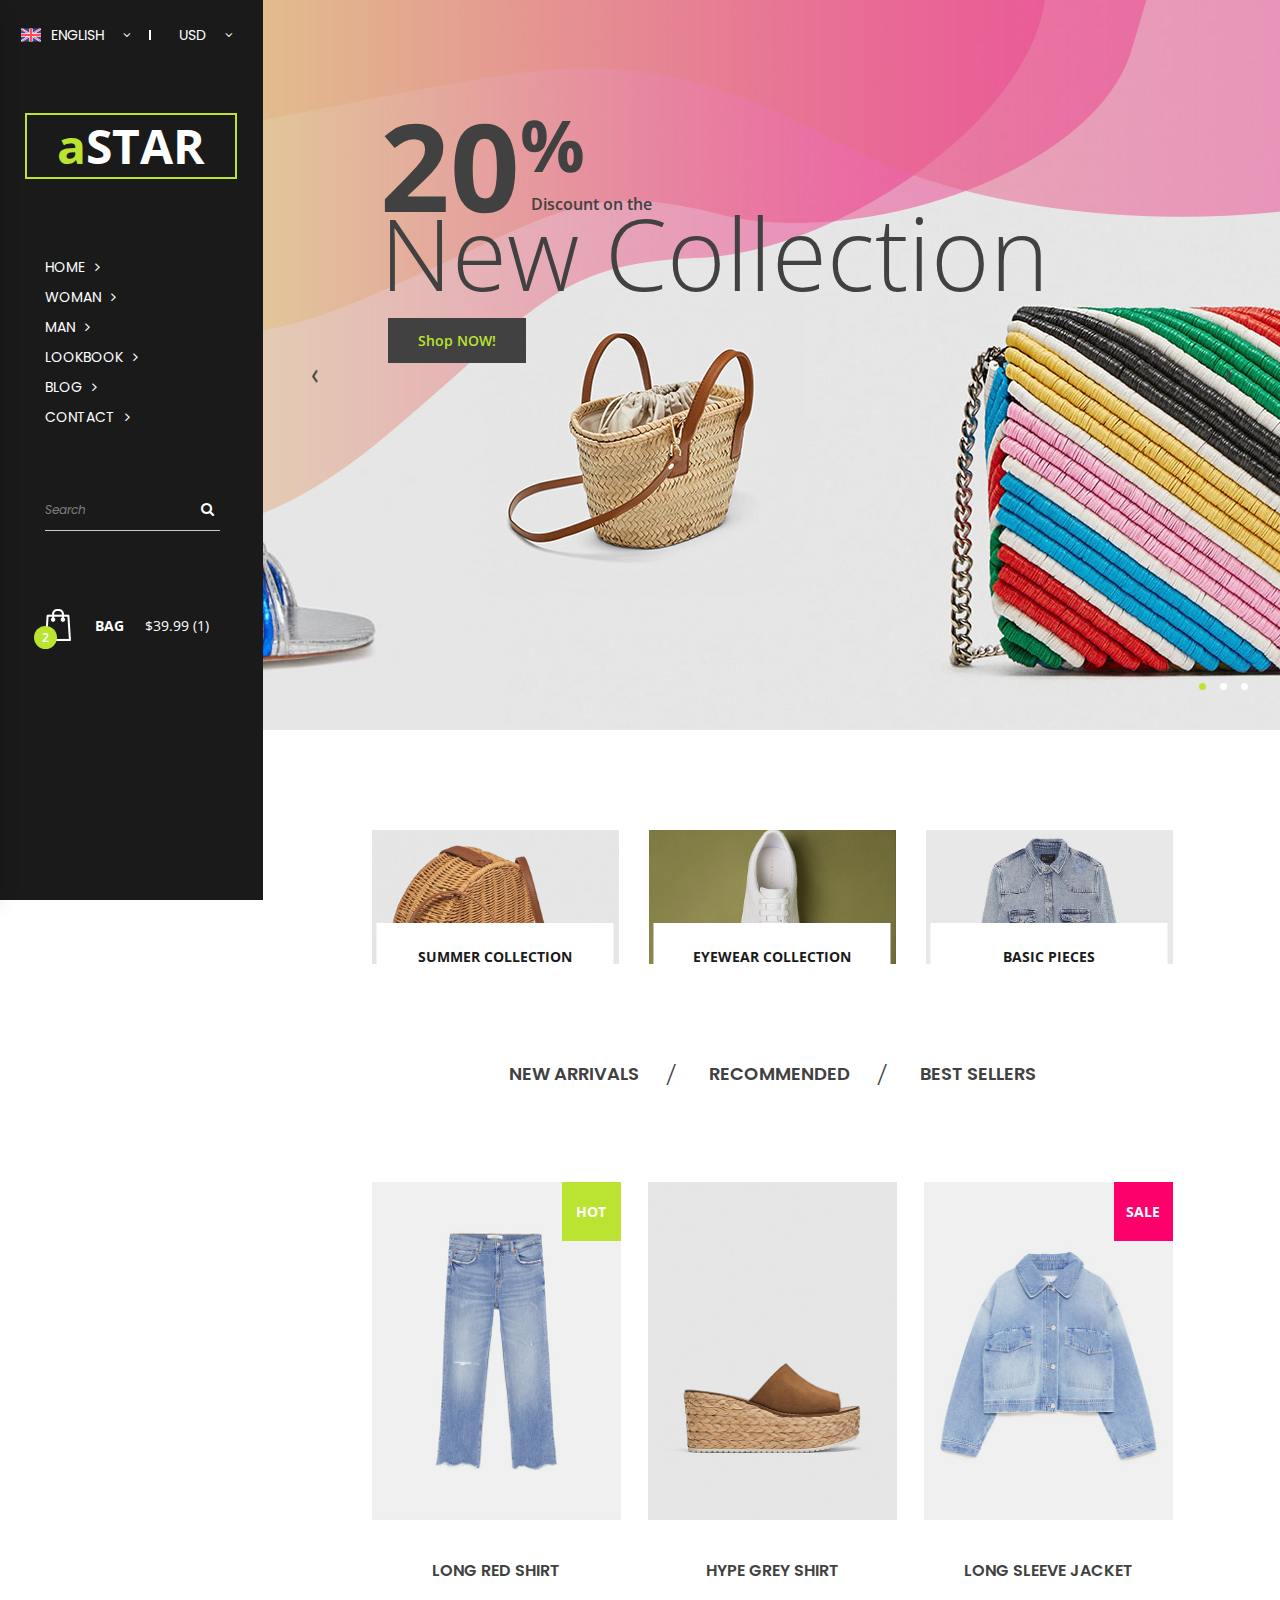
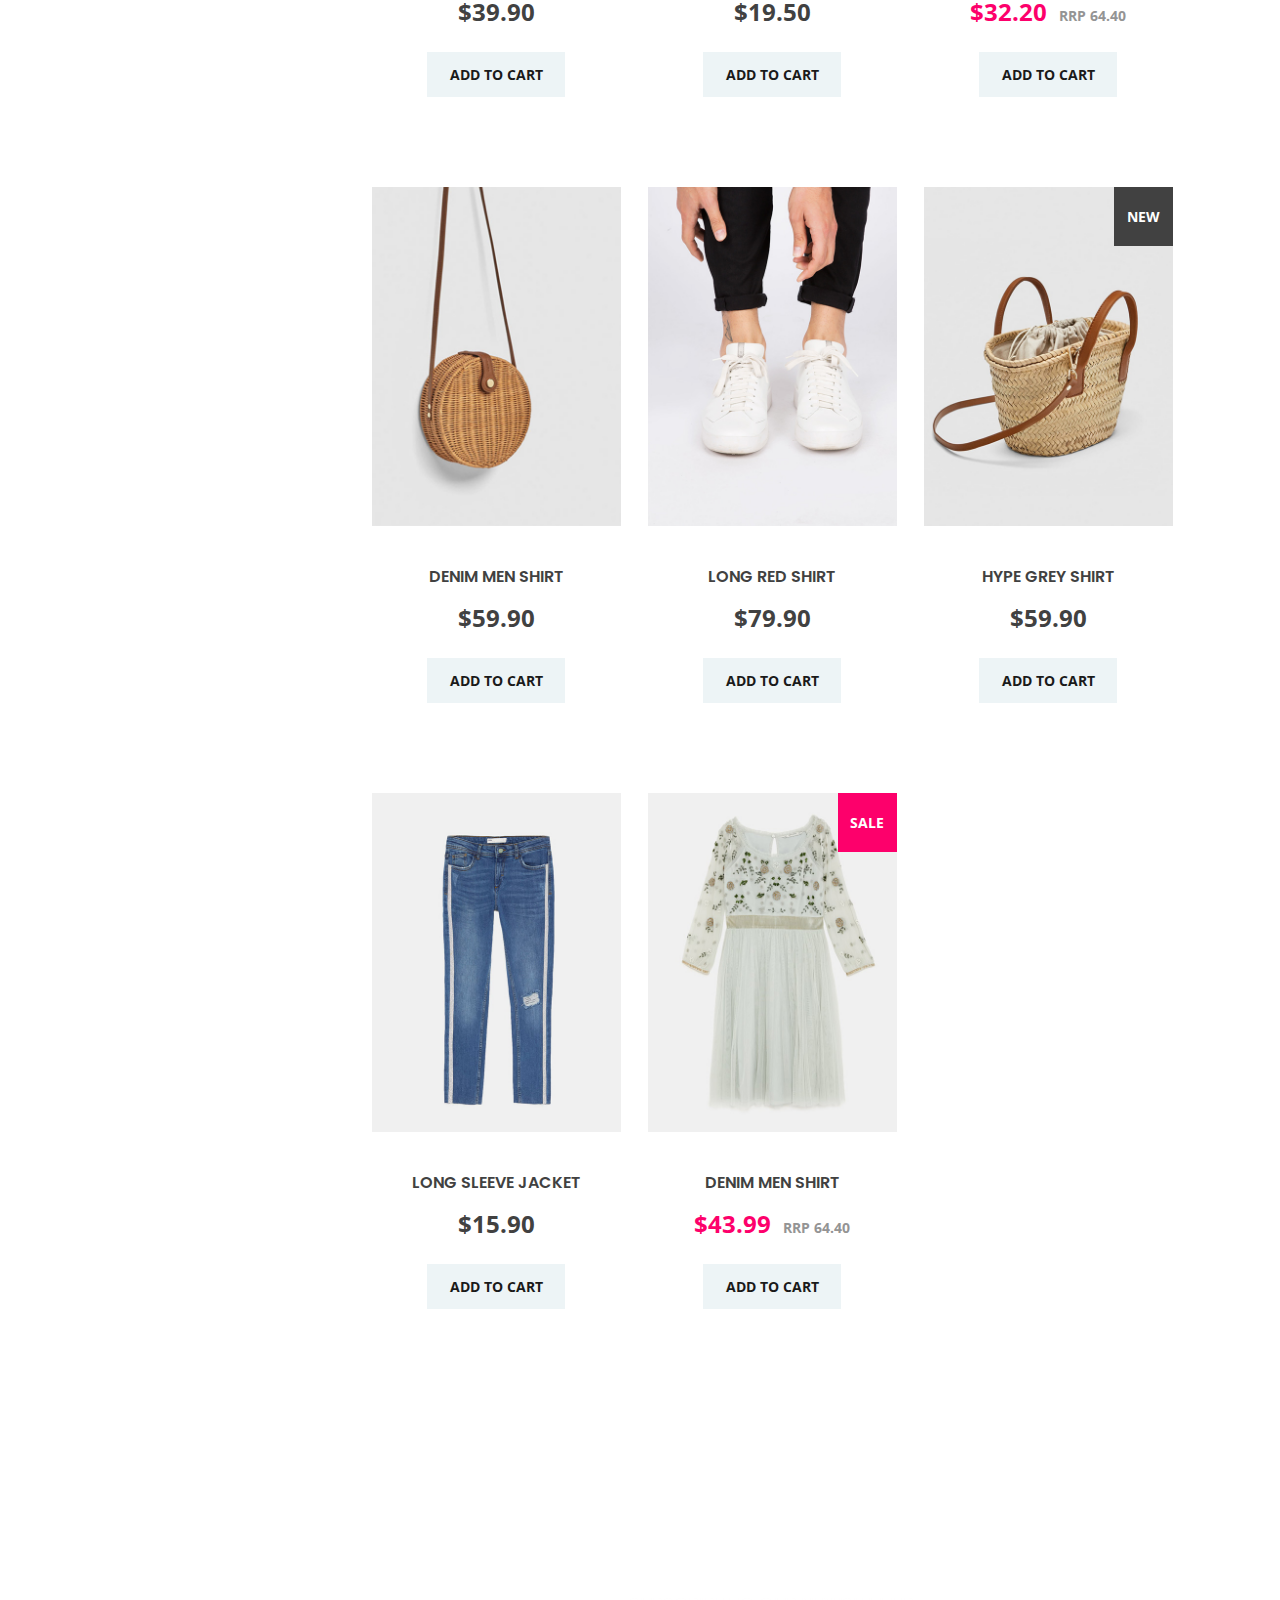
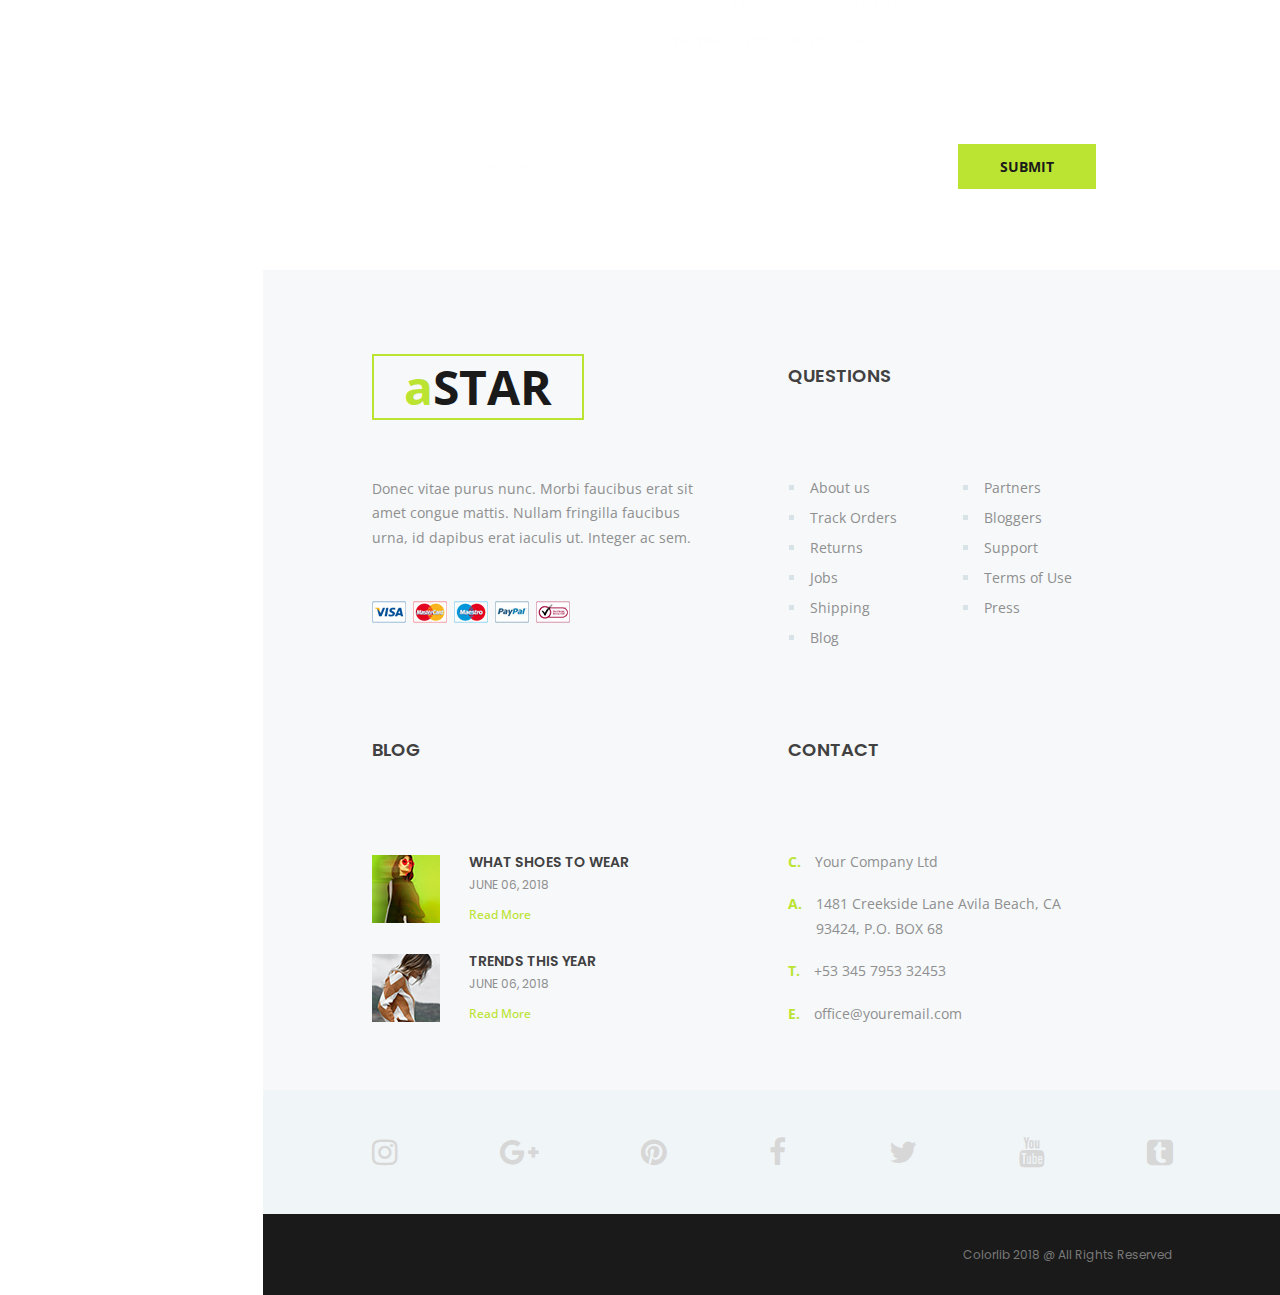
<file: index.html>
<!DOCTYPE html>
<html lang="en">
<head>
<title>aStar</title>
<meta charset="utf-8">
<meta http-equiv="X-UA-Compatible" content="IE=edge">
<meta name="description" content="aStar Fashion Template Project">
<meta name="viewport" content="width=device-width, initial-scale=1">
<link rel="stylesheet" type="text/css" href="styles/bootstrap-4.1.3/bootstrap.css">
<link href="plugins/font-awesome-4.7.0/css/font-awesome.min.css" rel="stylesheet" type="text/css">
<link rel="stylesheet" type="text/css" href="plugins/OwlCarousel2-2.2.1/owl.carousel.css">
<link rel="stylesheet" type="text/css" href="plugins/OwlCarousel2-2.2.1/owl.theme.default.css">
<link rel="stylesheet" type="text/css" href="plugins/OwlCarousel2-2.2.1/animate.css">
<link rel="stylesheet" type="text/css" href="styles/main_styles.css">
<link rel="stylesheet" type="text/css" href="styles/responsive.css">
</head>
<body>

<div class="super_container">

	<!-- Header -->

	<header class="header">
		<div class="header_content d-flex flex-row align-items-center justify-content-start">
			
			<!-- Hamburger -->
			<div class="hamburger menu_mm"><i class="fa fa-bars menu_mm" aria-hidden="true"></i></div>

			<!-- Logo -->
			<div class="header_logo">
				<a href="#"><div>a<span>star</span></div></a>
			</div>

			<!-- Navigation -->
			<nav class="header_nav">
				<ul class="d-flex flex-row align-items-center justify-content-start">
					<li><a href="index.html">home</a></li>
					<li><a href="#">woman</a></li>
					<li><a href="#">man</a></li>
					<li><a href="#">lookbook</a></li>
					<li><a href="#">blog</a></li>
					<li><a href="#">contact</a></li>
				</ul>
			</nav>

			<!-- Header Extra -->
			<div class="header_extra ml-auto d-flex flex-row align-items-center justify-content-start">

				<!-- Language -->
				<div class="info_languages has_children">
					<div class="language_flag"><img src="images/flag_1.svg" alt="https://www.flaticon.com/authors/freepik"></div>
					<div class="dropdown_text">english</div>
					<div class="dropdown_arrow"><i class="fa fa-angle-down" aria-hidden="true"></i></div>
					
					<!-- Language Dropdown Menu -->
					 <ul>
					 	<li><a href="#">
				 			<div class="language_flag"><img src="images/flag_2.svg" alt="https://www.flaticon.com/authors/freepik"></div>
							<div class="dropdown_text">french</div>
					 	</a></li>
					 	<li><a href="#">
				 			<div class="language_flag"><img src="images/flag_3.svg" alt="https://www.flaticon.com/authors/freepik"></div>
							<div class="dropdown_text">japanese</div>
					 	</a></li>
					 	<li><a href="#">
				 			<div class="language_flag"><img src="images/flag_4.svg" alt="https://www.flaticon.com/authors/freepik"></div>
							<div class="dropdown_text">russian</div>
					 	</a></li>
					 	<li><a href="#">
				 			<div class="language_flag"><img src="images/flag_5.svg" alt="https://www.flaticon.com/authors/freepik"></div>
							<div class="dropdown_text">spanish</div>
					 	</a></li>
					 </ul>

				</div>

				<!-- Currency -->
				<div class="info_currencies has_children">
					<div class="dropdown_text">usd</div>
					<div class="dropdown_arrow"><i class="fa fa-angle-down" aria-hidden="true"></i></div>

					<!-- Currencies Dropdown Menu -->
					 <ul>
					 	<li><a href="#"><div class="dropdown_text">EUR</div></a></li>
					 	<li><a href="#"><div class="dropdown_text">YEN</div></a></li>
					 	<li><a href="#"><div class="dropdown_text">GBP</div></a></li>
					 	<li><a href="#"><div class="dropdown_text">CAD</div></a></li>
					 </ul>

				</div>

				<!-- Cart -->
				<div class="cart d-flex flex-row align-items-center justify-content-start">
					<div class="cart_icon"><a href="cart.html">
						<img src="images/bag.png" alt="">
						<div class="cart_num">2</div>
					</a></div>
				</div>

			</div>

		</div>
	</header>

	<!-- Menu -->

	<div class="menu d-flex flex-column align-items-start justify-content-start menu_mm trans_400">
		<div class="menu_close_container"><div class="menu_close"><div></div><div></div></div></div>
		<div class="menu_top d-flex flex-row align-items-center justify-content-start">

			<!-- Language -->
			<div class="info_languages has_children">
				<div class="language_flag"><img src="images/flag_1.svg" alt="https://www.flaticon.com/authors/freepik"></div>
				<div class="dropdown_text">english</div>
				<div class="dropdown_arrow"><i class="fa fa-angle-down" aria-hidden="true"></i></div>
				
				<!-- Language Dropdown Menu -->
				 <ul>
				 	<li><a href="#">
			 			<div class="language_flag"><img src="images/flag_2.svg" alt="https://www.flaticon.com/authors/freepik"></div>
						<div class="dropdown_text">french</div>
				 	</a></li>
				 	<li><a href="#">
			 			<div class="language_flag"><img src="images/flag_3.svg" alt="https://www.flaticon.com/authors/freepik"></div>
						<div class="dropdown_text">japanese</div>
				 	</a></li>
				 	<li><a href="#">
			 			<div class="language_flag"><img src="images/flag_4.svg" alt="https://www.flaticon.com/authors/freepik"></div>
						<div class="dropdown_text">russian</div>
				 	</a></li>
				 	<li><a href="#">
			 			<div class="language_flag"><img src="images/flag_5.svg" alt="https://www.flaticon.com/authors/freepik"></div>
						<div class="dropdown_text">spanish</div>
				 	</a></li>
				 </ul>

			</div>

			<!-- Currency -->
			<div class="info_currencies has_children">
				<div class="dropdown_text">usd</div>
				<div class="dropdown_arrow"><i class="fa fa-angle-down" aria-hidden="true"></i></div>

				<!-- Currencies Dropdown Menu -->
				 <ul>
				 	<li><a href="#"><div class="dropdown_text">EUR</div></a></li>
				 	<li><a href="#"><div class="dropdown_text">YEN</div></a></li>
				 	<li><a href="#"><div class="dropdown_text">GBP</div></a></li>
				 	<li><a href="#"><div class="dropdown_text">CAD</div></a></li>
				 </ul>

			</div>

		</div>
		<div class="menu_search">
			<form action="#" class="header_search_form menu_mm">
				<input type="search" class="search_input menu_mm" placeholder="Search" required="required">
				<button class="header_search_button d-flex flex-column align-items-center justify-content-center menu_mm">
					<i class="fa fa-search menu_mm" aria-hidden="true"></i>
				</button>
			</form>
		</div>
		<nav class="menu_nav">
			<ul class="menu_mm">
				<li class="menu_mm"><a href="index.html">home</a></li>
				<li class="menu_mm"><a href="#">woman</a></li>
				<li class="menu_mm"><a href="#">man</a></li>
				<li class="menu_mm"><a href="#">lookbook</a></li>
				<li class="menu_mm"><a href="blog.html">blog</a></li>
				<li class="menu_mm"><a href="contact.html">contact</a></li>
			</ul>
		</nav>
		<div class="menu_extra">
			<div class="menu_social">
				<ul>
					<li><a href="#"><i class="fa fa-pinterest" aria-hidden="true"></i></a></li>
					<li><a href="#"><i class="fa fa-facebook" aria-hidden="true"></i></a></li>
					<li><a href="#"><i class="fa fa-instagram" aria-hidden="true"></i></a></li>
					<li><a href="#"><i class="fa fa-twitter" aria-hidden="true"></i></a></li>
				</ul>
			</div>
		</div>
	</div>
	
	<!-- Sidebar -->

	<div class="sidebar">
		
		<!-- Info -->
		<div class="info">
			<div class="info_content d-flex flex-row align-items-center justify-content-start">
				
				<!-- Language -->
				<div class="info_languages has_children">
					<div class="language_flag"><img src="images/flag_1.svg" alt="https://www.flaticon.com/authors/freepik"></div>
					<div class="dropdown_text">english</div>
					<div class="dropdown_arrow"><i class="fa fa-angle-down" aria-hidden="true"></i></div>
					
					<!-- Language Dropdown Menu -->
					 <ul>
					 	<li><a href="#">
				 			<div class="language_flag"><img src="images/flag_2.svg" alt="https://www.flaticon.com/authors/freepik"></div>
							<div class="dropdown_text">french</div>
					 	</a></li>
					 	<li><a href="#">
				 			<div class="language_flag"><img src="images/flag_3.svg" alt="https://www.flaticon.com/authors/freepik"></div>
							<div class="dropdown_text">japanese</div>
					 	</a></li>
					 	<li><a href="#">
				 			<div class="language_flag"><img src="images/flag_4.svg" alt="https://www.flaticon.com/authors/freepik"></div>
							<div class="dropdown_text">russian</div>
					 	</a></li>
					 	<li><a href="#">
				 			<div class="language_flag"><img src="images/flag_5.svg" alt="https://www.flaticon.com/authors/freepik"></div>
							<div class="dropdown_text">spanish</div>
					 	</a></li>
					 </ul>

				</div>

				<!-- Currency -->
				<div class="info_currencies has_children">
					<div class="dropdown_text">usd</div>
					<div class="dropdown_arrow"><i class="fa fa-angle-down" aria-hidden="true"></i></div>

					<!-- Currencies Dropdown Menu -->
					 <ul>
					 	<li><a href="#"><div class="dropdown_text">EUR</div></a></li>
					 	<li><a href="#"><div class="dropdown_text">YEN</div></a></li>
					 	<li><a href="#"><div class="dropdown_text">GBP</div></a></li>
					 	<li><a href="#"><div class="dropdown_text">CAD</div></a></li>
					 </ul>

				</div>

			</div>
		</div>

		<!-- Logo -->
		<div class="sidebar_logo">
			<a href="#"><div>a<span>star</span></div></a>
		</div>

		<!-- Sidebar Navigation -->
		<nav class="sidebar_nav">
			<ul>
				<li><a href="index.html">home<i class="fa fa-angle-right" aria-hidden="true"></i></a></li>
				<li><a href="#">woman<i class="fa fa-angle-right" aria-hidden="true"></i></a></li>
				<li><a href="#">man<i class="fa fa-angle-right" aria-hidden="true"></i></a></li>
				<li><a href="#">lookbook<i class="fa fa-angle-right" aria-hidden="true"></i></a></li>
				<li><a href="blog.html">blog<i class="fa fa-angle-right" aria-hidden="true"></i></a></li>
				<li><a href="#">contact<i class="fa fa-angle-right" aria-hidden="true"></i></a></li>
			</ul>
		</nav>

		<!-- Search -->
		<div class="search">
			<form action="#" class="search_form" id="sidebar_search_form">
				<input type="text" class="search_input" placeholder="Search" required="required">
				<button class="search_button"><i class="fa fa-search" aria-hidden="true"></i></button>
			</form>
		</div>

		<!-- Cart -->
		<div class="cart d-flex flex-row align-items-center justify-content-start">
			<div class="cart_icon"><a href="cart.html">
				<img src="images/bag.png" alt="">
				<div class="cart_num">2</div>
			</a></div>
			<div class="cart_text">bag</div>
			<div class="cart_price">$39.99 (1)</div>
		</div>
	</div>

	<!-- Home -->

	<div class="home">
		
		<!-- Home Slider -->
		<div class="home_slider_container">
			<div class="owl-carousel owl-theme home_slider">
				
				<!-- Slide -->
				<div class="owl-item">
					<div class="background_image" style="background-image:url(images/home_slider_1.jpg)"></div>
					<div class="home_content_container">
						<div class="home_content">
							<div class="home_discount d-flex flex-row align-items-end justify-content-start">
								<div class="home_discount_num">20</div>
								<div class="home_discount_text">Discount on the</div>
							</div>
							<div class="home_title">New Collection</div>
							<div class="button button_1 home_button trans_200"><a href="categories.html">Shop NOW!</a></div>
						</div>
					</div>
				</div>

				<!-- Slide -->
				<div class="owl-item">
					<div class="background_image" style="background-image:url(images/home_slider_1.jpg)"></div>
					<div class="home_content_container">
						<div class="home_content">
							<div class="home_discount d-flex flex-row align-items-end justify-content-start">
								<div class="home_discount_num">20</div>
								<div class="home_discount_text">Discount on the</div>
							</div>
							<div class="home_title">New Collection</div>
							<div class="button button_1 home_button trans_200"><a href="categories.html">Shop NOW!</a></div>
						</div>
					</div>
				</div>

				<!-- Slide -->
				<div class="owl-item">
					<div class="background_image" style="background-image:url(images/home_slider_1.jpg)"></div>
					<div class="home_content_container">
						<div class="home_content">
							<div class="home_discount d-flex flex-row align-items-end justify-content-start">
								<div class="home_discount_num">20</div>
								<div class="home_discount_text">Discount on the</div>
							</div>
							<div class="home_title">New Collection</div>
							<div class="button button_1 home_button trans_200"><a href="categories.html">Shop NOW!</a></div>
						</div>
					</div>
				</div>

			</div>
				
			<!-- Home Slider Navigation -->
			<div class="home_slider_nav home_slider_prev trans_200"><div class=" d-flex flex-column align-items-center justify-content-center"><img src="images/prev.png" alt=""></div></div>
			<div class="home_slider_nav home_slider_next trans_200"><div class=" d-flex flex-column align-items-center justify-content-center"><img src="images/next.png" alt=""></div></div>

		</div>
	</div>

	<!-- Boxes -->
	
	<div class="boxes">
		<div class="section_container">
			<div class="container">
				<div class="row">
					
					<!-- Box -->
					<div class="col-lg-4 box_col">
						<div class="box">
							<div class="box_image"><img src="images/box_1.jpg" alt=""></div>
							<div class="box_title trans_200"><a href="categories.html">summer collection</a></div>
						</div>
					</div>

					<!-- Box -->
					<div class="col-lg-4 box_col">
						<div class="box">
							<div class="box_image"><img src="images/box_2.jpg" alt=""></div>
							<div class="box_title trans_200"><a href="categories.html">eyewear collection</a></div>
						</div>
					</div>

					<!-- Box -->
					<div class="col-lg-4 box_col">
						<div class="box">
							<div class="box_image"><img src="images/box_3.jpg" alt=""></div>
							<div class="box_title trans_200"><a href="categories.html">basic pieces</a></div>
						</div>
					</div>

				</div>
			</div>
		</div>
	</div>

	<!-- Categories -->

	<div class="categories">
		<div class="section_container">
			<div class="container">
				<div class="row">
					<div class="col text-center">
						<div class="categories_list_container">
							<ul class="categories_list d-flex flex-row align-items-center justify-content-start">
								<li><a href="categories.html">new arrivals</a></li>
								<li><a href="categories.html">recommended</a></li>
								<li><a href="categories.html">best sellers</a></li>
							</ul>
						</div>
					</div>
				</div>
			</div>
		</div>
	</div>

	<!-- Products -->

	<div class="products">
		<div class="section_container">
			<div class="container">
				<div class="row">
					<div class="col">
						<div class="products_container grid">
							
							<!-- Product -->
							<div class="product grid-item hot">
								<div class="product_inner">
									<div class="product_image">
										<img src="images/product_1.jpg" alt="">
										<div class="product_tag">hot</div>
									</div>
									<div class="product_content text-center">
										<div class="product_title"><a href="product.html">long red shirt</a></div>
										<div class="product_price">$39.90</div>
										<div class="product_button ml-auto mr-auto trans_200"><a href="#">add to cart</a></div>
									</div>
								</div>	
							</div>

							<!-- Product -->
							<div class="product grid-item">
								<div class="product_inner">
									<div class="product_image"><img src="images/product_2.jpg" alt=""></div>
									<div class="product_content text-center">
										<div class="product_title"><a href="product.html">hype grey shirt</a></div>
										<div class="product_price">$19.50</div>
										<div class="product_button ml-auto mr-auto trans_200"><a href="#">add to cart</a></div>
									</div>
								</div>	
							</div>

							<!-- Product -->
							<div class="product grid-item sale">
								<div class="product_inner">
									<div class="product_image">
										<img src="images/product_3.jpg" alt="">
										<div class="product_tag">sale</div>
									</div>
									<div class="product_content text-center">
										<div class="product_title"><a href="product.html">long sleeve jacket</a></div>
										<div class="product_price">$32.20<span>RRP 64.40</span></div>
										<div class="product_button ml-auto mr-auto trans_200"><a href="#">add to cart</a></div>
									</div>
								</div>	
							</div>

							<!-- Product -->
							<div class="product grid-item">
								<div class="product_inner">
									<div class="product_image">
										<img src="images/product_4.jpg" alt="">
									</div>
									<div class="product_content text-center">
										<div class="product_title"><a href="product.html">denim men shirt</a></div>
										<div class="product_price">$59.90</div>
										<div class="product_button ml-auto mr-auto trans_200"><a href="#">add to cart</a></div>
									</div>
								</div>	
							</div>

							<!-- Product -->
							<div class="product grid-item">
								<div class="product_inner">
									<div class="product_image">
										<img src="images/product_5.jpg" alt="">
									</div>
									<div class="product_content text-center">
										<div class="product_title"><a href="product.html">long red shirt</a></div>
										<div class="product_price">$79.90</div>
										<div class="product_button ml-auto mr-auto trans_200"><a href="#">add to cart</a></div>
									</div>
								</div>	
							</div>

							<!-- Product -->
							<div class="product grid-item new">
								<div class="product_inner">
									<div class="product_image">
										<img src="images/product_6.jpg" alt="">
										<div class="product_tag">new</div>
									</div>
									<div class="product_content text-center">
										<div class="product_title"><a href="product.html">hype grey shirt</a></div>
										<div class="product_price">$59.90</div>
										<div class="product_button ml-auto mr-auto trans_200"><a href="#">add to cart</a></div>
									</div>
								</div>	
							</div>

							<!-- Product -->
							<div class="product grid-item">
								<div class="product_inner">
									<div class="product_image">
										<img src="images/product_7.jpg" alt="">
									</div>
									<div class="product_content text-center">
										<div class="product_title"><a href="product.html">long sleeve jacket</a></div>
										<div class="product_price">$15.90</div>
										<div class="product_button ml-auto mr-auto trans_200"><a href="#">add to cart</a></div>
									</div>
								</div>	
							</div>

							<!-- Product -->
							<div class="product grid-item sale">
								<div class="product_inner">
									<div class="product_image">
										<img src="images/product_8.jpg" alt="">
										<div class="product_tag">sale</div>
									</div>
									<div class="product_content text-center">
										<div class="product_title"><a href="product.html">denim men shirt</a></div>
										<div class="product_price">$43.99<span>RRP 64.40</span></div>
										<div class="product_button ml-auto mr-auto trans_200"><a href="#">add to cart</a></div>
									</div>
								</div>	
							</div>

						</div>
					</div>
				</div>
			</div>
		</div>
	</div>

	<!-- Newsletter -->

	<div class="newsletter">
		<div class="parallax_background parallax-window" data-parallax="scroll" data-image-src="images/newsletter.jpg" data-speed="0.8"></div>
		<div class="container">
			<div class="row">
				<div class="col-lg-8 offset-lg-2">
					<div class="newsletter_content text-center">
						<div class="newsletter_title_container">
							<div class="newsletter_title">subscribe to our newsletter</div>
							<div class="newsletter_subtitle">we won't spam, we promise!</div>
						</div>
						<div class="newsletter_form_container">
							<form action="#" id="newsletter_form" class="newsletter_form">
								<input type="email" class="newsletter_input" placeholder="your e-mail here" required="required">
								<button class="newsletter_button">submit</button>
							</form>
						</div>
					</div>
				</div>
			</div>
		</div>
	</div>

	<!-- Footer -->

	<footer class="footer">
		<div class="footer_content">
			<div class="section_container">
				<div class="container">
					<div class="row">
						
						<!-- About -->
						<div class="col-xxl-3 col-md-6 footer_col">
							<div class="footer_about">
								<!-- Logo -->
								<div class="footer_logo">
									<a href="#"><div>a<span>star</span></div></a>
								</div>
								<div class="footer_about_text">
									<p>Donec vitae purus nunc. Morbi faucibus erat sit amet congue mattis. Nullam fringilla faucibus urna, id dapibus erat iaculis ut. Integer ac sem.</p>
								</div>
								<div class="cards">
									<ul class="d-flex flex-row align-items-center justify-content-start">
										<li><a href="#"><img src="images/card_1.jpg" alt=""></a></li>
										<li><a href="#"><img src="images/card_2.jpg" alt=""></a></li>
										<li><a href="#"><img src="images/card_3.jpg" alt=""></a></li>
										<li><a href="#"><img src="images/card_4.jpg" alt=""></a></li>
										<li><a href="#"><img src="images/card_5.jpg" alt=""></a></li>
									</ul>
								</div>
							</div>
						</div>

						<!-- Questions -->
						<div class="col-xxl-3 col-md-6 footer_col">
							<div class="footer_questions">
								<div class="footer_title">questions</div>
								<div class="footer_list">
									<ul>
										<li><a href="#">About us</a></li>
										<li><a href="#">Track Orders</a></li>
										<li><a href="#">Returns</a></li>
										<li><a href="#">Jobs</a></li>
										<li><a href="#">Shipping</a></li>
										<li><a href="#">Blog</a></li>
										<li><a href="#">Partners</a></li>
										<li><a href="#">Bloggers</a></li>
										<li><a href="#">Support</a></li>
										<li><a href="#">Terms of Use</a></li>
										<li><a href="#">Press</a></li>
									</ul>
								</div>
							</div>
						</div>

						<!-- Blog -->
						<div class="col-xxl-3 col-md-6 footer_col">
							<div class="footer_blog">
								<div class="footer_title">blog</div>
								<div class="footer_blog_container">

									<!-- Blog Item -->
									<div class="footer_blog_item d-flex flex-row align-items-start justify-content-start">
										<div class="footer_blog_image"><a href="blog.html"><img src="images/footer_blog_1.jpg" alt=""></a></div>
										<div class="footer_blog_content">
											<div class="footer_blog_title"><a href="blog.html">what shoes to wear</a></div>
											<div class="footer_blog_date">june 06, 2018</div>
											<div class="footer_blog_link"><a href="blog.html">Read More</a></div>
										</div>
									</div>

									<!-- Blog Item -->
									<div class="footer_blog_item d-flex flex-row align-items-start justify-content-start">
										<div class="footer_blog_image"><a href="blog.html"><img src="images/footer_blog_2.jpg" alt=""></a></div>
										<div class="footer_blog_content">
											<div class="footer_blog_title"><a href="blog.html">trends this year</a></div>
											<div class="footer_blog_date">june 06, 2018</div>
											<div class="footer_blog_link"><a href="blog.html">Read More</a></div>
										</div>
									</div>

								</div>
							</div>
						</div>

						<!-- Contact -->
						<div class="col-xxl-3 col-md-6 footer_col">
							<div class="footer_contact">
								<div class="footer_title">contact</div>
								<div class="footer_contact_list">
									<ul>
										<li class="d-flex flex-row align-items-start justify-content-start"><span>C.</span><div>Your Company Ltd</div></li>
										<li class="d-flex flex-row align-items-start justify-content-start"><span>A.</span><div>1481 Creekside Lane  Avila Beach, CA 93424, P.O. BOX 68</div></li>
										<li class="d-flex flex-row align-items-start justify-content-start"><span>T.</span><div>+53 345 7953 32453</div></li>
										<li class="d-flex flex-row align-items-start justify-content-start"><span>E.</span><div>office@youremail.com</div></li>
									</ul>
								</div>
							</div>
						</div>
					</div>
				</div>
			</div>
		</div>

		<!-- Social -->
		<div class="footer_social">
			<div class="section_container">
				<div class="container">
					<div class="row">
						<div class="col">
							<div class="footer_social_container d-flex flex-row align-items-center justify-content-between">
								<!-- Instagram -->
								<a href="#">
									<div class="footer_social_item d-flex flex-row align-items-center justify-content-start">
										<div class="footer_social_icon"><i class="fa fa-instagram" aria-hidden="true"></i></div>
										<div class="footer_social_title">instagram</div>
									</div>
								</a>
								<!-- Google + -->
								<a href="#">
									<div class="footer_social_item d-flex flex-row align-items-center justify-content-start">
										<div class="footer_social_icon"><i class="fa fa-google-plus" aria-hidden="true"></i></div>
										<div class="footer_social_title">google +</div>
									</div>
								</a>
								<!-- Pinterest -->
								<a href="#">
									<div class="footer_social_item d-flex flex-row align-items-center justify-content-start">
										<div class="footer_social_icon"><i class="fa fa-pinterest" aria-hidden="true"></i></div>
										<div class="footer_social_title">pinterest</div>
									</div>
								</a>
								<!-- Facebook -->
								<a href="#">
									<div class="footer_social_item d-flex flex-row align-items-center justify-content-start">
										<div class="footer_social_icon"><i class="fa fa-facebook" aria-hidden="true"></i></div>
										<div class="footer_social_title">facebook</div>
									</div>
								</a>
								<!-- Twitter -->
								<a href="#">
									<div class="footer_social_item d-flex flex-row align-items-center justify-content-start">
										<div class="footer_social_icon"><i class="fa fa-twitter" aria-hidden="true"></i></div>
										<div class="footer_social_title">twitter</div>
									</div>
								</a>
								<!-- YouTube -->
								<a href="#">
									<div class="footer_social_item d-flex flex-row align-items-center justify-content-start">
										<div class="footer_social_icon"><i class="fa fa-youtube" aria-hidden="true"></i></div>
										<div class="footer_social_title">youtube</div>
									</div>
								</a>
								<!-- Tumblr -->
								<a href="#">
									<div class="footer_social_item d-flex flex-row align-items-center justify-content-start">
										<div class="footer_social_icon"><i class="fa fa-tumblr-square" aria-hidden="true"></i></div>
										<div class="footer_social_title">tumblr</div>
									</div>
								</a>
							</div>
						</div>
					</div>
				</div>
			</div>				
		</div>

		<!-- Credits -->
		<div class="credits">
			<div class="section_container">
				<div class="container">
					<div class="row">
						<div class="col">
							<div class="credits_content d-flex flex-row align-items-center justify-content-end">
								<div class="credits_text">Colorlib 2018 @ All Rights Reserved</div>
							</div>
						</div>
					</div>
				</div>
			</div>
		</div>
	</footer>

</div>

<script src="js/jquery-3.2.1.min.js"></script>
<script src="styles/bootstrap-4.1.3/popper.js"></script>
<script src="styles/bootstrap-4.1.3/bootstrap.min.js"></script>
<script src="plugins/greensock/TweenMax.min.js"></script>
<script src="plugins/greensock/TimelineMax.min.js"></script>
<script src="plugins/scrollmagic/ScrollMagic.min.js"></script>
<script src="plugins/greensock/animation.gsap.min.js"></script>
<script src="plugins/greensock/ScrollToPlugin.min.js"></script>
<script src="plugins/OwlCarousel2-2.2.1/owl.carousel.js"></script>
<script src="plugins/easing/easing.js"></script>
<script src="plugins/parallax-js-master/parallax.min.js"></script>
<script src="plugins/Isotope/isotope.pkgd.min.js"></script>
<script src="plugins/Isotope/fitcolumns.js"></script>
<script src="js/custom.js"></script>
</body>
</html>
</file>
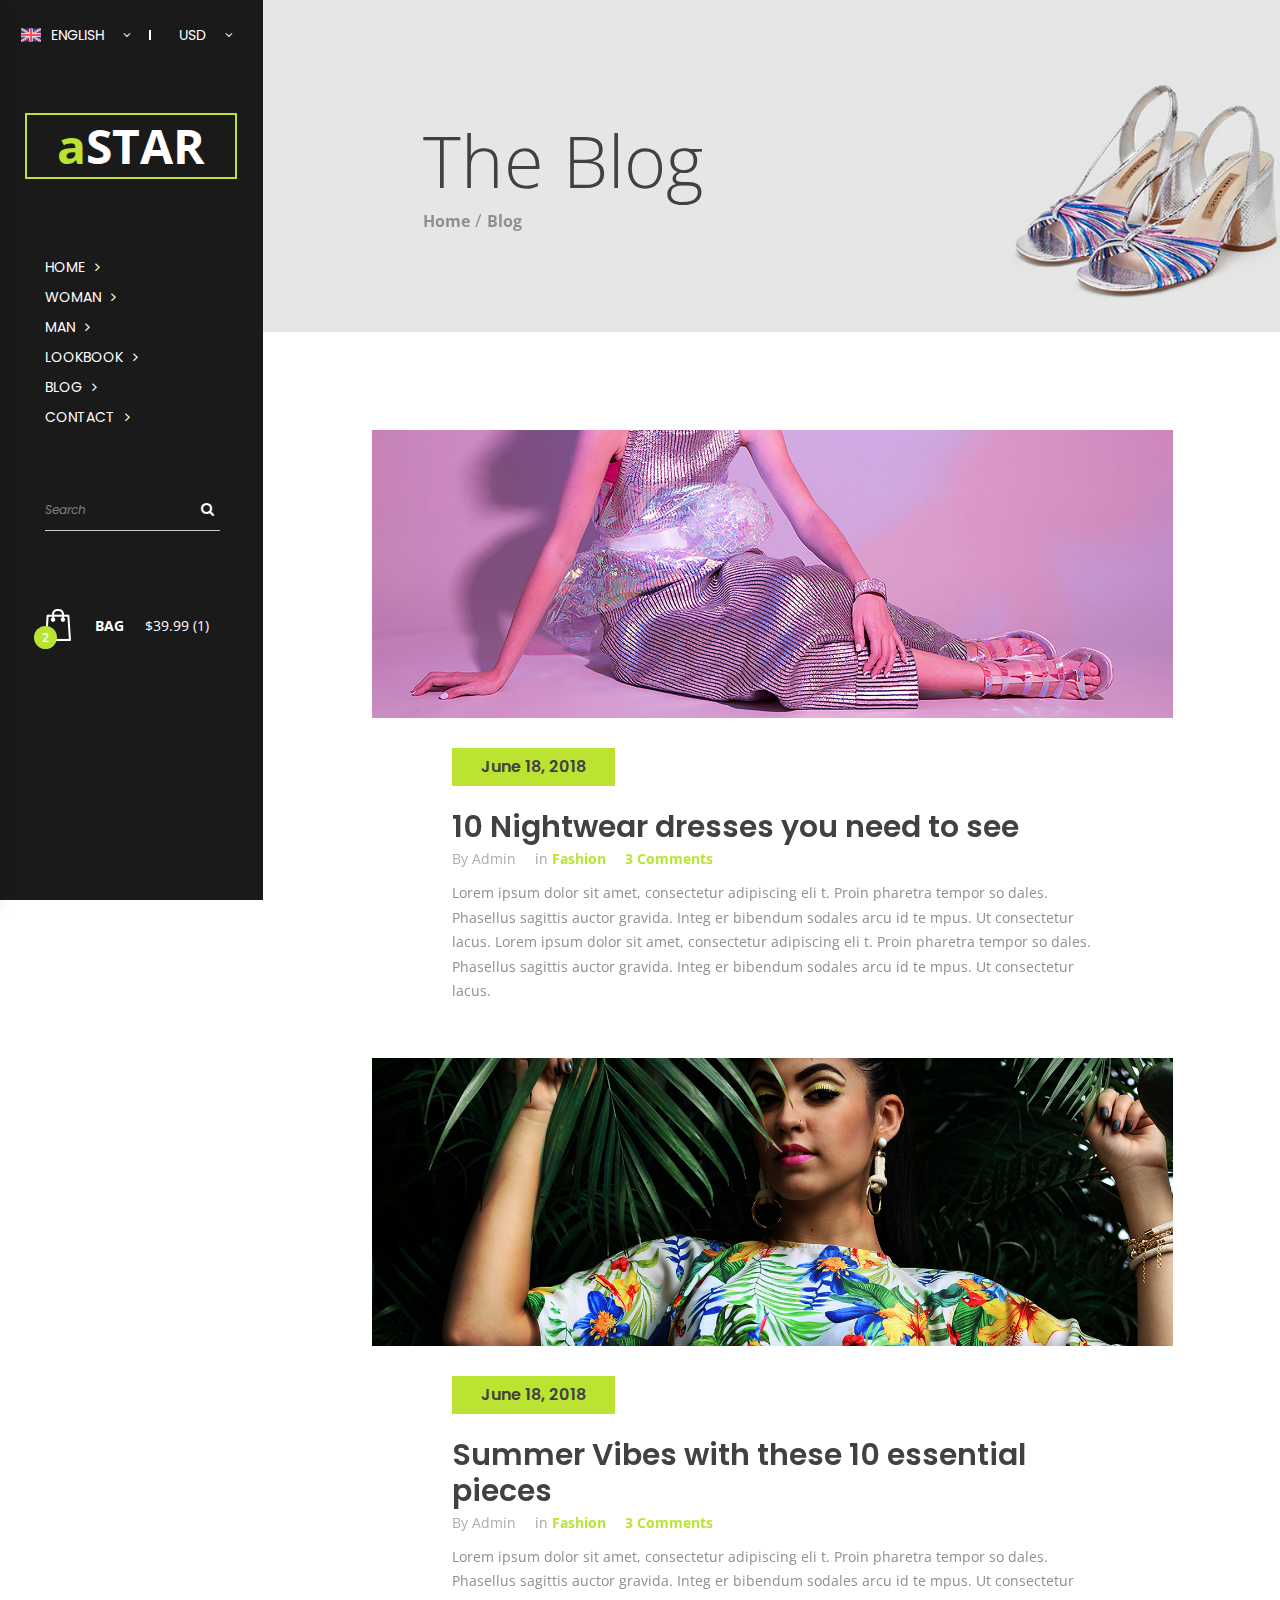
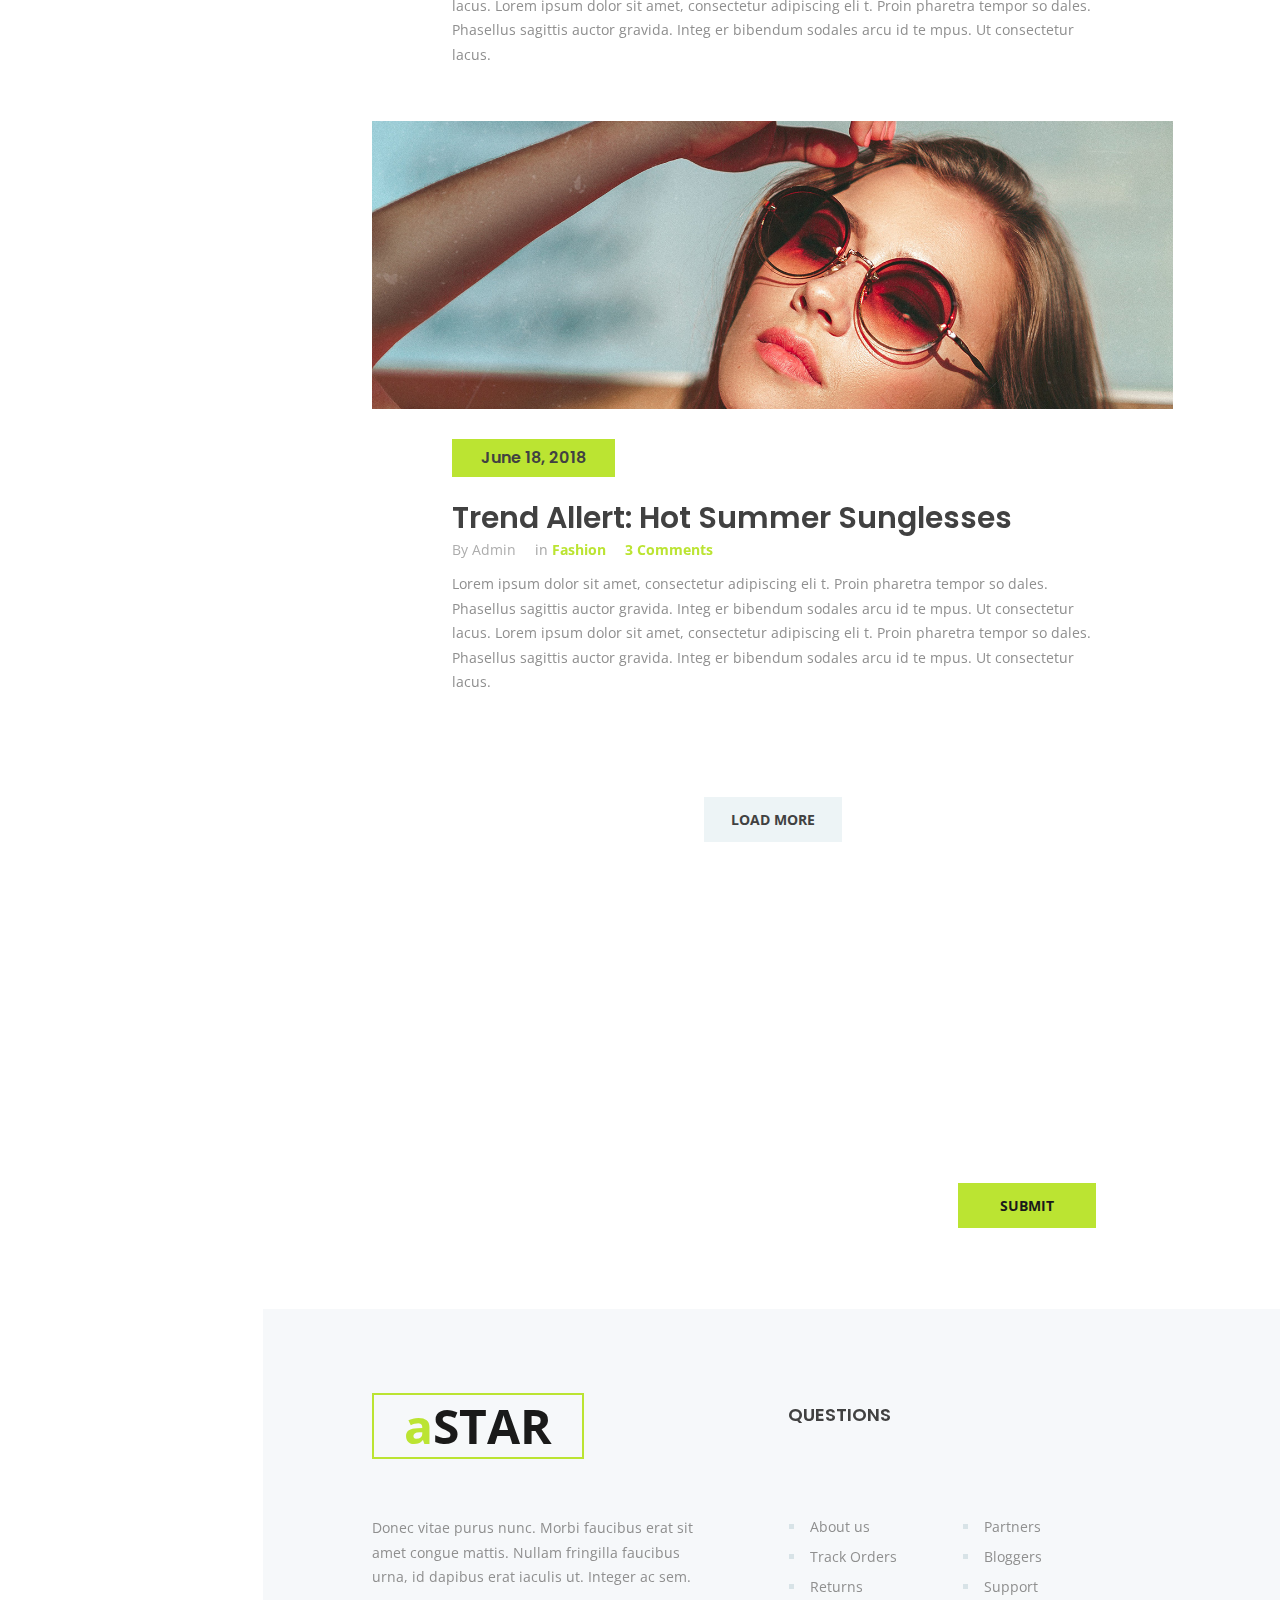
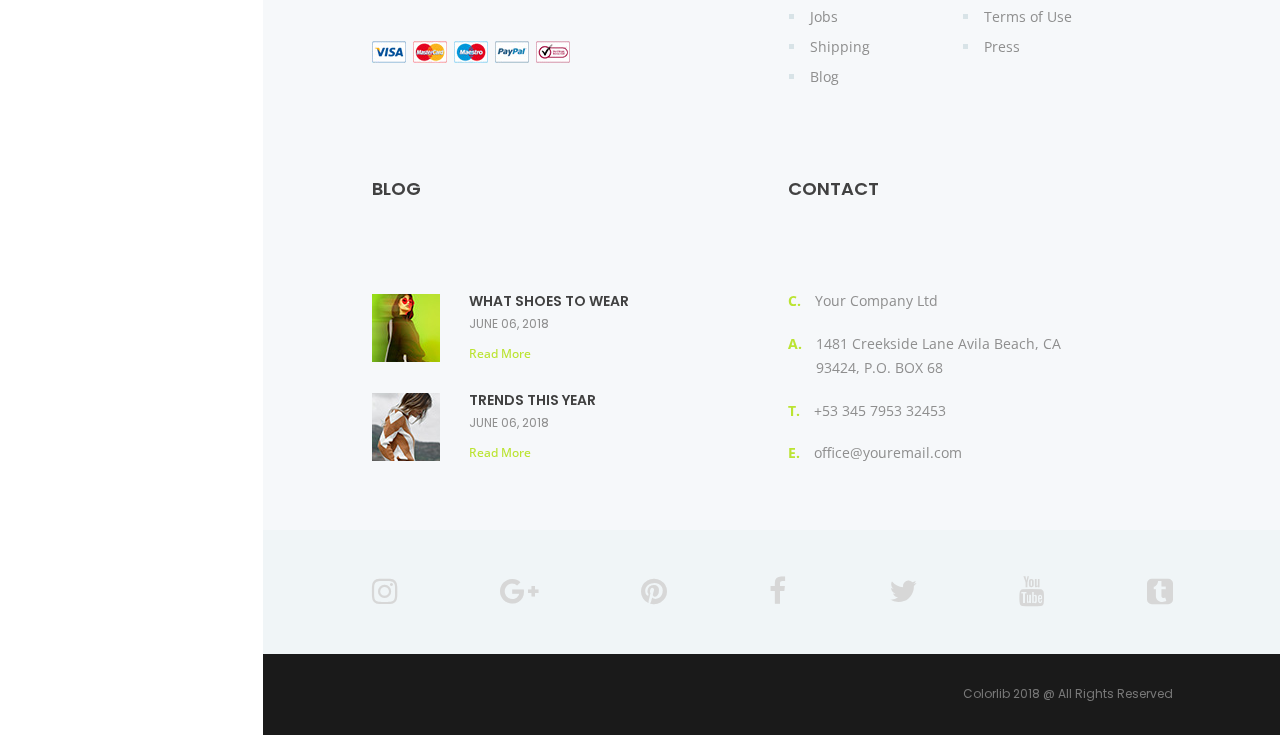
<file: blog.html>
<!DOCTYPE html>
<html lang="en">
<head>
<title>Blog</title>
<meta charset="utf-8">
<meta http-equiv="X-UA-Compatible" content="IE=edge">
<meta name="description" content="aStar Fashion Template Project">
<meta name="viewport" content="width=device-width, initial-scale=1">
<link rel="stylesheet" type="text/css" href="styles/bootstrap-4.1.3/bootstrap.css">
<link href="plugins/font-awesome-4.7.0/css/font-awesome.min.css" rel="stylesheet" type="text/css">
<link rel="stylesheet" type="text/css" href="plugins/OwlCarousel2-2.2.1/owl.carousel.css">
<link rel="stylesheet" type="text/css" href="plugins/OwlCarousel2-2.2.1/owl.theme.default.css">
<link rel="stylesheet" type="text/css" href="plugins/OwlCarousel2-2.2.1/animate.css">
<link rel="stylesheet" type="text/css" href="styles/blog.css">
<link rel="stylesheet" type="text/css" href="styles/blog_responsive.css">
</head>
<body>

<div class="super_container">

	<!-- Header -->

	<header class="header">
		<div class="header_content d-flex flex-row align-items-center justify-content-start">
			
			<!-- Hamburger -->
			<div class="hamburger menu_mm"><i class="fa fa-bars menu_mm" aria-hidden="true"></i></div>

			<!-- Logo -->
			<div class="header_logo">
				<a href="#"><div>a<span>star</span></div></a>
			</div>

			<!-- Navigation -->
			<nav class="header_nav">
				<ul class="d-flex flex-row align-items-center justify-content-start">
					<li><a href="index.html">home</a></li>
					<li><a href="#">woman</a></li>
					<li><a href="#">man</a></li>
					<li><a href="#">lookbook</a></li>
					<li><a href="#">blog</a></li>
					<li><a href="#">contact</a></li>
				</ul>
			</nav>

			<!-- Header Extra -->
			<div class="header_extra ml-auto d-flex flex-row align-items-center justify-content-start">

				<!-- Language -->
				<div class="info_languages has_children">
					<div class="language_flag"><img src="images/flag_1.svg" alt="https://www.flaticon.com/authors/freepik"></div>
					<div class="dropdown_text">english</div>
					<div class="dropdown_arrow"><i class="fa fa-angle-down" aria-hidden="true"></i></div>
					
					<!-- Language Dropdown Menu -->
					 <ul>
					 	<li><a href="#">
				 			<div class="language_flag"><img src="images/flag_2.svg" alt="https://www.flaticon.com/authors/freepik"></div>
							<div class="dropdown_text">french</div>
					 	</a></li>
					 	<li><a href="#">
				 			<div class="language_flag"><img src="images/flag_3.svg" alt="https://www.flaticon.com/authors/freepik"></div>
							<div class="dropdown_text">japanese</div>
					 	</a></li>
					 	<li><a href="#">
				 			<div class="language_flag"><img src="images/flag_4.svg" alt="https://www.flaticon.com/authors/freepik"></div>
							<div class="dropdown_text">russian</div>
					 	</a></li>
					 	<li><a href="#">
				 			<div class="language_flag"><img src="images/flag_5.svg" alt="https://www.flaticon.com/authors/freepik"></div>
							<div class="dropdown_text">spanish</div>
					 	</a></li>
					 </ul>

				</div>

				<!-- Currency -->
				<div class="info_currencies has_children">
					<div class="dropdown_text">usd</div>
					<div class="dropdown_arrow"><i class="fa fa-angle-down" aria-hidden="true"></i></div>

					<!-- Currencies Dropdown Menu -->
					 <ul>
					 	<li><a href="#"><div class="dropdown_text">EUR</div></a></li>
					 	<li><a href="#"><div class="dropdown_text">YEN</div></a></li>
					 	<li><a href="#"><div class="dropdown_text">GBP</div></a></li>
					 	<li><a href="#"><div class="dropdown_text">CAD</div></a></li>
					 </ul>

				</div>

				<!-- Cart -->
				<div class="cart d-flex flex-row align-items-center justify-content-start">
					<div class="cart_icon"><a href="cart.html">
						<img src="images/bag.png" alt="">
						<div class="cart_num">2</div>
					</a></div>
				</div>

			</div>

		</div>
	</header>

	<!-- Menu -->

	<div class="menu d-flex flex-column align-items-start justify-content-start menu_mm trans_400">
		<div class="menu_close_container"><div class="menu_close"><div></div><div></div></div></div>
		<div class="menu_top d-flex flex-row align-items-center justify-content-start">

			<!-- Language -->
			<div class="info_languages has_children">
				<div class="language_flag"><img src="images/flag_1.svg" alt="https://www.flaticon.com/authors/freepik"></div>
				<div class="dropdown_text">english</div>
				<div class="dropdown_arrow"><i class="fa fa-angle-down" aria-hidden="true"></i></div>
				
				<!-- Language Dropdown Menu -->
				 <ul>
				 	<li><a href="#">
			 			<div class="language_flag"><img src="images/flag_2.svg" alt="https://www.flaticon.com/authors/freepik"></div>
						<div class="dropdown_text">french</div>
				 	</a></li>
				 	<li><a href="#">
			 			<div class="language_flag"><img src="images/flag_3.svg" alt="https://www.flaticon.com/authors/freepik"></div>
						<div class="dropdown_text">japanese</div>
				 	</a></li>
				 	<li><a href="#">
			 			<div class="language_flag"><img src="images/flag_4.svg" alt="https://www.flaticon.com/authors/freepik"></div>
						<div class="dropdown_text">russian</div>
				 	</a></li>
				 	<li><a href="#">
			 			<div class="language_flag"><img src="images/flag_5.svg" alt="https://www.flaticon.com/authors/freepik"></div>
						<div class="dropdown_text">spanish</div>
				 	</a></li>
				 </ul>

			</div>

			<!-- Currency -->
			<div class="info_currencies has_children">
				<div class="dropdown_text">usd</div>
				<div class="dropdown_arrow"><i class="fa fa-angle-down" aria-hidden="true"></i></div>

				<!-- Currencies Dropdown Menu -->
				 <ul>
				 	<li><a href="#"><div class="dropdown_text">EUR</div></a></li>
				 	<li><a href="#"><div class="dropdown_text">YEN</div></a></li>
				 	<li><a href="#"><div class="dropdown_text">GBP</div></a></li>
				 	<li><a href="#"><div class="dropdown_text">CAD</div></a></li>
				 </ul>

			</div>

		</div>
		<div class="menu_search">
			<form action="#" class="header_search_form menu_mm">
				<input type="search" class="search_input menu_mm" placeholder="Search" required="required">
				<button class="header_search_button d-flex flex-column align-items-center justify-content-center menu_mm">
					<i class="fa fa-search menu_mm" aria-hidden="true"></i>
				</button>
			</form>
		</div>
		<nav class="menu_nav">
			<ul class="menu_mm">
				<li class="menu_mm"><a href="index.html">home</a></li>
				<li class="menu_mm"><a href="#">woman</a></li>
				<li class="menu_mm"><a href="#">man</a></li>
				<li class="menu_mm"><a href="#">lookbook</a></li>
				<li class="menu_mm"><a href="blog.html">blog</a></li>
				<li class="menu_mm"><a href="contact.html">contact</a></li>
			</ul>
		</nav>
		<div class="menu_extra">
			<div class="menu_social">
				<ul>
					<li><a href="#"><i class="fa fa-pinterest" aria-hidden="true"></i></a></li>
					<li><a href="#"><i class="fa fa-facebook" aria-hidden="true"></i></a></li>
					<li><a href="#"><i class="fa fa-instagram" aria-hidden="true"></i></a></li>
					<li><a href="#"><i class="fa fa-twitter" aria-hidden="true"></i></a></li>
				</ul>
			</div>
		</div>
	</div>
	
	<!-- Sidebar -->

	<div class="sidebar">
		
		<!-- Info -->
		<div class="info">
			<div class="info_content d-flex flex-row align-items-center justify-content-start">
				
				<!-- Language -->
				<div class="info_languages has_children">
					<div class="language_flag"><img src="images/flag_1.svg" alt="https://www.flaticon.com/authors/freepik"></div>
					<div class="dropdown_text">english</div>
					<div class="dropdown_arrow"><i class="fa fa-angle-down" aria-hidden="true"></i></div>
					
					<!-- Language Dropdown Menu -->
					 <ul>
					 	<li><a href="#">
				 			<div class="language_flag"><img src="images/flag_2.svg" alt="https://www.flaticon.com/authors/freepik"></div>
							<div class="dropdown_text">french</div>
					 	</a></li>
					 	<li><a href="#">
				 			<div class="language_flag"><img src="images/flag_3.svg" alt="https://www.flaticon.com/authors/freepik"></div>
							<div class="dropdown_text">japanese</div>
					 	</a></li>
					 	<li><a href="#">
				 			<div class="language_flag"><img src="images/flag_4.svg" alt="https://www.flaticon.com/authors/freepik"></div>
							<div class="dropdown_text">russian</div>
					 	</a></li>
					 	<li><a href="#">
				 			<div class="language_flag"><img src="images/flag_5.svg" alt="https://www.flaticon.com/authors/freepik"></div>
							<div class="dropdown_text">spanish</div>
					 	</a></li>
					 </ul>

				</div>

				<!-- Currency -->
				<div class="info_currencies has_children">
					<div class="dropdown_text">usd</div>
					<div class="dropdown_arrow"><i class="fa fa-angle-down" aria-hidden="true"></i></div>

					<!-- Currencies Dropdown Menu -->
					 <ul>
					 	<li><a href="#"><div class="dropdown_text">EUR</div></a></li>
					 	<li><a href="#"><div class="dropdown_text">YEN</div></a></li>
					 	<li><a href="#"><div class="dropdown_text">GBP</div></a></li>
					 	<li><a href="#"><div class="dropdown_text">CAD</div></a></li>
					 </ul>

				</div>

			</div>
		</div>

		<!-- Logo -->
		<div class="sidebar_logo">
			<a href="#"><div>a<span>star</span></div></a>
		</div>

		<!-- Sidebar Navigation -->
		<nav class="sidebar_nav">
			<ul>
				<li><a href="index.html">home<i class="fa fa-angle-right" aria-hidden="true"></i></a></li>
				<li><a href="#">woman<i class="fa fa-angle-right" aria-hidden="true"></i></a></li>
				<li><a href="#">man<i class="fa fa-angle-right" aria-hidden="true"></i></a></li>
				<li><a href="#">lookbook<i class="fa fa-angle-right" aria-hidden="true"></i></a></li>
				<li><a href="blog.html">blog<i class="fa fa-angle-right" aria-hidden="true"></i></a></li>
				<li><a href="#">contact<i class="fa fa-angle-right" aria-hidden="true"></i></a></li>
			</ul>
		</nav>

		<!-- Search -->
		<div class="search">
			<form action="#" class="search_form" id="sidebar_search_form">
				<input type="text" class="search_input" placeholder="Search" required="required">
				<button class="search_button"><i class="fa fa-search" aria-hidden="true"></i></button>
			</form>
		</div>

		<!-- Cart -->
		<div class="cart d-flex flex-row align-items-center justify-content-start">
			<div class="cart_icon"><a href="cart.html">
				<img src="images/bag.png" alt="">
				<div class="cart_num">2</div>
			</a></div>
			<div class="cart_text">bag</div>
			<div class="cart_price">$39.99 (1)</div>
		</div>
	</div>

	<!-- Home -->

	<div class="home">
		<div class="parallax_background parallax-window" data-parallax="scroll" data-image-src="images/blog.jpg" data-speed="0.8"></div>
		<div class="home_container">
			<div class="home_content">
				<div class="home_title">The Blog</div>
				<div class="breadcrumbs">
					<ul class="d-flex flex-row align-items-center justify-content-start">
						<li><a href="index.html">Home</a></li>
						<li>Blog</li>
					</ul>
				</div>
			</div>
		</div>
	</div>

	<!-- Blog -->

	<div class="blog">
		<div class="section_container">
			<div class="container">
				<div class="row">
					<div class="col">
						
						<!-- Blog Posts -->
						<div class="blog_bosts">
							
							<!-- Blog Post -->
							<div class="blog_post">
								<div class="blog_post_image"><img src="images/blog_1.jpg" alt="https://unsplash.com/@saskiafairfull"></div>
								<div class="blog_post_content">
									<div class="blog_post_date"><a href="#">June 18, 2018</a></div>
									<div class="blog_post_title"><a href="#">10 Nightwear dresses you need to see</a></div>
									<div class="blog_post_info d-flex flex-row align-items-start justify-content-start">
										<div class="blog_post_author">By<a href="#"> Admin</a></div>
										<div class="blog_post_category">
											<ul>
												<li>in <a href="#">Fashion</a></li>
											</ul>
										</div>
										<div class="blog_post_comments"><a href="#">3 Comments</a></div>
									</div>
									<div class="blog_post_text">
										<p>Lorem ipsum dolor sit amet, consectetur adipiscing eli t. Proin pharetra tempor so dales. Phasellus sagittis auctor gravida. Integ er bibendum sodales arcu id te mpus. Ut consectetur lacus. Lorem ipsum dolor sit amet, consectetur adipiscing eli t. Proin pharetra tempor so dales. Phasellus sagittis auctor gravida. Integ er bibendum sodales arcu id te mpus. Ut consectetur lacus.</p>
									</div>
								</div>
							</div>
						</div>

						<!-- Blog Posts -->
						<div class="blog_bosts">
							
							<!-- Blog Post -->
							<div class="blog_post">
								<div class="blog_post_image"><img src="images/blog_2.jpg" alt="https://unsplash.com/@veronezcaroline"></div>
								<div class="blog_post_content">
									<div class="blog_post_date"><a href="#">June 18, 2018</a></div>
									<div class="blog_post_title"><a href="#">Summer Vibes with these 10 essential pieces</a></div>
									<div class="blog_post_info d-flex flex-row align-items-start justify-content-start">
										<div class="blog_post_author">By<a href="#"> Admin</a></div>
										<div class="blog_post_category">
											<ul>
												<li>in <a href="#">Fashion</a></li>
											</ul>
										</div>
										<div class="blog_post_comments"><a href="#">3 Comments</a></div>
									</div>
									<div class="blog_post_text">
										<p>Lorem ipsum dolor sit amet, consectetur adipiscing eli t. Proin pharetra tempor so dales. Phasellus sagittis auctor gravida. Integ er bibendum sodales arcu id te mpus. Ut consectetur lacus. Lorem ipsum dolor sit amet, consectetur adipiscing eli t. Proin pharetra tempor so dales. Phasellus sagittis auctor gravida. Integ er bibendum sodales arcu id te mpus. Ut consectetur lacus.</p>
									</div>
								</div>
							</div>
						</div>

						<!-- Blog Posts -->
						<div class="blog_bosts">
							
							<!-- Blog Post -->
							<div class="blog_post">
								<div class="blog_post_image"><img src="images/blog_3.jpg" alt=""></div>
								<div class="blog_post_content">
									<div class="blog_post_date"><a href="#">June 18, 2018</a></div>
									<div class="blog_post_title"><a href="#">Trend Allert: Hot Summer Sunglesses</a></div>
									<div class="blog_post_info d-flex flex-row align-items-start justify-content-start">
										<div class="blog_post_author">By<a href="#"> Admin</a></div>
										<div class="blog_post_category">
											<ul>
												<li>in <a href="#">Fashion</a></li>
											</ul>
										</div>
										<div class="blog_post_comments"><a href="#">3 Comments</a></div>
									</div>
									<div class="blog_post_text">
										<p>Lorem ipsum dolor sit amet, consectetur adipiscing eli t. Proin pharetra tempor so dales. Phasellus sagittis auctor gravida. Integ er bibendum sodales arcu id te mpus. Ut consectetur lacus. Lorem ipsum dolor sit amet, consectetur adipiscing eli t. Proin pharetra tempor so dales. Phasellus sagittis auctor gravida. Integ er bibendum sodales arcu id te mpus. Ut consectetur lacus.</p>
									</div>
								</div>
							</div>
						</div>

					</div>
				</div>
				<div class="row load_more_row">
					<div class="col">
						<div class="load_more_button trans_200 ml-auto mr-auto"><a href="#">load more</a></div>
					</div>
				</div>
			</div>
		</div>
	</div>

	<!-- Newsletter -->

	<div class="newsletter">
		<div class="parallax_background parallax-window" data-parallax="scroll" data-image-src="images/newsletter.jpg" data-speed="0.8"></div>
		<div class="container">
			<div class="row">
				<div class="col-lg-8 offset-lg-2">
					<div class="newsletter_content text-center">
						<div class="newsletter_title_container">
							<div class="newsletter_title">subscribe to our newsletter</div>
							<div class="newsletter_subtitle">we won't spam, we promise!</div>
						</div>
						<div class="newsletter_form_container">
							<form action="#" id="newsletter_form" class="newsletter_form">
								<input type="email" class="newsletter_input" placeholder="your e-mail here" required="required">
								<button class="newsletter_button">submit</button>
							</form>
						</div>
					</div>
				</div>
			</div>
		</div>
	</div>

	<!-- Footer -->

	<footer class="footer">
		<div class="footer_content">
			<div class="section_container">
				<div class="container">
					<div class="row">
						
						<!-- About -->
						<div class="col-xxl-3 col-md-6 footer_col">
							<div class="footer_about">
								<!-- Logo -->
								<div class="footer_logo">
									<a href="#"><div>a<span>star</span></div></a>
								</div>
								<div class="footer_about_text">
									<p>Donec vitae purus nunc. Morbi faucibus erat sit amet congue mattis. Nullam fringilla faucibus urna, id dapibus erat iaculis ut. Integer ac sem.</p>
								</div>
								<div class="cards">
									<ul class="d-flex flex-row align-items-center justify-content-start">
										<li><a href="#"><img src="images/card_1.jpg" alt=""></a></li>
										<li><a href="#"><img src="images/card_2.jpg" alt=""></a></li>
										<li><a href="#"><img src="images/card_3.jpg" alt=""></a></li>
										<li><a href="#"><img src="images/card_4.jpg" alt=""></a></li>
										<li><a href="#"><img src="images/card_5.jpg" alt=""></a></li>
									</ul>
								</div>
							</div>
						</div>

						<!-- Questions -->
						<div class="col-xxl-3 col-md-6 footer_col">
							<div class="footer_questions">
								<div class="footer_title">questions</div>
								<div class="footer_list">
									<ul>
										<li><a href="#">About us</a></li>
										<li><a href="#">Track Orders</a></li>
										<li><a href="#">Returns</a></li>
										<li><a href="#">Jobs</a></li>
										<li><a href="#">Shipping</a></li>
										<li><a href="#">Blog</a></li>
										<li><a href="#">Partners</a></li>
										<li><a href="#">Bloggers</a></li>
										<li><a href="#">Support</a></li>
										<li><a href="#">Terms of Use</a></li>
										<li><a href="#">Press</a></li>
									</ul>
								</div>
							</div>
						</div>

						<!-- Blog -->
						<div class="col-xxl-3 col-md-6 footer_col">
							<div class="footer_blog">
								<div class="footer_title">blog</div>
								<div class="footer_blog_container">

									<!-- Blog Item -->
									<div class="footer_blog_item d-flex flex-row align-items-start justify-content-start">
										<div class="footer_blog_image"><a href="blog.html"><img src="images/footer_blog_1.jpg" alt=""></a></div>
										<div class="footer_blog_content">
											<div class="footer_blog_title"><a href="blog.html">what shoes to wear</a></div>
											<div class="footer_blog_date">june 06, 2018</div>
											<div class="footer_blog_link"><a href="blog.html">Read More</a></div>
										</div>
									</div>

									<!-- Blog Item -->
									<div class="footer_blog_item d-flex flex-row align-items-start justify-content-start">
										<div class="footer_blog_image"><a href="blog.html"><img src="images/footer_blog_2.jpg" alt=""></a></div>
										<div class="footer_blog_content">
											<div class="footer_blog_title"><a href="blog.html">trends this year</a></div>
											<div class="footer_blog_date">june 06, 2018</div>
											<div class="footer_blog_link"><a href="blog.html">Read More</a></div>
										</div>
									</div>

								</div>
							</div>
						</div>

						<!-- Contact -->
						<div class="col-xxl-3 col-md-6 footer_col">
							<div class="footer_contact">
								<div class="footer_title">contact</div>
								<div class="footer_contact_list">
									<ul>
										<li class="d-flex flex-row align-items-start justify-content-start"><span>C.</span><div>Your Company Ltd</div></li>
										<li class="d-flex flex-row align-items-start justify-content-start"><span>A.</span><div>1481 Creekside Lane  Avila Beach, CA 93424, P.O. BOX 68</div></li>
										<li class="d-flex flex-row align-items-start justify-content-start"><span>T.</span><div>+53 345 7953 32453</div></li>
										<li class="d-flex flex-row align-items-start justify-content-start"><span>E.</span><div>office@youremail.com</div></li>
									</ul>
								</div>
							</div>
						</div>
					</div>
				</div>
			</div>
		</div>

		<!-- Social -->
		<div class="footer_social">
			<div class="section_container">
				<div class="container">
					<div class="row">
						<div class="col">
							<div class="footer_social_container d-flex flex-row align-items-center justify-content-between">
								<!-- Instagram -->
								<a href="#">
									<div class="footer_social_item d-flex flex-row align-items-center justify-content-start">
										<div class="footer_social_icon"><i class="fa fa-instagram" aria-hidden="true"></i></div>
										<div class="footer_social_title">instagram</div>
									</div>
								</a>
								<!-- Google + -->
								<a href="#">
									<div class="footer_social_item d-flex flex-row align-items-center justify-content-start">
										<div class="footer_social_icon"><i class="fa fa-google-plus" aria-hidden="true"></i></div>
										<div class="footer_social_title">google +</div>
									</div>
								</a>
								<!-- Pinterest -->
								<a href="#">
									<div class="footer_social_item d-flex flex-row align-items-center justify-content-start">
										<div class="footer_social_icon"><i class="fa fa-pinterest" aria-hidden="true"></i></div>
										<div class="footer_social_title">pinterest</div>
									</div>
								</a>
								<!-- Facebook -->
								<a href="#">
									<div class="footer_social_item d-flex flex-row align-items-center justify-content-start">
										<div class="footer_social_icon"><i class="fa fa-facebook" aria-hidden="true"></i></div>
										<div class="footer_social_title">facebook</div>
									</div>
								</a>
								<!-- Twitter -->
								<a href="#">
									<div class="footer_social_item d-flex flex-row align-items-center justify-content-start">
										<div class="footer_social_icon"><i class="fa fa-twitter" aria-hidden="true"></i></div>
										<div class="footer_social_title">twitter</div>
									</div>
								</a>
								<!-- YouTube -->
								<a href="#">
									<div class="footer_social_item d-flex flex-row align-items-center justify-content-start">
										<div class="footer_social_icon"><i class="fa fa-youtube" aria-hidden="true"></i></div>
										<div class="footer_social_title">youtube</div>
									</div>
								</a>
								<!-- Tumblr -->
								<a href="#">
									<div class="footer_social_item d-flex flex-row align-items-center justify-content-start">
										<div class="footer_social_icon"><i class="fa fa-tumblr-square" aria-hidden="true"></i></div>
										<div class="footer_social_title">tumblr</div>
									</div>
								</a>
							</div>
						</div>
					</div>
				</div>
			</div>				
		</div>

		<!-- Credits -->
		<div class="credits">
			<div class="section_container">
				<div class="container">
					<div class="row">
						<div class="col">
							<div class="credits_content d-flex flex-row align-items-center justify-content-end">
								<div class="credits_text">Colorlib 2018 @ All Rights Reserved</div>
							</div>
						</div>
					</div>
				</div>
			</div>
		</div>
	</footer>

</div>

<script src="js/jquery-3.2.1.min.js"></script>
<script src="styles/bootstrap-4.1.3/popper.js"></script>
<script src="styles/bootstrap-4.1.3/bootstrap.min.js"></script>
<script src="plugins/greensock/TweenMax.min.js"></script>
<script src="plugins/greensock/TimelineMax.min.js"></script>
<script src="plugins/scrollmagic/ScrollMagic.min.js"></script>
<script src="plugins/greensock/animation.gsap.min.js"></script>
<script src="plugins/greensock/ScrollToPlugin.min.js"></script>
<script src="plugins/OwlCarousel2-2.2.1/owl.carousel.js"></script>
<script src="plugins/easing/easing.js"></script>
<script src="plugins/parallax-js-master/parallax.min.js"></script>
<script src="js/blog.js"></script>
</body>
</html>
</file>
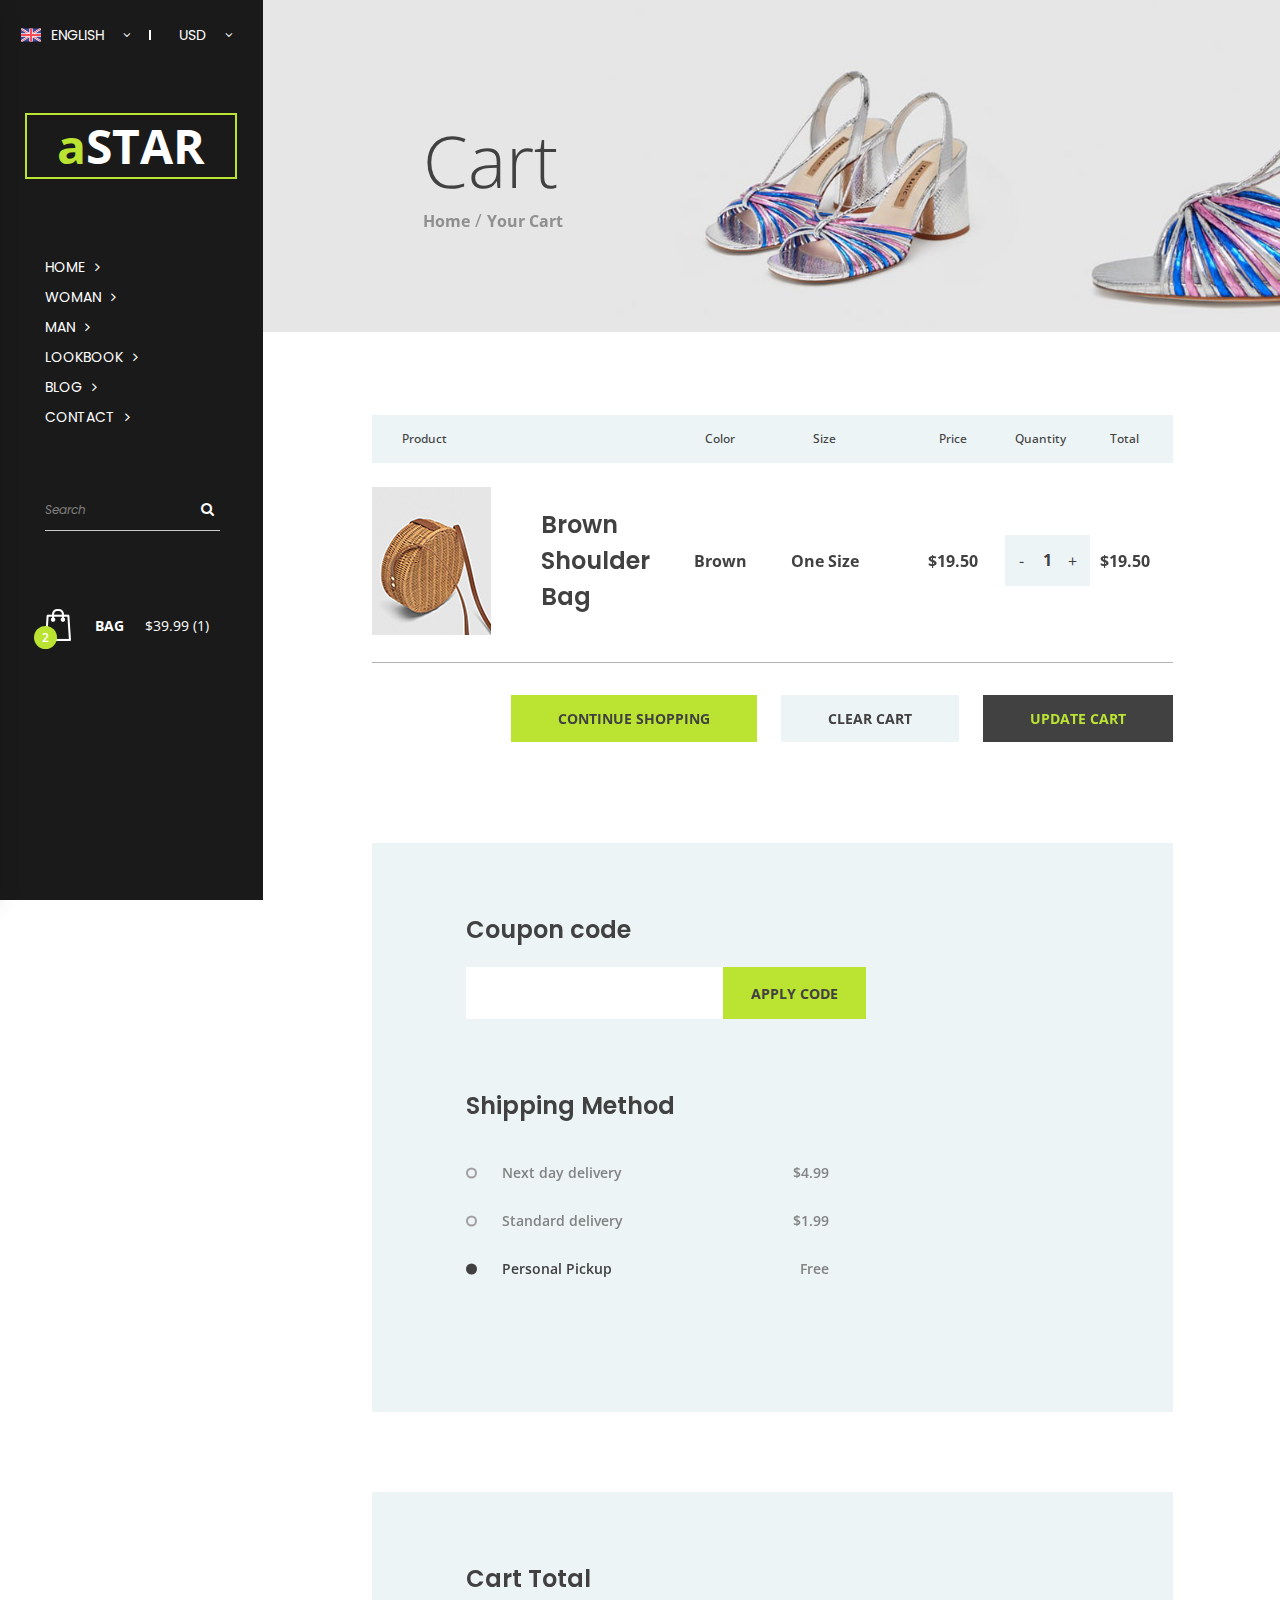
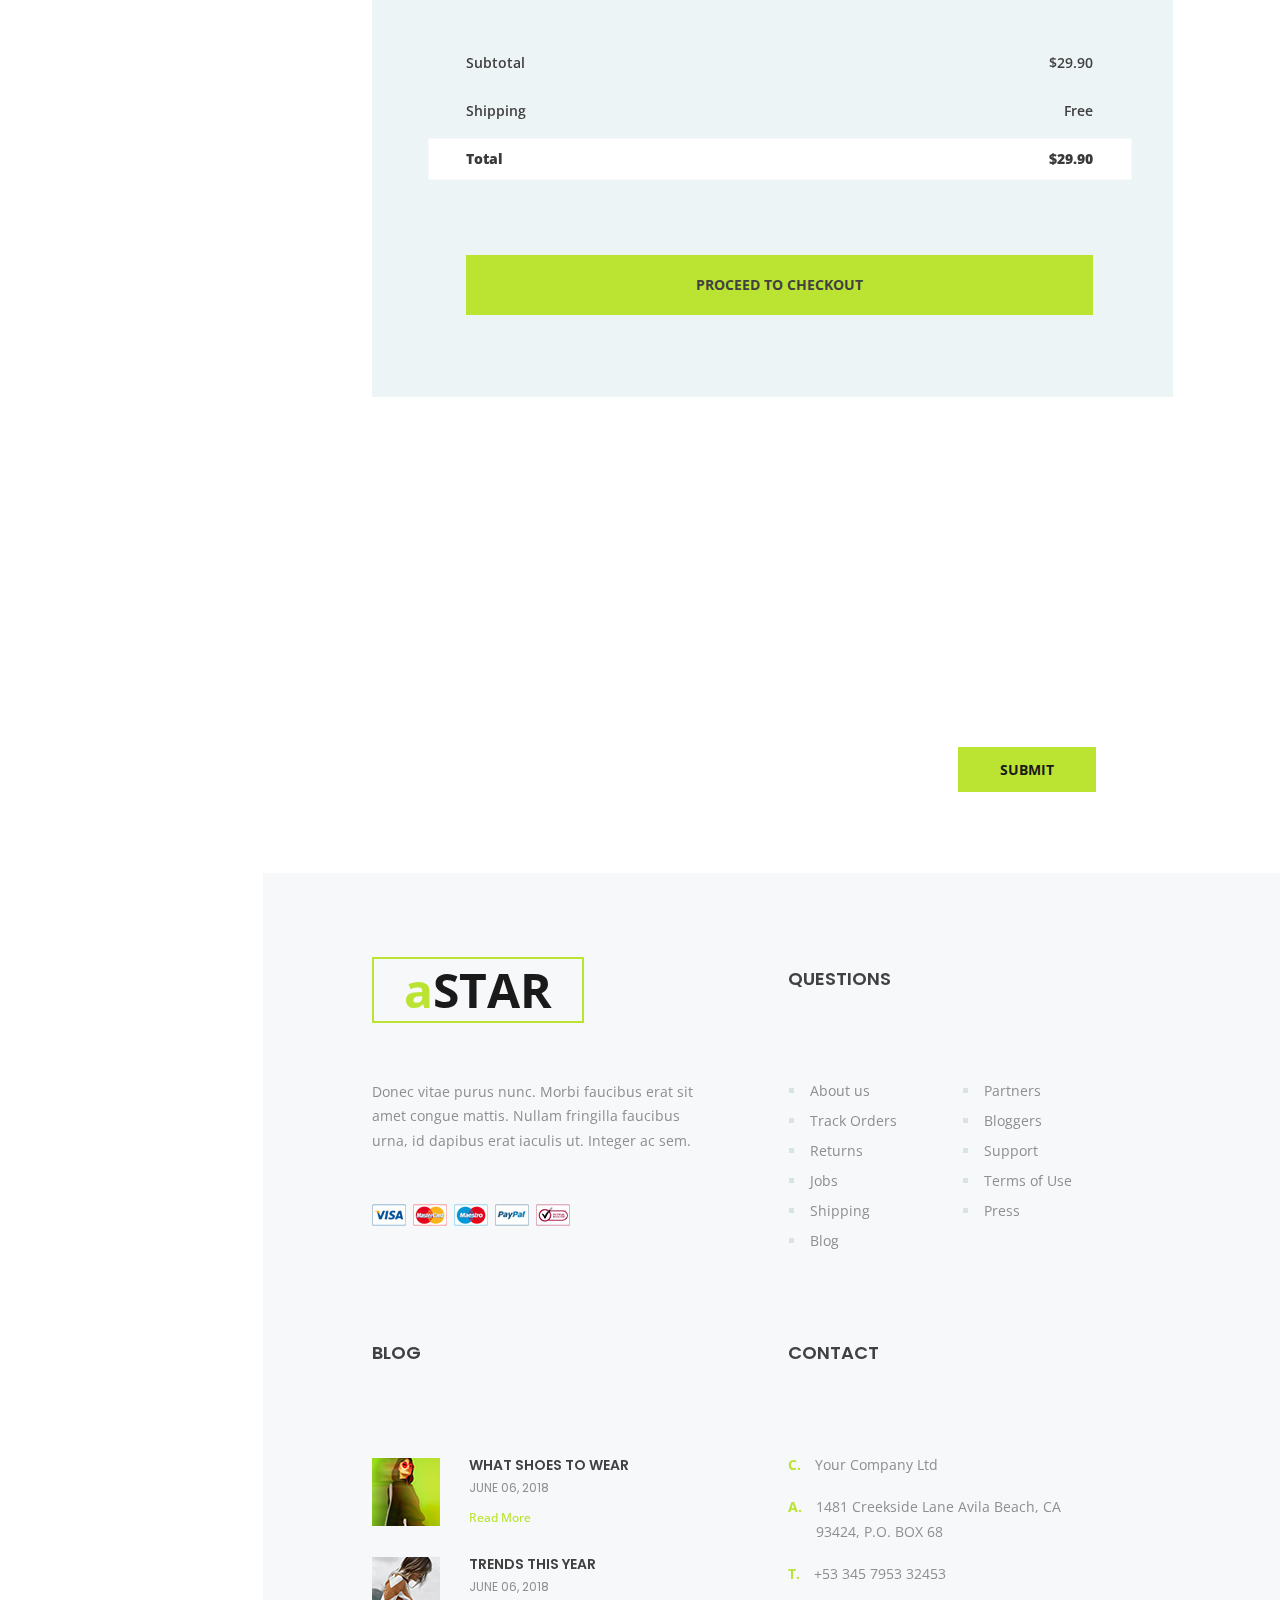
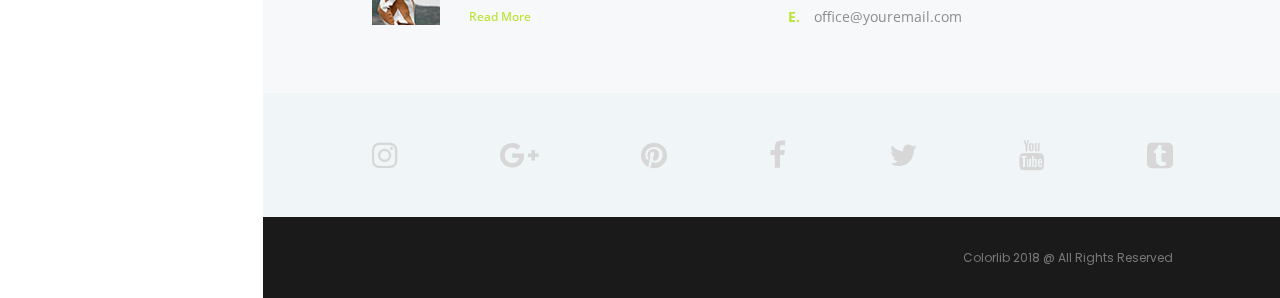
<file: cart.html>
<!DOCTYPE html>
<html lang="en">
<head>
<title>Cart</title>
<meta charset="utf-8">
<meta http-equiv="X-UA-Compatible" content="IE=edge">
<meta name="description" content="aStar Fashion Template Project">
<meta name="viewport" content="width=device-width, initial-scale=1">
<link rel="stylesheet" type="text/css" href="styles/bootstrap-4.1.3/bootstrap.css">
<link href="plugins/font-awesome-4.7.0/css/font-awesome.min.css" rel="stylesheet" type="text/css">
<link rel="stylesheet" type="text/css" href="plugins/OwlCarousel2-2.2.1/owl.carousel.css">
<link rel="stylesheet" type="text/css" href="plugins/OwlCarousel2-2.2.1/owl.theme.default.css">
<link rel="stylesheet" type="text/css" href="plugins/OwlCarousel2-2.2.1/animate.css">
<link rel="stylesheet" type="text/css" href="styles/cart.css">
<link rel="stylesheet" type="text/css" href="styles/cart_responsive.css">
</head>
<body>

<div class="super_container">

	<!-- Header -->

	<header class="header">
		<div class="header_content d-flex flex-row align-items-center justify-content-start">
			
			<!-- Hamburger -->
			<div class="hamburger menu_mm"><i class="fa fa-bars menu_mm" aria-hidden="true"></i></div>

			<!-- Logo -->
			<div class="header_logo">
				<a href="#"><div>a<span>star</span></div></a>
			</div>

			<!-- Navigation -->
			<nav class="header_nav">
				<ul class="d-flex flex-row align-items-center justify-content-start">
					<li><a href="index.html">home</a></li>
					<li><a href="#">woman</a></li>
					<li><a href="#">man</a></li>
					<li><a href="#">lookbook</a></li>
					<li><a href="#">blog</a></li>
					<li><a href="#">contact</a></li>
				</ul>
			</nav>

			<!-- Header Extra -->
			<div class="header_extra ml-auto d-flex flex-row align-items-center justify-content-start">

				<!-- Language -->
				<div class="info_languages has_children">
					<div class="language_flag"><img src="images/flag_1.svg" alt="https://www.flaticon.com/authors/freepik"></div>
					<div class="dropdown_text">english</div>
					<div class="dropdown_arrow"><i class="fa fa-angle-down" aria-hidden="true"></i></div>
					
					<!-- Language Dropdown Menu -->
					 <ul>
					 	<li><a href="#">
				 			<div class="language_flag"><img src="images/flag_2.svg" alt="https://www.flaticon.com/authors/freepik"></div>
							<div class="dropdown_text">french</div>
					 	</a></li>
					 	<li><a href="#">
				 			<div class="language_flag"><img src="images/flag_3.svg" alt="https://www.flaticon.com/authors/freepik"></div>
							<div class="dropdown_text">japanese</div>
					 	</a></li>
					 	<li><a href="#">
				 			<div class="language_flag"><img src="images/flag_4.svg" alt="https://www.flaticon.com/authors/freepik"></div>
							<div class="dropdown_text">russian</div>
					 	</a></li>
					 	<li><a href="#">
				 			<div class="language_flag"><img src="images/flag_5.svg" alt="https://www.flaticon.com/authors/freepik"></div>
							<div class="dropdown_text">spanish</div>
					 	</a></li>
					 </ul>

				</div>

				<!-- Currency -->
				<div class="info_currencies has_children">
					<div class="dropdown_text">usd</div>
					<div class="dropdown_arrow"><i class="fa fa-angle-down" aria-hidden="true"></i></div>

					<!-- Currencies Dropdown Menu -->
					 <ul>
					 	<li><a href="#"><div class="dropdown_text">EUR</div></a></li>
					 	<li><a href="#"><div class="dropdown_text">YEN</div></a></li>
					 	<li><a href="#"><div class="dropdown_text">GBP</div></a></li>
					 	<li><a href="#"><div class="dropdown_text">CAD</div></a></li>
					 </ul>

				</div>

				<!-- Cart -->
				<div class="cart d-flex flex-row align-items-center justify-content-start">
					<div class="cart_icon"><a href="cart.html">
						<img src="images/bag.png" alt="">
						<div class="cart_num">2</div>
					</a></div>
				</div>

			</div>

		</div>
	</header>

	<!-- Menu -->

	<div class="menu d-flex flex-column align-items-start justify-content-start menu_mm trans_400">
		<div class="menu_close_container"><div class="menu_close"><div></div><div></div></div></div>
		<div class="menu_top d-flex flex-row align-items-center justify-content-start">

			<!-- Language -->
			<div class="info_languages has_children">
				<div class="language_flag"><img src="images/flag_1.svg" alt="https://www.flaticon.com/authors/freepik"></div>
				<div class="dropdown_text">english</div>
				<div class="dropdown_arrow"><i class="fa fa-angle-down" aria-hidden="true"></i></div>
				
				<!-- Language Dropdown Menu -->
				 <ul>
				 	<li><a href="#">
			 			<div class="language_flag"><img src="images/flag_2.svg" alt="https://www.flaticon.com/authors/freepik"></div>
						<div class="dropdown_text">french</div>
				 	</a></li>
				 	<li><a href="#">
			 			<div class="language_flag"><img src="images/flag_3.svg" alt="https://www.flaticon.com/authors/freepik"></div>
						<div class="dropdown_text">japanese</div>
				 	</a></li>
				 	<li><a href="#">
			 			<div class="language_flag"><img src="images/flag_4.svg" alt="https://www.flaticon.com/authors/freepik"></div>
						<div class="dropdown_text">russian</div>
				 	</a></li>
				 	<li><a href="#">
			 			<div class="language_flag"><img src="images/flag_5.svg" alt="https://www.flaticon.com/authors/freepik"></div>
						<div class="dropdown_text">spanish</div>
				 	</a></li>
				 </ul>

			</div>

			<!-- Currency -->
			<div class="info_currencies has_children">
				<div class="dropdown_text">usd</div>
				<div class="dropdown_arrow"><i class="fa fa-angle-down" aria-hidden="true"></i></div>

				<!-- Currencies Dropdown Menu -->
				 <ul>
				 	<li><a href="#"><div class="dropdown_text">EUR</div></a></li>
				 	<li><a href="#"><div class="dropdown_text">YEN</div></a></li>
				 	<li><a href="#"><div class="dropdown_text">GBP</div></a></li>
				 	<li><a href="#"><div class="dropdown_text">CAD</div></a></li>
				 </ul>

			</div>

		</div>
		<div class="menu_search">
			<form action="#" class="header_search_form menu_mm">
				<input type="search" class="search_input menu_mm" placeholder="Search" required="required">
				<button class="header_search_button d-flex flex-column align-items-center justify-content-center menu_mm">
					<i class="fa fa-search menu_mm" aria-hidden="true"></i>
				</button>
			</form>
		</div>
		<nav class="menu_nav">
			<ul class="menu_mm">
				<li class="menu_mm"><a href="index.html">home</a></li>
				<li class="menu_mm"><a href="#">woman</a></li>
				<li class="menu_mm"><a href="#">man</a></li>
				<li class="menu_mm"><a href="#">lookbook</a></li>
				<li class="menu_mm"><a href="blog.html">blog</a></li>
				<li class="menu_mm"><a href="contact.html">contact</a></li>
			</ul>
		</nav>
		<div class="menu_extra">
			<div class="menu_social">
				<ul>
					<li><a href="#"><i class="fa fa-pinterest" aria-hidden="true"></i></a></li>
					<li><a href="#"><i class="fa fa-facebook" aria-hidden="true"></i></a></li>
					<li><a href="#"><i class="fa fa-instagram" aria-hidden="true"></i></a></li>
					<li><a href="#"><i class="fa fa-twitter" aria-hidden="true"></i></a></li>
				</ul>
			</div>
		</div>
	</div>
	
	<!-- Sidebar -->

	<div class="sidebar">
		
		<!-- Info -->
		<div class="info">
			<div class="info_content d-flex flex-row align-items-center justify-content-start">
				
				<!-- Language -->
				<div class="info_languages has_children">
					<div class="language_flag"><img src="images/flag_1.svg" alt="https://www.flaticon.com/authors/freepik"></div>
					<div class="dropdown_text">english</div>
					<div class="dropdown_arrow"><i class="fa fa-angle-down" aria-hidden="true"></i></div>
					
					<!-- Language Dropdown Menu -->
					 <ul>
					 	<li><a href="#">
				 			<div class="language_flag"><img src="images/flag_2.svg" alt="https://www.flaticon.com/authors/freepik"></div>
							<div class="dropdown_text">french</div>
					 	</a></li>
					 	<li><a href="#">
				 			<div class="language_flag"><img src="images/flag_3.svg" alt="https://www.flaticon.com/authors/freepik"></div>
							<div class="dropdown_text">japanese</div>
					 	</a></li>
					 	<li><a href="#">
				 			<div class="language_flag"><img src="images/flag_4.svg" alt="https://www.flaticon.com/authors/freepik"></div>
							<div class="dropdown_text">russian</div>
					 	</a></li>
					 	<li><a href="#">
				 			<div class="language_flag"><img src="images/flag_5.svg" alt="https://www.flaticon.com/authors/freepik"></div>
							<div class="dropdown_text">spanish</div>
					 	</a></li>
					 </ul>

				</div>

				<!-- Currency -->
				<div class="info_currencies has_children">
					<div class="dropdown_text">usd</div>
					<div class="dropdown_arrow"><i class="fa fa-angle-down" aria-hidden="true"></i></div>

					<!-- Currencies Dropdown Menu -->
					 <ul>
					 	<li><a href="#"><div class="dropdown_text">EUR</div></a></li>
					 	<li><a href="#"><div class="dropdown_text">YEN</div></a></li>
					 	<li><a href="#"><div class="dropdown_text">GBP</div></a></li>
					 	<li><a href="#"><div class="dropdown_text">CAD</div></a></li>
					 </ul>

				</div>

			</div>
		</div>

		<!-- Logo -->
		<div class="sidebar_logo">
			<a href="#"><div>a<span>star</span></div></a>
		</div>

		<!-- Sidebar Navigation -->
		<nav class="sidebar_nav">
			<ul>
				<li><a href="index.html">home<i class="fa fa-angle-right" aria-hidden="true"></i></a></li>
				<li><a href="#">woman<i class="fa fa-angle-right" aria-hidden="true"></i></a></li>
				<li><a href="#">man<i class="fa fa-angle-right" aria-hidden="true"></i></a></li>
				<li><a href="#">lookbook<i class="fa fa-angle-right" aria-hidden="true"></i></a></li>
				<li><a href="blog.html">blog<i class="fa fa-angle-right" aria-hidden="true"></i></a></li>
				<li><a href="#">contact<i class="fa fa-angle-right" aria-hidden="true"></i></a></li>
			</ul>
		</nav>

		<!-- Search -->
		<div class="search">
			<form action="#" class="search_form" id="sidebar_search_form">
				<input type="text" class="search_input" placeholder="Search" required="required">
				<button class="search_button"><i class="fa fa-search" aria-hidden="true"></i></button>
			</form>
		</div>

		<!-- Cart -->
		<div class="cart d-flex flex-row align-items-center justify-content-start">
			<div class="cart_icon"><a href="cart.html">
				<img src="images/bag.png" alt="">
				<div class="cart_num">2</div>
			</a></div>
			<div class="cart_text">bag</div>
			<div class="cart_price">$39.99 (1)</div>
		</div>
	</div>

	<!-- Home -->

	<div class="home">
		<div class="parallax_background parallax-window" data-parallax="scroll" data-image-src="images/product_background.jpg" data-speed="0.8"></div>
		<div class="home_container">
			<div class="home_content">
				<div class="home_title">Cart</div>
				<div class="breadcrumbs">
					<ul class="d-flex flex-row align-items-center justify-content-start">
						<li><a href="index.html">Home</a></li>
						<li>Your Cart</li>
					</ul>
				</div>
			</div>
		</div>
	</div>

	<!-- Cart -->

	<div class="cart_section">
		<div class="section_container">
			<div class="container">
				<div class="row">
					<div class="col">
						<div class="cart_container">
							
							<!-- Cart Bar -->
							<div class="cart_bar">
								<ul class="cart_bar_list item_list d-flex flex-row align-items-center justify-content-start">
									<li>Product</li>
									<li>Color</li>
									<li>Size</li>
									<li>Price</li>
									<li>Quantity</li>
									<li>Total</li>
								</ul>
							</div>

							<!-- Cart Items -->
							<div class="cart_items">
								<ul class="cart_items_list">

									<!-- Cart Item -->
									<li class="cart_item item_list d-flex flex-lg-row flex-column align-items-lg-center align-items-start justify-content-start">
										<div class="product d-flex flex-lg-row flex-column align-items-lg-center align-items-start justify-content-start">
											<div><div class="product_image"><img src="images/cart_1.jpg" alt=""></div></div>
											<div class="product_name"><a href="product.html">Brown Shoulder Bag</a></div>
										</div>
										<div class="product_color text-lg-center product_text"><span>Color: </span>Brown</div>
										<div class="product_size text-lg-center product_text"><span>Size: </span>One Size</div>
										<div class="product_price text-lg-center product_text"><span>Price: </span>$19.50</div>
										<div class="product_quantity_container">
											<div class="product_quantity ml-lg-auto mr-lg-auto text-center">
												<span class="product_text product_num">1</span>
												<div class="qty_sub qty_button trans_200 text-center"><span>-</span></div>
												<div class="qty_add qty_button trans_200 text-center"><span>+</span></div>
											</div>
										</div>
										<div class="product_total text-lg-center product_text"><span>Total: </span>$19.50</div>
									</li>
								</ul>
							</div>

							<!-- Cart Buttons -->
							<div class="cart_buttons d-flex flex-row align-items-start justify-content-start">
								<div class="cart_buttons_inner ml-auto d-flex flex-row align-items-start justify-content-start flex-wrap">
									<div class="button button_continue trans_200"><a href="categories.html">continue shopping</a></div>
									<div class="button button_clear trans_200"><a href="categories.html">clear cart</a></div>
									<div class="button button_update trans_200"><a href="categories.html">update cart</a></div>
								</div>
							</div>
						</div>
					</div>
				</div>
			</div>
		</div>

		<div class="section_container cart_extra_container">
			<div class="container">
				<div class="row">

					<!-- Shipping & Delivery -->
					<div class="col-xxl-6">
						<div class="cart_extra cart_extra_1">
							<div class="cart_extra_content cart_extra_coupon">
								<div class="cart_extra_title">Coupon code</div>
								<div class="coupon_form_container">
									<form action="#" id="coupon_form" class="coupon_form">
										<input type="text" class="coupon_input" required="required">
										<button class="coupon_button">apply code</button>
									</form>
								</div>
								<div class="shipping">
									<div class="cart_extra_title">Shipping Method</div>
									<ul>
										<li class="shipping_option d-flex flex-row align-items-center justify-content-start">
											<label class="radio_container">
												<input type="radio" id="radio_1" name="shipping_radio" class="shipping_radio">
												<span class="radio_mark"></span>
												<span class="radio_text">Next day delivery</span>
											</label>
											<div class="shipping_price ml-auto">$4.99</div>
										</li>
										<li class="shipping_option d-flex flex-row align-items-center justify-content-start">
											<label class="radio_container">
												<input type="radio" id="radio_2" name="shipping_radio" class="shipping_radio">
												<span class="radio_mark"></span>
												<span class="radio_text">Standard delivery</span>
											</label>
											<div class="shipping_price ml-auto">$1.99</div>
										</li>
										<li class="shipping_option d-flex flex-row align-items-center justify-content-start">
											<label class="radio_container">
												<input type="radio" id="radio_3" name="shipping_radio" class="shipping_radio" checked>
												<span class="radio_mark"></span>
												<span class="radio_text">Personal Pickup</span>
											</label>
											<div class="shipping_price ml-auto">Free</div>
										</li>
									</ul>
								</div>
							</div>
						</div>
					</div>

					<!-- Cart Total -->
					<div class="col-xxl-6">
						<div class="cart_extra cart_extra_2">
							<div class="cart_extra_content cart_extra_total">
								<div class="cart_extra_title">Cart Total</div>
								<ul class="cart_extra_total_list">
									<li class="d-flex flex-row align-items-center justify-content-start">
										<div class="cart_extra_total_title">Subtotal</div>
										<div class="cart_extra_total_value ml-auto">$29.90</div>
									</li>
									<li class="d-flex flex-row align-items-center justify-content-start">
										<div class="cart_extra_total_title">Shipping</div>
										<div class="cart_extra_total_value ml-auto">Free</div>
									</li>
									<li class="d-flex flex-row align-items-center justify-content-start">
										<div class="cart_extra_total_title">Total</div>
										<div class="cart_extra_total_value ml-auto">$29.90</div>
									</li>
								</ul>
								<div class="checkout_button trans_200"><a href="checkout.html">proceed to checkout</a></div>
							</div>
						</div>
					</div>
				</div>
			</div>
		</div>
	</div>

	<!-- Newsletter -->

	<div class="newsletter">
		<div class="parallax_background parallax-window" data-parallax="scroll" data-image-src="images/newsletter.jpg" data-speed="0.8"></div>
		<div class="container">
			<div class="row">
				<div class="col-lg-8 offset-lg-2">
					<div class="newsletter_content text-center">
						<div class="newsletter_title_container">
							<div class="newsletter_title">subscribe to our newsletter</div>
							<div class="newsletter_subtitle">we won't spam, we promise!</div>
						</div>
						<div class="newsletter_form_container">
							<form action="#" id="newsletter_form" class="newsletter_form">
								<input type="email" class="newsletter_input" placeholder="your e-mail here" required="required">
								<button class="newsletter_button">submit</button>
							</form>
						</div>
					</div>
				</div>
			</div>
		</div>
	</div>

	<!-- Footer -->

	<footer class="footer">
		<div class="footer_content">
			<div class="section_container">
				<div class="container">
					<div class="row">
						
						<!-- About -->
						<div class="col-xxl-3 col-md-6 footer_col">
							<div class="footer_about">
								<!-- Logo -->
								<div class="footer_logo">
									<a href="#"><div>a<span>star</span></div></a>
								</div>
								<div class="footer_about_text">
									<p>Donec vitae purus nunc. Morbi faucibus erat sit amet congue mattis. Nullam fringilla faucibus urna, id dapibus erat iaculis ut. Integer ac sem.</p>
								</div>
								<div class="cards">
									<ul class="d-flex flex-row align-items-center justify-content-start">
										<li><a href="#"><img src="images/card_1.jpg" alt=""></a></li>
										<li><a href="#"><img src="images/card_2.jpg" alt=""></a></li>
										<li><a href="#"><img src="images/card_3.jpg" alt=""></a></li>
										<li><a href="#"><img src="images/card_4.jpg" alt=""></a></li>
										<li><a href="#"><img src="images/card_5.jpg" alt=""></a></li>
									</ul>
								</div>
							</div>
						</div>

						<!-- Questions -->
						<div class="col-xxl-3 col-md-6 footer_col">
							<div class="footer_questions">
								<div class="footer_title">questions</div>
								<div class="footer_list">
									<ul>
										<li><a href="#">About us</a></li>
										<li><a href="#">Track Orders</a></li>
										<li><a href="#">Returns</a></li>
										<li><a href="#">Jobs</a></li>
										<li><a href="#">Shipping</a></li>
										<li><a href="#">Blog</a></li>
										<li><a href="#">Partners</a></li>
										<li><a href="#">Bloggers</a></li>
										<li><a href="#">Support</a></li>
										<li><a href="#">Terms of Use</a></li>
										<li><a href="#">Press</a></li>
									</ul>
								</div>
							</div>
						</div>

						<!-- Blog -->
						<div class="col-xxl-3 col-md-6 footer_col">
							<div class="footer_blog">
								<div class="footer_title">blog</div>
								<div class="footer_blog_container">

									<!-- Blog Item -->
									<div class="footer_blog_item d-flex flex-row align-items-start justify-content-start">
										<div class="footer_blog_image"><a href="blog.html"><img src="images/footer_blog_1.jpg" alt=""></a></div>
										<div class="footer_blog_content">
											<div class="footer_blog_title"><a href="blog.html">what shoes to wear</a></div>
											<div class="footer_blog_date">june 06, 2018</div>
											<div class="footer_blog_link"><a href="blog.html">Read More</a></div>
										</div>
									</div>

									<!-- Blog Item -->
									<div class="footer_blog_item d-flex flex-row align-items-start justify-content-start">
										<div class="footer_blog_image"><a href="blog.html"><img src="images/footer_blog_2.jpg" alt=""></a></div>
										<div class="footer_blog_content">
											<div class="footer_blog_title"><a href="blog.html">trends this year</a></div>
											<div class="footer_blog_date">june 06, 2018</div>
											<div class="footer_blog_link"><a href="blog.html">Read More</a></div>
										</div>
									</div>

								</div>
							</div>
						</div>

						<!-- Contact -->
						<div class="col-xxl-3 col-md-6 footer_col">
							<div class="footer_contact">
								<div class="footer_title">contact</div>
								<div class="footer_contact_list">
									<ul>
										<li class="d-flex flex-row align-items-start justify-content-start"><span>C.</span><div>Your Company Ltd</div></li>
										<li class="d-flex flex-row align-items-start justify-content-start"><span>A.</span><div>1481 Creekside Lane  Avila Beach, CA 93424, P.O. BOX 68</div></li>
										<li class="d-flex flex-row align-items-start justify-content-start"><span>T.</span><div>+53 345 7953 32453</div></li>
										<li class="d-flex flex-row align-items-start justify-content-start"><span>E.</span><div>office@youremail.com</div></li>
									</ul>
								</div>
							</div>
						</div>
					</div>
				</div>
			</div>
		</div>

		<!-- Social -->
		<div class="footer_social">
			<div class="section_container">
				<div class="container">
					<div class="row">
						<div class="col">
							<div class="footer_social_container d-flex flex-row align-items-center justify-content-between">
								<!-- Instagram -->
								<a href="#">
									<div class="footer_social_item d-flex flex-row align-items-center justify-content-start">
										<div class="footer_social_icon"><i class="fa fa-instagram" aria-hidden="true"></i></div>
										<div class="footer_social_title">instagram</div>
									</div>
								</a>
								<!-- Google + -->
								<a href="#">
									<div class="footer_social_item d-flex flex-row align-items-center justify-content-start">
										<div class="footer_social_icon"><i class="fa fa-google-plus" aria-hidden="true"></i></div>
										<div class="footer_social_title">google +</div>
									</div>
								</a>
								<!-- Pinterest -->
								<a href="#">
									<div class="footer_social_item d-flex flex-row align-items-center justify-content-start">
										<div class="footer_social_icon"><i class="fa fa-pinterest" aria-hidden="true"></i></div>
										<div class="footer_social_title">pinterest</div>
									</div>
								</a>
								<!-- Facebook -->
								<a href="#">
									<div class="footer_social_item d-flex flex-row align-items-center justify-content-start">
										<div class="footer_social_icon"><i class="fa fa-facebook" aria-hidden="true"></i></div>
										<div class="footer_social_title">facebook</div>
									</div>
								</a>
								<!-- Twitter -->
								<a href="#">
									<div class="footer_social_item d-flex flex-row align-items-center justify-content-start">
										<div class="footer_social_icon"><i class="fa fa-twitter" aria-hidden="true"></i></div>
										<div class="footer_social_title">twitter</div>
									</div>
								</a>
								<!-- YouTube -->
								<a href="#">
									<div class="footer_social_item d-flex flex-row align-items-center justify-content-start">
										<div class="footer_social_icon"><i class="fa fa-youtube" aria-hidden="true"></i></div>
										<div class="footer_social_title">youtube</div>
									</div>
								</a>
								<!-- Tumblr -->
								<a href="#">
									<div class="footer_social_item d-flex flex-row align-items-center justify-content-start">
										<div class="footer_social_icon"><i class="fa fa-tumblr-square" aria-hidden="true"></i></div>
										<div class="footer_social_title">tumblr</div>
									</div>
								</a>
							</div>
						</div>
					</div>
				</div>
			</div>				
		</div>

		<!-- Credits -->
		<div class="credits">
			<div class="section_container">
				<div class="container">
					<div class="row">
						<div class="col">
							<div class="credits_content d-flex flex-row align-items-center justify-content-end">
								<div class="credits_text">Colorlib 2018 @ All Rights Reserved</div>
							</div>
						</div>
					</div>
				</div>
			</div>
		</div>
	</footer>

</div>

<script src="js/jquery-3.2.1.min.js"></script>
<script src="styles/bootstrap-4.1.3/popper.js"></script>
<script src="styles/bootstrap-4.1.3/bootstrap.min.js"></script>
<script src="plugins/greensock/TweenMax.min.js"></script>
<script src="plugins/greensock/TimelineMax.min.js"></script>
<script src="plugins/scrollmagic/ScrollMagic.min.js"></script>
<script src="plugins/greensock/animation.gsap.min.js"></script>
<script src="plugins/greensock/ScrollToPlugin.min.js"></script>
<script src="plugins/OwlCarousel2-2.2.1/owl.carousel.js"></script>
<script src="plugins/easing/easing.js"></script>
<script src="plugins/parallax-js-master/parallax.min.js"></script>
<script src="js/cart.js"></script>
</body>
</html>
</file>
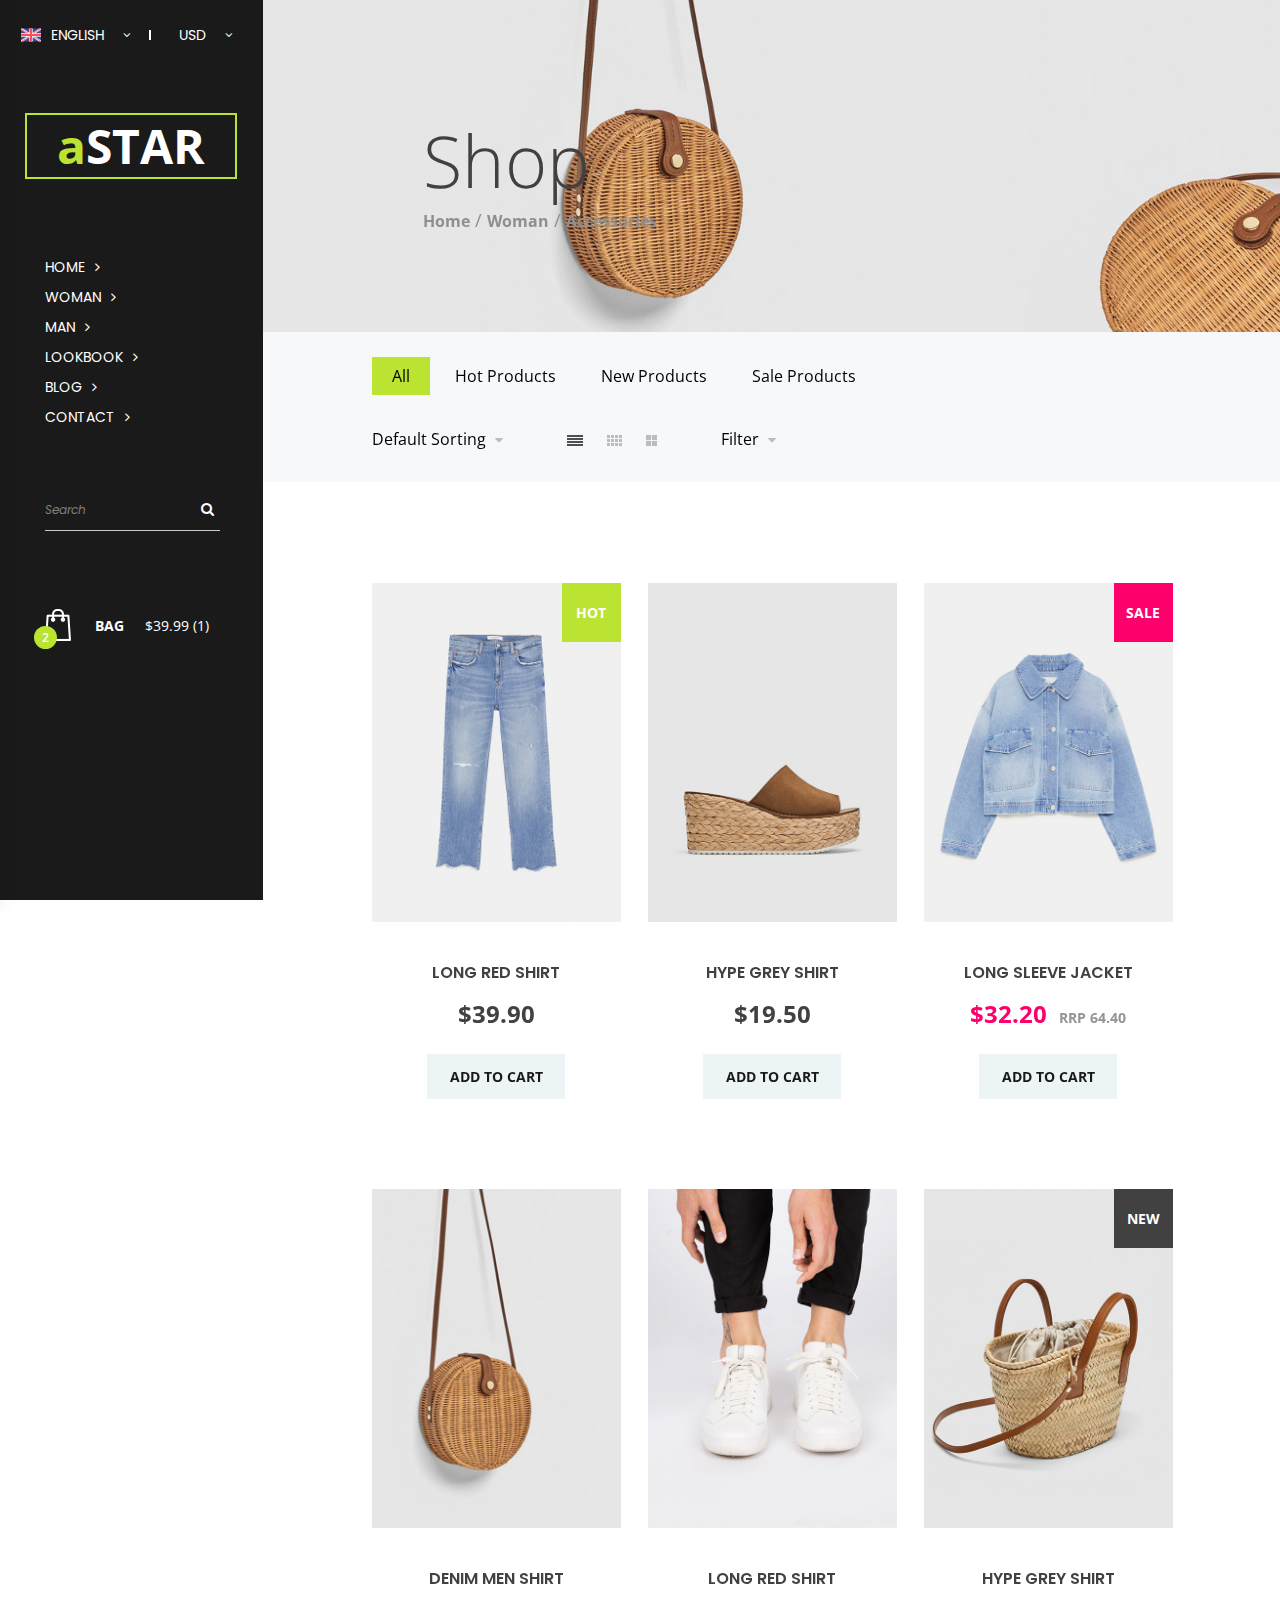
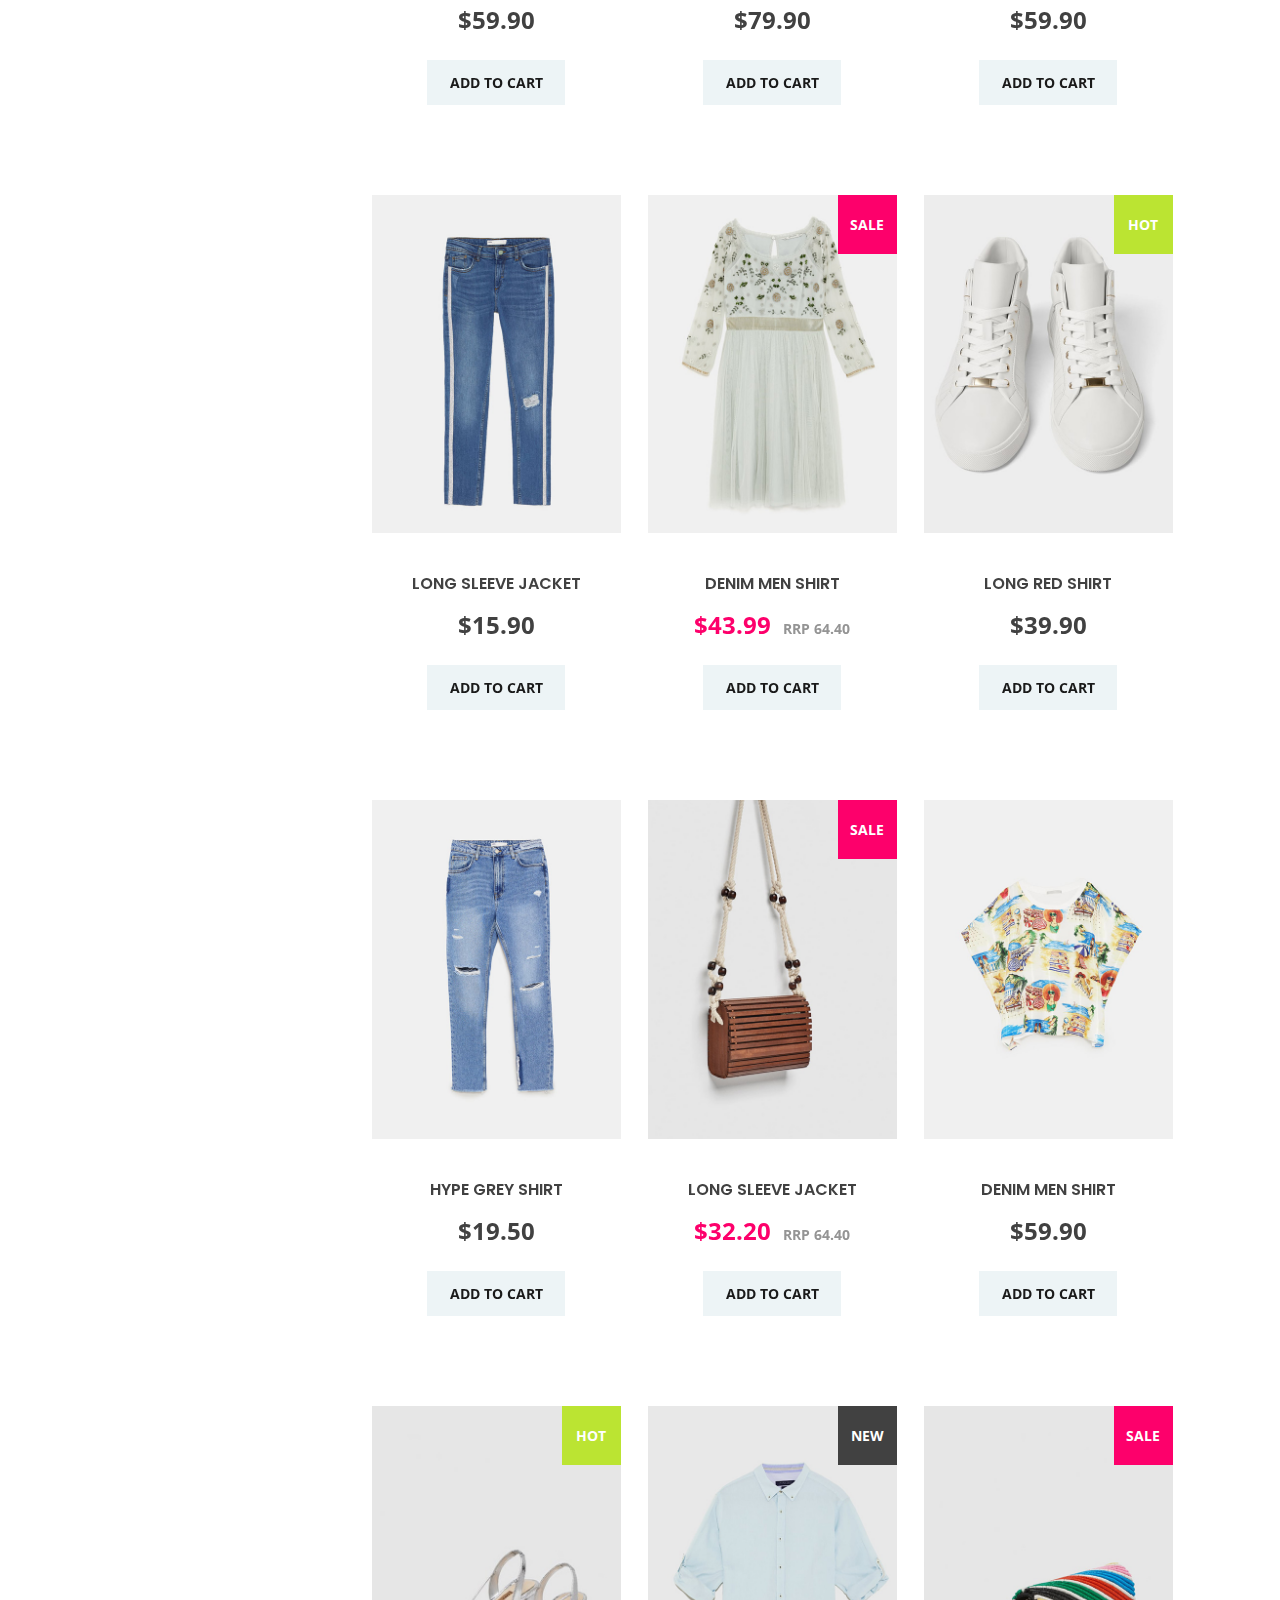
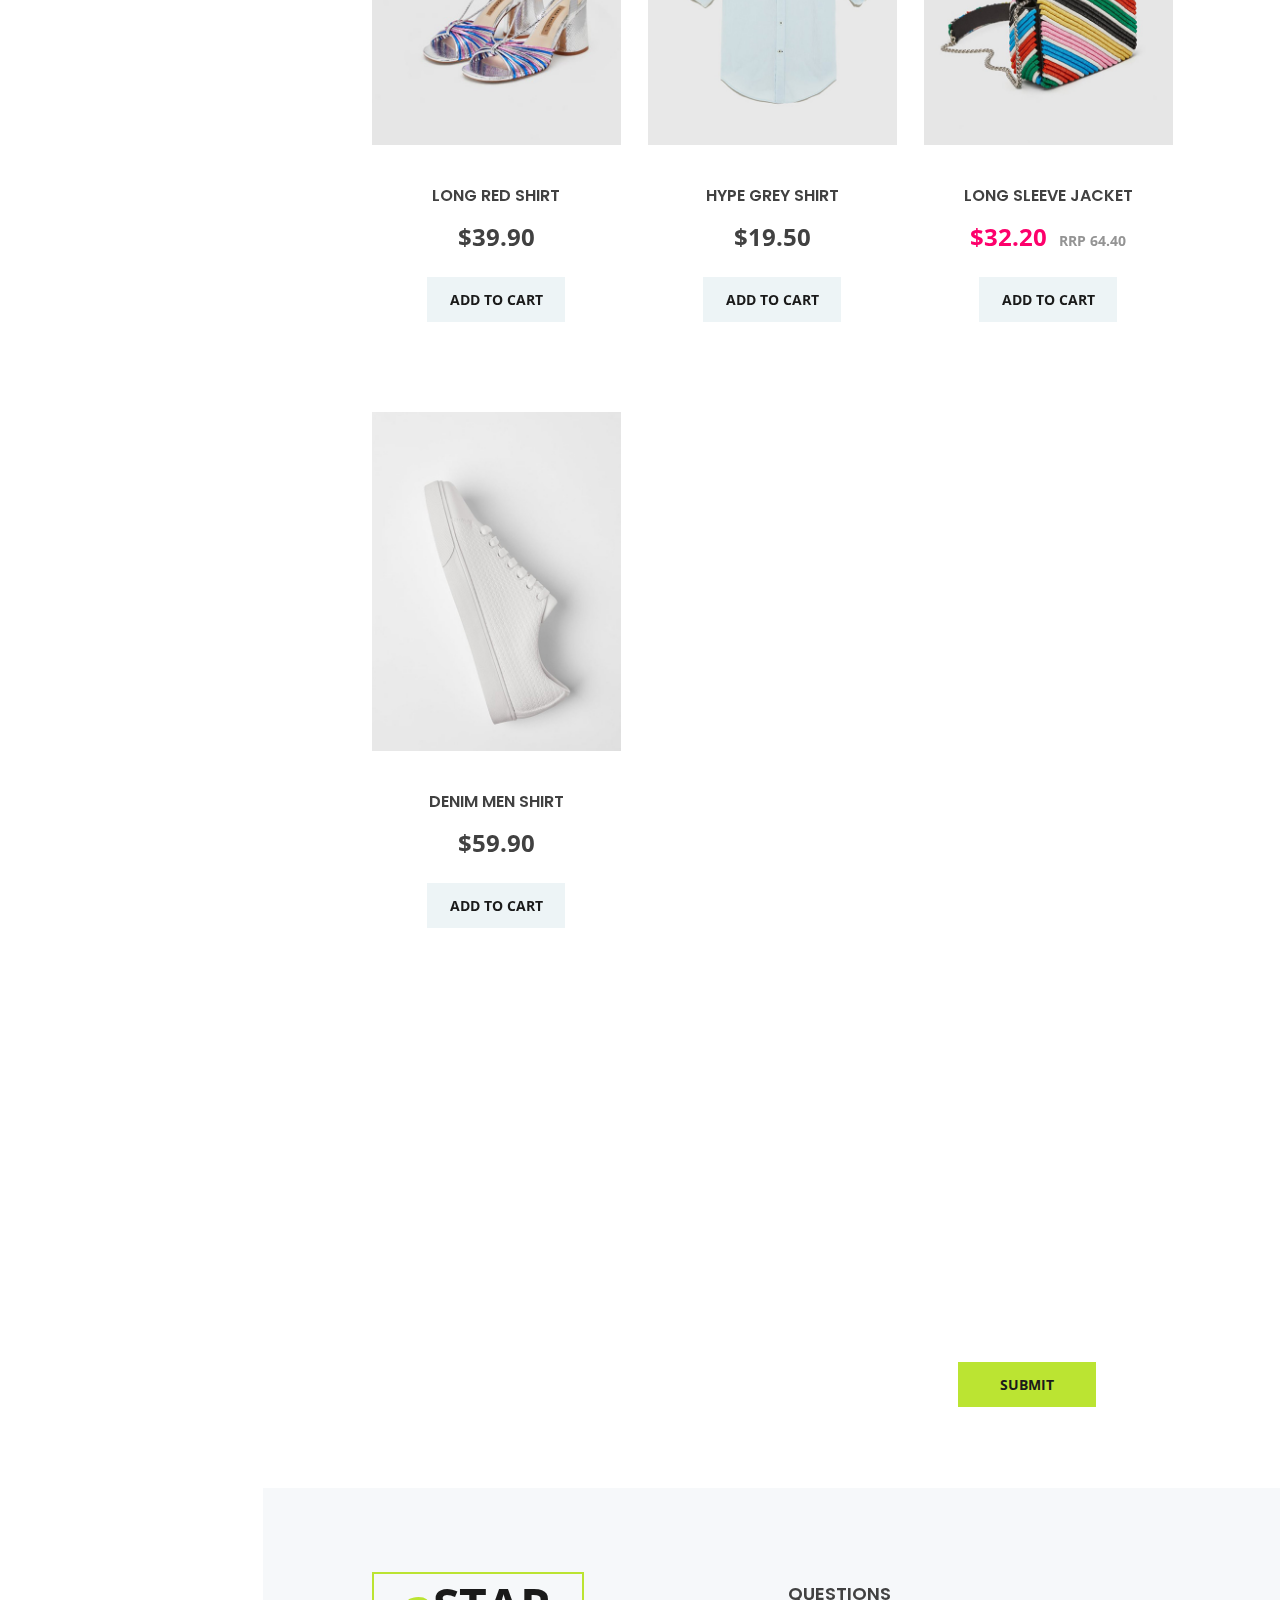
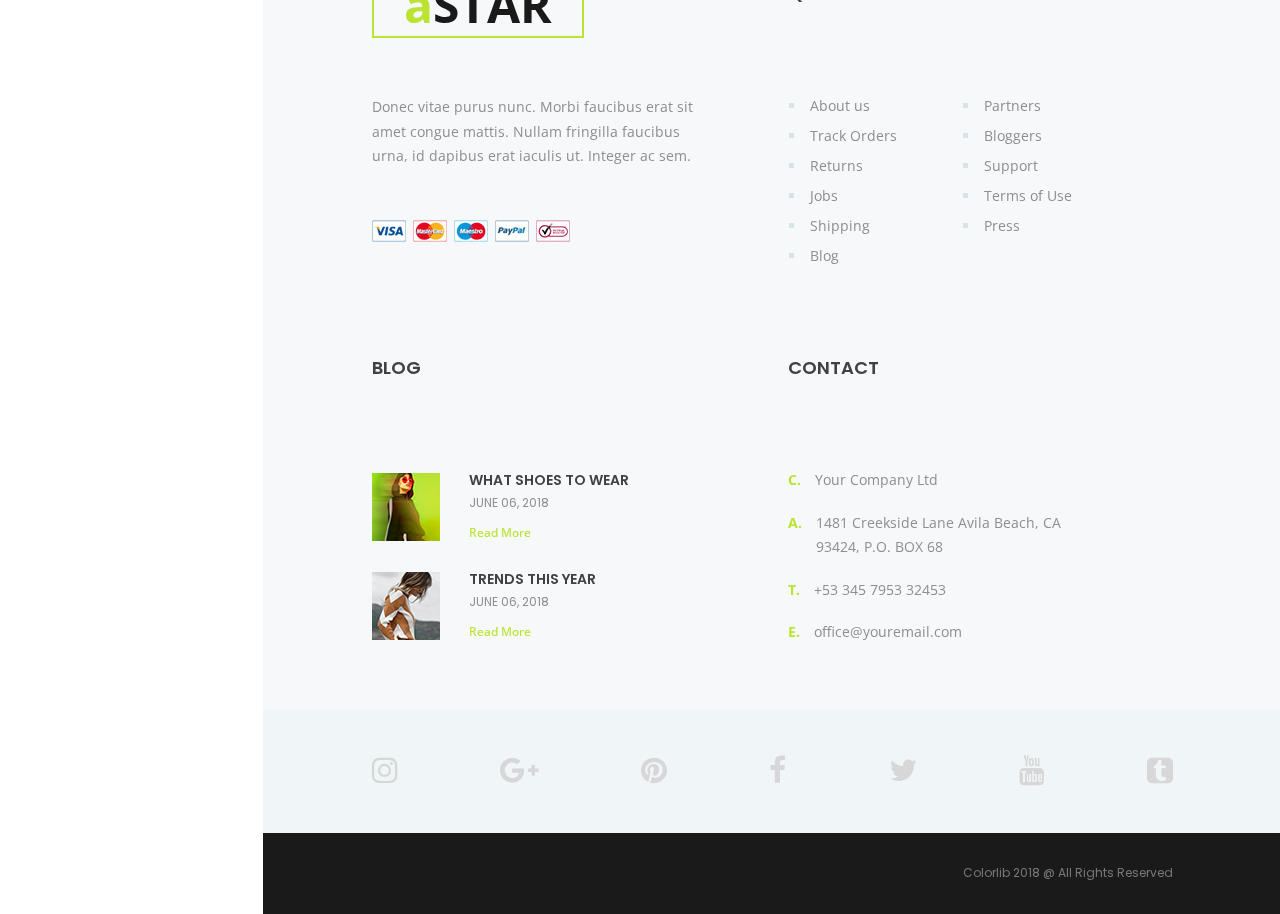
<file: categories.html>
<!DOCTYPE html>
<html lang="en">
<head>
<title>Categories</title>
<meta charset="utf-8">
<meta http-equiv="X-UA-Compatible" content="IE=edge">
<meta name="description" content="aStar Fashion Template Project">
<meta name="viewport" content="width=device-width, initial-scale=1">
<link rel="stylesheet" type="text/css" href="styles/bootstrap-4.1.3/bootstrap.css">
<link href="plugins/font-awesome-4.7.0/css/font-awesome.min.css" rel="stylesheet" type="text/css">
<link rel="stylesheet" type="text/css" href="plugins/OwlCarousel2-2.2.1/owl.carousel.css">
<link rel="stylesheet" type="text/css" href="plugins/OwlCarousel2-2.2.1/owl.theme.default.css">
<link rel="stylesheet" type="text/css" href="plugins/OwlCarousel2-2.2.1/animate.css">
<link rel="stylesheet" type="text/css" href="styles/categories.css">
<link rel="stylesheet" type="text/css" href="styles/categories_responsive.css">
</head>
<body>

<div class="super_container">

	<!-- Header -->

	<header class="header">
		<div class="header_content d-flex flex-row align-items-center justify-content-start">
			
			<!-- Hamburger -->
			<div class="hamburger menu_mm"><i class="fa fa-bars menu_mm" aria-hidden="true"></i></div>

			<!-- Logo -->
			<div class="header_logo">
				<a href="#"><div>a<span>star</span></div></a>
			</div>

			<!-- Navigation -->
			<nav class="header_nav">
				<ul class="d-flex flex-row align-items-center justify-content-start">
					<li><a href="index.html">home</a></li>
					<li><a href="#">woman</a></li>
					<li><a href="#">man</a></li>
					<li><a href="#">lookbook</a></li>
					<li><a href="#">blog</a></li>
					<li><a href="#">contact</a></li>
				</ul>
			</nav>

			<!-- Header Extra -->
			<div class="header_extra ml-auto d-flex flex-row align-items-center justify-content-start">

				<!-- Language -->
				<div class="info_languages has_children">
					<div class="language_flag"><img src="images/flag_1.svg" alt="https://www.flaticon.com/authors/freepik"></div>
					<div class="dropdown_text">english</div>
					<div class="dropdown_arrow"><i class="fa fa-angle-down" aria-hidden="true"></i></div>
					
					<!-- Language Dropdown Menu -->
					 <ul>
					 	<li><a href="#">
				 			<div class="language_flag"><img src="images/flag_2.svg" alt="https://www.flaticon.com/authors/freepik"></div>
							<div class="dropdown_text">french</div>
					 	</a></li>
					 	<li><a href="#">
				 			<div class="language_flag"><img src="images/flag_3.svg" alt="https://www.flaticon.com/authors/freepik"></div>
							<div class="dropdown_text">japanese</div>
					 	</a></li>
					 	<li><a href="#">
				 			<div class="language_flag"><img src="images/flag_4.svg" alt="https://www.flaticon.com/authors/freepik"></div>
							<div class="dropdown_text">russian</div>
					 	</a></li>
					 	<li><a href="#">
				 			<div class="language_flag"><img src="images/flag_5.svg" alt="https://www.flaticon.com/authors/freepik"></div>
							<div class="dropdown_text">spanish</div>
					 	</a></li>
					 </ul>

				</div>

				<!-- Currency -->
				<div class="info_currencies has_children">
					<div class="dropdown_text">usd</div>
					<div class="dropdown_arrow"><i class="fa fa-angle-down" aria-hidden="true"></i></div>

					<!-- Currencies Dropdown Menu -->
					 <ul>
					 	<li><a href="#"><div class="dropdown_text">EUR</div></a></li>
					 	<li><a href="#"><div class="dropdown_text">YEN</div></a></li>
					 	<li><a href="#"><div class="dropdown_text">GBP</div></a></li>
					 	<li><a href="#"><div class="dropdown_text">CAD</div></a></li>
					 </ul>

				</div>

				<!-- Cart -->
				<div class="cart d-flex flex-row align-items-center justify-content-start">
					<div class="cart_icon"><a href="cart.html">
						<img src="images/bag.png" alt="">
						<div class="cart_num">2</div>
					</a></div>
				</div>

			</div>

		</div>
	</header>

	<!-- Menu -->

	<div class="menu d-flex flex-column align-items-start justify-content-start menu_mm trans_400">
		<div class="menu_close_container"><div class="menu_close"><div></div><div></div></div></div>
		<div class="menu_top d-flex flex-row align-items-center justify-content-start">

			<!-- Language -->
			<div class="info_languages has_children">
				<div class="language_flag"><img src="images/flag_1.svg" alt="https://www.flaticon.com/authors/freepik"></div>
				<div class="dropdown_text">english</div>
				<div class="dropdown_arrow"><i class="fa fa-angle-down" aria-hidden="true"></i></div>
				
				<!-- Language Dropdown Menu -->
				 <ul>
				 	<li><a href="#">
			 			<div class="language_flag"><img src="images/flag_2.svg" alt="https://www.flaticon.com/authors/freepik"></div>
						<div class="dropdown_text">french</div>
				 	</a></li>
				 	<li><a href="#">
			 			<div class="language_flag"><img src="images/flag_3.svg" alt="https://www.flaticon.com/authors/freepik"></div>
						<div class="dropdown_text">japanese</div>
				 	</a></li>
				 	<li><a href="#">
			 			<div class="language_flag"><img src="images/flag_4.svg" alt="https://www.flaticon.com/authors/freepik"></div>
						<div class="dropdown_text">russian</div>
				 	</a></li>
				 	<li><a href="#">
			 			<div class="language_flag"><img src="images/flag_5.svg" alt="https://www.flaticon.com/authors/freepik"></div>
						<div class="dropdown_text">spanish</div>
				 	</a></li>
				 </ul>

			</div>

			<!-- Currency -->
			<div class="info_currencies has_children">
				<div class="dropdown_text">usd</div>
				<div class="dropdown_arrow"><i class="fa fa-angle-down" aria-hidden="true"></i></div>

				<!-- Currencies Dropdown Menu -->
				 <ul>
				 	<li><a href="#"><div class="dropdown_text">EUR</div></a></li>
				 	<li><a href="#"><div class="dropdown_text">YEN</div></a></li>
				 	<li><a href="#"><div class="dropdown_text">GBP</div></a></li>
				 	<li><a href="#"><div class="dropdown_text">CAD</div></a></li>
				 </ul>

			</div>

		</div>
		<div class="menu_search">
			<form action="#" class="header_search_form menu_mm">
				<input type="search" class="search_input menu_mm" placeholder="Search" required="required">
				<button class="header_search_button d-flex flex-column align-items-center justify-content-center menu_mm">
					<i class="fa fa-search menu_mm" aria-hidden="true"></i>
				</button>
			</form>
		</div>
		<nav class="menu_nav">
			<ul class="menu_mm">
				<li class="menu_mm"><a href="index.html">home</a></li>
				<li class="menu_mm"><a href="#">woman</a></li>
				<li class="menu_mm"><a href="#">man</a></li>
				<li class="menu_mm"><a href="#">lookbook</a></li>
				<li class="menu_mm"><a href="blog.html">blog</a></li>
				<li class="menu_mm"><a href="contact.html">contact</a></li>
			</ul>
		</nav>
		<div class="menu_extra">
			<div class="menu_social">
				<ul>
					<li><a href="#"><i class="fa fa-pinterest" aria-hidden="true"></i></a></li>
					<li><a href="#"><i class="fa fa-facebook" aria-hidden="true"></i></a></li>
					<li><a href="#"><i class="fa fa-instagram" aria-hidden="true"></i></a></li>
					<li><a href="#"><i class="fa fa-twitter" aria-hidden="true"></i></a></li>
				</ul>
			</div>
		</div>
	</div>
	
	<!-- Sidebar -->

	<div class="sidebar">
		
		<!-- Info -->
		<div class="info">
			<div class="info_content d-flex flex-row align-items-center justify-content-start">
				
				<!-- Language -->
				<div class="info_languages has_children">
					<div class="language_flag"><img src="images/flag_1.svg" alt="https://www.flaticon.com/authors/freepik"></div>
					<div class="dropdown_text">english</div>
					<div class="dropdown_arrow"><i class="fa fa-angle-down" aria-hidden="true"></i></div>
					
					<!-- Language Dropdown Menu -->
					 <ul>
					 	<li><a href="#">
				 			<div class="language_flag"><img src="images/flag_2.svg" alt="https://www.flaticon.com/authors/freepik"></div>
							<div class="dropdown_text">french</div>
					 	</a></li>
					 	<li><a href="#">
				 			<div class="language_flag"><img src="images/flag_3.svg" alt="https://www.flaticon.com/authors/freepik"></div>
							<div class="dropdown_text">japanese</div>
					 	</a></li>
					 	<li><a href="#">
				 			<div class="language_flag"><img src="images/flag_4.svg" alt="https://www.flaticon.com/authors/freepik"></div>
							<div class="dropdown_text">russian</div>
					 	</a></li>
					 	<li><a href="#">
				 			<div class="language_flag"><img src="images/flag_5.svg" alt="https://www.flaticon.com/authors/freepik"></div>
							<div class="dropdown_text">spanish</div>
					 	</a></li>
					 </ul>

				</div>

				<!-- Currency -->
				<div class="info_currencies has_children">
					<div class="dropdown_text">usd</div>
					<div class="dropdown_arrow"><i class="fa fa-angle-down" aria-hidden="true"></i></div>

					<!-- Currencies Dropdown Menu -->
					 <ul>
					 	<li><a href="#"><div class="dropdown_text">EUR</div></a></li>
					 	<li><a href="#"><div class="dropdown_text">YEN</div></a></li>
					 	<li><a href="#"><div class="dropdown_text">GBP</div></a></li>
					 	<li><a href="#"><div class="dropdown_text">CAD</div></a></li>
					 </ul>

				</div>

			</div>
		</div>

		<!-- Logo -->
		<div class="sidebar_logo">
			<a href="#"><div>a<span>star</span></div></a>
		</div>

		<!-- Sidebar Navigation -->
		<nav class="sidebar_nav">
			<ul>
				<li><a href="index.html">home<i class="fa fa-angle-right" aria-hidden="true"></i></a></li>
				<li><a href="#">woman<i class="fa fa-angle-right" aria-hidden="true"></i></a></li>
				<li><a href="#">man<i class="fa fa-angle-right" aria-hidden="true"></i></a></li>
				<li><a href="#">lookbook<i class="fa fa-angle-right" aria-hidden="true"></i></a></li>
				<li><a href="blog.html">blog<i class="fa fa-angle-right" aria-hidden="true"></i></a></li>
				<li><a href="#">contact<i class="fa fa-angle-right" aria-hidden="true"></i></a></li>
			</ul>
		</nav>

		<!-- Search -->
		<div class="search">
			<form action="#" class="search_form" id="sidebar_search_form">
				<input type="text" class="search_input" placeholder="Search" required="required">
				<button class="search_button"><i class="fa fa-search" aria-hidden="true"></i></button>
			</form>
		</div>

		<!-- Cart -->
		<div class="cart d-flex flex-row align-items-center justify-content-start">
			<div class="cart_icon"><a href="cart.html">
				<img src="images/bag.png" alt="">
				<div class="cart_num">2</div>
			</a></div>
			<div class="cart_text">bag</div>
			<div class="cart_price">$39.99 (1)</div>
		</div>
	</div>

	<!-- Home -->

	<div class="home">
		<div class="parallax_background parallax-window" data-parallax="scroll" data-image-src="images/categories.jpg" data-speed="0.8"></div>
		<div class="home_container">
			<div class="home_content">
				<div class="home_title">Shop</div>
				<div class="breadcrumbs">
					<ul class="d-flex flex-row align-items-center justify-content-start">
						<li><a href="index.html">Home</a></li>
						<li><a href="#">Woman</a></li>
						<li>Accessories</li>
					</ul>
				</div>
			</div>
		</div>
	</div>

	<!-- Products -->

	<div class="products">

		<!-- Sorting & Filtering -->
		<div class="products_bar">
			<div class="section_container">
				<div class="container">
					<div class="row">
						<div class="col">
							<div class="products_bar_content d-flex flex-column flex-xxl-row align-items-start align-items-xxl-center justify-content-start">
								<div class="product_categories">
									<ul class="d-flex flex-row align-items-start justify-content-start flex-wrap">
										<li class="active"><a href="#">All</a></li>
										<li><a href="#">Hot Products</a></li>
										<li><a href="#">New Products</a></li>
										<li><a href="#">Sale Products</a></li>
									</ul>
								</div>
								<div class="products_bar_side ml-xxl-auto d-flex flex-row align-items-center justify-content-start">
									<div class="products_dropdown product_dropdown_sorting">
										<div class="isotope_sorting_text"><span>Default Sorting</span><i class="fa fa-caret-down" aria-hidden="true"></i></div>
										<ul>
											<li class="item_sorting_btn" data-isotope-option='{ "sortBy": "original-order" }'>Default</li>
											<li class="item_sorting_btn" data-isotope-option='{ "sortBy": "price" }'>Price</li>
											<li class="item_sorting_btn" data-isotope-option='{ "sortBy": "name" }'>Name</li>
										</ul>
									</div>
									<div class="product_view d-flex flex-row align-items-center justify-content-start">
										<div class="view_item active"><img src="images/view_1.png" alt=""></div>
										<div class="view_item"><img src="images/view_2.png" alt=""></div>
										<div class="view_item"><img src="images/view_3.png" alt=""></div>
									</div>
									<div class="products_dropdown text-right product_dropdown_filter">
										<div class="isotope_filter_text"><span>Filter</span><i class="fa fa-caret-down" aria-hidden="true"></i></div>
										<ul>
											<li class="item_filter_btn" data-filter="*">All</li>
											<li class="item_filter_btn" data-filter=".hot">Hot</li>
											<li class="item_filter_btn" data-filter=".new">New</li>
											<li class="item_filter_btn" data-filter=".sale">Sale</li>
										</ul>
									</div>
								</div>
							</div>
						</div>
					</div>
				</div>
			</div>
		</div>
		<div class="section_container">
			<div class="container">
				<div class="row">
					<div class="col">
						<div class="products_container grid">
							
							<!-- Product -->
							<div class="product grid-item hot">
								<div class="product_inner">
									<div class="product_image">
										<img src="images/product_1.jpg" alt="">
										<div class="product_tag">hot</div>
									</div>
									<div class="product_content text-center">
										<div class="product_title"><a href="product.html">long red shirt</a></div>
										<div class="product_price">$39.90</div>
										<div class="product_button ml-auto mr-auto trans_200"><a href="#">add to cart</a></div>
									</div>
								</div>	
							</div>

							<!-- Product -->
							<div class="product grid-item">
								<div class="product_inner">
									<div class="product_image"><img src="images/product_2.jpg" alt=""></div>
									<div class="product_content text-center">
										<div class="product_title"><a href="product.html">hype grey shirt</a></div>
										<div class="product_price">$19.50</div>
										<div class="product_button ml-auto mr-auto trans_200"><a href="#">add to cart</a></div>
									</div>
								</div>	
							</div>

							<!-- Product -->
							<div class="product grid-item sale">
								<div class="product_inner">
									<div class="product_image">
										<img src="images/product_3.jpg" alt="">
										<div class="product_tag">sale</div>
									</div>
									<div class="product_content text-center">
										<div class="product_title"><a href="product.html">long sleeve jacket</a></div>
										<div class="product_price">$32.20<span>RRP 64.40</span></div>
										<div class="product_button ml-auto mr-auto trans_200"><a href="#">add to cart</a></div>
									</div>
								</div>	
							</div>

							<!-- Product -->
							<div class="product grid-item">
								<div class="product_inner">
									<div class="product_image">
										<img src="images/product_4.jpg" alt="">
									</div>
									<div class="product_content text-center">
										<div class="product_title"><a href="product.html">denim men shirt</a></div>
										<div class="product_price">$59.90</div>
										<div class="product_button ml-auto mr-auto trans_200"><a href="#">add to cart</a></div>
									</div>
								</div>	
							</div>

							<!-- Product -->
							<div class="product grid-item">
								<div class="product_inner">
									<div class="product_image">
										<img src="images/product_5.jpg" alt="">
									</div>
									<div class="product_content text-center">
										<div class="product_title"><a href="product.html">long red shirt</a></div>
										<div class="product_price">$79.90</div>
										<div class="product_button ml-auto mr-auto trans_200"><a href="#">add to cart</a></div>
									</div>
								</div>	
							</div>

							<!-- Product -->
							<div class="product grid-item new">
								<div class="product_inner">
									<div class="product_image">
										<img src="images/product_6.jpg" alt="">
										<div class="product_tag">new</div>
									</div>
									<div class="product_content text-center">
										<div class="product_title"><a href="product.html">hype grey shirt</a></div>
										<div class="product_price">$59.90</div>
										<div class="product_button ml-auto mr-auto trans_200"><a href="#">add to cart</a></div>
									</div>
								</div>	
							</div>

							<!-- Product -->
							<div class="product grid-item">
								<div class="product_inner">
									<div class="product_image">
										<img src="images/product_7.jpg" alt="">
									</div>
									<div class="product_content text-center">
										<div class="product_title"><a href="product.html">long sleeve jacket</a></div>
										<div class="product_price">$15.90</div>
										<div class="product_button ml-auto mr-auto trans_200"><a href="#">add to cart</a></div>
									</div>
								</div>	
							</div>

							<!-- Product -->
							<div class="product grid-item sale">
								<div class="product_inner">
									<div class="product_image">
										<img src="images/product_8.jpg" alt="">
										<div class="product_tag">sale</div>
									</div>
									<div class="product_content text-center">
										<div class="product_title"><a href="product.html">denim men shirt</a></div>
										<div class="product_price">$43.99<span>RRP 64.40</span></div>
										<div class="product_button ml-auto mr-auto trans_200"><a href="#">add to cart</a></div>
									</div>
								</div>	
							</div>

							<!-- Product -->
							<div class="product grid-item hot">
								<div class="product_inner">
									<div class="product_image">
										<img src="images/product_9.jpg" alt="">
										<div class="product_tag">hot</div>
									</div>
									<div class="product_content text-center">
										<div class="product_title"><a href="product.html">long red shirt</a></div>
										<div class="product_price">$39.90</div>
										<div class="product_button ml-auto mr-auto trans_200"><a href="#">add to cart</a></div>
									</div>
								</div>	
							</div>

							<!-- Product -->
							<div class="product grid-item">
								<div class="product_inner">
									<div class="product_image"><img src="images/product_10.jpg" alt=""></div>
									<div class="product_content text-center">
										<div class="product_title"><a href="product.html">hype grey shirt</a></div>
										<div class="product_price">$19.50</div>
										<div class="product_button ml-auto mr-auto trans_200"><a href="#">add to cart</a></div>
									</div>
								</div>	
							</div>

							<!-- Product -->
							<div class="product grid-item sale">
								<div class="product_inner">
									<div class="product_image">
										<img src="images/product_11.jpg" alt="">
										<div class="product_tag">sale</div>
									</div>
									<div class="product_content text-center">
										<div class="product_title"><a href="product.html">long sleeve jacket</a></div>
										<div class="product_price">$32.20<span>RRP 64.40</span></div>
										<div class="product_button ml-auto mr-auto trans_200"><a href="#">add to cart</a></div>
									</div>
								</div>	
							</div>

							<!-- Product -->
							<div class="product grid-item">
								<div class="product_inner">
									<div class="product_image">
										<img src="images/product_12.jpg" alt="">
									</div>
									<div class="product_content text-center">
										<div class="product_title"><a href="product.html">denim men shirt</a></div>
										<div class="product_price">$59.90</div>
										<div class="product_button ml-auto mr-auto trans_200"><a href="#">add to cart</a></div>
									</div>
								</div>	
							</div>

							<!-- Product -->
							<div class="product grid-item hot">
								<div class="product_inner">
									<div class="product_image">
										<img src="images/product_13.jpg" alt="">
										<div class="product_tag">hot</div>
									</div>
									<div class="product_content text-center">
										<div class="product_title"><a href="product.html">long red shirt</a></div>
										<div class="product_price">$39.90</div>
										<div class="product_button ml-auto mr-auto trans_200"><a href="#">add to cart</a></div>
									</div>
								</div>	
							</div>

							<!-- Product -->
							<div class="product grid-item new">
								<div class="product_inner">
									<div class="product_image">
										<img src="images/product_14.jpg" alt="">
										<div class="product_tag">new</div>
									</div>
									<div class="product_content text-center">
										<div class="product_title"><a href="product.html">hype grey shirt</a></div>
										<div class="product_price">$19.50</div>
										<div class="product_button ml-auto mr-auto trans_200"><a href="#">add to cart</a></div>
									</div>
								</div>	
							</div>

							<!-- Product -->
							<div class="product grid-item sale">
								<div class="product_inner">
									<div class="product_image">
										<img src="images/product_15.jpg" alt="">
										<div class="product_tag">sale</div>
									</div>
									<div class="product_content text-center">
										<div class="product_title"><a href="product.html">long sleeve jacket</a></div>
										<div class="product_price">$32.20<span>RRP 64.40</span></div>
										<div class="product_button ml-auto mr-auto trans_200"><a href="#">add to cart</a></div>
									</div>
								</div>	
							</div>

							<!-- Product -->
							<div class="product grid-item">
								<div class="product_inner">
									<div class="product_image">
										<img src="images/product_16.jpg" alt="">
									</div>
									<div class="product_content text-center">
										<div class="product_title"><a href="product.html">denim men shirt</a></div>
										<div class="product_price">$59.90</div>
										<div class="product_button ml-auto mr-auto trans_200"><a href="#">add to cart</a></div>
									</div>
								</div>	
							</div>

						</div>
					</div>
				</div>
			</div>
		</div>
	</div>

	<!-- Newsletter -->

	<div class="newsletter">
		<div class="parallax_background parallax-window" data-parallax="scroll" data-image-src="images/newsletter.jpg" data-speed="0.8"></div>
		<div class="container">
			<div class="row">
				<div class="col-lg-8 offset-lg-2">
					<div class="newsletter_content text-center">
						<div class="newsletter_title_container">
							<div class="newsletter_title">subscribe to our newsletter</div>
							<div class="newsletter_subtitle">we won't spam, we promise!</div>
						</div>
						<div class="newsletter_form_container">
							<form action="#" id="newsletter_form" class="newsletter_form">
								<input type="email" class="newsletter_input" placeholder="your e-mail here" required="required">
								<button class="newsletter_button">submit</button>
							</form>
						</div>
					</div>
				</div>
			</div>
		</div>
	</div>

	<!-- Footer -->

	<footer class="footer">
		<div class="footer_content">
			<div class="section_container">
				<div class="container">
					<div class="row">
						
						<!-- About -->
						<div class="col-xxl-3 col-md-6 footer_col">
							<div class="footer_about">
								<!-- Logo -->
								<div class="footer_logo">
									<a href="#"><div>a<span>star</span></div></a>
								</div>
								<div class="footer_about_text">
									<p>Donec vitae purus nunc. Morbi faucibus erat sit amet congue mattis. Nullam fringilla faucibus urna, id dapibus erat iaculis ut. Integer ac sem.</p>
								</div>
								<div class="cards">
									<ul class="d-flex flex-row align-items-center justify-content-start">
										<li><a href="#"><img src="images/card_1.jpg" alt=""></a></li>
										<li><a href="#"><img src="images/card_2.jpg" alt=""></a></li>
										<li><a href="#"><img src="images/card_3.jpg" alt=""></a></li>
										<li><a href="#"><img src="images/card_4.jpg" alt=""></a></li>
										<li><a href="#"><img src="images/card_5.jpg" alt=""></a></li>
									</ul>
								</div>
							</div>
						</div>

						<!-- Questions -->
						<div class="col-xxl-3 col-md-6 footer_col">
							<div class="footer_questions">
								<div class="footer_title">questions</div>
								<div class="footer_list">
									<ul>
										<li><a href="#">About us</a></li>
										<li><a href="#">Track Orders</a></li>
										<li><a href="#">Returns</a></li>
										<li><a href="#">Jobs</a></li>
										<li><a href="#">Shipping</a></li>
										<li><a href="#">Blog</a></li>
										<li><a href="#">Partners</a></li>
										<li><a href="#">Bloggers</a></li>
										<li><a href="#">Support</a></li>
										<li><a href="#">Terms of Use</a></li>
										<li><a href="#">Press</a></li>
									</ul>
								</div>
							</div>
						</div>

						<!-- Blog -->
						<div class="col-xxl-3 col-md-6 footer_col">
							<div class="footer_blog">
								<div class="footer_title">blog</div>
								<div class="footer_blog_container">

									<!-- Blog Item -->
									<div class="footer_blog_item d-flex flex-row align-items-start justify-content-start">
										<div class="footer_blog_image"><a href="blog.html"><img src="images/footer_blog_1.jpg" alt=""></a></div>
										<div class="footer_blog_content">
											<div class="footer_blog_title"><a href="blog.html">what shoes to wear</a></div>
											<div class="footer_blog_date">june 06, 2018</div>
											<div class="footer_blog_link"><a href="blog.html">Read More</a></div>
										</div>
									</div>

									<!-- Blog Item -->
									<div class="footer_blog_item d-flex flex-row align-items-start justify-content-start">
										<div class="footer_blog_image"><a href="blog.html"><img src="images/footer_blog_2.jpg" alt=""></a></div>
										<div class="footer_blog_content">
											<div class="footer_blog_title"><a href="blog.html">trends this year</a></div>
											<div class="footer_blog_date">june 06, 2018</div>
											<div class="footer_blog_link"><a href="blog.html">Read More</a></div>
										</div>
									</div>

								</div>
							</div>
						</div>

						<!-- Contact -->
						<div class="col-xxl-3 col-md-6 footer_col">
							<div class="footer_contact">
								<div class="footer_title">contact</div>
								<div class="footer_contact_list">
									<ul>
										<li class="d-flex flex-row align-items-start justify-content-start"><span>C.</span><div>Your Company Ltd</div></li>
										<li class="d-flex flex-row align-items-start justify-content-start"><span>A.</span><div>1481 Creekside Lane  Avila Beach, CA 93424, P.O. BOX 68</div></li>
										<li class="d-flex flex-row align-items-start justify-content-start"><span>T.</span><div>+53 345 7953 32453</div></li>
										<li class="d-flex flex-row align-items-start justify-content-start"><span>E.</span><div>office@youremail.com</div></li>
									</ul>
								</div>
							</div>
						</div>
					</div>
				</div>
			</div>
		</div>

		<!-- Social -->
		<div class="footer_social">
			<div class="section_container">
				<div class="container">
					<div class="row">
						<div class="col">
							<div class="footer_social_container d-flex flex-row align-items-center justify-content-between">
								<!-- Instagram -->
								<a href="#">
									<div class="footer_social_item d-flex flex-row align-items-center justify-content-start">
										<div class="footer_social_icon"><i class="fa fa-instagram" aria-hidden="true"></i></div>
										<div class="footer_social_title">instagram</div>
									</div>
								</a>
								<!-- Google + -->
								<a href="#">
									<div class="footer_social_item d-flex flex-row align-items-center justify-content-start">
										<div class="footer_social_icon"><i class="fa fa-google-plus" aria-hidden="true"></i></div>
										<div class="footer_social_title">google +</div>
									</div>
								</a>
								<!-- Pinterest -->
								<a href="#">
									<div class="footer_social_item d-flex flex-row align-items-center justify-content-start">
										<div class="footer_social_icon"><i class="fa fa-pinterest" aria-hidden="true"></i></div>
										<div class="footer_social_title">pinterest</div>
									</div>
								</a>
								<!-- Facebook -->
								<a href="#">
									<div class="footer_social_item d-flex flex-row align-items-center justify-content-start">
										<div class="footer_social_icon"><i class="fa fa-facebook" aria-hidden="true"></i></div>
										<div class="footer_social_title">facebook</div>
									</div>
								</a>
								<!-- Twitter -->
								<a href="#">
									<div class="footer_social_item d-flex flex-row align-items-center justify-content-start">
										<div class="footer_social_icon"><i class="fa fa-twitter" aria-hidden="true"></i></div>
										<div class="footer_social_title">twitter</div>
									</div>
								</a>
								<!-- YouTube -->
								<a href="#">
									<div class="footer_social_item d-flex flex-row align-items-center justify-content-start">
										<div class="footer_social_icon"><i class="fa fa-youtube" aria-hidden="true"></i></div>
										<div class="footer_social_title">youtube</div>
									</div>
								</a>
								<!-- Tumblr -->
								<a href="#">
									<div class="footer_social_item d-flex flex-row align-items-center justify-content-start">
										<div class="footer_social_icon"><i class="fa fa-tumblr-square" aria-hidden="true"></i></div>
										<div class="footer_social_title">tumblr</div>
									</div>
								</a>
							</div>
						</div>
					</div>
				</div>
			</div>				
		</div>

		<!-- Credits -->
		<div class="credits">
			<div class="section_container">
				<div class="container">
					<div class="row">
						<div class="col">
							<div class="credits_content d-flex flex-row align-items-center justify-content-end">
								<div class="credits_text">Colorlib 2018 @ All Rights Reserved</div>
							</div>
						</div>
					</div>
				</div>
			</div>
		</div>
	</footer>

</div>

<script src="js/jquery-3.2.1.min.js"></script>
<script src="styles/bootstrap-4.1.3/popper.js"></script>
<script src="styles/bootstrap-4.1.3/bootstrap.min.js"></script>
<script src="plugins/greensock/TweenMax.min.js"></script>
<script src="plugins/greensock/TimelineMax.min.js"></script>
<script src="plugins/scrollmagic/ScrollMagic.min.js"></script>
<script src="plugins/greensock/animation.gsap.min.js"></script>
<script src="plugins/greensock/ScrollToPlugin.min.js"></script>
<script src="plugins/OwlCarousel2-2.2.1/owl.carousel.js"></script>
<script src="plugins/easing/easing.js"></script>
<script src="plugins/parallax-js-master/parallax.min.js"></script>
<script src="plugins/Isotope/isotope.pkgd.min.js"></script>
<script src="plugins/Isotope/fitcolumns.js"></script>
<script src="js/categories.js"></script>
</body>
</html>
</file>
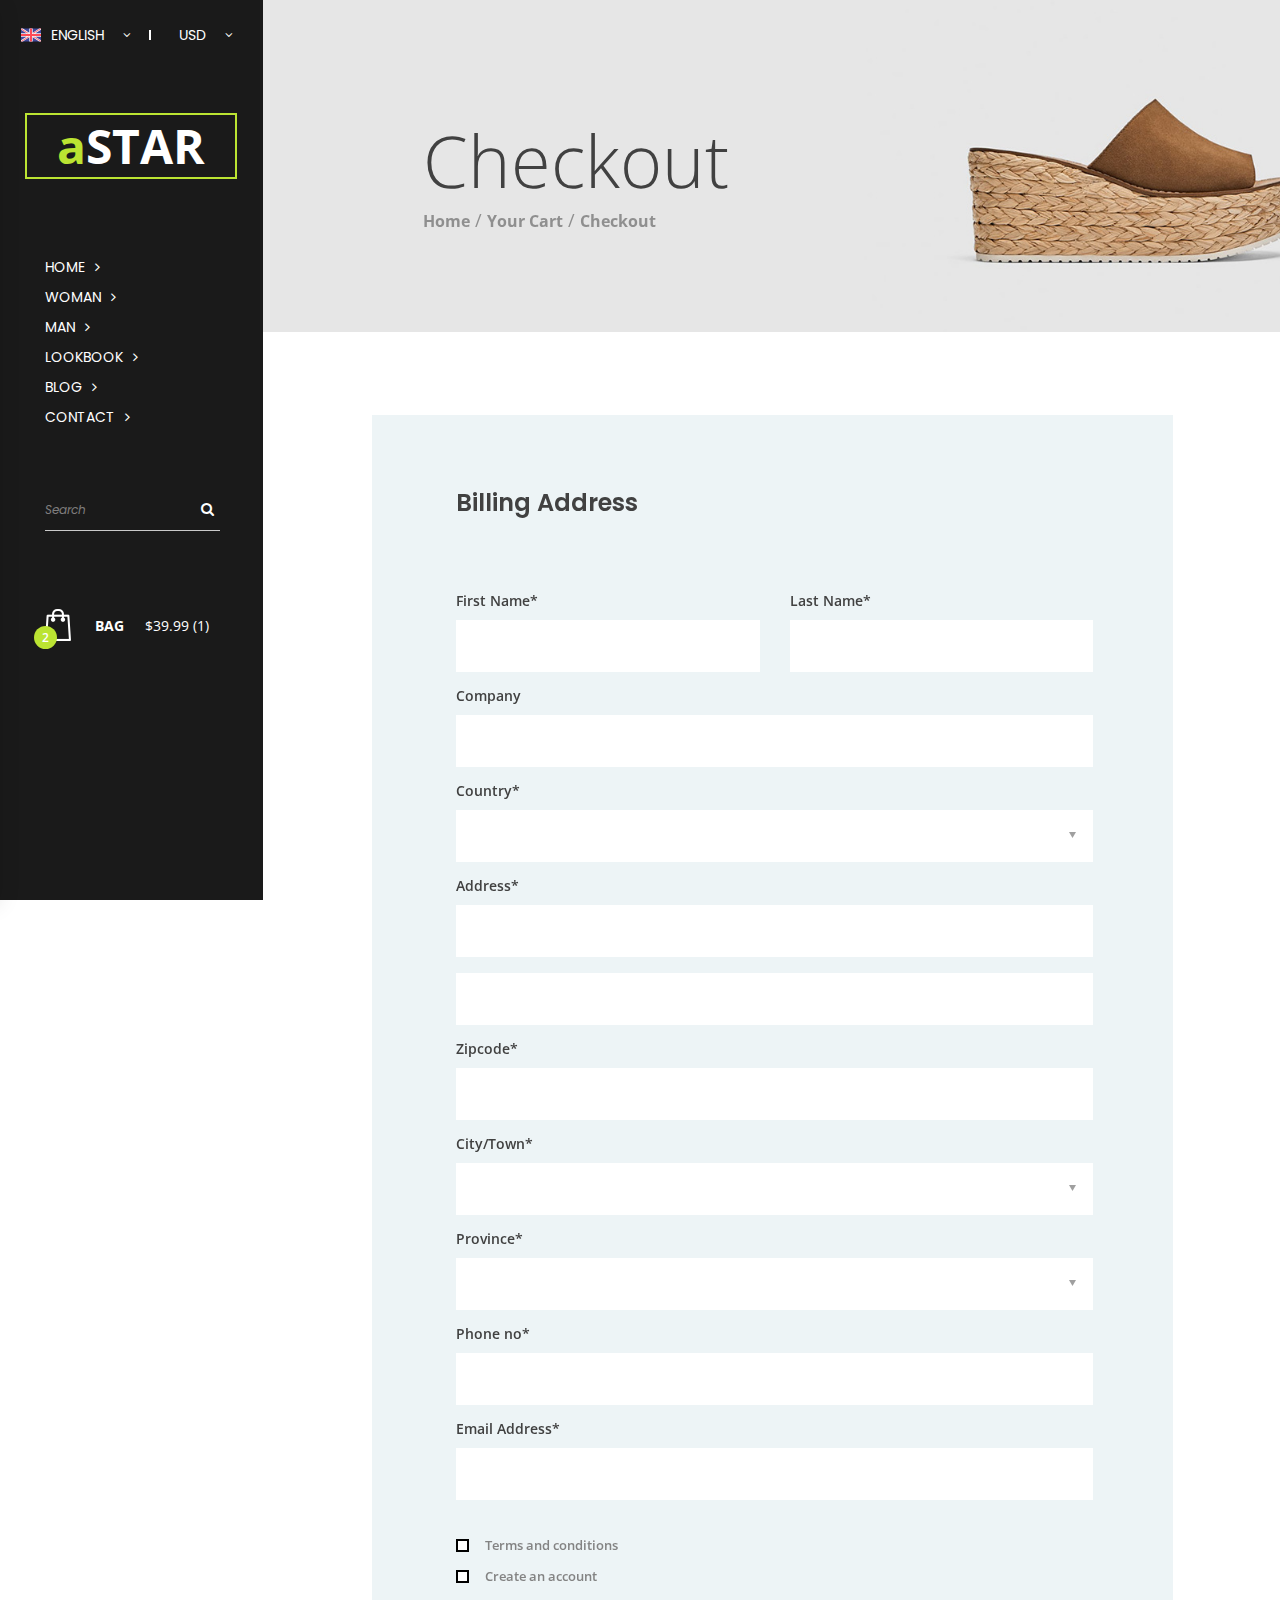
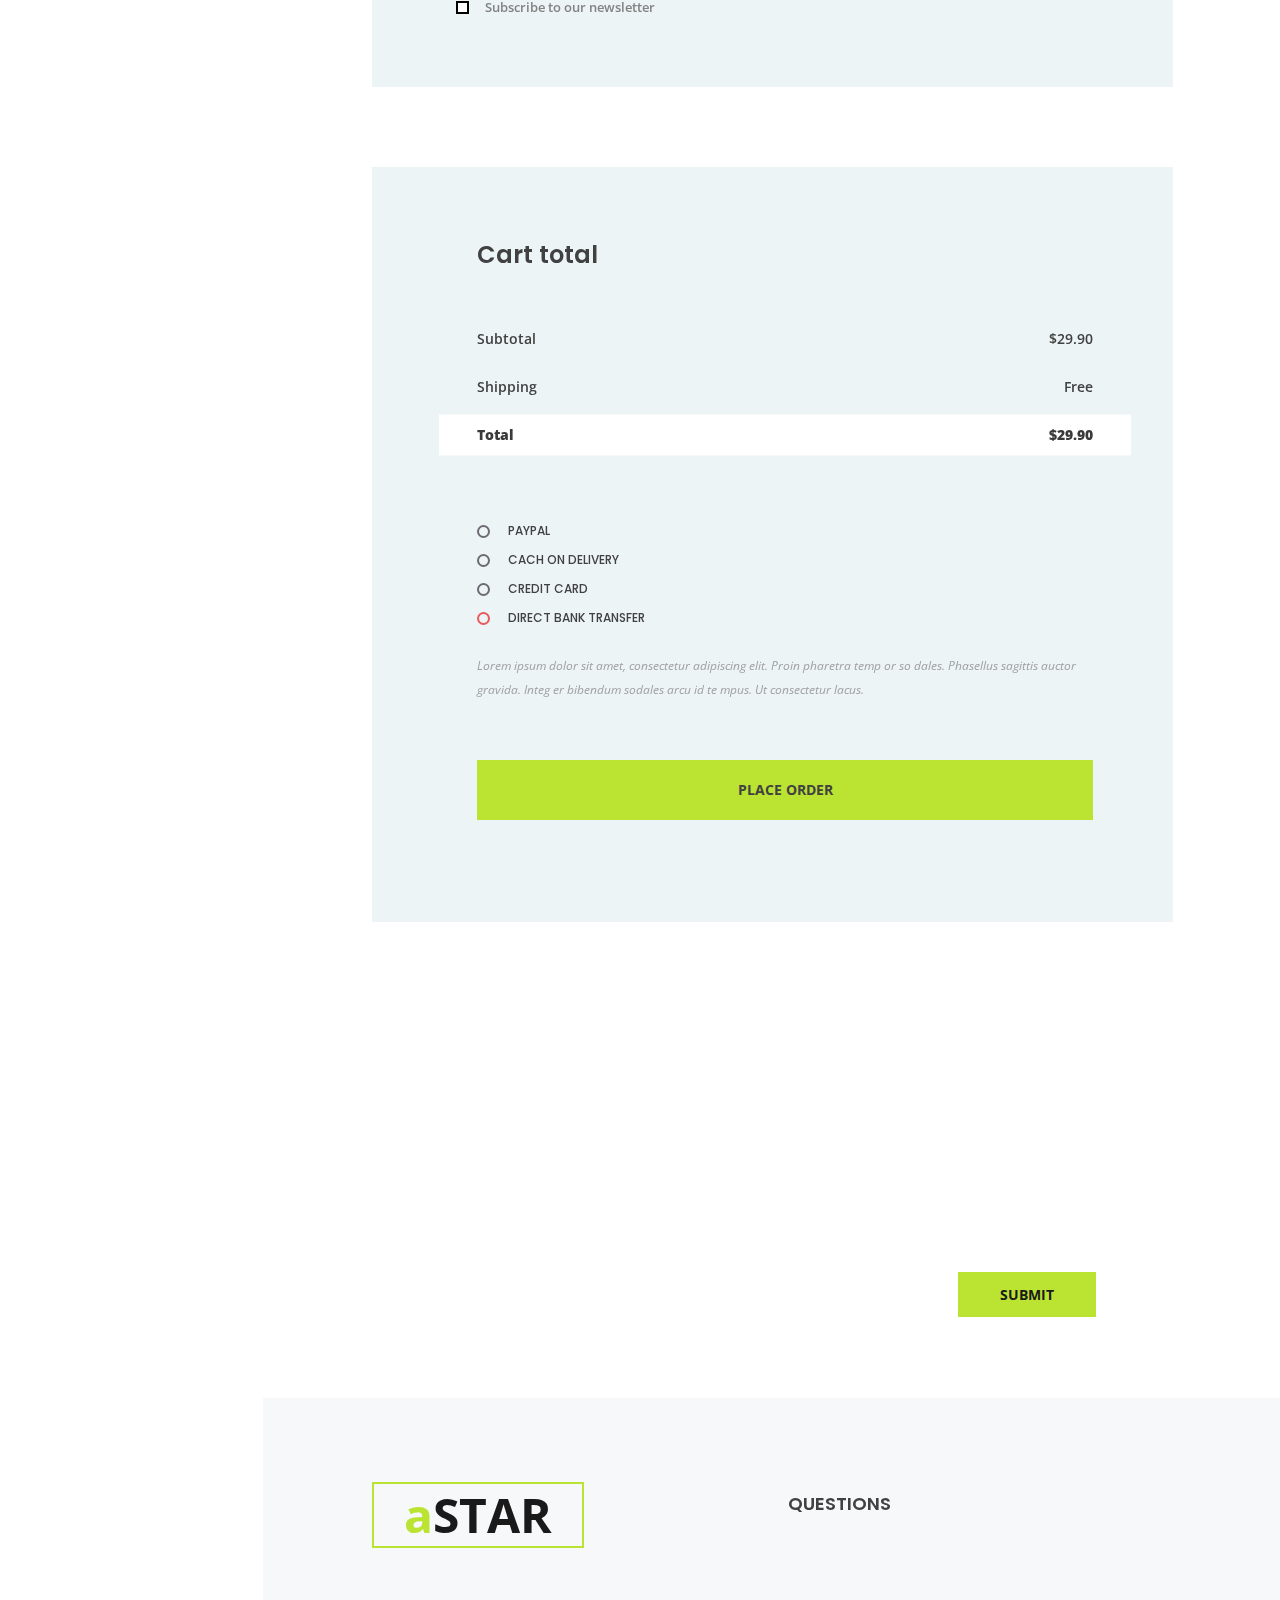
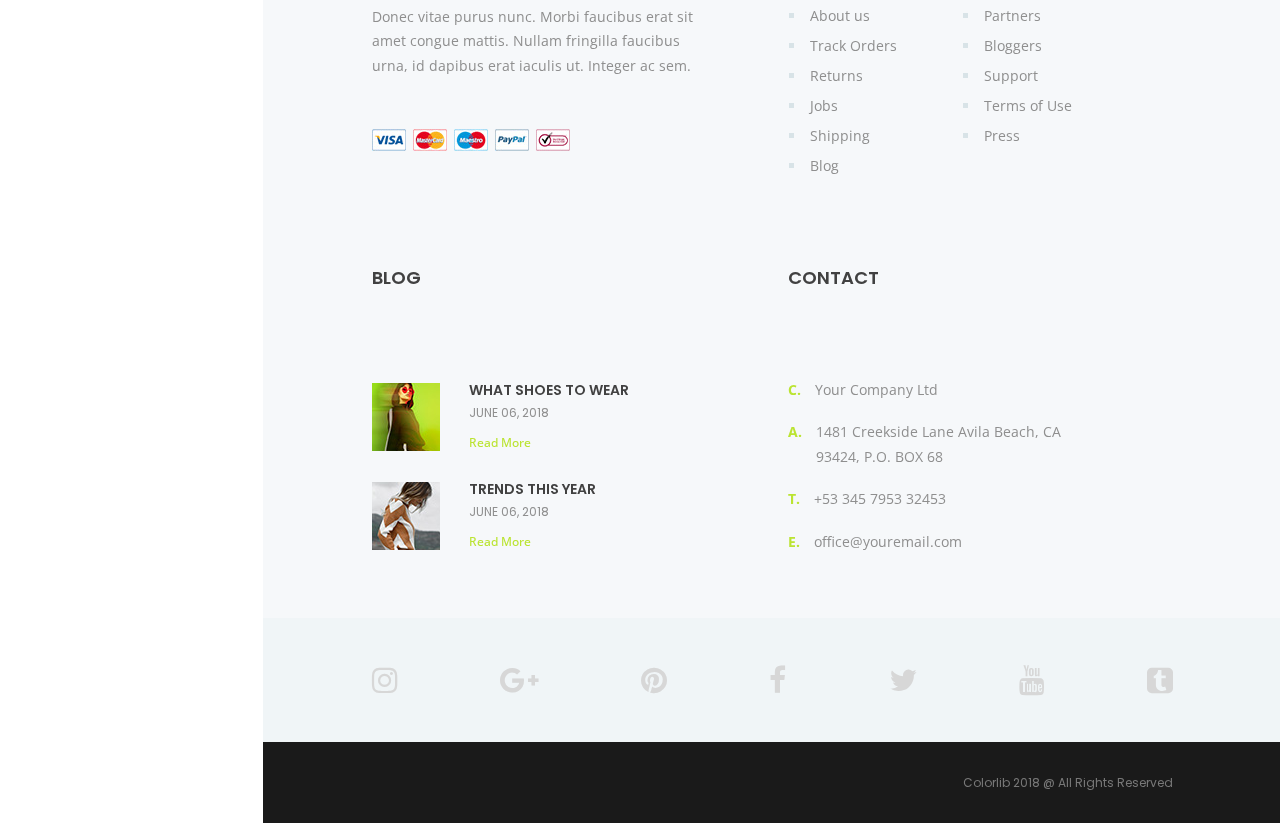
<file: checkout.html>
<!DOCTYPE html>
<html lang="en">
<head>
<title>Checkout</title>
<meta charset="utf-8">
<meta http-equiv="X-UA-Compatible" content="IE=edge">
<meta name="description" content="aStar Fashion Template Project">
<meta name="viewport" content="width=device-width, initial-scale=1">
<link rel="stylesheet" type="text/css" href="styles/bootstrap-4.1.3/bootstrap.css">
<link href="plugins/font-awesome-4.7.0/css/font-awesome.min.css" rel="stylesheet" type="text/css">
<link rel="stylesheet" type="text/css" href="plugins/OwlCarousel2-2.2.1/owl.carousel.css">
<link rel="stylesheet" type="text/css" href="plugins/OwlCarousel2-2.2.1/owl.theme.default.css">
<link rel="stylesheet" type="text/css" href="plugins/OwlCarousel2-2.2.1/animate.css">
<link rel="stylesheet" type="text/css" href="styles/checkout.css">
<link rel="stylesheet" type="text/css" href="styles/checkout_responsive.css">
</head>
<body>

<div class="super_container">

	<!-- Header -->

	<header class="header">
		<div class="header_content d-flex flex-row align-items-center justify-content-start">
			
			<!-- Hamburger -->
			<div class="hamburger menu_mm"><i class="fa fa-bars menu_mm" aria-hidden="true"></i></div>

			<!-- Logo -->
			<div class="header_logo">
				<a href="#"><div>a<span>star</span></div></a>
			</div>

			<!-- Navigation -->
			<nav class="header_nav">
				<ul class="d-flex flex-row align-items-center justify-content-start">
					<li><a href="index.html">home</a></li>
					<li><a href="#">woman</a></li>
					<li><a href="#">man</a></li>
					<li><a href="#">lookbook</a></li>
					<li><a href="#">blog</a></li>
					<li><a href="#">contact</a></li>
				</ul>
			</nav>

			<!-- Header Extra -->
			<div class="header_extra ml-auto d-flex flex-row align-items-center justify-content-start">

				<!-- Language -->
				<div class="info_languages has_children">
					<div class="language_flag"><img src="images/flag_1.svg" alt="https://www.flaticon.com/authors/freepik"></div>
					<div class="dropdown_text">english</div>
					<div class="dropdown_arrow"><i class="fa fa-angle-down" aria-hidden="true"></i></div>
					
					<!-- Language Dropdown Menu -->
					 <ul>
					 	<li><a href="#">
				 			<div class="language_flag"><img src="images/flag_2.svg" alt="https://www.flaticon.com/authors/freepik"></div>
							<div class="dropdown_text">french</div>
					 	</a></li>
					 	<li><a href="#">
				 			<div class="language_flag"><img src="images/flag_3.svg" alt="https://www.flaticon.com/authors/freepik"></div>
							<div class="dropdown_text">japanese</div>
					 	</a></li>
					 	<li><a href="#">
				 			<div class="language_flag"><img src="images/flag_4.svg" alt="https://www.flaticon.com/authors/freepik"></div>
							<div class="dropdown_text">russian</div>
					 	</a></li>
					 	<li><a href="#">
				 			<div class="language_flag"><img src="images/flag_5.svg" alt="https://www.flaticon.com/authors/freepik"></div>
							<div class="dropdown_text">spanish</div>
					 	</a></li>
					 </ul>

				</div>

				<!-- Currency -->
				<div class="info_currencies has_children">
					<div class="dropdown_text">usd</div>
					<div class="dropdown_arrow"><i class="fa fa-angle-down" aria-hidden="true"></i></div>

					<!-- Currencies Dropdown Menu -->
					 <ul>
					 	<li><a href="#"><div class="dropdown_text">EUR</div></a></li>
					 	<li><a href="#"><div class="dropdown_text">YEN</div></a></li>
					 	<li><a href="#"><div class="dropdown_text">GBP</div></a></li>
					 	<li><a href="#"><div class="dropdown_text">CAD</div></a></li>
					 </ul>

				</div>

				<!-- Cart -->
				<div class="cart d-flex flex-row align-items-center justify-content-start">
					<div class="cart_icon"><a href="cart.html">
						<img src="images/bag.png" alt="">
						<div class="cart_num">2</div>
					</a></div>
				</div>

			</div>

		</div>
	</header>

	<!-- Menu -->

	<div class="menu d-flex flex-column align-items-start justify-content-start menu_mm trans_400">
		<div class="menu_close_container"><div class="menu_close"><div></div><div></div></div></div>
		<div class="menu_top d-flex flex-row align-items-center justify-content-start">

			<!-- Language -->
			<div class="info_languages has_children">
				<div class="language_flag"><img src="images/flag_1.svg" alt="https://www.flaticon.com/authors/freepik"></div>
				<div class="dropdown_text">english</div>
				<div class="dropdown_arrow"><i class="fa fa-angle-down" aria-hidden="true"></i></div>
				
				<!-- Language Dropdown Menu -->
				 <ul>
				 	<li><a href="#">
			 			<div class="language_flag"><img src="images/flag_2.svg" alt="https://www.flaticon.com/authors/freepik"></div>
						<div class="dropdown_text">french</div>
				 	</a></li>
				 	<li><a href="#">
			 			<div class="language_flag"><img src="images/flag_3.svg" alt="https://www.flaticon.com/authors/freepik"></div>
						<div class="dropdown_text">japanese</div>
				 	</a></li>
				 	<li><a href="#">
			 			<div class="language_flag"><img src="images/flag_4.svg" alt="https://www.flaticon.com/authors/freepik"></div>
						<div class="dropdown_text">russian</div>
				 	</a></li>
				 	<li><a href="#">
			 			<div class="language_flag"><img src="images/flag_5.svg" alt="https://www.flaticon.com/authors/freepik"></div>
						<div class="dropdown_text">spanish</div>
				 	</a></li>
				 </ul>

			</div>

			<!-- Currency -->
			<div class="info_currencies has_children">
				<div class="dropdown_text">usd</div>
				<div class="dropdown_arrow"><i class="fa fa-angle-down" aria-hidden="true"></i></div>

				<!-- Currencies Dropdown Menu -->
				 <ul>
				 	<li><a href="#"><div class="dropdown_text">EUR</div></a></li>
				 	<li><a href="#"><div class="dropdown_text">YEN</div></a></li>
				 	<li><a href="#"><div class="dropdown_text">GBP</div></a></li>
				 	<li><a href="#"><div class="dropdown_text">CAD</div></a></li>
				 </ul>

			</div>

		</div>
		<div class="menu_search">
			<form action="#" class="header_search_form menu_mm">
				<input type="search" class="search_input menu_mm" placeholder="Search" required="required">
				<button class="header_search_button d-flex flex-column align-items-center justify-content-center menu_mm">
					<i class="fa fa-search menu_mm" aria-hidden="true"></i>
				</button>
			</form>
		</div>
		<nav class="menu_nav">
			<ul class="menu_mm">
				<li class="menu_mm"><a href="index.html">home</a></li>
				<li class="menu_mm"><a href="#">woman</a></li>
				<li class="menu_mm"><a href="#">man</a></li>
				<li class="menu_mm"><a href="#">lookbook</a></li>
				<li class="menu_mm"><a href="blog.html">blog</a></li>
				<li class="menu_mm"><a href="contact.html">contact</a></li>
			</ul>
		</nav>
		<div class="menu_extra">
			<div class="menu_social">
				<ul>
					<li><a href="#"><i class="fa fa-pinterest" aria-hidden="true"></i></a></li>
					<li><a href="#"><i class="fa fa-facebook" aria-hidden="true"></i></a></li>
					<li><a href="#"><i class="fa fa-instagram" aria-hidden="true"></i></a></li>
					<li><a href="#"><i class="fa fa-twitter" aria-hidden="true"></i></a></li>
				</ul>
			</div>
		</div>
	</div>
	
	<!-- Sidebar -->

	<div class="sidebar">
		
		<!-- Info -->
		<div class="info">
			<div class="info_content d-flex flex-row align-items-center justify-content-start">
				
				<!-- Language -->
				<div class="info_languages has_children">
					<div class="language_flag"><img src="images/flag_1.svg" alt="https://www.flaticon.com/authors/freepik"></div>
					<div class="dropdown_text">english</div>
					<div class="dropdown_arrow"><i class="fa fa-angle-down" aria-hidden="true"></i></div>
					
					<!-- Language Dropdown Menu -->
					 <ul>
					 	<li><a href="#">
				 			<div class="language_flag"><img src="images/flag_2.svg" alt="https://www.flaticon.com/authors/freepik"></div>
							<div class="dropdown_text">french</div>
					 	</a></li>
					 	<li><a href="#">
				 			<div class="language_flag"><img src="images/flag_3.svg" alt="https://www.flaticon.com/authors/freepik"></div>
							<div class="dropdown_text">japanese</div>
					 	</a></li>
					 	<li><a href="#">
				 			<div class="language_flag"><img src="images/flag_4.svg" alt="https://www.flaticon.com/authors/freepik"></div>
							<div class="dropdown_text">russian</div>
					 	</a></li>
					 	<li><a href="#">
				 			<div class="language_flag"><img src="images/flag_5.svg" alt="https://www.flaticon.com/authors/freepik"></div>
							<div class="dropdown_text">spanish</div>
					 	</a></li>
					 </ul>

				</div>

				<!-- Currency -->
				<div class="info_currencies has_children">
					<div class="dropdown_text">usd</div>
					<div class="dropdown_arrow"><i class="fa fa-angle-down" aria-hidden="true"></i></div>

					<!-- Currencies Dropdown Menu -->
					 <ul>
					 	<li><a href="#"><div class="dropdown_text">EUR</div></a></li>
					 	<li><a href="#"><div class="dropdown_text">YEN</div></a></li>
					 	<li><a href="#"><div class="dropdown_text">GBP</div></a></li>
					 	<li><a href="#"><div class="dropdown_text">CAD</div></a></li>
					 </ul>

				</div>

			</div>
		</div>

		<!-- Logo -->
		<div class="sidebar_logo">
			<a href="#"><div>a<span>star</span></div></a>
		</div>

		<!-- Sidebar Navigation -->
		<nav class="sidebar_nav">
			<ul>
				<li><a href="index.html">home<i class="fa fa-angle-right" aria-hidden="true"></i></a></li>
				<li><a href="#">woman<i class="fa fa-angle-right" aria-hidden="true"></i></a></li>
				<li><a href="#">man<i class="fa fa-angle-right" aria-hidden="true"></i></a></li>
				<li><a href="#">lookbook<i class="fa fa-angle-right" aria-hidden="true"></i></a></li>
				<li><a href="blog.html">blog<i class="fa fa-angle-right" aria-hidden="true"></i></a></li>
				<li><a href="#">contact<i class="fa fa-angle-right" aria-hidden="true"></i></a></li>
			</ul>
		</nav>

		<!-- Search -->
		<div class="search">
			<form action="#" class="search_form" id="sidebar_search_form">
				<input type="text" class="search_input" placeholder="Search" required="required">
				<button class="search_button"><i class="fa fa-search" aria-hidden="true"></i></button>
			</form>
		</div>

		<!-- Cart -->
		<div class="cart d-flex flex-row align-items-center justify-content-start">
			<div class="cart_icon"><a href="cart.html">
				<img src="images/bag.png" alt="">
				<div class="cart_num">2</div>
			</a></div>
			<div class="cart_text">bag</div>
			<div class="cart_price">$39.99 (1)</div>
		</div>
	</div>

	<!-- Home -->

	<div class="home">
		<div class="parallax_background parallax-window" data-parallax="scroll" data-image-src="images/checkout.jpg" data-speed="0.8"></div>
		<div class="home_container">
			<div class="home_content">
				<div class="home_title">Checkout</div>
				<div class="breadcrumbs">
					<ul class="d-flex flex-row align-items-center justify-content-start">
						<li><a href="index.html">Home</a></li>
						<li><a href="cart.html">Your Cart</a></li>
						<li>Checkout</li>
					</ul>
				</div>
			</div>
		</div>
	</div>

	<!-- Checkout -->

	<div class="checkout">
		<div class="section_container">
			<div class="container">
				<div class="row">
					<div class="col">
						<div class="checkout_container d-flex flex-xxl-row flex-column align-items-start justify-content-start">
							
							<!-- Billing -->
							<div class="billing checkout_box">
								<div class="checkout_title">Billing Address</div>
								<div class="checkout_form_container">
									<form action="#" id="checkout_form" class="checkout_form">
										<div class="row">
											<div class="col-lg-6">
												<!-- Name -->
												<label for="checkout_name">First Name*</label>
												<input type="text" id="checkout_name" class="checkout_input" required="required">
											</div>
											<div class="col-lg-6">
												<!-- Last Name -->
												<label for="checkout_last_name">Last Name*</label>
												<input type="text" id="checkout_last_name" class="checkout_input" required="required">
											</div>
										</div>
										<div>
											<!-- Company -->
											<label for="checkout_company">Company</label>
											<input type="text" id="checkout_company" class="checkout_input">
										</div>
										<div>
											<!-- Country -->
											<label for="checkout_country">Country*</label>
											<select name="checkout_country" id="checkout_country" class="dropdown_item_select checkout_input" require="required">
												<option></option>
												<option>Lithuania</option>
												<option>Sweden</option>
												<option>UK</option>
												<option>Italy</option>
											</select>
										</div>
										<div>
											<!-- Address -->
											<label for="checkout_address">Address*</label>
											<input type="text" id="checkout_address" class="checkout_input" required="required">
											<input type="text" id="checkout_address_2" class="checkout_input checkout_address_2" required="required">
										</div>
										<div>
											<!-- Zipcode -->
											<label for="checkout_zipcode">Zipcode*</label>
											<input type="text" id="checkout_zipcode" class="checkout_input" required="required">
										</div>
										<div>
											<!-- City / Town -->
											<label for="checkout_city">City/Town*</label>
											<select name="checkout_city" id="checkout_city" class="dropdown_item_select checkout_input" require="required">
												<option></option>
												<option>City</option>
												<option>City</option>
												<option>City</option>
												<option>City</option>
											</select>
										</div>
										<div>
											<!-- Province -->
											<label for="checkout_province">Province*</label>
											<select name="checkout_province" id="checkout_province" class="dropdown_item_select checkout_input" require="required">
												<option></option>
												<option>Province</option>
												<option>Province</option>
												<option>Province</option>
												<option>Province</option>
											</select>
										</div>
										<div>
											<!-- Phone no -->
											<label for="checkout_phone">Phone no*</label>
											<input type="phone" id="checkout_phone" class="checkout_input" required="required">
										</div>
										<div>
											<!-- Email -->
											<label for="checkout_email">Email Address*</label>
											<input type="phone" id="checkout_email" class="checkout_input" required="required">
										</div>
										<div class="checkout_extra">
											<ul>
												<li class="billing_info d-flex flex-row align-items-center justify-content-start">
													<label class="checkbox_container">
														<input type="checkbox" id="cb_1" name="billing_checkbox" class="billing_checkbox">
														<span class="checkbox_mark"></span>
														<span class="checkbox_text">Terms and conditions</span>
													</label>
												</li>
												<li class="billing_info d-flex flex-row align-items-center justify-content-start">
													<label class="checkbox_container">
														<input type="checkbox" id="cb_2" name="billing_checkbox" class="billing_checkbox">
														<span class="checkbox_mark"></span>
														<span class="checkbox_text">Create an account</span>
													</label>
												</li>
												<li class="billing_info d-flex flex-row align-items-center justify-content-start">
													<label class="checkbox_container">
														<input type="checkbox" id="cb_3" name="billing_checkbox" class="billing_checkbox">
														<span class="checkbox_mark"></span>
														<span class="checkbox_text">Subscribe to our newsletter</span>
													</label>
												</li>
											</ul>
										</div>
									</form>
								</div>
							</div>

							<!-- Cart Total -->
							<div class="cart_total">
								<div class="cart_total_inner checkout_box">
									<div class="checkout_title">Cart total</div>
									<ul class="cart_extra_total_list">
										<li class="d-flex flex-row align-items-center justify-content-start">
											<div class="cart_extra_total_title">Subtotal</div>
											<div class="cart_extra_total_value ml-auto">$29.90</div>
										</li>
										<li class="d-flex flex-row align-items-center justify-content-start">
											<div class="cart_extra_total_title">Shipping</div>
											<div class="cart_extra_total_value ml-auto">Free</div>
										</li>
										<li class="d-flex flex-row align-items-center justify-content-start">
											<div class="cart_extra_total_title">Total</div>
											<div class="cart_extra_total_value ml-auto">$29.90</div>
										</li>
									</ul>

									<!-- Payment Options -->
									<div class="payment">
										<div class="payment_options">
											<label class="payment_option clearfix">Paypal
												<input type="radio" name="radio">
												<span class="checkmark"></span>
											</label>
											<label class="payment_option clearfix">Cach on delivery
												<input type="radio" name="radio">
												<span class="checkmark"></span>
											</label>
											<label class="payment_option clearfix">Credit card
												<input type="radio" name="radio">
												<span class="checkmark"></span>
											</label>
											<label class="payment_option clearfix">Direct bank transfer
												<input type="radio" checked="checked" name="radio">
												<span class="checkmark"></span>
											</label>
										</div>
									</div>

									<!-- Order Text -->
									<div class="order_text">Lorem ipsum dolor sit amet, consectetur adipiscing elit. Proin pharetra temp or so dales. Phasellus sagittis auctor gravida. Integ er bibendum sodales arcu id te mpus. Ut consectetur lacus.</div>

									<div class="checkout_button trans_200"><a href="checkout.html">place order</a></div>
								</div>
							</div>

						</div>
					</div>
				</div>
			</div>
		</div>
	</div>

	<!-- Newsletter -->

	<div class="newsletter">
		<div class="parallax_background parallax-window" data-parallax="scroll" data-image-src="images/newsletter.jpg" data-speed="0.8"></div>
		<div class="container">
			<div class="row">
				<div class="col-lg-8 offset-lg-2">
					<div class="newsletter_content text-center">
						<div class="newsletter_title_container">
							<div class="newsletter_title">subscribe to our newsletter</div>
							<div class="newsletter_subtitle">we won't spam, we promise!</div>
						</div>
						<div class="newsletter_form_container">
							<form action="#" id="newsletter_form" class="newsletter_form">
								<input type="email" class="newsletter_input" placeholder="your e-mail here" required="required">
								<button class="newsletter_button">submit</button>
							</form>
						</div>
					</div>
				</div>
			</div>
		</div>
	</div>

	<!-- Footer -->

	<footer class="footer">
		<div class="footer_content">
			<div class="section_container">
				<div class="container">
					<div class="row">
						
						<!-- About -->
						<div class="col-xxl-3 col-md-6 footer_col">
							<div class="footer_about">
								<!-- Logo -->
								<div class="footer_logo">
									<a href="#"><div>a<span>star</span></div></a>
								</div>
								<div class="footer_about_text">
									<p>Donec vitae purus nunc. Morbi faucibus erat sit amet congue mattis. Nullam fringilla faucibus urna, id dapibus erat iaculis ut. Integer ac sem.</p>
								</div>
								<div class="cards">
									<ul class="d-flex flex-row align-items-center justify-content-start">
										<li><a href="#"><img src="images/card_1.jpg" alt=""></a></li>
										<li><a href="#"><img src="images/card_2.jpg" alt=""></a></li>
										<li><a href="#"><img src="images/card_3.jpg" alt=""></a></li>
										<li><a href="#"><img src="images/card_4.jpg" alt=""></a></li>
										<li><a href="#"><img src="images/card_5.jpg" alt=""></a></li>
									</ul>
								</div>
							</div>
						</div>

						<!-- Questions -->
						<div class="col-xxl-3 col-md-6 footer_col">
							<div class="footer_questions">
								<div class="footer_title">questions</div>
								<div class="footer_list">
									<ul>
										<li><a href="#">About us</a></li>
										<li><a href="#">Track Orders</a></li>
										<li><a href="#">Returns</a></li>
										<li><a href="#">Jobs</a></li>
										<li><a href="#">Shipping</a></li>
										<li><a href="#">Blog</a></li>
										<li><a href="#">Partners</a></li>
										<li><a href="#">Bloggers</a></li>
										<li><a href="#">Support</a></li>
										<li><a href="#">Terms of Use</a></li>
										<li><a href="#">Press</a></li>
									</ul>
								</div>
							</div>
						</div>

						<!-- Blog -->
						<div class="col-xxl-3 col-md-6 footer_col">
							<div class="footer_blog">
								<div class="footer_title">blog</div>
								<div class="footer_blog_container">

									<!-- Blog Item -->
									<div class="footer_blog_item d-flex flex-row align-items-start justify-content-start">
										<div class="footer_blog_image"><a href="blog.html"><img src="images/footer_blog_1.jpg" alt=""></a></div>
										<div class="footer_blog_content">
											<div class="footer_blog_title"><a href="blog.html">what shoes to wear</a></div>
											<div class="footer_blog_date">june 06, 2018</div>
											<div class="footer_blog_link"><a href="blog.html">Read More</a></div>
										</div>
									</div>

									<!-- Blog Item -->
									<div class="footer_blog_item d-flex flex-row align-items-start justify-content-start">
										<div class="footer_blog_image"><a href="blog.html"><img src="images/footer_blog_2.jpg" alt=""></a></div>
										<div class="footer_blog_content">
											<div class="footer_blog_title"><a href="blog.html">trends this year</a></div>
											<div class="footer_blog_date">june 06, 2018</div>
											<div class="footer_blog_link"><a href="blog.html">Read More</a></div>
										</div>
									</div>

								</div>
							</div>
						</div>

						<!-- Contact -->
						<div class="col-xxl-3 col-md-6 footer_col">
							<div class="footer_contact">
								<div class="footer_title">contact</div>
								<div class="footer_contact_list">
									<ul>
										<li class="d-flex flex-row align-items-start justify-content-start"><span>C.</span><div>Your Company Ltd</div></li>
										<li class="d-flex flex-row align-items-start justify-content-start"><span>A.</span><div>1481 Creekside Lane  Avila Beach, CA 93424, P.O. BOX 68</div></li>
										<li class="d-flex flex-row align-items-start justify-content-start"><span>T.</span><div>+53 345 7953 32453</div></li>
										<li class="d-flex flex-row align-items-start justify-content-start"><span>E.</span><div>office@youremail.com</div></li>
									</ul>
								</div>
							</div>
						</div>
					</div>
				</div>
			</div>
		</div>

		<!-- Social -->
		<div class="footer_social">
			<div class="section_container">
				<div class="container">
					<div class="row">
						<div class="col">
							<div class="footer_social_container d-flex flex-row align-items-center justify-content-between">
								<!-- Instagram -->
								<a href="#">
									<div class="footer_social_item d-flex flex-row align-items-center justify-content-start">
										<div class="footer_social_icon"><i class="fa fa-instagram" aria-hidden="true"></i></div>
										<div class="footer_social_title">instagram</div>
									</div>
								</a>
								<!-- Google + -->
								<a href="#">
									<div class="footer_social_item d-flex flex-row align-items-center justify-content-start">
										<div class="footer_social_icon"><i class="fa fa-google-plus" aria-hidden="true"></i></div>
										<div class="footer_social_title">google +</div>
									</div>
								</a>
								<!-- Pinterest -->
								<a href="#">
									<div class="footer_social_item d-flex flex-row align-items-center justify-content-start">
										<div class="footer_social_icon"><i class="fa fa-pinterest" aria-hidden="true"></i></div>
										<div class="footer_social_title">pinterest</div>
									</div>
								</a>
								<!-- Facebook -->
								<a href="#">
									<div class="footer_social_item d-flex flex-row align-items-center justify-content-start">
										<div class="footer_social_icon"><i class="fa fa-facebook" aria-hidden="true"></i></div>
										<div class="footer_social_title">facebook</div>
									</div>
								</a>
								<!-- Twitter -->
								<a href="#">
									<div class="footer_social_item d-flex flex-row align-items-center justify-content-start">
										<div class="footer_social_icon"><i class="fa fa-twitter" aria-hidden="true"></i></div>
										<div class="footer_social_title">twitter</div>
									</div>
								</a>
								<!-- YouTube -->
								<a href="#">
									<div class="footer_social_item d-flex flex-row align-items-center justify-content-start">
										<div class="footer_social_icon"><i class="fa fa-youtube" aria-hidden="true"></i></div>
										<div class="footer_social_title">youtube</div>
									</div>
								</a>
								<!-- Tumblr -->
								<a href="#">
									<div class="footer_social_item d-flex flex-row align-items-center justify-content-start">
										<div class="footer_social_icon"><i class="fa fa-tumblr-square" aria-hidden="true"></i></div>
										<div class="footer_social_title">tumblr</div>
									</div>
								</a>
							</div>
						</div>
					</div>
				</div>
			</div>				
		</div>

		<!-- Credits -->
		<div class="credits">
			<div class="section_container">
				<div class="container">
					<div class="row">
						<div class="col">
							<div class="credits_content d-flex flex-row align-items-center justify-content-end">
								<div class="credits_text">Colorlib 2018 @ All Rights Reserved</div>
							</div>
						</div>
					</div>
				</div>
			</div>
		</div>
	</footer>

</div>

<script src="js/jquery-3.2.1.min.js"></script>
<script src="styles/bootstrap-4.1.3/popper.js"></script>
<script src="styles/bootstrap-4.1.3/bootstrap.min.js"></script>
<script src="plugins/greensock/TweenMax.min.js"></script>
<script src="plugins/greensock/TimelineMax.min.js"></script>
<script src="plugins/scrollmagic/ScrollMagic.min.js"></script>
<script src="plugins/greensock/animation.gsap.min.js"></script>
<script src="plugins/greensock/ScrollToPlugin.min.js"></script>
<script src="plugins/OwlCarousel2-2.2.1/owl.carousel.js"></script>
<script src="plugins/easing/easing.js"></script>
<script src="plugins/parallax-js-master/parallax.min.js"></script>
<script src="js/checkout.js"></script>
</body>
</html>
</file>
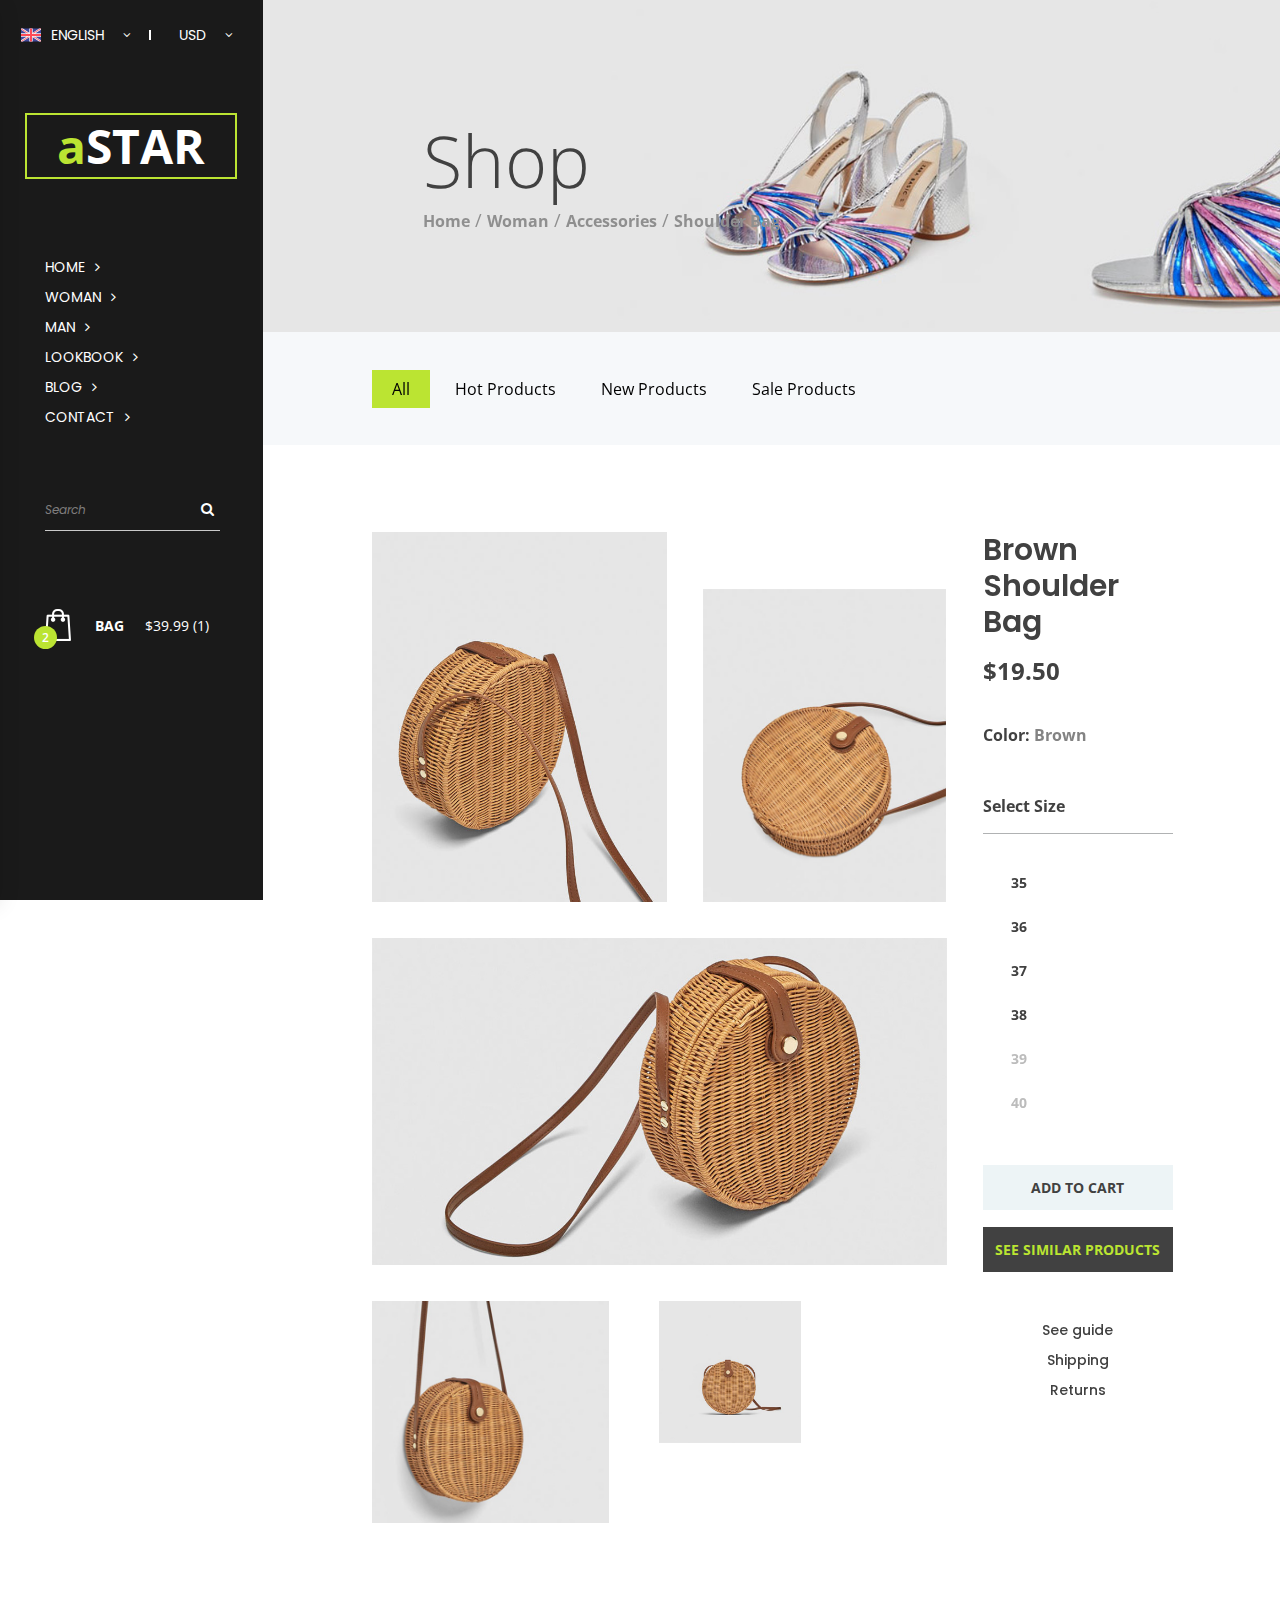
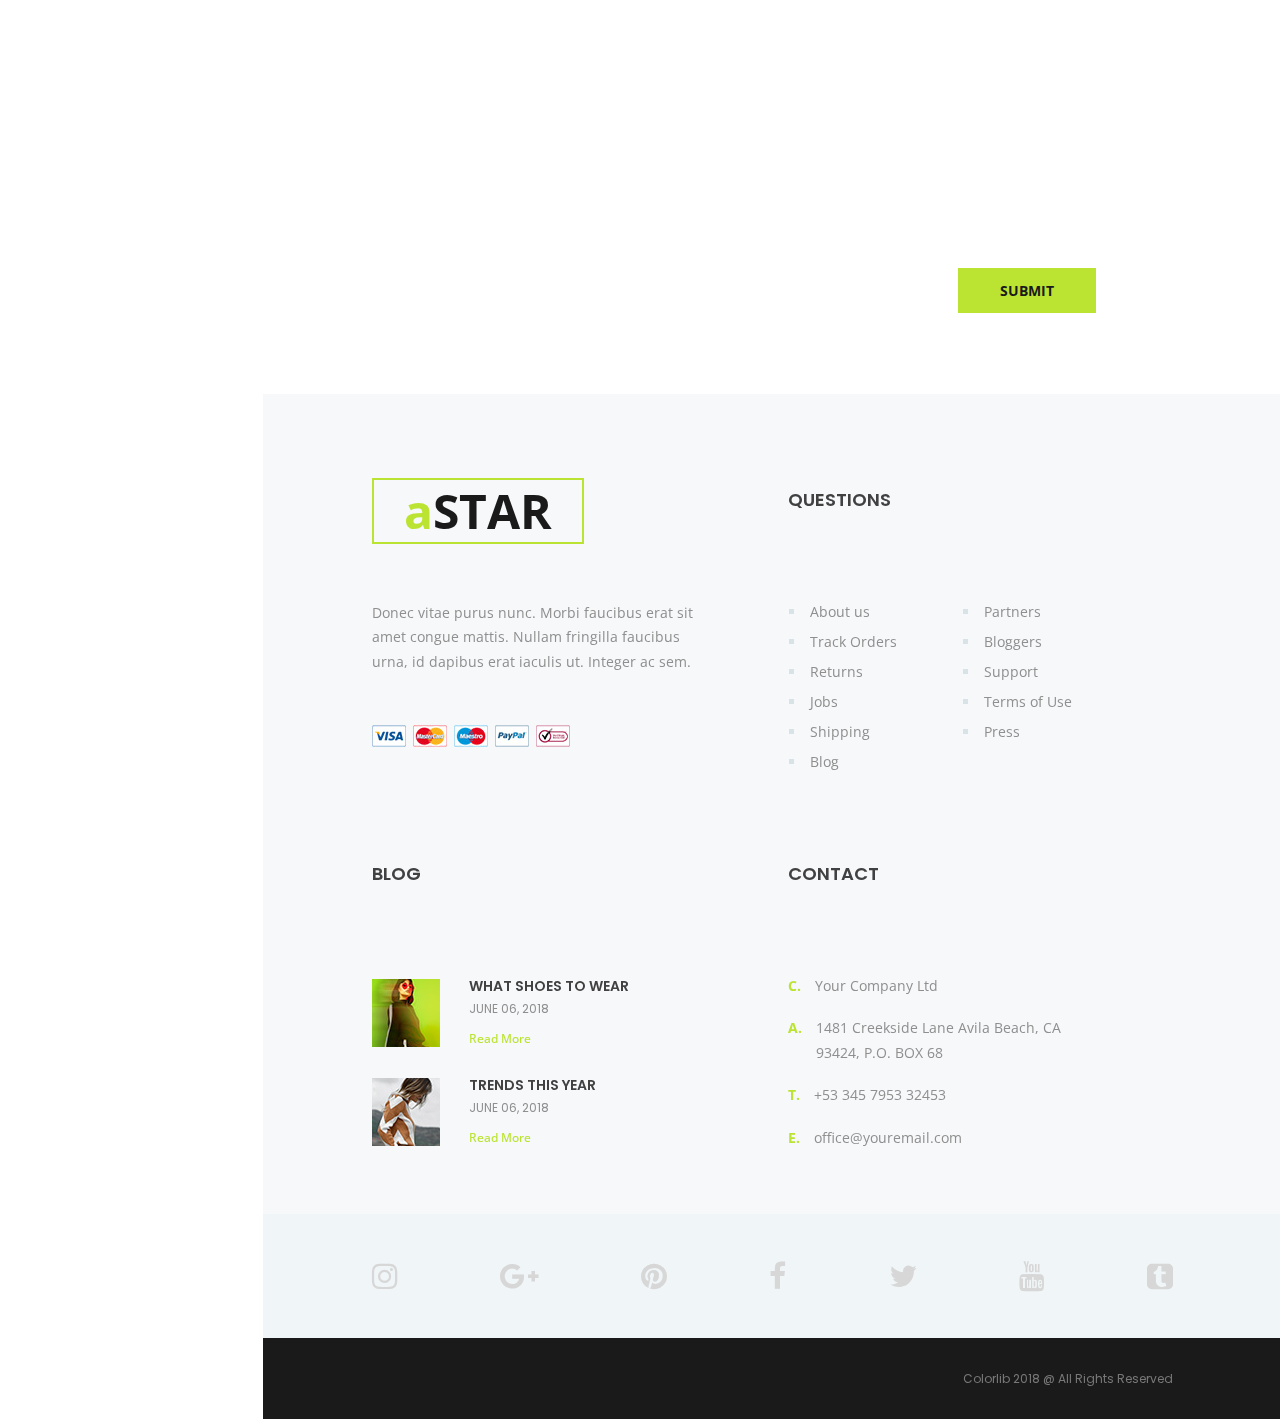
<file: product.html>
<!DOCTYPE html>
<html lang="en">
<head>
<title>Product</title>
<meta charset="utf-8">
<meta http-equiv="X-UA-Compatible" content="IE=edge">
<meta name="description" content="aStar Fashion Template Project">
<meta name="viewport" content="width=device-width, initial-scale=1">
<link rel="stylesheet" type="text/css" href="styles/bootstrap-4.1.3/bootstrap.css">
<link href="plugins/font-awesome-4.7.0/css/font-awesome.min.css" rel="stylesheet" type="text/css">
<link rel="stylesheet" type="text/css" href="plugins/OwlCarousel2-2.2.1/owl.carousel.css">
<link rel="stylesheet" type="text/css" href="plugins/OwlCarousel2-2.2.1/owl.theme.default.css">
<link rel="stylesheet" type="text/css" href="plugins/OwlCarousel2-2.2.1/animate.css">
<link rel="stylesheet" type="text/css" href="styles/product.css">
<link rel="stylesheet" type="text/css" href="styles/product_responsive.css">
</head>
<body>

<div class="super_container">

	<!-- Header -->

	<header class="header">
		<div class="header_content d-flex flex-row align-items-center justify-content-start">
			
			<!-- Hamburger -->
			<div class="hamburger menu_mm"><i class="fa fa-bars menu_mm" aria-hidden="true"></i></div>

			<!-- Logo -->
			<div class="header_logo">
				<a href="#"><div>a<span>star</span></div></a>
			</div>

			<!-- Navigation -->
			<nav class="header_nav">
				<ul class="d-flex flex-row align-items-center justify-content-start">
					<li><a href="index.html">home</a></li>
					<li><a href="#">woman</a></li>
					<li><a href="#">man</a></li>
					<li><a href="#">lookbook</a></li>
					<li><a href="#">blog</a></li>
					<li><a href="#">contact</a></li>
				</ul>
			</nav>

			<!-- Header Extra -->
			<div class="header_extra ml-auto d-flex flex-row align-items-center justify-content-start">

				<!-- Language -->
				<div class="info_languages has_children">
					<div class="language_flag"><img src="images/flag_1.svg" alt="https://www.flaticon.com/authors/freepik"></div>
					<div class="dropdown_text">english</div>
					<div class="dropdown_arrow"><i class="fa fa-angle-down" aria-hidden="true"></i></div>
					
					<!-- Language Dropdown Menu -->
					 <ul>
					 	<li><a href="#">
				 			<div class="language_flag"><img src="images/flag_2.svg" alt="https://www.flaticon.com/authors/freepik"></div>
							<div class="dropdown_text">french</div>
					 	</a></li>
					 	<li><a href="#">
				 			<div class="language_flag"><img src="images/flag_3.svg" alt="https://www.flaticon.com/authors/freepik"></div>
							<div class="dropdown_text">japanese</div>
					 	</a></li>
					 	<li><a href="#">
				 			<div class="language_flag"><img src="images/flag_4.svg" alt="https://www.flaticon.com/authors/freepik"></div>
							<div class="dropdown_text">russian</div>
					 	</a></li>
					 	<li><a href="#">
				 			<div class="language_flag"><img src="images/flag_5.svg" alt="https://www.flaticon.com/authors/freepik"></div>
							<div class="dropdown_text">spanish</div>
					 	</a></li>
					 </ul>

				</div>

				<!-- Currency -->
				<div class="info_currencies has_children">
					<div class="dropdown_text">usd</div>
					<div class="dropdown_arrow"><i class="fa fa-angle-down" aria-hidden="true"></i></div>

					<!-- Currencies Dropdown Menu -->
					 <ul>
					 	<li><a href="#"><div class="dropdown_text">EUR</div></a></li>
					 	<li><a href="#"><div class="dropdown_text">YEN</div></a></li>
					 	<li><a href="#"><div class="dropdown_text">GBP</div></a></li>
					 	<li><a href="#"><div class="dropdown_text">CAD</div></a></li>
					 </ul>

				</div>

				<!-- Cart -->
				<div class="cart d-flex flex-row align-items-center justify-content-start">
					<div class="cart_icon"><a href="cart.html">
						<img src="images/bag.png" alt="">
						<div class="cart_num">2</div>
					</a></div>
				</div>

			</div>

		</div>
	</header>

	<!-- Menu -->

	<div class="menu d-flex flex-column align-items-start justify-content-start menu_mm trans_400">
		<div class="menu_close_container"><div class="menu_close"><div></div><div></div></div></div>
		<div class="menu_top d-flex flex-row align-items-center justify-content-start">

			<!-- Language -->
			<div class="info_languages has_children">
				<div class="language_flag"><img src="images/flag_1.svg" alt="https://www.flaticon.com/authors/freepik"></div>
				<div class="dropdown_text">english</div>
				<div class="dropdown_arrow"><i class="fa fa-angle-down" aria-hidden="true"></i></div>
				
				<!-- Language Dropdown Menu -->
				 <ul>
				 	<li><a href="#">
			 			<div class="language_flag"><img src="images/flag_2.svg" alt="https://www.flaticon.com/authors/freepik"></div>
						<div class="dropdown_text">french</div>
				 	</a></li>
				 	<li><a href="#">
			 			<div class="language_flag"><img src="images/flag_3.svg" alt="https://www.flaticon.com/authors/freepik"></div>
						<div class="dropdown_text">japanese</div>
				 	</a></li>
				 	<li><a href="#">
			 			<div class="language_flag"><img src="images/flag_4.svg" alt="https://www.flaticon.com/authors/freepik"></div>
						<div class="dropdown_text">russian</div>
				 	</a></li>
				 	<li><a href="#">
			 			<div class="language_flag"><img src="images/flag_5.svg" alt="https://www.flaticon.com/authors/freepik"></div>
						<div class="dropdown_text">spanish</div>
				 	</a></li>
				 </ul>

			</div>

			<!-- Currency -->
			<div class="info_currencies has_children">
				<div class="dropdown_text">usd</div>
				<div class="dropdown_arrow"><i class="fa fa-angle-down" aria-hidden="true"></i></div>

				<!-- Currencies Dropdown Menu -->
				 <ul>
				 	<li><a href="#"><div class="dropdown_text">EUR</div></a></li>
				 	<li><a href="#"><div class="dropdown_text">YEN</div></a></li>
				 	<li><a href="#"><div class="dropdown_text">GBP</div></a></li>
				 	<li><a href="#"><div class="dropdown_text">CAD</div></a></li>
				 </ul>

			</div>

		</div>
		<div class="menu_search">
			<form action="#" class="header_search_form menu_mm">
				<input type="search" class="search_input menu_mm" placeholder="Search" required="required">
				<button class="header_search_button d-flex flex-column align-items-center justify-content-center menu_mm">
					<i class="fa fa-search menu_mm" aria-hidden="true"></i>
				</button>
			</form>
		</div>
		<nav class="menu_nav">
			<ul class="menu_mm">
				<li class="menu_mm"><a href="index.html">home</a></li>
				<li class="menu_mm"><a href="#">woman</a></li>
				<li class="menu_mm"><a href="#">man</a></li>
				<li class="menu_mm"><a href="#">lookbook</a></li>
				<li class="menu_mm"><a href="blog.html">blog</a></li>
				<li class="menu_mm"><a href="contact.html">contact</a></li>
			</ul>
		</nav>
		<div class="menu_extra">
			<div class="menu_social">
				<ul>
					<li><a href="#"><i class="fa fa-pinterest" aria-hidden="true"></i></a></li>
					<li><a href="#"><i class="fa fa-facebook" aria-hidden="true"></i></a></li>
					<li><a href="#"><i class="fa fa-instagram" aria-hidden="true"></i></a></li>
					<li><a href="#"><i class="fa fa-twitter" aria-hidden="true"></i></a></li>
				</ul>
			</div>
		</div>
	</div>
	
	<!-- Sidebar -->

	<div class="sidebar">
		
		<!-- Info -->
		<div class="info">
			<div class="info_content d-flex flex-row align-items-center justify-content-start">
				
				<!-- Language -->
				<div class="info_languages has_children">
					<div class="language_flag"><img src="images/flag_1.svg" alt="https://www.flaticon.com/authors/freepik"></div>
					<div class="dropdown_text">english</div>
					<div class="dropdown_arrow"><i class="fa fa-angle-down" aria-hidden="true"></i></div>
					
					<!-- Language Dropdown Menu -->
					 <ul>
					 	<li><a href="#">
				 			<div class="language_flag"><img src="images/flag_2.svg" alt="https://www.flaticon.com/authors/freepik"></div>
							<div class="dropdown_text">french</div>
					 	</a></li>
					 	<li><a href="#">
				 			<div class="language_flag"><img src="images/flag_3.svg" alt="https://www.flaticon.com/authors/freepik"></div>
							<div class="dropdown_text">japanese</div>
					 	</a></li>
					 	<li><a href="#">
				 			<div class="language_flag"><img src="images/flag_4.svg" alt="https://www.flaticon.com/authors/freepik"></div>
							<div class="dropdown_text">russian</div>
					 	</a></li>
					 	<li><a href="#">
				 			<div class="language_flag"><img src="images/flag_5.svg" alt="https://www.flaticon.com/authors/freepik"></div>
							<div class="dropdown_text">spanish</div>
					 	</a></li>
					 </ul>

				</div>

				<!-- Currency -->
				<div class="info_currencies has_children">
					<div class="dropdown_text">usd</div>
					<div class="dropdown_arrow"><i class="fa fa-angle-down" aria-hidden="true"></i></div>

					<!-- Currencies Dropdown Menu -->
					 <ul>
					 	<li><a href="#"><div class="dropdown_text">EUR</div></a></li>
					 	<li><a href="#"><div class="dropdown_text">YEN</div></a></li>
					 	<li><a href="#"><div class="dropdown_text">GBP</div></a></li>
					 	<li><a href="#"><div class="dropdown_text">CAD</div></a></li>
					 </ul>

				</div>

			</div>
		</div>

		<!-- Logo -->
		<div class="sidebar_logo">
			<a href="#"><div>a<span>star</span></div></a>
		</div>

		<!-- Sidebar Navigation -->
		<nav class="sidebar_nav">
			<ul>
				<li><a href="index.html">home<i class="fa fa-angle-right" aria-hidden="true"></i></a></li>
				<li><a href="#">woman<i class="fa fa-angle-right" aria-hidden="true"></i></a></li>
				<li><a href="#">man<i class="fa fa-angle-right" aria-hidden="true"></i></a></li>
				<li><a href="#">lookbook<i class="fa fa-angle-right" aria-hidden="true"></i></a></li>
				<li><a href="blog.html">blog<i class="fa fa-angle-right" aria-hidden="true"></i></a></li>
				<li><a href="#">contact<i class="fa fa-angle-right" aria-hidden="true"></i></a></li>
			</ul>
		</nav>

		<!-- Search -->
		<div class="search">
			<form action="#" class="search_form" id="sidebar_search_form">
				<input type="text" class="search_input" placeholder="Search" required="required">
				<button class="search_button"><i class="fa fa-search" aria-hidden="true"></i></button>
			</form>
		</div>

		<!-- Cart -->
		<div class="cart d-flex flex-row align-items-center justify-content-start">
			<div class="cart_icon"><a href="cart.html">
				<img src="images/bag.png" alt="">
				<div class="cart_num">2</div>
			</a></div>
			<div class="cart_text">bag</div>
			<div class="cart_price">$39.99 (1)</div>
		</div>
	</div>

	<!-- Home -->

	<div class="home">
		<div class="parallax_background parallax-window" data-parallax="scroll" data-image-src="images/product_background.jpg" data-speed="0.8"></div>
		<div class="home_container">
			<div class="home_content">
				<div class="home_title">Shop</div>
				<div class="breadcrumbs">
					<ul class="d-flex flex-row align-items-center justify-content-start">
						<li><a href="index.html">Home</a></li>
						<li><a href="categories.html">Woman</a></li>
						<li><a href="categories.html">Accessories</a></li>
						<li>Shoulder Bag</li>
					</ul>
				</div>
			</div>
		</div>
	</div>

	<!-- Products -->

	<div class="product">

		<!-- Sorting & Filtering -->
		<div class="products_bar">
			<div class="section_container">
				<div class="container">
					<div class="row">
						<div class="col">
							<div class="products_bar_content d-flex flex-row align-items-center justify-content-start">
								<div class="product_categories">
									<ul class="d-flex flex-row align-items-start justify-content-start flex-wrap">
										<li class="active"><a href="#">All</a></li>
										<li><a href="#">Hot Products</a></li>
										<li><a href="#">New Products</a></li>
										<li><a href="#">Sale Products</a></li>
									</ul>
								</div>
							</div>
						</div>
					</div>
				</div>
			</div>
		</div>

		<!-- Product Content -->
		<div class="section_container">
			<div class="container">
				<div class="row">
					<div class="col">
						<div class="product_content_container d-flex flex-lg-row flex-column align-items-start justify-content-start">
							<div class="product_content order-lg-1 order-2">
								<div class="product_content_inner">
									<div class="product_image_row d-flex flex-md-row flex-column align-items-md-end align-items-start justify-content-start">
										<div class="product_image_1 product_image">
											<img src="images/product_single_1.jpg" alt="">
										</div>
										<div class="product_image_2 product_image"><img src="images/product_single_2.jpg" alt=""></div>
									</div>
									<div class="product_image_row">
										<div class="product_image_3 product_image"><img src="images/product_single_3.jpg" alt=""></div>
									</div>
									<div class="product_image_row d-flex flex-md-row flex-column align-items-start justify-content-start">
										<div class="product_image_4 product_image"><img src="images/product_single_4.jpg" alt=""></div>
										<div class="product_image_5 product_image"><img src="images/product_single_5.jpg" alt=""></div>
									</div>
								</div>
							</div>
							<div class="product_sidebar order-lg-2 order-1">
								<form action="#" id="product_form" class="product_form">
									<div class="product_name">Brown Shoulder Bag</div>
									<div class="product_price">$19.50</div>
									<div class="product_color">Color: <span>Brown</span></div>
									<div class="product_size">
										<div class="product_size_title">Select Size</div>
										<div class="product_size_list">
											<ul>
												<li class="size_available">
													<input type="radio" id="radio_1" name="product_radio" class="regular_radio radio_1">
													<label for="radio_1">35</label>
												</li>
												<li class="size_available">
													<input type="radio" id="radio_2" name="product_radio" class="regular_radio radio_2">
													<label for="radio_2">36</label>
												</li>
												<li class="size_available">
													<input type="radio" id="radio_3" name="product_radio" class="regular_radio radio_3">
													<label for="radio_3">37</label>
												</li>
												<li class="size_available">
													<input type="radio" id="radio_4" name="product_radio" class="regular_radio radio_4">
													<label for="radio_4">38</label>
												</li>
												<li>
													<input type="radio" id="radio_5" name="product_radio" class="regular_radio radio_5" disabled>
													<label for="radio_5">39</label>
												</li>
												<li>
													<input type="radio" id="radio_6" name="product_radio" class="regular_radio radio_6" disabled>
													<label for="radio_6">40</label>
												</li>
											</ul>
										</div>
									</div>
									<button class="cart_button trans_200">add to cart</button>
									<div class="similar_products_button trans_200"><a href="categories.html">see similar products</a></div>
								</form>
								<div class="product_links">
									<ul class="text-center">
										<li><a href="#">See guide</a></li>
										<li><a href="#">Shipping</a></li>
										<li><a href="#">Returns</a></li>
									</ul>
								</div>
							</div>
						</div>
					</div>
				</div>
			</div>
		</div>
	</div>

	<!-- Newsletter -->

	<div class="newsletter">
		<div class="parallax_background parallax-window" data-parallax="scroll" data-image-src="images/newsletter.jpg" data-speed="0.8"></div>
		<div class="container">
			<div class="row">
				<div class="col-lg-8 offset-lg-2">
					<div class="newsletter_content text-center">
						<div class="newsletter_title_container">
							<div class="newsletter_title">subscribe to our newsletter</div>
							<div class="newsletter_subtitle">we won't spam, we promise!</div>
						</div>
						<div class="newsletter_form_container">
							<form action="#" id="newsletter_form" class="newsletter_form">
								<input type="email" class="newsletter_input" placeholder="your e-mail here" required="required">
								<button class="newsletter_button">submit</button>
							</form>
						</div>
					</div>
				</div>
			</div>
		</div>
	</div>

	<!-- Footer -->

	<footer class="footer">
		<div class="footer_content">
			<div class="section_container">
				<div class="container">
					<div class="row">
						
						<!-- About -->
						<div class="col-xxl-3 col-md-6 footer_col">
							<div class="footer_about">
								<!-- Logo -->
								<div class="footer_logo">
									<a href="#"><div>a<span>star</span></div></a>
								</div>
								<div class="footer_about_text">
									<p>Donec vitae purus nunc. Morbi faucibus erat sit amet congue mattis. Nullam fringilla faucibus urna, id dapibus erat iaculis ut. Integer ac sem.</p>
								</div>
								<div class="cards">
									<ul class="d-flex flex-row align-items-center justify-content-start">
										<li><a href="#"><img src="images/card_1.jpg" alt=""></a></li>
										<li><a href="#"><img src="images/card_2.jpg" alt=""></a></li>
										<li><a href="#"><img src="images/card_3.jpg" alt=""></a></li>
										<li><a href="#"><img src="images/card_4.jpg" alt=""></a></li>
										<li><a href="#"><img src="images/card_5.jpg" alt=""></a></li>
									</ul>
								</div>
							</div>
						</div>

						<!-- Questions -->
						<div class="col-xxl-3 col-md-6 footer_col">
							<div class="footer_questions">
								<div class="footer_title">questions</div>
								<div class="footer_list">
									<ul>
										<li><a href="#">About us</a></li>
										<li><a href="#">Track Orders</a></li>
										<li><a href="#">Returns</a></li>
										<li><a href="#">Jobs</a></li>
										<li><a href="#">Shipping</a></li>
										<li><a href="#">Blog</a></li>
										<li><a href="#">Partners</a></li>
										<li><a href="#">Bloggers</a></li>
										<li><a href="#">Support</a></li>
										<li><a href="#">Terms of Use</a></li>
										<li><a href="#">Press</a></li>
									</ul>
								</div>
							</div>
						</div>

						<!-- Blog -->
						<div class="col-xxl-3 col-md-6 footer_col">
							<div class="footer_blog">
								<div class="footer_title">blog</div>
								<div class="footer_blog_container">

									<!-- Blog Item -->
									<div class="footer_blog_item d-flex flex-row align-items-start justify-content-start">
										<div class="footer_blog_image"><a href="blog.html"><img src="images/footer_blog_1.jpg" alt=""></a></div>
										<div class="footer_blog_content">
											<div class="footer_blog_title"><a href="blog.html">what shoes to wear</a></div>
											<div class="footer_blog_date">june 06, 2018</div>
											<div class="footer_blog_link"><a href="blog.html">Read More</a></div>
										</div>
									</div>

									<!-- Blog Item -->
									<div class="footer_blog_item d-flex flex-row align-items-start justify-content-start">
										<div class="footer_blog_image"><a href="blog.html"><img src="images/footer_blog_2.jpg" alt=""></a></div>
										<div class="footer_blog_content">
											<div class="footer_blog_title"><a href="blog.html">trends this year</a></div>
											<div class="footer_blog_date">june 06, 2018</div>
											<div class="footer_blog_link"><a href="blog.html">Read More</a></div>
										</div>
									</div>

								</div>
							</div>
						</div>

						<!-- Contact -->
						<div class="col-xxl-3 col-md-6 footer_col">
							<div class="footer_contact">
								<div class="footer_title">contact</div>
								<div class="footer_contact_list">
									<ul>
										<li class="d-flex flex-row align-items-start justify-content-start"><span>C.</span><div>Your Company Ltd</div></li>
										<li class="d-flex flex-row align-items-start justify-content-start"><span>A.</span><div>1481 Creekside Lane  Avila Beach, CA 93424, P.O. BOX 68</div></li>
										<li class="d-flex flex-row align-items-start justify-content-start"><span>T.</span><div>+53 345 7953 32453</div></li>
										<li class="d-flex flex-row align-items-start justify-content-start"><span>E.</span><div>office@youremail.com</div></li>
									</ul>
								</div>
							</div>
						</div>
					</div>
				</div>
			</div>
		</div>

		<!-- Social -->
		<div class="footer_social">
			<div class="section_container">
				<div class="container">
					<div class="row">
						<div class="col">
							<div class="footer_social_container d-flex flex-row align-items-center justify-content-between">
								<!-- Instagram -->
								<a href="#">
									<div class="footer_social_item d-flex flex-row align-items-center justify-content-start">
										<div class="footer_social_icon"><i class="fa fa-instagram" aria-hidden="true"></i></div>
										<div class="footer_social_title">instagram</div>
									</div>
								</a>
								<!-- Google + -->
								<a href="#">
									<div class="footer_social_item d-flex flex-row align-items-center justify-content-start">
										<div class="footer_social_icon"><i class="fa fa-google-plus" aria-hidden="true"></i></div>
										<div class="footer_social_title">google +</div>
									</div>
								</a>
								<!-- Pinterest -->
								<a href="#">
									<div class="footer_social_item d-flex flex-row align-items-center justify-content-start">
										<div class="footer_social_icon"><i class="fa fa-pinterest" aria-hidden="true"></i></div>
										<div class="footer_social_title">pinterest</div>
									</div>
								</a>
								<!-- Facebook -->
								<a href="#">
									<div class="footer_social_item d-flex flex-row align-items-center justify-content-start">
										<div class="footer_social_icon"><i class="fa fa-facebook" aria-hidden="true"></i></div>
										<div class="footer_social_title">facebook</div>
									</div>
								</a>
								<!-- Twitter -->
								<a href="#">
									<div class="footer_social_item d-flex flex-row align-items-center justify-content-start">
										<div class="footer_social_icon"><i class="fa fa-twitter" aria-hidden="true"></i></div>
										<div class="footer_social_title">twitter</div>
									</div>
								</a>
								<!-- YouTube -->
								<a href="#">
									<div class="footer_social_item d-flex flex-row align-items-center justify-content-start">
										<div class="footer_social_icon"><i class="fa fa-youtube" aria-hidden="true"></i></div>
										<div class="footer_social_title">youtube</div>
									</div>
								</a>
								<!-- Tumblr -->
								<a href="#">
									<div class="footer_social_item d-flex flex-row align-items-center justify-content-start">
										<div class="footer_social_icon"><i class="fa fa-tumblr-square" aria-hidden="true"></i></div>
										<div class="footer_social_title">tumblr</div>
									</div>
								</a>
							</div>
						</div>
					</div>
				</div>
			</div>				
		</div>

		<!-- Credits -->
		<div class="credits">
			<div class="section_container">
				<div class="container">
					<div class="row">
						<div class="col">
							<div class="credits_content d-flex flex-row align-items-center justify-content-end">
								<div class="credits_text">Colorlib 2018 @ All Rights Reserved</div>
							</div>
						</div>
					</div>
				</div>
			</div>
		</div>
	</footer>

</div>

<script src="js/jquery-3.2.1.min.js"></script>
<script src="styles/bootstrap-4.1.3/popper.js"></script>
<script src="styles/bootstrap-4.1.3/bootstrap.min.js"></script>
<script src="plugins/greensock/TweenMax.min.js"></script>
<script src="plugins/greensock/TimelineMax.min.js"></script>
<script src="plugins/scrollmagic/ScrollMagic.min.js"></script>
<script src="plugins/greensock/animation.gsap.min.js"></script>
<script src="plugins/greensock/ScrollToPlugin.min.js"></script>
<script src="plugins/OwlCarousel2-2.2.1/owl.carousel.js"></script>
<script src="plugins/easing/easing.js"></script>
<script src="plugins/parallax-js-master/parallax.min.js"></script>
<script src="plugins/Isotope/isotope.pkgd.min.js"></script>
<script src="plugins/Isotope/fitcolumns.js"></script>
<script src="js/product.js"></script>
</body>
</html>
</file>
<file: styles/main_styles.css>
@charset "utf-8";
/* CSS Document */

/******************************

[Table of Contents]

1. Fonts
2. Body and some general stuff
3. Sidebar
4. Header
5. Menu
6. Home
7. Boxes
8. Categories
9. Products
10. Newsletter
11. Footer


******************************/

/***********
1. Fonts
***********/

@import url('https://fonts.googleapis.com/css?family=Open+Sans:300,400,600,700,800|Poppins:300,400,500,600,700,800,900');

/*********************************
2. Body and some general stuff
*********************************/

*
{
	margin: 0;
	padding: 0;
	-webkit-font-smoothing: antialiased;
	-webkit-text-shadow: rgba(0,0,0,.01) 0 0 1px;
	text-shadow: rgba(0,0,0,.01) 0 0 1px;
}
body
{
	font-family: 'Open Sans', sans-serif;
	font-size: 14px;
	font-weight: 400;
	background: #FFFFFF;
	color: #a5a5a5;
}
div
{
	display: block;
	position: relative;
	-webkit-box-sizing: border-box;
    -moz-box-sizing: border-box;
    box-sizing: border-box;
}
ul
{
	list-style: none;
	margin-bottom: 0px;
}
p
{
	font-family: 'Open Sans', sans-serif;
	font-size: 14px;
	line-height: 1.75;
	font-weight: 400;
	color: #8f8f8f;
	-webkit-font-smoothing: antialiased;
	-webkit-text-shadow: rgba(0,0,0,.01) 0 0 1px;
	text-shadow: rgba(0,0,0,.01) 0 0 1px;
}
p a
{
	display: inline;
	position: relative;
	color: inherit;
	border-bottom: solid 1px #ffa07f;
	-webkit-transition: all 200ms ease;
	-moz-transition: all 200ms ease;
	-ms-transition: all 200ms ease;
	-o-transition: all 200ms ease;
	transition: all 200ms ease;
}
p:last-of-type
{
	margin-bottom: 0;
}
a, a:hover, a:visited, a:active, a:link
{
	text-decoration: none;
	-webkit-font-smoothing: antialiased;
	-webkit-text-shadow: rgba(0,0,0,.01) 0 0 1px;
	text-shadow: rgba(0,0,0,.01) 0 0 1px;
}
p a:active
{
	position: relative;
	color: #FF6347;
}
p a:hover
{
	color: #FFFFFF;
	background: #ffa07f;
}
p a:hover::after
{
	opacity: 0.2;
}
::selection
{
	background: rgba(187,228,50,0.75);
	color: #FFFFFF;
}
p::selection
{
	
}
h1{font-size: 48px;}
h2{font-size: 36px;}
h3{font-size: 24px;}
h4{font-size: 18px;}
h5{font-size: 14px;}
h1, h2, h3, h4, h5, h6
{
	font-family: 'Open Sans', sans-serif;
	-webkit-font-smoothing: antialiased;
	-webkit-text-shadow: rgba(0,0,0,.01) 0 0 1px;
	text-shadow: rgba(0,0,0,.01) 0 0 1px;
}
h1::selection, 
h2::selection, 
h3::selection, 
h4::selection, 
h5::selection, 
h6::selection
{
	
}
.form-control
{
	color: #db5246;
}
section
{
	display: block;
	position: relative;
	box-sizing: border-box;
}
.clear
{
	clear: both;
}
.clearfix::before, .clearfix::after
{
	content: "";
	display: table;
}
.clearfix::after
{
	clear: both;
}
.clearfix
{
	zoom: 1;
}
.float_left
{
	float: left;
}
.float_right
{
	float: right;
}
.trans_200
{
	-webkit-transition: all 200ms ease;
	-moz-transition: all 200ms ease;
	-ms-transition: all 200ms ease;
	-o-transition: all 200ms ease;
	transition: all 200ms ease;
}
.trans_300
{
	-webkit-transition: all 300ms ease;
	-moz-transition: all 300ms ease;
	-ms-transition: all 300ms ease;
	-o-transition: all 300ms ease;
	transition: all 300ms ease;
}
.trans_400
{
	-webkit-transition: all 400ms ease;
	-moz-transition: all 400ms ease;
	-ms-transition: all 400ms ease;
	-o-transition: all 400ms ease;
	transition: all 400ms ease;
}
.trans_500
{
	-webkit-transition: all 500ms ease;
	-moz-transition: all 500ms ease;
	-ms-transition: all 500ms ease;
	-o-transition: all 500ms ease;
	transition: all 500ms ease;
}
.fill_height
{
	height: 100%;
}
.super_container
{
	width: 100%;
	overflow: hidden;
	padding-left: 263px;
}
.prlx_parent
{
	overflow: hidden;
}
.prlx
{
	height: 130% !important;
}
.parallax-window
{
    min-height: 400px;
    background: transparent;
}
.parallax_background
{
	position: absolute;
	top: 0;
	left: 0;
	width: 100%;
	height: 100%;
}
.background_image
{
	position: absolute;
	top: 0;
	left: 0;
	width: 100%;
	height: 100%;
	background-repeat: no-repeat;
	background-size: cover;
	background-position: center center;
}
.nopadding
{
	padding: 0px !important;
}
.section_container
{
	padding-left: 109px;
	padding-right: 107px;
}
.section_container .container
{
	max-width: 100%;
	padding-left: 0;
	padding-right: 0;
}
.button_1
{
	width: 138px;
	height: 45px;
	background: #414141;
	text-align: center;
}
.button_1 a
{
	display: block;
	line-height: 45px;
	color: #bbe432;
	font-size: 14px;
	font-weight: 600;
}
.button_1:hover
{
	background: #bbe432;
}
.button_1:hover a
{
	color: #414141;
}

/*********************************
3. Sidebar
*********************************/

.sidebar
{
	position: fixed;
	top: 0;
	left: 0;
	width: 263px;
	height: 100vh;
	background: #1a1a1a;
	z-index: 100;
}
.info
{
	width: 100%;
}
.info_content
{
	padding-left: 21px;
	padding-top: 23px;
}
.info_languages
{
	cursor: pointer;
	padding-bottom: 5px;
	padding-right: 20px;
}
.info_languages::after
{
	display: block;
	position: absolute;
	top: calc(50% - 1px);
	-webkit-transform: translateY(-50%);
	-moz-transform: translateY(-50%);
	-ms-transform: translateY(-50%);
	-o-transform: translateY(-50%);
	transform: translateY(-50%);
	right: 0;
	width: 2px;
	height: 10px;
	background: #FFFFFF;
	content: '';
}
.language_flag
{
	display: inline-block;
	width: 20px;
	height: 12px;
	margin-right: 6px;
	vertical-align: center;
}
.language_flag img
{
	max-width: 100%;
}
.dropdown_text
{
	display: inline-block;
	font-family: 'Poppins', sans-serif;
	font-size: 14px;
	font-weight: 400;
	color: #FFFFFF;
	text-transform: uppercase;
	line-height: 0.75;
	vertical-align: center;
	margin-right: 15px;
	-webkit-transform: translateY(1px);
	-moz-transform: translateY(1px);
	-ms-transform: translateY(1px);
	-o-transform: translateY(1px);
	transform: translateY(1px);
	-webkit-transition: all 200ms ease;
	-moz-transition: all 200ms ease;
	-ms-transition: all 200ms ease;
	-o-transition: all 200ms ease;
	transition: all 200ms ease;
}
.has_children
{
	z-index: 1;
}
.has_children:hover > .dropdown_text,
.has_children ul .dropdown_text:hover
{
	color: #bbe432;
}
.dropdown_arrow
{
	display: inline-block;
	vertical-align: center;
}
.dropdown_arrow i
{
	font-size: 12px;
	color: #FFFFFF;
}
.has_children ul
{
	position: absolute;
	top: 100%;
	right: 0;
	visibility: hidden;
	opacity: 0;
	padding-top: 10px;
	padding-bottom: 15px;
	padding-right: 15px;
	padding-left: 15px;
	background: #1a1a1a;
	-webkit-transform: translateY(15px);
	-moz-transform: translateY(15px);
	-ms-transform: translateY(15px);
	-o-transform: translateY(15px);
	transform: translateY(15px);
	-webkit-transition: all 200ms ease;
	-moz-transition: all 200ms ease;
	-ms-transition: all 200ms ease;
	-o-transition: all 200ms ease;
	transition: all 200ms ease;
}
.has_children:hover ul
{
	visibility: visible;
	opacity: 1;
	-webkit-transform: translateY(0px);
	-moz-transform: translateY(0px);
	-ms-transform: translateY(0px);
	-o-transform: translateY(0px);
	transform: translateY(0px);
}
.has_children:hover i
{
	color: #bbe432;
}
.has_children ul li:not(:last-child)
{
	margin-bottom: 8px;
}
.has_children ul li a
{
	display: block;
}
.has_children ul li a .dropdown_text
{
	margin-right: 0;
}
.info_currencies
{
	margin-left: 28px;
	padding-bottom: 5px;
	cursor: pointer;
}
.sidebar_logo
{
	padding-left: 25px;
	padding-right: 26px;
	margin-top: 64px;
}
.sidebar_logo a
{
	display: block;
}
.sidebar_logo a > div
{
	border: solid 2px #bbe432;
	padding-top: 13px;
	padding-bottom: 13px;
	text-align: center;
	font-size: 48px;
	font-weight: 700;
	line-height: 0.75;
	color: #bbe432;
}
.sidebar_logo a > div span
{
	text-transform: uppercase;
	color: #FFFFFF;
}
/* Navigation */
.sidebar_nav
{
	padding-left: 45px;
	margin-top: 77px;
}
.sidebar_nav ul
{
	display: inline-block;
}
.sidebar_nav ul li:not(:last-child)
{
	margin-bottom: 8px;
}
.sidebar_nav ul li a
{
	font-family: 'Poppins', sans-serif;
	font-size: 14px;
	font-weight: 400;
	color: #FFFFFF;
	text-transform: uppercase;
	-webkit-transition: all 500ms ease;
	-moz-transition: all 500ms ease;
	-ms-transition: all 500ms ease;
	-o-transition: all 500ms ease;
	transition: all 500ms ease;
}
.sidebar_nav ul li a i
{
	margin-left: 10px;
	-webkit-transition: all 500ms ease;
	-moz-transition: all 500ms ease;
	-ms-transition: all 500ms ease;
	-o-transition: all 500ms ease;
	transition: all 500ms ease;
}
.sidebar_nav ul li a:hover
{
	color: #bbe432;
}
.sidebar_nav ul li:hover a i
{
	color: #bbe432;
	-webkit-transform: translateX(10px);
	-moz-transform: translateX(10px);
	-ms-transform: translateX(10px);
	-o-transform: translateX(10px);
	transform: translateX(10px);
}
/*Search*/
.search
{
	width: 100%;
	height: 45px;
	background: transparent;
	padding-left: 45px;
	padding-right: 43px;
	margin-top: 58px;
}
.search_form
{
	display: block;
	position: relative;
}
.search_input
{
	width: 100%;
	height: 45px;
	background: transparent;
	border: none;
	outline: none;
	border-bottom: solid 1px #cacaca;
	color: #FFFFFF;
	-webkit-transition: all 200ms ease;
	-moz-transition: all 200ms ease;
	-ms-transition: all 200ms ease;
	-o-transition: all 200ms ease;
	transition: all 200ms ease;
}
.search_input:focus,
.search_input:hover
{
	border-bottom: solid 1px #bbe432;
}
.search_button
{
	position: absolute;
	top: 0;
	right: 0;
	width: 26px;
	height: 45px;
	background: transparent;
	border: none;
	outline: none;
	color: #FFFFFF;
	cursor: pointer;
	-webkit-transition: all 200ms ease;
	-moz-transition: all 200ms ease;
	-ms-transition: all 200ms ease;
	-o-transition: all 200ms ease;
	transition: all 200ms ease;
}
.search_button:hover
{
	color: #bbe432;
}
.search_button:active
{
	border: none;
	outline: none;
}
.search_input::-webkit-input-placeholder
{
	font-family: 'Poppins', sans-serif;
	font-size: 12px !important;
	font-weight: 400 !important;
	font-style: italic;
	color: #7f7d7d !important;
}
.search_input:-moz-placeholder
{
	font-family: 'Poppins', sans-serif;
	font-size: 12px !important;
	font-weight: 400 !important;
	font-style: italic;
	color: #7f7d7d !important;
}
.search_input::-moz-placeholder
{
	font-family: 'Poppins', sans-serif;
	font-size: 12px !important;
	font-weight: 400 !important;
	font-style: italic;
	color: #7f7d7d !important;
} 
.search_input:-ms-input-placeholder
{ 
	font-family: 'Poppins', sans-serif;
	font-size: 12px !important;
	font-weight: 400 !important;
	font-style: italic;
	color: #7f7d7d !important;
}
.search_input::input-placeholder
{
	font-family: 'Poppins', sans-serif;
	font-size: 12px !important;
	font-weight: 400 !important;
	font-style: italic;
	color: #7f7d7d !important;
}
/* Cart */
.cart
{
	padding-left: 45px;
	padding-right: 43px;
	margin-top: 78px;
}
.cart_icon
{
	width: 26px;
	height: 32px;
}
.cart_icon a
{
	display: block;
	position: relative;
}
.cart_icon a img
{
	max-width: 100%;
}
.cart_num
{
	position: absolute;
	top: 17px;
	left: -11px;
	width: 23px;
	height: 23px;
	border-radius: 50%;
	background: #bbe432;
	text-align: center;
	line-height: 23px;
	font-size: 12px;
	font-weight: 600;
	color: #FFFFFF;
}
.cart_text
{
	font-size: 14px;
	font-weight: 700;
	color: #FFFFFF;
	text-transform: uppercase;
	margin-left: 24px;
}
.cart_price
{
	font-size: 14px;
	font-weight: 400;
	color: #FFFFFF;
	margin-left: 21px;
}

/*********************************
4. Header
*********************************/

.header
{
	display: none;
	position: fixed;
	top: 0;
	left: 0;
	width: 100vw;
	height: 70px;
	background: #1a1a1a;
	z-index: 100;
}
.header_content
{
	width: 100%;
	height: 100%;
}
/* Logo */
.header_logo
{
	margin-left: 50px;
}
.header_logo a
{
	display: block;
}
.header_logo a > div
{
	border: solid 2px #bbe432;
	padding-top: 13px;
	padding-bottom: 13px;
	text-align: center;
	font-size: 18px;
	font-weight: 700;
	line-height: 0.75;
	color: #bbe432;
	padding-left: 14px;
	padding-right: 16px;
}
.header_logo a > div span
{
	text-transform: uppercase;
	color: #FFFFFF;
}
/* Navigation */
.header_nav
{
	margin-left: 55px;
	-webkit-transform: translateY(2px);
	-moz-transform: translateY(2px);
	-ms-transform: translateY(2px);
	-o-transform: translateY(2px);
	transform: translateY(2px);
}
.header_nav ul li:not(:last-child)
{
	margin-right: 25px;
}
.header_nav ul li a
{
	font-size: 14px;
	font-weight: 600;
	color: #FFFFFF;
	text-transform: uppercase;
	-webkit-transition: all 200ms ease;
	-moz-transition: all 200ms ease;
	-ms-transition: all 200ms ease;
	-o-transition: all 200ms ease;
	transition: all 200ms ease;
}
.header_nav ul li a:hover
{
	color: #bbe432;
}
.header_extra
{
	-webkit-transform: translateY(4px);
	-moz-transform: translateY(4px);
	-ms-transform: translateY(4px);
	-o-transform: translateY(4px);
	transform: translateY(4px);
}
/* Cart */
.header .cart
{
	margin-right: 60px;
	margin-left: 40px;
	margin-top: -7px;
	padding-left: 5px;
	padding-right: 5px;
}
/* Hamburger */
.hamburger
{
	display: none;
	margin-left: 50px;
	cursor: pointer;
	-webkit-transform: translateY(3px);
	-moz-transform: translateY(3px);
	-ms-transform: translateY(3px);
	-o-transform: translateY(3px);
	transform: translateY(3px);
}
.hamburger i
{
	font-size: 20px;
	color: #FFFFFF;
	-webkit-transition: all 200ms ease;
	-moz-transition: all 200ms ease;
	-ms-transition: all 200ms ease;
	-o-transition: all 200ms ease;
	transition: all 200ms ease;
}
.hamburger:hover i
{
	color: #bbe432;
}

/*********************************
5. Menu
*********************************/

.menu
{
	position: fixed;
	top: 0;
	left: -400px;
	width: 400px;
	height: 100vh;
	background: #1a1a1a;
	z-index: 101;
	padding-right: 60px;
	padding-top: 87px;
	padding-left: 50px;
	box-shadow: 0px 5px 20px rgba(0,0,0,0.1);
}
.menu.active
{
	left: 0;
}
.menu_close_container
{
	position: absolute;
	top: 30px;
	right: 60px;
	width: 18px;
	height: 18px;
	transform-origin: center center;
	-webkit-transform: rotate(45deg);
	-moz-transform: rotate(45deg);
	-ms-transform: rotate(45deg);
	-o-transform: rotate(45deg);
	transform: rotate(45deg);
	cursor: pointer;
}
.menu_close
{
	width: 100%;
	height: 100%;
	transform-style: preserve-3D;
}
.menu_close div
{
	width: 100%;
	height: 2px;
	background: #FFFFFF;
	top: 8px;
	-webkit-transition: all 200ms ease;
	-moz-transition: all 200ms ease;
	-ms-transition: all 200ms ease;
	-o-transition: all 200ms ease;
	transition: all 200ms ease;
}
.menu_close div:last-of-type
{
	-webkit-transform: rotate(90deg) translateX(-2px);
	-moz-transform: rotate(90deg) translateX(-2px);
	-ms-transform: rotate(90deg) translateX(-2px);
	-o-transform: rotate(90deg) translateX(-2px);
	transform: rotate(90deg) translateX(-2px);
	transform-origin: center;
}
.menu_close:hover div
{
	background: #bbe432;
}
.menu .logo
{
	margin-bottom: 60px;
}
.menu_nav ul li:not(last-child)
{
	margin-bottom: 4px;
}
.menu_nav ul li a
{
	font-family: 'Poppins', sans-serif;
	font-size: 16px;
	text-transform: uppercase;
	color: #FFFFFF;
	font-weight: 600;
	letter-spacing: 0.05em;
	-webkit-transition: all 200ms ease;
	-moz-transition: all 200ms ease;
	-ms-transition: all 200ms ease;
	-o-transition: all 200ms ease;
	transition: all 200ms ease;
}
.menu_nav ul li a:hover
{
	color: #bbe432;
}
.menu_search
{
	width: 100%;
	margin-top: 30px;
	margin-bottom: 67px;
	display: inline-block;
	-webkit-transform: translateY(2px);
	-moz-transform: translateY(2px);
	-ms-transform: translateY(2px);
	-o-transform: translateY(2px);
	transform: translateY(2px);
}
.menu .header_search_form
{
	width: 100%;
}
.search form
{
	position: relative;
}
.menu .search_input
{
	width: 100%;
	background: transparent;
	height: 42px;
	border: none;
	outline: none;
	padding-left: 20px;
	border-bottom: solid 2px #d9d9d9;
	-webkit-transition: all 200ms ease;
	-moz-transition: all 200ms ease;
	-ms-transition: all 200ms ease;
	-o-transition: all 200ms ease;
	transition: all 200ms ease;
}
.menu .search_input::-webkit-input-placeholder
{
	font-size: 12px !important;
	font-style: italic;
	font-weight: 400 !important;
	color: #FFFFFF !important;
}
.menu .search_input:-moz-placeholder
{
	font-size: 12px !important;
	font-style: italic;
	font-weight: 400 !important;
	color: #FFFFFF !important;
}
.menu .search_input::-moz-placeholder
{
	font-size: 12px !important;
	font-style: italic;
	font-weight: 400 !important;
	color: #FFFFFF !important;
} 
.menu .search_input:-ms-input-placeholder
{ 
	font-size: 12px !important;
	font-style: italic;
	font-weight: 400 !important;
	color: #FFFFFF !important;
}
.menu .search_input::input-placeholder
{
	font-size: 12px !important;
	font-style: italic;
	font-weight: 400 !important;
	color: #FFFFFF !important;
}
.menu .search_input:focus,
.menu .search_input:hover
{
	border-bottom: solid 2px #bbe432;
}
.header_search_button
{
	position: absolute;
	top: 0;
	right: 0;
	width: 40px;
	height: 100%;
	border: none;
	outline: none;
	cursor: pointer;
	background: transparent;
}
.header_search_button:focus
{
	outline: none;
}
.header_search_button i
{
	font-size: 16px;
	color: #d9d9d9;
	-webkit-transition: all 200ms ease;
	-moz-transition: all 200ms ease;
	-ms-transition: all 200ms ease;
	-o-transition: all 200ms ease;
	transition: all 200ms ease;
}
.header_search_button:hover i
{
	color: #bbe432;
}
.menu_extra
{
	position: absolute;
	right: 50px;
	bottom: 30px;
}
.menu_social
{
	font-size: 12px;
}
.menu_social
{
	margin-right: -6px;
	margin-top: 5px;
}
.menu_social ul
{
	display: inline-block;
}
.menu_social ul li
{
	display: inline-block;
}
.menu_social ul li a i
{
	font-size: 14px;
	color: rgba(255,255,255,1);
	padding: 6px;
	-webkit-transition: all 200ms ease;
	-moz-transition: all 200ms ease;
	-ms-transition: all 200ms ease;
	-o-transition: all 200ms ease;
	transition: all 200ms ease;
}
.menu_social ul li a i:hover
{
	color: #bbe432;
}

/*********************************
6. Home
*********************************/

.home
{
	width: 100%;
	height: 730px;
}
.home_slider_container
{
	width: 100%;
	height: 100%;
}
.home_content_container
{
	position: absolute;
	top: 120px;
	left: 117px;
	width: 100%;
}
.home_content
{
	max-width: 690px;
}
.home_discount_num
{
	font-size: 122px;
	font-weight: 700;
	color: #414141;
	line-height: 0.75;
}
.home_discount_num::after
{
	display: block;
	position: absolute;
	top: -3px;
	left: 100%;
	content: '%';
	font-size: 72px;
	font-weight: 700;
}
.home_discount_text
{
	font-size: 16px;
	font-weight: 600;
	color: #414141;
	line-height: 0.75;
	margin-left: 11px;
	margin-bottom: 2px;
}
.home_title
{
	font-size: 100px;
	line-height: 1.2;
	color: #414141;
	font-weight: 300;
	margin-top: -20px;
}
.home_button
{
	margin-top: 6px;
	margin-left: 8px;
}
.home_slider_nav
{
	position: absolute;
	top: 51.5%;
	-webkit-transform: translateY(-50%);
	-moz-transform: translateY(-50%);
	-ms-transform: translateY(-50%);
	-o-transform: translateY(-50%);
	transform: translateY(-50%);
	width: 39px;
	height: 39px;
	background: transparent;
	text-align: center;
	z-index: 1;
	cursor: pointer;
}
.home_slider_nav div
{
	width: 100%;
	height: 100%;
}
.home_slider_nav:hover
{
	background: #bbe432;
}
.home_slider_prev
{
	left: 32px;
}
.home_slider_next
{
	right: 32px;
}
.home_slider .owl-dots
{
	position: absolute;
	bottom: 30px;
	right: 25px;
}
.home_slider .owl-dots .owl-dot span
{
	width: 7px;
	height: 7px;
	background: #FFFFFF;
}
.home_slider .owl-dots .owl-dot.active span,
.home_slider .owl-dots .owl-dot:hover span
{
	background: #bbe432;
}

/*********************************
7. Boxes
*********************************/

.boxes
{
	width: 100%;
	background: #FFFFFF;
	padding-top: 100px;
	z-index: 1;
}
.box
{
	width: 100%;
}
.box_image
{
	width: 100%;
}
.box_image img
{
	max-width: 100%;
}
.box_title
{
	position: absolute;
	left: 50%;
	-webkit-transform: translateX(-50%);
	-moz-transform: translateX(-50%);
	-ms-transform: translateX(-50%);
	-o-transform: translateX(-50%);
	transform: translateX(-50%);
	bottom: -26px;
	width: 237px;
	height: 67px;
	background: #FFFFFF;
	text-align: center;
}
.box_title:hover
{
	background: #bbe432;
}
.box_title a
{
	display: block;
	line-height: 67px;
	font-size: 14px;
	font-weight: 700;
	color: #1a1a1a;
	text-transform: uppercase;
}

/*********************************
8. Categories
*********************************/

.categories
{
	width: 100%;
	background: #FFFFFF;
	padding-top: 96px;
}
.categories_list_container
{
	display: inline-block;
}
.categories_list li
{
	position: relative;
}
.categories_list li:not(:last-child)
{
	margin-right: 70px;
}
.categories_list li:not(:last-child)::after
{
	position: absolute;
	top: -9px;
	right: -37px;
	content: '/';
	font-size: 30px;
	color: #414141;
	font-weight: 300;
}
.categories_list li a
{
	font-family: 'Poppins', sans-serif;
	font-size: 18px;
	font-weight: 600;
	color: #414141;
	text-transform: uppercase;
	-webkit-transition: all 200ms ease;
	-moz-transition: all 200ms ease;
	-ms-transition: all 200ms ease;
	-o-transition: all 200ms ease;
	transition: all 200ms ease;
}
.categories_list li a:hover
{
	color: #bbe432;
}

/*********************************
9. Products
*********************************/

.products
{
	width: 100%;
	background: #FFFFFF;
	margin-top: 95px;
	padding-bottom: 99px;
}
.products_container
{
	width: calc(100% + 27px);
	left: -14px;
}
.product
{
	width: calc(100% / 4);
	padding-left: 14px;
	padding-right: 13px;
	margin-bottom: 45px;
}
.product_image
{
	width: 100%;
}
.product_image::after
{
	display: block;
	position: absolute;
	top: 0;
	left: 0;
	width: 100%;
	height: 100%;
	background: transparent;
	border: solid 5px #bbe432;
	visibility: hidden;
	opacity: 0;
	pointer-events: none;
	content: '';
	-webkit-transition: all 200ms ease;
	-moz-transition: all 200ms ease;
	-ms-transition: all 200ms ease;
	-o-transition: all 200ms ease;
	transition: all 200ms ease;
}
.product:hover .product_image::after
{
	visibility: visible;
	opacity: 1;
}
.product_image img
{
	max-width: 100%;
}
.product_tag
{
	position: absolute;
	top: 0;
	right: 0;
	width: 59px;
	height: 59px;
	font-size: 14px;
	color: #FFFFFF;
	font-weight: 700;
	text-transform: uppercase;
	line-height: 59px;
	text-align: center;
	z-index: 1;
}
.product.hot .product_tag
{
	background: #bbe432;
}
.product.sale .product_tag
{
	background: #fd006b;
}
.product.new .product_tag
{
	background: #414141;
}
.product_content
{
	padding-top: 40px;
	padding-left: 25px;
	padding-right: 25px;
	padding-bottom: 45px;
	background: #FFFFFF;
}
.product_title a
{
	font-family: 'Poppins', sans-serif;
	font-size: 16px;
	font-weight: 600;
	color: #414141;
	line-height: 1.2;
	text-transform: uppercase;
}
.product_price
{
	font-size: 24px;
	font-weight: 700;
	color: #414141;
	margin-top: 13px;
}
.product.sale .product_price
{
	color: #fd006b;
}
.product_price span
{
	display: inline-block;
	font-size: 14px;
	font-weight: 700;
	color: #949494;
	margin-left: 12px;
}
.product_button
{
	width: 138px;
	height: 45px;
	background: #edf4f6;
	text-align: center;
	margin-top: 22px;
}
.product_button:hover
{
	background: #bbe432;
}
.product_button a
{
	display: block;
	font-size: 14px;
	font-weight: 700;
	text-transform: uppercase;
	color: #1a1a1a;
	line-height: 45px;
}

/*********************************
10. Newsletter
*********************************/

.newsletter
{
	width: 100%;
	padding-top: 95px;
	padding-bottom: 81px;
}
.newsletter_title
{
	font-family: 'Poppins', sans-serif;
	font-size: 18px;
	font-weight: 600;
	color: #FFFFFF;
	line-height: 1.2;
	text-transform: uppercase;
}
.newsletter_subtitle
{
	font-family: 'Poppins', sans-serif;
	font-size: 14px;
	font-weight: 400;
	color: #FFFFFF;
	margin-top: 14px;
}
.newsletter_form_container
{
	margin-top: 94px;
}
.newsletter_form
{
	width: 100%;
}
.newsletter_input
{
	width: 100%;
	height: 45px;
	background: transparent;
	border: none;
	outline: none;
	border-bottom: solid 2px #FFFFFF;
	color: #FFFFFF;
	-webkit-transition: all 200ms ease;
	-moz-transition: all 200ms ease;
	-ms-transition: all 200ms ease;
	-o-transition: all 200ms ease;
	transition: all 200ms ease;
}
.newsletter_input:hover,
.newsletter_input:focus
{
	border-bottom: solid 2px #bbe432;
}
.newsletter_button
{
	position: absolute;
	top: 0;
	right: 0;
	width: 138px;
	height: 45px;
	background: #bbe432;
	color: #1a1a1a;
	font-size: 14px;
	font-weight: 700;
	text-transform: uppercase;
	border: none;
	outline: none;
	cursor: pointer;
	-webkit-transition: all 200ms ease;
	-moz-transition: all 200ms ease;
	-ms-transition: all 200ms ease;
	-o-transition: all 200ms ease;
	transition: all 200ms ease;
}
.newsletter_input::-webkit-input-placeholder
{
	font-size: 12px !important;
	font-weight: 400 !important;
	font-style: italic;
	color: #FFFFFF !important;
}
.newsletter_input:-moz-placeholder
{
	font-size: 12px !important;
	font-weight: 400 !important;
	font-style: italic;
	color: #FFFFFF !important;
}
.newsletter_input::-moz-placeholder
{
	font-size: 12px !important;
	font-weight: 400 !important;
	font-style: italic;
	color: #FFFFFF !important;
} 
.newsletter_input:-ms-input-placeholder
{ 
	font-size: 12px !important;
	font-weight: 400 !important;
	font-style: italic;
	color: #FFFFFF !important;
}
.newsletter_input::input-placeholder
{
	font-size: 12px !important;
	font-weight: 400 !important;
	font-style: italic;
	color: #FFFFFF !important;
}

/*********************************
11. Footer
*********************************/

.footer
{
	width: 100%;
	background: #f6f8fa;
}
.footer_content
{
	padding-top: 84px;
	padding-bottom: 64px;
}
.footer_logo
{
	width: 212px;
}
.footer_logo a
{
	display: block;
}
.footer_logo a > div
{
	border: solid 2px #bbe432;
	padding-top: 13px;
	padding-bottom: 13px;
	text-align: center;
	font-size: 48px;
	font-weight: 700;
	line-height: 0.75;
	color: #bbe432;
	padding-left: 25px;
	padding-right: 26px;
}
.footer_logo a > div span
{
	text-transform: uppercase;
	color: #1a1a1a;
}
.footer_about_text
{
	padding-right: 50px;
	margin-top: 57px;
}
.cards
{
	margin-top: 50px;
}
.cards ul li:not(:last-child)
{
	margin-right: 7px;
}
.footer_questions
{
	margin-top: 8px;
	padding-right: 50px;
}
.footer_title
{
	font-family: 'Poppins', sans-serif;
	font-size: 18px;
	font-weight: 600;
	color: #414141;
	text-transform: uppercase;
}
.footer_list
{
	margin-top: 88px;
}
.footer_list ul
{
	-webkit-columns: 2;
	-moz-columns: 2;
	-ms-columns: 2;
	-o-columns: 2;
	columns: 2;
}
.footer_list ul li
{
	position: relative;
	padding-left: 22px;
}
.footer_list ul li::before
{
	display: block;
	position: absolute;
	top: 8px;
	left: 1px;
	width: 5px;
	height: 5px;
	background: #d8e3e7;
	border: solid 2px #d8e3e7;
	content: '';
	-webkit-transition: all 200ms ease;
	-moz-transition: all 200ms ease;
	-ms-transition: all 200ms ease;
	-o-transition: all 200ms ease;
	transition: all 200ms ease;
}
.footer_list ul li:hover::before
{
	top: 7px;
	left: 0;
	width: 7px;
	height: 7px;
	background: transparent;
	border: solid 2px #bbe432;
}
.footer_list ul li:not(:last-child)
{
	margin-bottom: 9px;
}
.footer_list ul li a
{
	font-size: 14px;
	font-weight: 400;
	color: #8f8f8f;
	-webkit-transition: all 200ms ease;
	-moz-transition: all 200ms ease;
	-ms-transition: all 200ms ease;
	-o-transition: all 200ms ease;
	transition: all 200ms ease;
}
.footer_list ul li a:hover
{
	color: #414141;
	font-weight: 700;
}
.footer_blog
{
	margin-top: 8px;
	padding-right: 50px;
}
.footer_blog_container
{
	margin-top: 92px;
}
.footer_blog_item:not(:last-child)
{
	margin-bottom: 30px;
}
.footer_blog_image
{
	width: 68px;
	height: 68px;
}
.footer_blog_image img
{
	max-width: 100%;
}
.footer_blog_content
{
	padding-left: 29px;
}
.footer_blog_title
{
	margin-top: -4px;
}
.footer_blog_title a
{
	font-family: 'Poppins', sans-serif;
	font-size: 14px;
	font-weight: 600;
	color: #414141;
	text-transform: uppercase;
	line-height: 1.2;
	-webkit-transition: all 200ms ease;
	-moz-transition: all 200ms ease;
	-ms-transition: all 200ms ease;
	-o-transition: all 200ms ease;
	transition: all 200ms ease;
}
.footer_blog_title a:hover
{
	color: #bbe432;
}
.footer_blog_date
{
	font-family: 'Poppins', sans-serif;
	font-size: 12px;
	font-weight: 400;
	text-transform: uppercase;
	color: #8f8f8f;
	margin-top: 4px;
}
.footer_blog_link
{
	margin-top: 9px;
}
.footer_blog_link a
{
	font-size: 12px;
	font-weight: 500;
	color: #bbe432;
}
.footer_contact
{
	margin-top: 8px;
	padding-right: 50px;
}
.footer_contact_list
{
	margin-top: 88px;
	padding-right: 20px;
}
.footer_contact_list ul li:not(:last-child)
{
	margin-bottom: 19px;
}
.footer_contact_list ul li span
{
	font-size: 14px;
	font-weight: 700;
	color: #bbe432;
}
.footer_contact_list ul li div
{
	padding-left: 14px;
	font-size: 14px;
	font-weight: 400;
	color: #8f8f8f;
	line-height: 1.75;
	margin-top: -1px;
}
/* Footer Social */
.footer_social
{
	width: 100%;
	background: #f0f5f7;
}
.footer_social_container
{
	width: 100%;
	height: 124px;
}
.footer_social_item
{
	display: block;
	padding-top: 15px;
	padding-bottom: 15px;
}
.footer_social_icon i
{
	font-size: 30px;
	color: #d7d7d7;
	-webkit-transition: all 200ms ease;
	-moz-transition: all 200ms ease;
	-ms-transition: all 200ms ease;
	-o-transition: all 200ms ease;
	transition: all 200ms ease;
}
.footer_social_item:hover .footer_social_icon i
{
	color: #bbe432;
}
.footer_social_title
{
	font-family: 'Poppins', sans-serif;
	font-size: 12px;
	font-weight: 500;
	color: #9f9fa0;
	text-transform: uppercase;
	margin-left: 20px;
	-webkit-transition: all 200ms ease;
	-moz-transition: all 200ms ease;
	-ms-transition: all 200ms ease;
	-o-transition: all 200ms ease;
	transition: all 200ms ease;
}
.footer_social_item:hover .footer_social_title
{
	color: #414141;
}
/* Credits */
.credits
{
	width: 100%;
	background: #1a1a1a;
}
.credits_content
{
	width: 100%;
	height: 81px;
}
.credits_text
{
	font-family: 'Poppins', sans-serif;
	font-size: 12px;
	color: #787878;
}
</file>
<file: styles/responsive.css>
@charset "utf-8";
/* CSS Document */

/******************************

[Table of Contents]

1. 1600px
2. 1440px
3. 1280px
4. 1199px
5. 1024px
6. 991px
7. 959px
8. 880px
9. 768px
10. 767px
11. 539px
12. 479px
13. 400px

******************************/

/************
1. 1600px
************/

@media only screen and (max-width: 1600px)
{
	.footer_about_text,
	.footer_questions,
	.footer_blog,
	.footer_contact
	{
		padding-right: 0;
	}
	.footer_social_title
	{
		margin-left: 10px;
	}
}

/************
1.5 1500px
************/

@media only screen and (max-width: 1500px)
{
	.footer_col:nth-last-child(n+3)
	{
		margin-bottom: 80px;
	}
	.footer_about_text,
	.footer_questions,
	.footer_blog,
	.footer_contact
	{
		padding-right: 50px;
	}
}

/************
2. 1440px
************/

@media only screen and (max-width: 1440px)
{
	.product
	{
		width: calc(100% / 3);
	}
}

/************
3. 1380px
************/

@media only screen and (max-width: 1380px)
{
	.footer_social_title
	{
		display: none !important;
	}
}

/************
3. 1280px
************/

@media only screen and (max-width: 1280px)
{
	
}

/************
4. 1199px
************/

@media only screen and (max-width: 1199px)
{
	.super_container
	{
		padding-left: 0;
	}
	.sidebar
	{
		display: none;
	}
	.section_container
	{
		padding-left: 0px;
		padding-right: 0px;
	}
	.section_container .container
	{
		max-width: 960px;
		padding-left: 15px;
		padding-right: 15px;
	}
	.header
	{
		display: block;
	}
	.home_content_container
	{
		top: 160px;
	}
}

/************
4. 1100px
************/

@media only screen and (max-width: 1100px)
{
	
}

/************
5. 1024px
************/

@media only screen and (max-width: 1024px)
{
	
}

/************
6. 991px
************/

@media only screen and (max-width: 991px)
{
	.section_container .container
	{
		max-width: 720px;
	}
	.home_discount_num
	{
		font-size: 96px;
	}
	.home_discount_num::after
	{
		font-size: 56px;
	}
	.home_title
	{
		font-size: 80px;
		margin-top: -14px;
	}
	.header_nav,
	.header_extra .info_languages,
	.header_extra .info_currencies
	{
		display: none;
	}
	.hamburger
	{
		display: block;
	}
	.header_logo
	{
		margin-left: 25px;
	}
	.box_col:not(:last-child)
	{
		margin-bottom: 70px;
	}
	.product
	{
		width: calc(100% / 2);
	}
}

/************
7. 959px
************/

@media only screen and (max-width: 959px)
{
	
}

/************
8. 880px
************/

@media only screen and (max-width: 880px)
{
	
}

/************
9. 768px
************/

@media only screen and (max-width: 768px)
{
	
}

/************
10. 767px
************/

@media only screen and (max-width: 767px)
{
	.section_container .container
	{
		max-width: 540px;
	}
	.home_content_container
	{
		left: 90px;
	}
	.home_content
	{
		max-width: 100%;
	}
	.home_discount_num
	{
		font-size: 72px;
	}
	.home_discount_num::after
	{
		font-size: 48px;
	}
	.home_discount_text
	{
		font-size: 14px;
		margin-left: 3px;
	}
	.home_title
	{
		font-size: 64px;
		margin-top: -8px;
	}
	.categories_list li a
	{
		font-size: 14px;
	}
	.categories_list li:not(:last-child)
	{
		margin-right: 50px;
	}
	.categories_list li:not(:last-child)::after
	{
		top: -7px;
		font-size: 24px;
		right: -29px;
	}
	.footer_col:nth-last-child(n+3)
	{
		margin-bottom: 0px;
	}
	.footer_col:not(:last-child)
	{
		margin-bottom: 80px;
	}
	.footer_social_icon i
	{
		font-size: 24px;
	}
}

/************
11. 575px
************/

@media only screen and (max-width: 575px)
{
	.header
	{
		height: 50px;
	}
	.header_logo a > div
	{
	    padding-top: 10px;
	    padding-bottom: 10px;
	    font-size: 14px;
	    padding-left: 12px;
	    padding-right: 14px;
	}
	.cart_icon
	{
		width: 18px;
	}
	.cart_num
	{
		top: 10px;
		width: 20px;
		height: 20px;
		line-height: 20px;
	}
	.menu
	{
		width: 100vw;
		left: -100vw;
	}
	.home_slider_nav
	{
		display: none !important;
	}
	.section_container .container
	{
		max-width: 100%;
	}
	.home_content_container
	{
		left: 50px;
	}
	.home_discount_num
	{
		font-size: 56px;
	}
	.home_discount_num::after
	{
		font-size: 36px;
	}
	.home_title
	{
		font-size: 48px;
	}
	.button_1
	{
		width: 123px;
		height: 40px;
	}
	.button_1 a
	{
		font-size: 12px;
		line-height: 40px;
	}
	.header_logo
	{
		margin-left: 25px;
	}
	.header .cart
	{
		margin-right: 40px;
	}
	.hamburger
	{
		margin-left: 30px;
	}
	.product
	{
		width: 100%;
	}
	.newsletter_form_container
	{
		margin-top: 71px;
	}
	.newsletter_input
	{
		height: 40px;
	}
	.newsletter_button
	{
		font-size: 12px;
		width: 108px;
		height: 40px;
	}
	.footer_social_icon i
	{
		font-size: 16px;
	}
}

/************
11. 539px
************/

@media only screen and (max-width: 539px)
{
	
}

/************
12. 480px
************/

@media only screen and (max-width: 480px)
{
	
}

/************
13. 479px
************/

@media only screen and (max-width: 479px)
{
	
}

/************
14. 400px
************/

@media only screen and (max-width: 400px)
{
	
}
</file>
<file: styles/blog.css>
@charset "utf-8";
/* CSS Document */

/******************************

[Table of Contents]

1. Fonts
2. Body and some general stuff
3. Sidebar
4. Header
5. Menu
6. Home
7. Blog
8. Newsletter
9. Footer


******************************/

/***********
1. Fonts
***********/

@import url('https://fonts.googleapis.com/css?family=Open+Sans:300,400,600,700,800|Poppins:300,400,500,600,700,800,900');

/*********************************
2. Body and some general stuff
*********************************/

*
{
	margin: 0;
	padding: 0;
	-webkit-font-smoothing: antialiased;
	-webkit-text-shadow: rgba(0,0,0,.01) 0 0 1px;
	text-shadow: rgba(0,0,0,.01) 0 0 1px;
}
body
{
	font-family: 'Open Sans', sans-serif;
	font-size: 14px;
	font-weight: 400;
	background: #FFFFFF;
	color: #a5a5a5;
}
div
{
	display: block;
	position: relative;
	-webkit-box-sizing: border-box;
    -moz-box-sizing: border-box;
    box-sizing: border-box;
}
ul
{
	list-style: none;
	margin-bottom: 0px;
}
p
{
	font-family: 'Open Sans', sans-serif;
	font-size: 14px;
	line-height: 1.75;
	font-weight: 400;
	color: #8f8f8f;
	-webkit-font-smoothing: antialiased;
	-webkit-text-shadow: rgba(0,0,0,.01) 0 0 1px;
	text-shadow: rgba(0,0,0,.01) 0 0 1px;
}
p a
{
	display: inline;
	position: relative;
	color: inherit;
	border-bottom: solid 1px #ffa07f;
	-webkit-transition: all 200ms ease;
	-moz-transition: all 200ms ease;
	-ms-transition: all 200ms ease;
	-o-transition: all 200ms ease;
	transition: all 200ms ease;
}
p:last-of-type
{
	margin-bottom: 0;
}
a, a:hover, a:visited, a:active, a:link
{
	text-decoration: none;
	-webkit-font-smoothing: antialiased;
	-webkit-text-shadow: rgba(0,0,0,.01) 0 0 1px;
	text-shadow: rgba(0,0,0,.01) 0 0 1px;
}
p a:active
{
	position: relative;
	color: #FF6347;
}
p a:hover
{
	color: #FFFFFF;
	background: #ffa07f;
}
p a:hover::after
{
	opacity: 0.2;
}
::selection
{
	background: rgba(187,228,50,0.75);
	color: #FFFFFF;
}
p::selection
{
	
}
h1{font-size: 48px;}
h2{font-size: 36px;}
h3{font-size: 24px;}
h4{font-size: 18px;}
h5{font-size: 14px;}
h1, h2, h3, h4, h5, h6
{
	font-family: 'Open Sans', sans-serif;
	-webkit-font-smoothing: antialiased;
	-webkit-text-shadow: rgba(0,0,0,.01) 0 0 1px;
	text-shadow: rgba(0,0,0,.01) 0 0 1px;
}
h1::selection, 
h2::selection, 
h3::selection, 
h4::selection, 
h5::selection, 
h6::selection
{
	
}
.form-control
{
	color: #db5246;
}
section
{
	display: block;
	position: relative;
	box-sizing: border-box;
}
.clear
{
	clear: both;
}
.clearfix::before, .clearfix::after
{
	content: "";
	display: table;
}
.clearfix::after
{
	clear: both;
}
.clearfix
{
	zoom: 1;
}
.float_left
{
	float: left;
}
.float_right
{
	float: right;
}
.trans_200
{
	-webkit-transition: all 200ms ease;
	-moz-transition: all 200ms ease;
	-ms-transition: all 200ms ease;
	-o-transition: all 200ms ease;
	transition: all 200ms ease;
}
.trans_300
{
	-webkit-transition: all 300ms ease;
	-moz-transition: all 300ms ease;
	-ms-transition: all 300ms ease;
	-o-transition: all 300ms ease;
	transition: all 300ms ease;
}
.trans_400
{
	-webkit-transition: all 400ms ease;
	-moz-transition: all 400ms ease;
	-ms-transition: all 400ms ease;
	-o-transition: all 400ms ease;
	transition: all 400ms ease;
}
.trans_500
{
	-webkit-transition: all 500ms ease;
	-moz-transition: all 500ms ease;
	-ms-transition: all 500ms ease;
	-o-transition: all 500ms ease;
	transition: all 500ms ease;
}
.fill_height
{
	height: 100%;
}
.super_container
{
	width: 100%;
	overflow: hidden;
	padding-left: 263px;
}
.prlx_parent
{
	overflow: hidden;
}
.prlx
{
	height: 130% !important;
}
.parallax-window
{
    min-height: 400px;
    background: transparent;
}
.parallax_background
{
	position: absolute;
	top: 0;
	left: 0;
	width: 100%;
	height: 100%;
}
.background_image
{
	position: absolute;
	top: 0;
	left: 0;
	width: 100%;
	height: 100%;
	background-repeat: no-repeat;
	background-size: cover;
	background-position: center center;
}
.nopadding
{
	padding: 0px !important;
}
.section_container
{
	padding-left: 109px;
	padding-right: 107px;
}
.section_container .container
{
	max-width: 100%;
	padding-left: 0;
	padding-right: 0;
}

/*********************************
3. Sidebar
*********************************/

.sidebar
{
	position: fixed;
	top: 0;
	left: 0;
	width: 263px;
	height: 100vh;
	background: #1a1a1a;
	z-index: 100;
}
.info
{
	width: 100%;
}
.info_content
{
	padding-left: 21px;
	padding-top: 23px;
}
.info_languages
{
	cursor: pointer;
	padding-bottom: 5px;
	padding-right: 20px;
}
.info_languages::after
{
	display: block;
	position: absolute;
	top: calc(50% - 1px);
	-webkit-transform: translateY(-50%);
	-moz-transform: translateY(-50%);
	-ms-transform: translateY(-50%);
	-o-transform: translateY(-50%);
	transform: translateY(-50%);
	right: 0;
	width: 2px;
	height: 10px;
	background: #FFFFFF;
	content: '';
}
.language_flag
{
	display: inline-block;
	width: 20px;
	height: 12px;
	margin-right: 6px;
	vertical-align: center;
}
.language_flag img
{
	max-width: 100%;
}
.dropdown_text
{
	display: inline-block;
	font-family: 'Poppins', sans-serif;
	font-size: 14px;
	font-weight: 400;
	color: #FFFFFF;
	text-transform: uppercase;
	line-height: 0.75;
	vertical-align: center;
	margin-right: 15px;
	-webkit-transform: translateY(1px);
	-moz-transform: translateY(1px);
	-ms-transform: translateY(1px);
	-o-transform: translateY(1px);
	transform: translateY(1px);
	-webkit-transition: all 200ms ease;
	-moz-transition: all 200ms ease;
	-ms-transition: all 200ms ease;
	-o-transition: all 200ms ease;
	transition: all 200ms ease;
}
.has_children
{
	z-index: 1;
}
.has_children:hover > .dropdown_text,
.has_children ul .dropdown_text:hover
{
	color: #bbe432;
}
.dropdown_arrow
{
	display: inline-block;
	vertical-align: center;
}
.dropdown_arrow i
{
	font-size: 12px;
	color: #FFFFFF;
}
.has_children ul
{
	position: absolute;
	top: 100%;
	right: 0;
	visibility: hidden;
	opacity: 0;
	padding-top: 10px;
	padding-bottom: 15px;
	padding-right: 15px;
	padding-left: 15px;
	background: #1a1a1a;
	-webkit-transform: translateY(15px);
	-moz-transform: translateY(15px);
	-ms-transform: translateY(15px);
	-o-transform: translateY(15px);
	transform: translateY(15px);
	-webkit-transition: all 200ms ease;
	-moz-transition: all 200ms ease;
	-ms-transition: all 200ms ease;
	-o-transition: all 200ms ease;
	transition: all 200ms ease;
}
.has_children:hover ul
{
	visibility: visible;
	opacity: 1;
	-webkit-transform: translateY(0px);
	-moz-transform: translateY(0px);
	-ms-transform: translateY(0px);
	-o-transform: translateY(0px);
	transform: translateY(0px);
}
.has_children:hover i
{
	color: #bbe432;
}
.has_children ul li:not(:last-child)
{
	margin-bottom: 8px;
}
.has_children ul li a
{
	display: block;
}
.has_children ul li a .dropdown_text
{
	margin-right: 0;
}
.info_currencies
{
	margin-left: 28px;
	padding-bottom: 5px;
	cursor: pointer;
}
.sidebar_logo
{
	padding-left: 25px;
	padding-right: 26px;
	margin-top: 64px;
}
.sidebar_logo a
{
	display: block;
}
.sidebar_logo a > div
{
	border: solid 2px #bbe432;
	padding-top: 13px;
	padding-bottom: 13px;
	text-align: center;
	font-size: 48px;
	font-weight: 700;
	line-height: 0.75;
	color: #bbe432;
}
.sidebar_logo a > div span
{
	text-transform: uppercase;
	color: #FFFFFF;
}
/* Navigation */
.sidebar_nav
{
	padding-left: 45px;
	margin-top: 77px;
}
.sidebar_nav ul
{
	display: inline-block;
}
.sidebar_nav ul li:not(:last-child)
{
	margin-bottom: 8px;
}
.sidebar_nav ul li a
{
	font-family: 'Poppins', sans-serif;
	font-size: 14px;
	font-weight: 400;
	color: #FFFFFF;
	text-transform: uppercase;
	-webkit-transition: all 500ms ease;
	-moz-transition: all 500ms ease;
	-ms-transition: all 500ms ease;
	-o-transition: all 500ms ease;
	transition: all 500ms ease;
}
.sidebar_nav ul li a i
{
	margin-left: 10px;
	-webkit-transition: all 500ms ease;
	-moz-transition: all 500ms ease;
	-ms-transition: all 500ms ease;
	-o-transition: all 500ms ease;
	transition: all 500ms ease;
}
.sidebar_nav ul li a:hover
{
	color: #bbe432;
}
.sidebar_nav ul li:hover a i
{
	color: #bbe432;
	-webkit-transform: translateX(10px);
	-moz-transform: translateX(10px);
	-ms-transform: translateX(10px);
	-o-transform: translateX(10px);
	transform: translateX(10px);
}
/*Search*/
.search
{
	width: 100%;
	height: 45px;
	background: transparent;
	padding-left: 45px;
	padding-right: 43px;
	margin-top: 58px;
}
.search_form
{
	display: block;
	position: relative;
}
.search_input
{
	width: 100%;
	height: 45px;
	background: transparent;
	border: none;
	outline: none;
	border-bottom: solid 1px #cacaca;
	color: #FFFFFF;
	-webkit-transition: all 200ms ease;
	-moz-transition: all 200ms ease;
	-ms-transition: all 200ms ease;
	-o-transition: all 200ms ease;
	transition: all 200ms ease;
}
.search_input:focus,
.search_input:hover
{
	border-bottom: solid 1px #bbe432;
}
.search_button
{
	position: absolute;
	top: 0;
	right: 0;
	width: 26px;
	height: 45px;
	background: transparent;
	border: none;
	outline: none;
	color: #FFFFFF;
	cursor: pointer;
	-webkit-transition: all 200ms ease;
	-moz-transition: all 200ms ease;
	-ms-transition: all 200ms ease;
	-o-transition: all 200ms ease;
	transition: all 200ms ease;
}
.search_button:hover
{
	color: #bbe432;
}
.search_button:active
{
	border: none;
	outline: none;
}
.search_input::-webkit-input-placeholder
{
	font-family: 'Poppins', sans-serif;
	font-size: 12px !important;
	font-weight: 400 !important;
	font-style: italic;
	color: #7f7d7d !important;
}
.search_input:-moz-placeholder
{
	font-family: 'Poppins', sans-serif;
	font-size: 12px !important;
	font-weight: 400 !important;
	font-style: italic;
	color: #7f7d7d !important;
}
.search_input::-moz-placeholder
{
	font-family: 'Poppins', sans-serif;
	font-size: 12px !important;
	font-weight: 400 !important;
	font-style: italic;
	color: #7f7d7d !important;
} 
.search_input:-ms-input-placeholder
{ 
	font-family: 'Poppins', sans-serif;
	font-size: 12px !important;
	font-weight: 400 !important;
	font-style: italic;
	color: #7f7d7d !important;
}
.search_input::input-placeholder
{
	font-family: 'Poppins', sans-serif;
	font-size: 12px !important;
	font-weight: 400 !important;
	font-style: italic;
	color: #7f7d7d !important;
}
/* Cart */
.cart
{
	padding-left: 45px;
	padding-right: 43px;
	margin-top: 78px;
}
.cart_icon
{
	width: 26px;
	height: 32px;
}
.cart_icon a
{
	display: block;
	position: relative;
}
.cart_icon a img
{
	max-width: 100%;
}
.cart_num
{
	position: absolute;
	top: 17px;
	left: -11px;
	width: 23px;
	height: 23px;
	border-radius: 50%;
	background: #bbe432;
	text-align: center;
	line-height: 23px;
	font-size: 12px;
	font-weight: 600;
	color: #FFFFFF;
}
.cart_text
{
	font-size: 14px;
	font-weight: 700;
	color: #FFFFFF;
	text-transform: uppercase;
	margin-left: 24px;
}
.cart_price
{
	font-size: 14px;
	font-weight: 400;
	color: #FFFFFF;
	margin-left: 21px;
}

/*********************************
4. Header
*********************************/

.header
{
	display: none;
	position: fixed;
	top: 0;
	left: 0;
	width: 100vw;
	height: 70px;
	background: #1a1a1a;
	z-index: 100;
}
.header_content
{
	width: 100%;
	height: 100%;
}
/* Logo */
.header_logo
{
	margin-left: 50px;
}
.header_logo a
{
	display: block;
}
.header_logo a > div
{
	border: solid 2px #bbe432;
	padding-top: 13px;
	padding-bottom: 13px;
	text-align: center;
	font-size: 18px;
	font-weight: 700;
	line-height: 0.75;
	color: #bbe432;
	padding-left: 14px;
	padding-right: 16px;
}
.header_logo a > div span
{
	text-transform: uppercase;
	color: #FFFFFF;
}
/* Navigation */
.header_nav
{
	margin-left: 55px;
	-webkit-transform: translateY(2px);
	-moz-transform: translateY(2px);
	-ms-transform: translateY(2px);
	-o-transform: translateY(2px);
	transform: translateY(2px);
}
.header_nav ul li:not(:last-child)
{
	margin-right: 25px;
}
.header_nav ul li a
{
	font-size: 14px;
	font-weight: 600;
	color: #FFFFFF;
	text-transform: uppercase;
	-webkit-transition: all 200ms ease;
	-moz-transition: all 200ms ease;
	-ms-transition: all 200ms ease;
	-o-transition: all 200ms ease;
	transition: all 200ms ease;
}
.header_nav ul li a:hover
{
	color: #bbe432;
}
.header_extra
{
	-webkit-transform: translateY(4px);
	-moz-transform: translateY(4px);
	-ms-transform: translateY(4px);
	-o-transform: translateY(4px);
	transform: translateY(4px);
}
/* Cart */
.header .cart
{
	margin-right: 60px;
	margin-left: 40px;
	margin-top: -7px;
	padding-left: 5px;
	padding-right: 5px;
}
/* Hamburger */
.hamburger
{
	display: none;
	margin-left: 50px;
	cursor: pointer;
	-webkit-transform: translateY(3px);
	-moz-transform: translateY(3px);
	-ms-transform: translateY(3px);
	-o-transform: translateY(3px);
	transform: translateY(3px);
}
.hamburger i
{
	font-size: 20px;
	color: #FFFFFF;
	-webkit-transition: all 200ms ease;
	-moz-transition: all 200ms ease;
	-ms-transition: all 200ms ease;
	-o-transition: all 200ms ease;
	transition: all 200ms ease;
}
.hamburger:hover i
{
	color: #bbe432;
}

/*********************************
5. Menu
*********************************/

.menu
{
	position: fixed;
	top: 0;
	left: -400px;
	width: 400px;
	height: 100vh;
	background: #1a1a1a;
	z-index: 101;
	padding-right: 60px;
	padding-top: 87px;
	padding-left: 50px;
	box-shadow: 0px 5px 20px rgba(0,0,0,0.1);
}
.menu.active
{
	left: 0;
}
.menu_close_container
{
	position: absolute;
	top: 30px;
	right: 60px;
	width: 18px;
	height: 18px;
	transform-origin: center center;
	-webkit-transform: rotate(45deg);
	-moz-transform: rotate(45deg);
	-ms-transform: rotate(45deg);
	-o-transform: rotate(45deg);
	transform: rotate(45deg);
	cursor: pointer;
}
.menu_close
{
	width: 100%;
	height: 100%;
	transform-style: preserve-3D;
}
.menu_close div
{
	width: 100%;
	height: 2px;
	background: #FFFFFF;
	top: 8px;
	-webkit-transition: all 200ms ease;
	-moz-transition: all 200ms ease;
	-ms-transition: all 200ms ease;
	-o-transition: all 200ms ease;
	transition: all 200ms ease;
}
.menu_close div:last-of-type
{
	-webkit-transform: rotate(90deg) translateX(-2px);
	-moz-transform: rotate(90deg) translateX(-2px);
	-ms-transform: rotate(90deg) translateX(-2px);
	-o-transform: rotate(90deg) translateX(-2px);
	transform: rotate(90deg) translateX(-2px);
	transform-origin: center;
}
.menu_close:hover div
{
	background: #bbe432;
}
.menu .logo
{
	margin-bottom: 60px;
}
.menu_nav ul li:not(last-child)
{
	margin-bottom: 4px;
}
.menu_nav ul li a
{
	font-family: 'Poppins', sans-serif;
	font-size: 16px;
	text-transform: uppercase;
	color: #FFFFFF;
	font-weight: 600;
	letter-spacing: 0.05em;
	-webkit-transition: all 200ms ease;
	-moz-transition: all 200ms ease;
	-ms-transition: all 200ms ease;
	-o-transition: all 200ms ease;
	transition: all 200ms ease;
}
.menu_nav ul li a:hover
{
	color: #bbe432;
}
.menu_search
{
	width: 100%;
	margin-top: 30px;
	margin-bottom: 67px;
	display: inline-block;
	-webkit-transform: translateY(2px);
	-moz-transform: translateY(2px);
	-ms-transform: translateY(2px);
	-o-transform: translateY(2px);
	transform: translateY(2px);
}
.menu .header_search_form
{
	width: 100%;
}
.search form
{
	position: relative;
}
.menu .search_input
{
	width: 100%;
	background: transparent;
	height: 42px;
	border: none;
	outline: none;
	padding-left: 20px;
	border-bottom: solid 2px #d9d9d9;
	-webkit-transition: all 200ms ease;
	-moz-transition: all 200ms ease;
	-ms-transition: all 200ms ease;
	-o-transition: all 200ms ease;
	transition: all 200ms ease;
}
.menu .search_input::-webkit-input-placeholder
{
	font-size: 12px !important;
	font-style: italic;
	font-weight: 400 !important;
	color: #FFFFFF !important;
}
.menu .search_input:-moz-placeholder
{
	font-size: 12px !important;
	font-style: italic;
	font-weight: 400 !important;
	color: #FFFFFF !important;
}
.menu .search_input::-moz-placeholder
{
	font-size: 12px !important;
	font-style: italic;
	font-weight: 400 !important;
	color: #FFFFFF !important;
} 
.menu .search_input:-ms-input-placeholder
{ 
	font-size: 12px !important;
	font-style: italic;
	font-weight: 400 !important;
	color: #FFFFFF !important;
}
.menu .search_input::input-placeholder
{
	font-size: 12px !important;
	font-style: italic;
	font-weight: 400 !important;
	color: #FFFFFF !important;
}
.menu .search_input:focus,
.menu .search_input:hover
{
	border-bottom: solid 2px #bbe432;
}
.header_search_button
{
	position: absolute;
	top: 0;
	right: 0;
	width: 40px;
	height: 100%;
	border: none;
	outline: none;
	cursor: pointer;
	background: transparent;
}
.header_search_button:focus
{
	outline: none;
}
.header_search_button i
{
	font-size: 16px;
	color: #d9d9d9;
	-webkit-transition: all 200ms ease;
	-moz-transition: all 200ms ease;
	-ms-transition: all 200ms ease;
	-o-transition: all 200ms ease;
	transition: all 200ms ease;
}
.header_search_button:hover i
{
	color: #bbe432;
}
.menu_extra
{
	position: absolute;
	right: 50px;
	bottom: 30px;
}
.menu_social
{
	font-size: 12px;
}
.menu_social
{
	margin-right: -6px;
	margin-top: 5px;
}
.menu_social ul
{
	display: inline-block;
}
.menu_social ul li
{
	display: inline-block;
}
.menu_social ul li a i
{
	font-size: 14px;
	color: rgba(255,255,255,1);
	padding: 6px;
	-webkit-transition: all 200ms ease;
	-moz-transition: all 200ms ease;
	-ms-transition: all 200ms ease;
	-o-transition: all 200ms ease;
	transition: all 200ms ease;
}
.menu_social ul li a i:hover
{
	color: #bbe432;
}

/*********************************
6. Home
*********************************/

.home
{
	width: 100%;
	height: 332px;
}
.home_container
{
	position: absolute;
	left: 0;
	bottom: 98px;
	width: 100%;
}
.home_content
{
	padding-left: 160px;
}
.home_title
{
	font-size: 72px;
	font-weight: 300;
	color: #414141;
	line-height: 0.75;
}
.breadcrumbs
{
	margin-top: 20px;
}
.breadcrumbs ul li
{
	position: relative;
}
.breadcrumbs ul li:not(:last-child)::after
{
	display: inline-block;
	content: '/';
	margin-left: 5px;
	margin-right: 5px;
	font-size: 18px;
	font-weight: 400;
}
.breadcrumbs ul li,
.breadcrumbs ul li a
{
	font-size: 16px;
	font-weight: 700;
	color: #8f8f8f;
}
.breadcrumbs ul li a
{
	-webkit-transition: all 200ms ease;
	-moz-transition: all 200ms ease;
	-ms-transition: all 200ms ease;
	-o-transition: all 200ms ease;
	transition: all 200ms ease;
}
.breadcrumbs ul li a:hover
{
	color: #414141;
}

/*********************************
7. Blog
*********************************/

.blog
{
	width: 100%;
	background: #FFFFFF;
	padding-top: 98px;
	padding-bottom: 96px;
}
.blog_bosts
{

}
.blog_post
{

}
.blog_post_image
{
	width: 100%;
}
.blog_post_image img
{
	max-width: 100%;
}
.blog_post_content
{
	padding-top: 30px;
	padding-left: 198px;
	padding-right: 198px;
	padding-bottom: 54px;
}
.blog_post_date
{
	width: 163px;
	height: 38px;
	background: #bbe432;
	text-align: center;
}
.blog_post_date a
{
	display: block;
	font-family: 'Poppins', sans-serif;
	font-size: 16px;
	font-weight: 600;
	color: #414141;
	line-height: 38px;
}
.blog_post_title
{
	margin-top: 23px;
}
.blog_post_title a
{
	font-family: 'Poppins', sans-serif;
	font-size: 30px;
	font-weight: 600;
	color: #414141;
	line-height: 1.2;
	-webkit-transition: all 200ms ease;
	-moz-transition: all 200ms ease;
	-ms-transition: all 200ms ease;
	-o-transition: all 200ms ease;
	transition: all 200ms ease;
}
.blog_post_title a:hover
{
	color: #bbe432;
}
.blog_post_info
{
	margin-top: 3px;
}
.blog_post_info > div:not(:last-child)
{
	margin-right: 19px;
}
.blog_post_author,
.blog_post_author a
{
	font-size: 14px;
	font-weight: 400;
	color: #adadad;
	-webkit-transition: all 200ms ease;
	-moz-transition: all 200ms ease;
	-ms-transition: all 200ms ease;
	-o-transition: all 200ms ease;
	transition: all 200ms ease;
}
.blog_post_author a:hover
{
	color: #bbe432;
}
.blog_post_category ul li
{
	font-size: 14px;
	font-weight: 400;
}
.blog_post_category ul li:not(:last-child)
{
	margin-right: 8px;
}
.blog_post_category ul li a
{
	font-size: 14px;
	font-weight: 700;
	color: #bbe432;
}
.blog_post_comments a
{
	font-size: 14px;
	font-weight: 700;
	color: #bbe432;
}
.blog_post_text
{
	margin-top: 12px;
}
.load_more_row
{
	margin-top: 48px;
}
.load_more_button
{
	width: 138px;
	height: 45px;
	background: #edf4f6;
	text-align: center;
}
.load_more_button:hover
{
	background: #bbe432
}
.load_more_button a
{
	display: block;
	font-size: 14px;
	font-weight: 700;
	color: #414141;
	line-height: 45px;
	text-transform: uppercase;
}

/*********************************
8. Newsletter
*********************************/

.newsletter
{
	width: 100%;
	padding-top: 95px;
	padding-bottom: 81px;
}
.newsletter_title
{
	font-family: 'Poppins', sans-serif;
	font-size: 18px;
	font-weight: 600;
	color: #FFFFFF;
	line-height: 1.2;
	text-transform: uppercase;
}
.newsletter_subtitle
{
	font-family: 'Poppins', sans-serif;
	font-size: 14px;
	font-weight: 400;
	color: #FFFFFF;
	margin-top: 14px;
}
.newsletter_form_container
{
	margin-top: 94px;
}
.newsletter_form
{
	width: 100%;
}
.newsletter_input
{
	width: 100%;
	height: 45px;
	background: transparent;
	border: none;
	outline: none;
	border-bottom: solid 2px #FFFFFF;
	color: #FFFFFF;
	-webkit-transition: all 200ms ease;
	-moz-transition: all 200ms ease;
	-ms-transition: all 200ms ease;
	-o-transition: all 200ms ease;
	transition: all 200ms ease;
}
.newsletter_input:hover,
.newsletter_input:focus
{
	border-bottom: solid 2px #bbe432;
}
.newsletter_button
{
	position: absolute;
	top: 0;
	right: 0;
	width: 138px;
	height: 45px;
	background: #bbe432;
	color: #1a1a1a;
	font-size: 14px;
	font-weight: 700;
	text-transform: uppercase;
	border: none;
	outline: none;
	cursor: pointer;
	-webkit-transition: all 200ms ease;
	-moz-transition: all 200ms ease;
	-ms-transition: all 200ms ease;
	-o-transition: all 200ms ease;
	transition: all 200ms ease;
}
.newsletter_input::-webkit-input-placeholder
{
	font-size: 12px !important;
	font-weight: 400 !important;
	font-style: italic;
	color: #FFFFFF !important;
}
.newsletter_input:-moz-placeholder
{
	font-size: 12px !important;
	font-weight: 400 !important;
	font-style: italic;
	color: #FFFFFF !important;
}
.newsletter_input::-moz-placeholder
{
	font-size: 12px !important;
	font-weight: 400 !important;
	font-style: italic;
	color: #FFFFFF !important;
} 
.newsletter_input:-ms-input-placeholder
{ 
	font-size: 12px !important;
	font-weight: 400 !important;
	font-style: italic;
	color: #FFFFFF !important;
}
.newsletter_input::input-placeholder
{
	font-size: 12px !important;
	font-weight: 400 !important;
	font-style: italic;
	color: #FFFFFF !important;
}

/*********************************
9. Footer
*********************************/

.footer
{
	width: 100%;
	background: #f6f8fa;
}
.footer_content
{
	padding-top: 84px;
	padding-bottom: 64px;
}
.footer_logo
{
	width: 212px;
}
.footer_logo a
{
	display: block;
}
.footer_logo a > div
{
	border: solid 2px #bbe432;
	padding-top: 13px;
	padding-bottom: 13px;
	text-align: center;
	font-size: 48px;
	font-weight: 700;
	line-height: 0.75;
	color: #bbe432;
	padding-left: 25px;
	padding-right: 26px;
}
.footer_logo a > div span
{
	text-transform: uppercase;
	color: #1a1a1a;
}
.footer_about_text
{
	padding-right: 50px;
	margin-top: 57px;
}
.cards
{
	margin-top: 50px;
}
.cards ul li:not(:last-child)
{
	margin-right: 7px;
}
.footer_questions
{
	margin-top: 8px;
	padding-right: 50px;
}
.footer_title
{
	font-family: 'Poppins', sans-serif;
	font-size: 18px;
	font-weight: 600;
	color: #414141;
	text-transform: uppercase;
}
.footer_list
{
	margin-top: 88px;
}
.footer_list ul
{
	-webkit-columns: 2;
	-moz-columns: 2;
	-ms-columns: 2;
	-o-columns: 2;
	columns: 2;
}
.footer_list ul li
{
	position: relative;
	padding-left: 22px;
}
.footer_list ul li::before
{
	display: block;
	position: absolute;
	top: 8px;
	left: 1px;
	width: 5px;
	height: 5px;
	background: #d8e3e7;
	border: solid 2px #d8e3e7;
	content: '';
	-webkit-transition: all 200ms ease;
	-moz-transition: all 200ms ease;
	-ms-transition: all 200ms ease;
	-o-transition: all 200ms ease;
	transition: all 200ms ease;
}
.footer_list ul li:hover::before
{
	top: 7px;
	left: 0;
	width: 7px;
	height: 7px;
	background: transparent;
	border: solid 2px #bbe432;
}
.footer_list ul li:not(:last-child)
{
	margin-bottom: 9px;
}
.footer_list ul li a
{
	font-size: 14px;
	font-weight: 400;
	color: #8f8f8f;
	-webkit-transition: all 200ms ease;
	-moz-transition: all 200ms ease;
	-ms-transition: all 200ms ease;
	-o-transition: all 200ms ease;
	transition: all 200ms ease;
}
.footer_list ul li a:hover
{
	color: #414141;
	font-weight: 700;
}
.footer_blog
{
	margin-top: 8px;
	padding-right: 50px;
}
.footer_blog_container
{
	margin-top: 92px;
}
.footer_blog_item:not(:last-child)
{
	margin-bottom: 30px;
}
.footer_blog_image
{
	width: 68px;
	height: 68px;
}
.footer_blog_image img
{
	max-width: 100%;
}
.footer_blog_content
{
	padding-left: 29px;
}
.footer_blog_title
{
	margin-top: -4px;
}
.footer_blog_title a
{
	font-family: 'Poppins', sans-serif;
	font-size: 14px;
	font-weight: 600;
	color: #414141;
	text-transform: uppercase;
	line-height: 1.2;
	-webkit-transition: all 200ms ease;
	-moz-transition: all 200ms ease;
	-ms-transition: all 200ms ease;
	-o-transition: all 200ms ease;
	transition: all 200ms ease;
}
.footer_blog_title a:hover
{
	color: #bbe432;
}
.footer_blog_date
{
	font-family: 'Poppins', sans-serif;
	font-size: 12px;
	font-weight: 400;
	text-transform: uppercase;
	color: #8f8f8f;
	margin-top: 4px;
}
.footer_blog_link
{
	margin-top: 9px;
}
.footer_blog_link a
{
	font-size: 12px;
	font-weight: 500;
	color: #bbe432;
}
.footer_contact
{
	margin-top: 8px;
	padding-right: 50px;
}
.footer_contact_list
{
	margin-top: 88px;
	padding-right: 20px;
}
.footer_contact_list ul li:not(:last-child)
{
	margin-bottom: 19px;
}
.footer_contact_list ul li span
{
	font-size: 14px;
	font-weight: 700;
	color: #bbe432;
}
.footer_contact_list ul li div
{
	padding-left: 14px;
	font-size: 14px;
	font-weight: 400;
	color: #8f8f8f;
	line-height: 1.75;
	margin-top: -1px;
}
/* Footer Social */
.footer_social
{
	width: 100%;
	background: #f0f5f7;
}
.footer_social_container
{
	width: 100%;
	height: 124px;
}
.footer_social_item
{
	display: block;
	padding-top: 15px;
	padding-bottom: 15px;
}
.footer_social_icon i
{
	font-size: 30px;
	color: #d7d7d7;
	-webkit-transition: all 200ms ease;
	-moz-transition: all 200ms ease;
	-ms-transition: all 200ms ease;
	-o-transition: all 200ms ease;
	transition: all 200ms ease;
}
.footer_social_item:hover .footer_social_icon i
{
	color: #bbe432;
}
.footer_social_title
{
	font-family: 'Poppins', sans-serif;
	font-size: 12px;
	font-weight: 500;
	color: #9f9fa0;
	text-transform: uppercase;
	margin-left: 20px;
	-webkit-transition: all 200ms ease;
	-moz-transition: all 200ms ease;
	-ms-transition: all 200ms ease;
	-o-transition: all 200ms ease;
	transition: all 200ms ease;
}
.footer_social_item:hover .footer_social_title
{
	color: #414141;
}
/* Credits */
.credits
{
	width: 100%;
	background: #1a1a1a;
}
.credits_content
{
	width: 100%;
	height: 81px;
}
.credits_text
{
	font-family: 'Poppins', sans-serif;
	font-size: 12px;
	color: #787878;
}
</file>
<file: styles/blog_responsive.css>
@charset "utf-8";
/* CSS Document */

/******************************

[Table of Contents]

1. 1600px
2. 1440px
3. 1280px
4. 1199px
5. 1024px
6. 991px
7. 959px
8. 880px
9. 768px
10. 767px
11. 539px
12. 479px
13. 400px

******************************/

/************
1. 1600px
************/

@media only screen and (max-width: 1600px)
{
	.footer_about_text,
	.footer_questions,
	.footer_blog,
	.footer_contact
	{
		padding-right: 0;
	}
	.footer_social_title
	{
		margin-left: 10px;
	}
}

/************
1.5 1500px
************/

@media only screen and (max-width: 1500px)
{
	.blog_post_content
	{
		padding-left: 80px;
		padding-right: 80px;
	}
	.footer_col:nth-last-child(n+3)
	{
		margin-bottom: 80px;
	}
	.footer_about_text,
	.footer_questions,
	.footer_blog,
	.footer_contact
	{
		padding-right: 50px;
	}
}

/************
2. 1440px
************/

@media only screen and (max-width: 1440px)
{
	
}

/************
3. 1380px
************/

@media only screen and (max-width: 1380px)
{
	.footer_social_title
	{
		display: none !important;
	}
}

/************
3. 1280px
************/

@media only screen and (max-width: 1280px)
{
	
}

/************
4. 1199px
************/

@media only screen and (max-width: 1199px)
{
	.super_container
	{
		padding-left: 0;
	}
	.home_container
	{
		bottom: 70px;
	}
	.home_content
	{
		padding-left: 115px;
	}
	.sidebar
	{
		display: none;
	}
	.section_container
	{
		padding-left: 0px;
		padding-right: 0px;
	}
	.section_container .container
	{
		max-width: 960px;
		padding-left: 15px;
		padding-right: 15px;
	}
	.header
	{
		display: block;
	}
}

/************
4. 1100px
************/

@media only screen and (max-width: 1100px)
{
	
}

/************
5. 1024px
************/

@media only screen and (max-width: 1024px)
{
	
}

/************
6. 991px
************/

@media only screen and (max-width: 991px)
{
	.section_container .container
	{
		max-width: 720px;
	}
	.header_nav,
	.header_extra .info_languages,
	.header_extra .info_currencies
	{
		display: none;
	}
	.hamburger
	{
		display: block;
	}
	.header_logo
	{
		margin-left: 25px;
	}
	.blog_post_content
	{
		padding-left: 0px;
		padding-right: 0px;
	}
}

/************
7. 959px
************/

@media only screen and (max-width: 959px)
{
	
}

/************
8. 880px
************/

@media only screen and (max-width: 880px)
{
	
}

/************
9. 768px
************/

@media only screen and (max-width: 768px)
{
	
}

/************
10. 767px
************/

@media only screen and (max-width: 767px)
{
	.section_container .container
	{
		max-width: 540px;
	}
	.home_content
	{
		padding-left: 80px;
	}
	.footer_col:nth-last-child(n+3)
	{
		margin-bottom: 0px;
	}
	.footer_col:not(:last-child)
	{
		margin-bottom: 80px;
	}
	.footer_social_icon i
	{
		font-size: 24px;
	}
}

/************
11. 575px
************/

@media only screen and (max-width: 575px)
{
	p
	{
		font-size: 13px;
	}
	.header
	{
		height: 50px;
	}
	.header_logo a > div
	{
	    padding-top: 10px;
	    padding-bottom: 10px;
	    font-size: 14px;
	    padding-left: 12px;
	    padding-right: 14px;
	}
	.cart_icon
	{
		width: 18px;
	}
	.cart_num
	{
		top: 10px;
		width: 20px;
		height: 20px;
		line-height: 20px;
	}
	.home_content
	{
		padding-left: 15px;
	}
	.home_title
	{
		font-size: 56px;
	}
	.menu
	{
		width: 100vw;
		left: -100vw;
	}
	.section_container .container
	{
		max-width: 100%;
	}
	.button_1
	{
		width: 123px;
		height: 40px;
	}
	.button_1 a
	{
		font-size: 12px;
		line-height: 40px;
	}
	.header_logo
	{
		margin-left: 20px;
	}
	.header .cart
	{
		margin-right: 40px;
	}
	.hamburger
	{
		margin-left: 15px;
	}
	.blog_post_date a
	{
		font-size: 14px;
	}
	.blog_post_title a
	{
		font-size: 24px;
	}
	.newsletter_form_container
	{
		margin-top: 71px;
	}
	.newsletter_input
	{
		height: 40px;
	}
	.newsletter_button
	{
		font-size: 12px;
		width: 108px;
		height: 40px;
	}
	.footer_social_icon i
	{
		font-size: 16px;
	}
}

/************
11. 539px
************/

@media only screen and (max-width: 539px)
{
	
}

/************
12. 480px
************/

@media only screen and (max-width: 480px)
{
	
}

/************
13. 479px
************/

@media only screen and (max-width: 479px)
{
	.home
	{
		height: 250px;
	}
	.home_container
	{
		bottom: 46px;
	}
	.home_title
	{
		font-size: 48px;
	}
	.breadcrumbs
	{
		margin-top: 6px;
	}
	.breadcrumbs ul li, .breadcrumbs ul li a
	{
		font-size: 14px;
	}
}

/************
14. 400px
************/

@media only screen and (max-width: 400px)
{
	
}
</file>
<file: styles/cart.css>
@charset "utf-8";
/* CSS Document */

/******************************

[Table of Contents]

1. Fonts
2. Body and some general stuff
3. Sidebar
4. Header
5. Menu
6. Home
7. Cart
8. Newsletter
9. Footer


******************************/

/***********
1. Fonts
***********/

@import url('https://fonts.googleapis.com/css?family=Open+Sans:300,400,600,700,800|Poppins:300,400,500,600,700,800,900');

/*********************************
2. Body and some general stuff
*********************************/

*
{
	margin: 0;
	padding: 0;
	-webkit-font-smoothing: antialiased;
	-webkit-text-shadow: rgba(0,0,0,.01) 0 0 1px;
	text-shadow: rgba(0,0,0,.01) 0 0 1px;
}
body
{
	font-family: 'Open Sans', sans-serif;
	font-size: 14px;
	font-weight: 400;
	background: #FFFFFF;
	color: #a5a5a5;
}
div
{
	display: block;
	position: relative;
	-webkit-box-sizing: border-box;
    -moz-box-sizing: border-box;
    box-sizing: border-box;
}
ul
{
	list-style: none;
	margin-bottom: 0px;
}
p
{
	font-family: 'Open Sans', sans-serif;
	font-size: 14px;
	line-height: 1.75;
	font-weight: 400;
	color: #8f8f8f;
	-webkit-font-smoothing: antialiased;
	-webkit-text-shadow: rgba(0,0,0,.01) 0 0 1px;
	text-shadow: rgba(0,0,0,.01) 0 0 1px;
}
p a
{
	display: inline;
	position: relative;
	color: inherit;
	border-bottom: solid 1px #ffa07f;
	-webkit-transition: all 200ms ease;
	-moz-transition: all 200ms ease;
	-ms-transition: all 200ms ease;
	-o-transition: all 200ms ease;
	transition: all 200ms ease;
}
p:last-of-type
{
	margin-bottom: 0;
}
a, a:hover, a:visited, a:active, a:link
{
	text-decoration: none;
	-webkit-font-smoothing: antialiased;
	-webkit-text-shadow: rgba(0,0,0,.01) 0 0 1px;
	text-shadow: rgba(0,0,0,.01) 0 0 1px;
}
p a:active
{
	position: relative;
	color: #FF6347;
}
p a:hover
{
	color: #FFFFFF;
	background: #ffa07f;
}
p a:hover::after
{
	opacity: 0.2;
}
::selection
{
	background: rgba(187,228,50,0.75);
	color: #FFFFFF;
}
p::selection
{
	
}
h1{font-size: 48px;}
h2{font-size: 36px;}
h3{font-size: 24px;}
h4{font-size: 18px;}
h5{font-size: 14px;}
h1, h2, h3, h4, h5, h6
{
	font-family: 'Open Sans', sans-serif;
	-webkit-font-smoothing: antialiased;
	-webkit-text-shadow: rgba(0,0,0,.01) 0 0 1px;
	text-shadow: rgba(0,0,0,.01) 0 0 1px;
}
h1::selection, 
h2::selection, 
h3::selection, 
h4::selection, 
h5::selection, 
h6::selection
{
	
}
.form-control
{
	color: #db5246;
}
section
{
	display: block;
	position: relative;
	box-sizing: border-box;
}
.clear
{
	clear: both;
}
.clearfix::before, .clearfix::after
{
	content: "";
	display: table;
}
.clearfix::after
{
	clear: both;
}
.clearfix
{
	zoom: 1;
}
.float_left
{
	float: left;
}
.float_right
{
	float: right;
}
.trans_200
{
	-webkit-transition: all 200ms ease;
	-moz-transition: all 200ms ease;
	-ms-transition: all 200ms ease;
	-o-transition: all 200ms ease;
	transition: all 200ms ease;
}
.trans_300
{
	-webkit-transition: all 300ms ease;
	-moz-transition: all 300ms ease;
	-ms-transition: all 300ms ease;
	-o-transition: all 300ms ease;
	transition: all 300ms ease;
}
.trans_400
{
	-webkit-transition: all 400ms ease;
	-moz-transition: all 400ms ease;
	-ms-transition: all 400ms ease;
	-o-transition: all 400ms ease;
	transition: all 400ms ease;
}
.trans_500
{
	-webkit-transition: all 500ms ease;
	-moz-transition: all 500ms ease;
	-ms-transition: all 500ms ease;
	-o-transition: all 500ms ease;
	transition: all 500ms ease;
}
.fill_height
{
	height: 100%;
}
.super_container
{
	width: 100%;
	overflow: hidden;
	padding-left: 263px;
}
.prlx_parent
{
	overflow: hidden;
}
.prlx
{
	height: 130% !important;
}
.parallax-window
{
    min-height: 400px;
    background: transparent;
}
.parallax_background
{
	position: absolute;
	top: 0;
	left: 0;
	width: 100%;
	height: 100%;
}
.background_image
{
	position: absolute;
	top: 0;
	left: 0;
	width: 100%;
	height: 100%;
	background-repeat: no-repeat;
	background-size: cover;
	background-position: center center;
}
.nopadding
{
	padding: 0px !important;
}
.section_container
{
	padding-left: 109px;
	padding-right: 107px;
}
.section_container .container
{
	max-width: 100%;
	padding-left: 0;
	padding-right: 0;
}

/*********************************
3. Sidebar
*********************************/

.sidebar
{
	position: fixed;
	top: 0;
	left: 0;
	width: 263px;
	height: 100vh;
	background: #1a1a1a;
	z-index: 100;
}
.info
{
	width: 100%;
}
.info_content
{
	padding-left: 21px;
	padding-top: 23px;
}
.info_languages
{
	cursor: pointer;
	padding-bottom: 5px;
	padding-right: 20px;
}
.info_languages::after
{
	display: block;
	position: absolute;
	top: calc(50% - 1px);
	-webkit-transform: translateY(-50%);
	-moz-transform: translateY(-50%);
	-ms-transform: translateY(-50%);
	-o-transform: translateY(-50%);
	transform: translateY(-50%);
	right: 0;
	width: 2px;
	height: 10px;
	background: #FFFFFF;
	content: '';
}
.language_flag
{
	display: inline-block;
	width: 20px;
	height: 12px;
	margin-right: 6px;
	vertical-align: center;
}
.language_flag img
{
	max-width: 100%;
}
.dropdown_text
{
	display: inline-block;
	font-family: 'Poppins', sans-serif;
	font-size: 14px;
	font-weight: 400;
	color: #FFFFFF;
	text-transform: uppercase;
	line-height: 0.75;
	vertical-align: center;
	margin-right: 15px;
	-webkit-transform: translateY(1px);
	-moz-transform: translateY(1px);
	-ms-transform: translateY(1px);
	-o-transform: translateY(1px);
	transform: translateY(1px);
	-webkit-transition: all 200ms ease;
	-moz-transition: all 200ms ease;
	-ms-transition: all 200ms ease;
	-o-transition: all 200ms ease;
	transition: all 200ms ease;
}
.has_children
{
	z-index: 1;
}
.has_children:hover > .dropdown_text,
.has_children ul .dropdown_text:hover
{
	color: #bbe432;
}
.dropdown_arrow
{
	display: inline-block;
	vertical-align: center;
}
.dropdown_arrow i
{
	font-size: 12px;
	color: #FFFFFF;
}
.has_children ul
{
	position: absolute;
	top: 100%;
	right: 0;
	visibility: hidden;
	opacity: 0;
	padding-top: 10px;
	padding-bottom: 15px;
	padding-right: 15px;
	padding-left: 15px;
	background: #1a1a1a;
	-webkit-transform: translateY(15px);
	-moz-transform: translateY(15px);
	-ms-transform: translateY(15px);
	-o-transform: translateY(15px);
	transform: translateY(15px);
	-webkit-transition: all 200ms ease;
	-moz-transition: all 200ms ease;
	-ms-transition: all 200ms ease;
	-o-transition: all 200ms ease;
	transition: all 200ms ease;
}
.has_children:hover ul
{
	visibility: visible;
	opacity: 1;
	-webkit-transform: translateY(0px);
	-moz-transform: translateY(0px);
	-ms-transform: translateY(0px);
	-o-transform: translateY(0px);
	transform: translateY(0px);
}
.has_children:hover i
{
	color: #bbe432;
}
.has_children ul li:not(:last-child)
{
	margin-bottom: 8px;
}
.has_children ul li a
{
	display: block;
}
.has_children ul li a .dropdown_text
{
	margin-right: 0;
}
.info_currencies
{
	margin-left: 28px;
	padding-bottom: 5px;
	cursor: pointer;
}
.sidebar_logo
{
	padding-left: 25px;
	padding-right: 26px;
	margin-top: 64px;
}
.sidebar_logo a
{
	display: block;
}
.sidebar_logo a > div
{
	border: solid 2px #bbe432;
	padding-top: 13px;
	padding-bottom: 13px;
	text-align: center;
	font-size: 48px;
	font-weight: 700;
	line-height: 0.75;
	color: #bbe432;
}
.sidebar_logo a > div span
{
	text-transform: uppercase;
	color: #FFFFFF;
}
/* Navigation */
.sidebar_nav
{
	padding-left: 45px;
	margin-top: 77px;
}
.sidebar_nav ul
{
	display: inline-block;
}
.sidebar_nav ul li:not(:last-child)
{
	margin-bottom: 8px;
}
.sidebar_nav ul li a
{
	font-family: 'Poppins', sans-serif;
	font-size: 14px;
	font-weight: 400;
	color: #FFFFFF;
	text-transform: uppercase;
	-webkit-transition: all 500ms ease;
	-moz-transition: all 500ms ease;
	-ms-transition: all 500ms ease;
	-o-transition: all 500ms ease;
	transition: all 500ms ease;
}
.sidebar_nav ul li a i
{
	margin-left: 10px;
	-webkit-transition: all 500ms ease;
	-moz-transition: all 500ms ease;
	-ms-transition: all 500ms ease;
	-o-transition: all 500ms ease;
	transition: all 500ms ease;
}
.sidebar_nav ul li a:hover
{
	color: #bbe432;
}
.sidebar_nav ul li:hover a i
{
	color: #bbe432;
	-webkit-transform: translateX(10px);
	-moz-transform: translateX(10px);
	-ms-transform: translateX(10px);
	-o-transform: translateX(10px);
	transform: translateX(10px);
}
/*Search*/
.search
{
	width: 100%;
	height: 45px;
	background: transparent;
	padding-left: 45px;
	padding-right: 43px;
	margin-top: 58px;
}
.search_form
{
	display: block;
	position: relative;
}
.search_input
{
	width: 100%;
	height: 45px;
	background: transparent;
	border: none;
	outline: none;
	border-bottom: solid 1px #cacaca;
	color: #FFFFFF;
	-webkit-transition: all 200ms ease;
	-moz-transition: all 200ms ease;
	-ms-transition: all 200ms ease;
	-o-transition: all 200ms ease;
	transition: all 200ms ease;
}
.search_input:focus,
.search_input:hover
{
	border-bottom: solid 1px #bbe432;
}
.search_button
{
	position: absolute;
	top: 0;
	right: 0;
	width: 26px;
	height: 45px;
	background: transparent;
	border: none;
	outline: none;
	color: #FFFFFF;
	cursor: pointer;
	-webkit-transition: all 200ms ease;
	-moz-transition: all 200ms ease;
	-ms-transition: all 200ms ease;
	-o-transition: all 200ms ease;
	transition: all 200ms ease;
}
.search_button:hover
{
	color: #bbe432;
}
.search_button:active
{
	border: none;
	outline: none;
}
.search_input::-webkit-input-placeholder
{
	font-family: 'Poppins', sans-serif;
	font-size: 12px !important;
	font-weight: 400 !important;
	font-style: italic;
	color: #7f7d7d !important;
}
.search_input:-moz-placeholder
{
	font-family: 'Poppins', sans-serif;
	font-size: 12px !important;
	font-weight: 400 !important;
	font-style: italic;
	color: #7f7d7d !important;
}
.search_input::-moz-placeholder
{
	font-family: 'Poppins', sans-serif;
	font-size: 12px !important;
	font-weight: 400 !important;
	font-style: italic;
	color: #7f7d7d !important;
} 
.search_input:-ms-input-placeholder
{ 
	font-family: 'Poppins', sans-serif;
	font-size: 12px !important;
	font-weight: 400 !important;
	font-style: italic;
	color: #7f7d7d !important;
}
.search_input::input-placeholder
{
	font-family: 'Poppins', sans-serif;
	font-size: 12px !important;
	font-weight: 400 !important;
	font-style: italic;
	color: #7f7d7d !important;
}
/* Cart */
.cart
{
	padding-left: 45px;
	padding-right: 43px;
	margin-top: 78px;
}
.cart_icon
{
	width: 26px;
	height: 32px;
}
.cart_icon a
{
	display: block;
	position: relative;
}
.cart_icon a img
{
	max-width: 100%;
}
.cart_num
{
	position: absolute;
	top: 17px;
	left: -11px;
	width: 23px;
	height: 23px;
	border-radius: 50%;
	background: #bbe432;
	text-align: center;
	line-height: 23px;
	font-size: 12px;
	font-weight: 600;
	color: #FFFFFF;
}
.cart_text
{
	font-size: 14px;
	font-weight: 700;
	color: #FFFFFF;
	text-transform: uppercase;
	margin-left: 24px;
}
.cart_price
{
	font-size: 14px;
	font-weight: 400;
	color: #FFFFFF;
	margin-left: 21px;
}

/*********************************
4. Header
*********************************/

.header
{
	display: none;
	position: fixed;
	top: 0;
	left: 0;
	width: 100vw;
	height: 70px;
	background: #1a1a1a;
	z-index: 100;
}
.header_content
{
	width: 100%;
	height: 100%;
}
/* Logo */
.header_logo
{
	margin-left: 50px;
}
.header_logo a
{
	display: block;
}
.header_logo a > div
{
	border: solid 2px #bbe432;
	padding-top: 13px;
	padding-bottom: 13px;
	text-align: center;
	font-size: 18px;
	font-weight: 700;
	line-height: 0.75;
	color: #bbe432;
	padding-left: 14px;
	padding-right: 16px;
}
.header_logo a > div span
{
	text-transform: uppercase;
	color: #FFFFFF;
}
/* Navigation */
.header_nav
{
	margin-left: 55px;
	-webkit-transform: translateY(2px);
	-moz-transform: translateY(2px);
	-ms-transform: translateY(2px);
	-o-transform: translateY(2px);
	transform: translateY(2px);
}
.header_nav ul li:not(:last-child)
{
	margin-right: 25px;
}
.header_nav ul li a
{
	font-size: 14px;
	font-weight: 600;
	color: #FFFFFF;
	text-transform: uppercase;
	-webkit-transition: all 200ms ease;
	-moz-transition: all 200ms ease;
	-ms-transition: all 200ms ease;
	-o-transition: all 200ms ease;
	transition: all 200ms ease;
}
.header_nav ul li a:hover
{
	color: #bbe432;
}
.header_extra
{
	-webkit-transform: translateY(4px);
	-moz-transform: translateY(4px);
	-ms-transform: translateY(4px);
	-o-transform: translateY(4px);
	transform: translateY(4px);
}
/* Cart */
.header .cart
{
	margin-right: 60px;
	margin-left: 40px;
	margin-top: -7px;
	padding-left: 5px;
	padding-right: 5px;
}
/* Hamburger */
.hamburger
{
	display: none;
	margin-left: 50px;
	cursor: pointer;
	-webkit-transform: translateY(3px);
	-moz-transform: translateY(3px);
	-ms-transform: translateY(3px);
	-o-transform: translateY(3px);
	transform: translateY(3px);
}
.hamburger i
{
	font-size: 20px;
	color: #FFFFFF;
	-webkit-transition: all 200ms ease;
	-moz-transition: all 200ms ease;
	-ms-transition: all 200ms ease;
	-o-transition: all 200ms ease;
	transition: all 200ms ease;
}
.hamburger:hover i
{
	color: #bbe432;
}

/*********************************
5. Menu
*********************************/

.menu
{
	position: fixed;
	top: 0;
	left: -400px;
	width: 400px;
	height: 100vh;
	background: #1a1a1a;
	z-index: 101;
	padding-right: 60px;
	padding-top: 87px;
	padding-left: 50px;
	box-shadow: 0px 5px 20px rgba(0,0,0,0.1);
}
.menu.active
{
	left: 0;
}
.menu_close_container
{
	position: absolute;
	top: 30px;
	right: 60px;
	width: 18px;
	height: 18px;
	transform-origin: center center;
	-webkit-transform: rotate(45deg);
	-moz-transform: rotate(45deg);
	-ms-transform: rotate(45deg);
	-o-transform: rotate(45deg);
	transform: rotate(45deg);
	cursor: pointer;
}
.menu_close
{
	width: 100%;
	height: 100%;
	transform-style: preserve-3D;
}
.menu_close div
{
	width: 100%;
	height: 2px;
	background: #FFFFFF;
	top: 8px;
	-webkit-transition: all 200ms ease;
	-moz-transition: all 200ms ease;
	-ms-transition: all 200ms ease;
	-o-transition: all 200ms ease;
	transition: all 200ms ease;
}
.menu_close div:last-of-type
{
	-webkit-transform: rotate(90deg) translateX(-2px);
	-moz-transform: rotate(90deg) translateX(-2px);
	-ms-transform: rotate(90deg) translateX(-2px);
	-o-transform: rotate(90deg) translateX(-2px);
	transform: rotate(90deg) translateX(-2px);
	transform-origin: center;
}
.menu_close:hover div
{
	background: #bbe432;
}
.menu .logo
{
	margin-bottom: 60px;
}
.menu_nav ul li:not(last-child)
{
	margin-bottom: 4px;
}
.menu_nav ul li a
{
	font-family: 'Poppins', sans-serif;
	font-size: 16px;
	text-transform: uppercase;
	color: #FFFFFF;
	font-weight: 600;
	letter-spacing: 0.05em;
	-webkit-transition: all 200ms ease;
	-moz-transition: all 200ms ease;
	-ms-transition: all 200ms ease;
	-o-transition: all 200ms ease;
	transition: all 200ms ease;
}
.menu_nav ul li a:hover
{
	color: #bbe432;
}
.menu_search
{
	width: 100%;
	margin-top: 30px;
	margin-bottom: 67px;
	display: inline-block;
	-webkit-transform: translateY(2px);
	-moz-transform: translateY(2px);
	-ms-transform: translateY(2px);
	-o-transform: translateY(2px);
	transform: translateY(2px);
}
.menu .header_search_form
{
	width: 100%;
}
.search form
{
	position: relative;
}
.menu .search_input
{
	width: 100%;
	background: transparent;
	height: 42px;
	border: none;
	outline: none;
	padding-left: 20px;
	border-bottom: solid 2px #d9d9d9;
	-webkit-transition: all 200ms ease;
	-moz-transition: all 200ms ease;
	-ms-transition: all 200ms ease;
	-o-transition: all 200ms ease;
	transition: all 200ms ease;
}
.menu .search_input::-webkit-input-placeholder
{
	font-size: 12px !important;
	font-style: italic;
	font-weight: 400 !important;
	color: #FFFFFF !important;
}
.menu .search_input:-moz-placeholder
{
	font-size: 12px !important;
	font-style: italic;
	font-weight: 400 !important;
	color: #FFFFFF !important;
}
.menu .search_input::-moz-placeholder
{
	font-size: 12px !important;
	font-style: italic;
	font-weight: 400 !important;
	color: #FFFFFF !important;
} 
.menu .search_input:-ms-input-placeholder
{ 
	font-size: 12px !important;
	font-style: italic;
	font-weight: 400 !important;
	color: #FFFFFF !important;
}
.menu .search_input::input-placeholder
{
	font-size: 12px !important;
	font-style: italic;
	font-weight: 400 !important;
	color: #FFFFFF !important;
}
.menu .search_input:focus,
.menu .search_input:hover
{
	border-bottom: solid 2px #bbe432;
}
.header_search_button
{
	position: absolute;
	top: 0;
	right: 0;
	width: 40px;
	height: 100%;
	border: none;
	outline: none;
	cursor: pointer;
	background: transparent;
}
.header_search_button:focus
{
	outline: none;
}
.header_search_button i
{
	font-size: 16px;
	color: #d9d9d9;
	-webkit-transition: all 200ms ease;
	-moz-transition: all 200ms ease;
	-ms-transition: all 200ms ease;
	-o-transition: all 200ms ease;
	transition: all 200ms ease;
}
.header_search_button:hover i
{
	color: #bbe432;
}
.menu_extra
{
	position: absolute;
	right: 50px;
	bottom: 30px;
}
.menu_social
{
	font-size: 12px;
}
.menu_social
{
	margin-right: -6px;
	margin-top: 5px;
}
.menu_social ul
{
	display: inline-block;
}
.menu_social ul li
{
	display: inline-block;
}
.menu_social ul li a i
{
	font-size: 14px;
	color: rgba(255,255,255,1);
	padding: 6px;
	-webkit-transition: all 200ms ease;
	-moz-transition: all 200ms ease;
	-ms-transition: all 200ms ease;
	-o-transition: all 200ms ease;
	transition: all 200ms ease;
}
.menu_social ul li a i:hover
{
	color: #bbe432;
}

/*********************************
6. Home
*********************************/

.home
{
	width: 100%;
	height: 332px;
}
.home_container
{
	position: absolute;
	left: 0;
	bottom: 98px;
	width: 100%;
}
.home_content
{
	padding-left: 160px;
}
.home_title
{
	font-size: 72px;
	font-weight: 300;
	color: #414141;
	line-height: 0.75;
}
.breadcrumbs
{
	margin-top: 20px;
}
.breadcrumbs ul li
{
	position: relative;
}
.breadcrumbs ul li:not(:last-child)::after
{
	display: inline-block;
	content: '/';
	margin-left: 5px;
	margin-right: 5px;
	font-size: 18px;
	font-weight: 400;
}
.breadcrumbs ul li,
.breadcrumbs ul li a
{
	font-size: 16px;
	font-weight: 700;
	color: #8f8f8f;
}
.breadcrumbs ul li a
{
	-webkit-transition: all 200ms ease;
	-moz-transition: all 200ms ease;
	-ms-transition: all 200ms ease;
	-o-transition: all 200ms ease;
	transition: all 200ms ease;
}
.breadcrumbs ul li a:hover
{
	color: #414141;
}

/*********************************
7. Cart
*********************************/

.cart_section
{
	width: 100%;
	background: #FFFFFF;
	padding-top: 83px;
	padding-bottom: 104px;
}
.cart_bar
{
	width: 100%;
	background: #edf4f6;
}
.cart_bar_list
{
	display: block;
	height: 48px;
}
.cart_bar_list li
{
	font-size: 12px;
	font-weight: 500;
	color: #414141;
	text-align: center;
}
.cart_bar_list li:first-child
{
	padding-left: 30px;
}
.item_list > *:first-child
{
	text-align: left;
	width: 37%;
}
.item_list > *:nth-child(2)
{
	width: 13%;
}
.item_list > *:nth-child(3)
{
	width: 13%;
	margin-right: 3%;
}
.item_list > *:nth-child(4)
{
	width: 13%;
}
.item_list > *:nth-child(5)
{
	width: 9%;
}
.item_list > *:nth-child(6)
{
	width: 12%;
}
.cart_items
{
	padding-bottom: 4px;
	border-bottom: solid 1px #b0b2b3;
}
.cart_items_list
{
	display: block;
}
.cart_item
{
	 width: 100%;
	 height: 195px;
	 padding-top: 23px;
	 padding-bottom: 23px;
}
.product
{
	height: 100%;
}
.product_image
{
	height: 100%;
	width: 119px;
}
.product_image img
{
	max-width: 100%;
}
.product_name
{
	padding-left: 50px;
}
.product_name a
{
	font-family: 'Poppins', sans-serif;
	font-size: 24px;
	color: #414141;
	font-weight: 600;
	-webkit-transition: all 200ms ease;
	-moz-transition: all 200ms ease;
	-ms-transition: all 200ms ease;
	-o-transition: all 200ms ease;
	transition: all 200ms ease;
}
.product_name a:hover
{
	color: #bbe432;
}
.product_text
{
	font-size: 16px;
	font-weight: 700;
	color: #414141;
}
.product_quantity
{
	width: 85px;
	height: 51px;
	background: #edf4f6;
}
.product_quantity > span
{
	line-height: 51px;
	text-align: center;
}
.qty_button
{
	position: absolute;
	top: 50%;
	-webkit-transform: translateY(-50%);
	-moz-transform: translateY(-50%);
	-ms-transform: translateY(-50%);
	-o-transform: translateY(-50%);
	transform: translateY(-50%);
	width: 18px;
	height: 34px;
	line-height: 34px;
	cursor: pointer;
	font-size: 16px;
	color: #414141;
}
.qty_button span
{
	-webkit-user-select: none;     
	-moz-user-select: none;
	-ms-user-select: none;
	user-select: none;
}
.qty_button:hover
{
	color: #bbe432;
}
.qty_sub
{
	left: 8px;
}
.qty_add
{
	right: 8px;
}
.product_text > span
{
	display: none;
}
.cart_buttons
{
	margin-top: 32px;
}
.button
{
	height: 47px;
	text-align: center;
	margin-bottom: 10px;
}
.button:not(:last-child)
{
	margin-right: 24px;
}
.button a
{
	display: block;
	line-height: 47px;
	padding-left: 47px;
	padding-right: 47px;
	font-size: 14px;
	font-weight: 700;
	color: #414141;
	text-transform: uppercase;
}
.button_continue
{
	background: #bbe432;
}
.button_continue:hover
{
	background: #414141;
}
.button_continue:hover a
{
	color: #bbe432;
}
.button_clear
{
	background: #edf4f6;
}
.button_clear:hover
{
	background: #414141;
}
.button_clear:hover a
{
	color: #FFFFFF;
}
.button_update
{
	background: #414141;
}
.button_update:hover
{
	background: #bbe432;
}
.button_update:hover a
{
	color: #414141;
}
.button_update a
{
	color: #bbe432;
}
.cart_extra_container
{
	margin-top: 91px;
}
.cart_extra_1
{
	padding-right: 47px;
}
.cart_extra_2
{
	padding-left: 47px;
}
.cart_extra_content
{
	background: #edf4f6;
	padding-top: 78px;
	padding-left: 94px;
	padding-right: 60px;
}
.cart_extra_coupon
{
	padding-bottom: 133px;
}
.cart_extra_title
{
	font-family: 'Poppins', sans-serif;
	font-size: 24px;
	font-weight: 600;
	color: #414141;
	line-height: 0.75;
}
.coupon_form_container
{
	max-width: 400px;
	margin-top: 28px;
}
.coupon_form
{
	display: block;
}
.coupon_input
{
	width: 100%;
	height: 52px;
	border: none;
	background: #FFFFFF;
	outline: none;
}
.coupon_button
{
	position: absolute;
	top: 0;
	right: 0;
	width: 143px;
	height: 52px;
	background: #bbe432;
	color: #414141;
	text-transform: uppercase;
	font-size: 14px;
	font-weight: 700;
	border: none;
	outline: none;
}
.shipping
{
	margin-top: 78px;
	max-width: 363px;
}
.shipping ul
{
	margin-top: 47px;
}
.shipping ul li:not(:last-child)
{
	margin-bottom: 27px;
}
.shipping_option input
{
	display: inline-block;
	vertical-align: middle;
}
.radio_container
{
	position: relative;
	padding-left: 36px;
	cursor: pointer;
	font-size: 14px;
	font-weight: 600;
	color: #838383;
	display: inline-block;
	vertical-align: middle;
	margin-bottom: 0;
}
.shipping_radio
{
	position: absolute;
	top: 0;
	left: 0;
	opacity: 0;
	cursor: pointer;
}
.radio_mark
{
	position: absolute;
	top: 50%;
	-webkit-transform: translateY(-50%);
	-moz-transform: translateY(-50%);
	-ms-transform: translateY(-50%);
	-o-transform: translateY(-50%);
	transform: translateY(-50%);
	left: 0;
	width: 11px;
	height: 11px;
	background: transparent;
	border: solid 2px #9f9f9f;
	border-radius: 50%;
}
.radio_container input:checked ~ .radio_mark
{
	background: #414141;
	border-color: #414141;
}
.radio_container input:checked ~ .radio_text
{
	color: #414141;
}
.shipping_price
{
	font-size: 14px;
	font-weight: 600;
	color: #838383;
}
.cart_extra_total
{
	padding-bottom: 82px;
	padding-right: 80px;
}
.cart_extra_total_list
{
	margin-top: 64px;
}
.cart_extra_total_list li
{
	position: relative;
}
.cart_extra_total_list li:not(:last-child)
{
	margin-bottom: 27px;
}
.cart_extra_total_title,
.cart_extra_total_value
{
	font-size: 14px;
	font-weight: 600;
	color: #414141;
}
.cart_extra_total_list li:last-child .cart_extra_total_title,
.cart_extra_total_list li:last-child .cart_extra_total_value
{
	color: #3a3a3a;
	font-weight: 800;
}
.cart_extra_total_list li:last-child::before
{
	display: block;
	position: absolute;
	top: 50%;
	left: 50%;
	-webkit-transform: translate(-50%, -50%);
	-moz-transform: translate(-50%, -50%);
	-ms-transform: translate(-50%, -50%);
	-o-transform: translate(-50%, -50%);
	transform: translate(-50%, -50%);
	width: calc(100% + 76px);
	height: 41px;
	background: #FFFFFF;
	content: '';
	z-index: 0;
}
.checkout_button
{
	width: 100%;
	height: 60px;
	text-align: center;
	background: #bbe432;
	margin-top: 86px;
}
.checkout_button a
{
	display: block;
	font-size: 14px;
	font-weight: 700;
	color: #414141;
	line-height: 60px;
	text-transform: uppercase;
	-webkit-transition: all 200ms ease;
	-moz-transition: all 200ms ease;
	-ms-transition: all 200ms ease;
	-o-transition: all 200ms ease;
	transition: all 200ms ease;
}
.checkout_button:hover
{
	background: #414141;
}
.checkout_button:hover a
{
	color: #bbe432;
}

/*********************************
8. Newsletter
*********************************/

.newsletter
{
	width: 100%;
	padding-top: 95px;
	padding-bottom: 81px;
}
.newsletter_title
{
	font-family: 'Poppins', sans-serif;
	font-size: 18px;
	font-weight: 600;
	color: #FFFFFF;
	line-height: 1.2;
	text-transform: uppercase;
}
.newsletter_subtitle
{
	font-family: 'Poppins', sans-serif;
	font-size: 14px;
	font-weight: 400;
	color: #FFFFFF;
	margin-top: 14px;
}
.newsletter_form_container
{
	margin-top: 94px;
}
.newsletter_form
{
	width: 100%;
}
.newsletter_input
{
	width: 100%;
	height: 45px;
	background: transparent;
	border: none;
	outline: none;
	border-bottom: solid 2px #FFFFFF;
	color: #FFFFFF;
	-webkit-transition: all 200ms ease;
	-moz-transition: all 200ms ease;
	-ms-transition: all 200ms ease;
	-o-transition: all 200ms ease;
	transition: all 200ms ease;
}
.newsletter_input:hover,
.newsletter_input:focus
{
	border-bottom: solid 2px #bbe432;
}
.newsletter_button
{
	position: absolute;
	top: 0;
	right: 0;
	width: 138px;
	height: 45px;
	background: #bbe432;
	color: #1a1a1a;
	font-size: 14px;
	font-weight: 700;
	text-transform: uppercase;
	border: none;
	outline: none;
	cursor: pointer;
	-webkit-transition: all 200ms ease;
	-moz-transition: all 200ms ease;
	-ms-transition: all 200ms ease;
	-o-transition: all 200ms ease;
	transition: all 200ms ease;
}
.newsletter_input::-webkit-input-placeholder
{
	font-size: 12px !important;
	font-weight: 400 !important;
	font-style: italic;
	color: #FFFFFF !important;
}
.newsletter_input:-moz-placeholder
{
	font-size: 12px !important;
	font-weight: 400 !important;
	font-style: italic;
	color: #FFFFFF !important;
}
.newsletter_input::-moz-placeholder
{
	font-size: 12px !important;
	font-weight: 400 !important;
	font-style: italic;
	color: #FFFFFF !important;
} 
.newsletter_input:-ms-input-placeholder
{ 
	font-size: 12px !important;
	font-weight: 400 !important;
	font-style: italic;
	color: #FFFFFF !important;
}
.newsletter_input::input-placeholder
{
	font-size: 12px !important;
	font-weight: 400 !important;
	font-style: italic;
	color: #FFFFFF !important;
}

/*********************************
9. Footer
*********************************/

.footer
{
	width: 100%;
	background: #f6f8fa;
}
.footer_content
{
	padding-top: 84px;
	padding-bottom: 64px;
}
.footer_logo
{
	width: 212px;
}
.footer_logo a
{
	display: block;
}
.footer_logo a > div
{
	border: solid 2px #bbe432;
	padding-top: 13px;
	padding-bottom: 13px;
	text-align: center;
	font-size: 48px;
	font-weight: 700;
	line-height: 0.75;
	color: #bbe432;
	padding-left: 25px;
	padding-right: 26px;
}
.footer_logo a > div span
{
	text-transform: uppercase;
	color: #1a1a1a;
}
.footer_about_text
{
	padding-right: 50px;
	margin-top: 57px;
}
.cards
{
	margin-top: 50px;
}
.cards ul li:not(:last-child)
{
	margin-right: 7px;
}
.footer_questions
{
	margin-top: 8px;
	padding-right: 50px;
}
.footer_title
{
	font-family: 'Poppins', sans-serif;
	font-size: 18px;
	font-weight: 600;
	color: #414141;
	text-transform: uppercase;
}
.footer_list
{
	margin-top: 88px;
}
.footer_list ul
{
	-webkit-columns: 2;
	-moz-columns: 2;
	-ms-columns: 2;
	-o-columns: 2;
	columns: 2;
}
.footer_list ul li
{
	position: relative;
	padding-left: 22px;
}
.footer_list ul li::before
{
	display: block;
	position: absolute;
	top: 8px;
	left: 1px;
	width: 5px;
	height: 5px;
	background: #d8e3e7;
	border: solid 2px #d8e3e7;
	content: '';
	-webkit-transition: all 200ms ease;
	-moz-transition: all 200ms ease;
	-ms-transition: all 200ms ease;
	-o-transition: all 200ms ease;
	transition: all 200ms ease;
}
.footer_list ul li:hover::before
{
	top: 7px;
	left: 0;
	width: 7px;
	height: 7px;
	background: transparent;
	border: solid 2px #bbe432;
}
.footer_list ul li:not(:last-child)
{
	margin-bottom: 9px;
}
.footer_list ul li a
{
	font-size: 14px;
	font-weight: 400;
	color: #8f8f8f;
	-webkit-transition: all 200ms ease;
	-moz-transition: all 200ms ease;
	-ms-transition: all 200ms ease;
	-o-transition: all 200ms ease;
	transition: all 200ms ease;
}
.footer_list ul li a:hover
{
	color: #414141;
	font-weight: 700;
}
.footer_blog
{
	margin-top: 8px;
	padding-right: 50px;
}
.footer_blog_container
{
	margin-top: 92px;
}
.footer_blog_item:not(:last-child)
{
	margin-bottom: 30px;
}
.footer_blog_image
{
	width: 68px;
	height: 68px;
}
.footer_blog_image img
{
	max-width: 100%;
}
.footer_blog_content
{
	padding-left: 29px;
}
.footer_blog_title
{
	margin-top: -4px;
}
.footer_blog_title a
{
	font-family: 'Poppins', sans-serif;
	font-size: 14px;
	font-weight: 600;
	color: #414141;
	text-transform: uppercase;
	line-height: 1.2;
	-webkit-transition: all 200ms ease;
	-moz-transition: all 200ms ease;
	-ms-transition: all 200ms ease;
	-o-transition: all 200ms ease;
	transition: all 200ms ease;
}
.footer_blog_title a:hover
{
	color: #bbe432;
}
.footer_blog_date
{
	font-family: 'Poppins', sans-serif;
	font-size: 12px;
	font-weight: 400;
	text-transform: uppercase;
	color: #8f8f8f;
	margin-top: 4px;
}
.footer_blog_link
{
	margin-top: 9px;
}
.footer_blog_link a
{
	font-size: 12px;
	font-weight: 500;
	color: #bbe432;
}
.footer_contact
{
	margin-top: 8px;
	padding-right: 50px;
}
.footer_contact_list
{
	margin-top: 88px;
	padding-right: 20px;
}
.footer_contact_list ul li:not(:last-child)
{
	margin-bottom: 19px;
}
.footer_contact_list ul li span
{
	font-size: 14px;
	font-weight: 700;
	color: #bbe432;
}
.footer_contact_list ul li div
{
	padding-left: 14px;
	font-size: 14px;
	font-weight: 400;
	color: #8f8f8f;
	line-height: 1.75;
	margin-top: -1px;
}
/* Footer Social */
.footer_social
{
	width: 100%;
	background: #f0f5f7;
}
.footer_social_container
{
	width: 100%;
	height: 124px;
}
.footer_social_item
{
	display: block;
	padding-top: 15px;
	padding-bottom: 15px;
}
.footer_social_icon i
{
	font-size: 30px;
	color: #d7d7d7;
	-webkit-transition: all 200ms ease;
	-moz-transition: all 200ms ease;
	-ms-transition: all 200ms ease;
	-o-transition: all 200ms ease;
	transition: all 200ms ease;
}
.footer_social_item:hover .footer_social_icon i
{
	color: #bbe432;
}
.footer_social_title
{
	font-family: 'Poppins', sans-serif;
	font-size: 12px;
	font-weight: 500;
	color: #9f9fa0;
	text-transform: uppercase;
	margin-left: 20px;
	-webkit-transition: all 200ms ease;
	-moz-transition: all 200ms ease;
	-ms-transition: all 200ms ease;
	-o-transition: all 200ms ease;
	transition: all 200ms ease;
}
.footer_social_item:hover .footer_social_title
{
	color: #414141;
}
/* Credits */
.credits
{
	width: 100%;
	background: #1a1a1a;
}
.credits_content
{
	width: 100%;
	height: 81px;
}
.credits_text
{
	font-family: 'Poppins', sans-serif;
	font-size: 12px;
	color: #787878;
}
</file>
<file: styles/cart_responsive.css>
@charset "utf-8";
/* CSS Document */

/******************************

[Table of Contents]

1. 1600px
2. 1440px
3. 1280px
4. 1199px
5. 1024px
6. 991px
7. 959px
8. 880px
9. 768px
10. 767px
11. 539px
12. 479px
13. 400px

******************************/

/************
1. 1600px
************/

@media only screen and (max-width: 1600px)
{
	.footer_about_text,
	.footer_questions,
	.footer_blog,
	.footer_contact
	{
		padding-right: 0;
	}
	.footer_social_title
	{
		margin-left: 10px;
	}
}

/************
1.5 1500px
************/

@media only screen and (max-width: 1500px)
{
	.cart_extra_1
	{
		padding-right: 0px;
	}
	.cart_extra_2
	{
		padding-left: 0px;
		margin-top: 80px;
	}
	.footer_col:nth-last-child(n+3)
	{
		margin-bottom: 80px;
	}
	.footer_about_text,
	.footer_questions,
	.footer_blog,
	.footer_contact
	{
		padding-right: 50px;
	}
}

/************
2. 1440px
************/

@media only screen and (max-width: 1440px)
{
	
}

/************
3. 1380px
************/

@media only screen and (max-width: 1380px)
{
	.footer_social_title
	{
		display: none !important;
	}
}

/************
3. 1280px
************/

@media only screen and (max-width: 1280px)
{
	
}

/************
4. 1199px
************/

@media only screen and (max-width: 1199px)
{
	.super_container
	{
		padding-left: 0;
	}
	.home_container
	{
		bottom: 70px;
	}
	.home_content
	{
		padding-left: 115px;
	}
	.sidebar
	{
		display: none;
	}
	.section_container
	{
		padding-left: 0px;
		padding-right: 0px;
	}
	.section_container .container
	{
		max-width: 960px;
		padding-left: 15px;
		padding-right: 15px;
	}
	.header
	{
		display: block;
	}
}

/************
4. 1100px
************/

@media only screen and (max-width: 1100px)
{
	
}

/************
5. 1024px
************/

@media only screen and (max-width: 1024px)
{
	
}

/************
6. 991px
************/

@media only screen and (max-width: 991px)
{
	.section_container .container
	{
		max-width: 720px;
	}
	.header_nav,
	.header_extra .info_languages,
	.header_extra .info_currencies
	{
		display: none;
	}
	.hamburger
	{
		display: block;
	}
	.header_logo
	{
		margin-left: 25px;
	}
	.cart_bar
	{
		display: none;
	}
	.item_list > *
	{
		width: 100% !important;
	}
	.cart_item
	{
		height: auto;
	}
	.product_name
	{
		padding-left: 0px;
		margin-top: 12px;
		margin-bottom: 16px;
	}
	.product_quantity
	{
		width: 65px;
	}
	.product_text > span
	{
		display: inline-block;
		margin-right: 15px;
	}
	.product_size,
	.product_price
	{
		margin-top: 5px;
	}
	.product_quantity_container
	{
		margin-top: 15px;
	}
	.product_total
	{
		margin-top: 30px;
	}
}

/************
7. 959px
************/

@media only screen and (max-width: 959px)
{
	
}

/************
8. 880px
************/

@media only screen and (max-width: 880px)
{
	
}

/************
9. 768px
************/

@media only screen and (max-width: 768px)
{
	
}

/************
10. 767px
************/

@media only screen and (max-width: 767px)
{
	.section_container .container
	{
		max-width: 540px;
	}
	.home_content
	{
		padding-left: 80px;
	}
	.cart_extra_content
	{
		padding-left: 60px;
	}
	.footer_col:nth-last-child(n+3)
	{
		margin-bottom: 0px;
	}
	.footer_col:not(:last-child)
	{
		margin-bottom: 80px;
	}
	.footer_social_icon i
	{
		font-size: 24px;
	}
}

/************
11. 575px
************/

@media only screen and (max-width: 575px)
{
	.header
	{
		height: 50px;
	}
	.header_logo a > div
	{
	    padding-top: 10px;
	    padding-bottom: 10px;
	    font-size: 14px;
	    padding-left: 12px;
	    padding-right: 14px;
	}
	.cart_icon
	{
		width: 18px;
	}
	.cart_num
	{
		top: 10px;
		width: 20px;
		height: 20px;
		line-height: 20px;
	}
	.home_content
	{
		padding-left: 15px;
	}
	.home_title
	{
		font-size: 56px;
	}
	.menu
	{
		width: 100vw;
		left: -100vw;
	}
	.section_container .container
	{
		max-width: 100%;
	}
	.button_1
	{
		width: 123px;
		height: 40px;
	}
	.button_1 a
	{
		font-size: 12px;
		line-height: 40px;
	}
	.header_logo
	{
		margin-left: 20px;
	}
	.header .cart
	{
		margin-right: 40px;
	}
	.hamburger
	{
		margin-left: 15px;
	}
	.cart_extra_content
	{
		padding-left: 30px;
		padding-right: 30px;
	}
	.cart_extra_total_list li:last-child::before
	{
		width: calc(100% + 36px);
	}
	.newsletter_form_container
	{
		margin-top: 71px;
	}
	.newsletter_input
	{
		height: 40px;
	}
	.newsletter_button
	{
		font-size: 12px;
		width: 108px;
		height: 40px;
	}
	.footer_social_icon i
	{
		font-size: 16px;
	}
}

/************
11. 539px
************/

@media only screen and (max-width: 539px)
{
	
}

/************
12. 480px
************/

@media only screen and (max-width: 480px)
{
	
}

/************
13. 479px
************/

@media only screen and (max-width: 479px)
{
	.home
	{
		height: 250px;
	}
	.home_container
	{
		bottom: 46px;
	}
	.home_title
	{
		font-size: 48px;
	}
	.breadcrumbs
	{
		margin-top: 6px;
	}
	.breadcrumbs ul li, .breadcrumbs ul li a
	{
		font-size: 14px;
	}
}

/************
14. 400px
************/

@media only screen and (max-width: 400px)
{
	
}
</file>
<file: styles/categories.css>
@charset "utf-8";
/* CSS Document */

/******************************

[Table of Contents]

1. Fonts
2. Body and some general stuff
3. Sidebar
4. Header
5. Menu
6. Home
7. Products
8. Newsletter
9. Footer


******************************/

/***********
1. Fonts
***********/

@import url('https://fonts.googleapis.com/css?family=Open+Sans:300,400,600,700,800|Poppins:300,400,500,600,700,800,900');

/*********************************
2. Body and some general stuff
*********************************/

*
{
	margin: 0;
	padding: 0;
	-webkit-font-smoothing: antialiased;
	-webkit-text-shadow: rgba(0,0,0,.01) 0 0 1px;
	text-shadow: rgba(0,0,0,.01) 0 0 1px;
}
body
{
	font-family: 'Open Sans', sans-serif;
	font-size: 14px;
	font-weight: 400;
	background: #FFFFFF;
	color: #a5a5a5;
}
div
{
	display: block;
	position: relative;
	-webkit-box-sizing: border-box;
    -moz-box-sizing: border-box;
    box-sizing: border-box;
}
ul
{
	list-style: none;
	margin-bottom: 0px;
}
p
{
	font-family: 'Open Sans', sans-serif;
	font-size: 14px;
	line-height: 1.75;
	font-weight: 400;
	color: #8f8f8f;
	-webkit-font-smoothing: antialiased;
	-webkit-text-shadow: rgba(0,0,0,.01) 0 0 1px;
	text-shadow: rgba(0,0,0,.01) 0 0 1px;
}
p a
{
	display: inline;
	position: relative;
	color: inherit;
	border-bottom: solid 1px #ffa07f;
	-webkit-transition: all 200ms ease;
	-moz-transition: all 200ms ease;
	-ms-transition: all 200ms ease;
	-o-transition: all 200ms ease;
	transition: all 200ms ease;
}
p:last-of-type
{
	margin-bottom: 0;
}
a, a:hover, a:visited, a:active, a:link
{
	text-decoration: none;
	-webkit-font-smoothing: antialiased;
	-webkit-text-shadow: rgba(0,0,0,.01) 0 0 1px;
	text-shadow: rgba(0,0,0,.01) 0 0 1px;
}
p a:active
{
	position: relative;
	color: #FF6347;
}
p a:hover
{
	color: #FFFFFF;
	background: #ffa07f;
}
p a:hover::after
{
	opacity: 0.2;
}
::selection
{
	background: rgba(187,228,50,0.75);
	color: #FFFFFF;
}
p::selection
{
	
}
h1{font-size: 48px;}
h2{font-size: 36px;}
h3{font-size: 24px;}
h4{font-size: 18px;}
h5{font-size: 14px;}
h1, h2, h3, h4, h5, h6
{
	font-family: 'Open Sans', sans-serif;
	-webkit-font-smoothing: antialiased;
	-webkit-text-shadow: rgba(0,0,0,.01) 0 0 1px;
	text-shadow: rgba(0,0,0,.01) 0 0 1px;
}
h1::selection, 
h2::selection, 
h3::selection, 
h4::selection, 
h5::selection, 
h6::selection
{
	
}
.form-control
{
	color: #db5246;
}
section
{
	display: block;
	position: relative;
	box-sizing: border-box;
}
.clear
{
	clear: both;
}
.clearfix::before, .clearfix::after
{
	content: "";
	display: table;
}
.clearfix::after
{
	clear: both;
}
.clearfix
{
	zoom: 1;
}
.float_left
{
	float: left;
}
.float_right
{
	float: right;
}
.trans_200
{
	-webkit-transition: all 200ms ease;
	-moz-transition: all 200ms ease;
	-ms-transition: all 200ms ease;
	-o-transition: all 200ms ease;
	transition: all 200ms ease;
}
.trans_300
{
	-webkit-transition: all 300ms ease;
	-moz-transition: all 300ms ease;
	-ms-transition: all 300ms ease;
	-o-transition: all 300ms ease;
	transition: all 300ms ease;
}
.trans_400
{
	-webkit-transition: all 400ms ease;
	-moz-transition: all 400ms ease;
	-ms-transition: all 400ms ease;
	-o-transition: all 400ms ease;
	transition: all 400ms ease;
}
.trans_500
{
	-webkit-transition: all 500ms ease;
	-moz-transition: all 500ms ease;
	-ms-transition: all 500ms ease;
	-o-transition: all 500ms ease;
	transition: all 500ms ease;
}
.fill_height
{
	height: 100%;
}
.super_container
{
	width: 100%;
	overflow: hidden;
	padding-left: 263px;
}
.prlx_parent
{
	overflow: hidden;
}
.prlx
{
	height: 130% !important;
}
.parallax-window
{
    min-height: 400px;
    background: transparent;
}
.parallax_background
{
	position: absolute;
	top: 0;
	left: 0;
	width: 100%;
	height: 100%;
}
.background_image
{
	position: absolute;
	top: 0;
	left: 0;
	width: 100%;
	height: 100%;
	background-repeat: no-repeat;
	background-size: cover;
	background-position: center center;
}
.nopadding
{
	padding: 0px !important;
}
.section_container
{
	padding-left: 109px;
	padding-right: 107px;
}
.section_container .container
{
	max-width: 100%;
	padding-left: 0;
	padding-right: 0;
}
.button_1
{
	width: 138px;
	height: 45px;
	background: #414141;
	text-align: center;
}
.button_1 a
{
	display: block;
	line-height: 45px;
	color: #bbe432;
	font-size: 14px;
	font-weight: 600;
}
.button_1:hover
{
	background: #bbe432;
}
.button_1:hover a
{
	color: #414141;
}

/*********************************
3. Sidebar
*********************************/

.sidebar
{
	position: fixed;
	top: 0;
	left: 0;
	width: 263px;
	height: 100vh;
	background: #1a1a1a;
	z-index: 100;
}
.info
{
	width: 100%;
}
.info_content
{
	padding-left: 21px;
	padding-top: 23px;
}
.info_languages
{
	cursor: pointer;
	padding-bottom: 5px;
	padding-right: 20px;
}
.info_languages::after
{
	display: block;
	position: absolute;
	top: calc(50% - 1px);
	-webkit-transform: translateY(-50%);
	-moz-transform: translateY(-50%);
	-ms-transform: translateY(-50%);
	-o-transform: translateY(-50%);
	transform: translateY(-50%);
	right: 0;
	width: 2px;
	height: 10px;
	background: #FFFFFF;
	content: '';
}
.language_flag
{
	display: inline-block;
	width: 20px;
	height: 12px;
	margin-right: 6px;
	vertical-align: center;
}
.language_flag img
{
	max-width: 100%;
}
.dropdown_text
{
	display: inline-block;
	font-family: 'Poppins', sans-serif;
	font-size: 14px;
	font-weight: 400;
	color: #FFFFFF;
	text-transform: uppercase;
	line-height: 0.75;
	vertical-align: center;
	margin-right: 15px;
	-webkit-transform: translateY(1px);
	-moz-transform: translateY(1px);
	-ms-transform: translateY(1px);
	-o-transform: translateY(1px);
	transform: translateY(1px);
	-webkit-transition: all 200ms ease;
	-moz-transition: all 200ms ease;
	-ms-transition: all 200ms ease;
	-o-transition: all 200ms ease;
	transition: all 200ms ease;
}
.has_children
{
	z-index: 1;
}
.has_children:hover > .dropdown_text,
.has_children ul .dropdown_text:hover
{
	color: #bbe432;
}
.dropdown_arrow
{
	display: inline-block;
	vertical-align: center;
}
.dropdown_arrow i
{
	font-size: 12px;
	color: #FFFFFF;
}
.has_children ul
{
	position: absolute;
	top: 100%;
	right: 0;
	visibility: hidden;
	opacity: 0;
	padding-top: 10px;
	padding-bottom: 15px;
	padding-right: 15px;
	padding-left: 15px;
	background: #1a1a1a;
	-webkit-transform: translateY(15px);
	-moz-transform: translateY(15px);
	-ms-transform: translateY(15px);
	-o-transform: translateY(15px);
	transform: translateY(15px);
	-webkit-transition: all 200ms ease;
	-moz-transition: all 200ms ease;
	-ms-transition: all 200ms ease;
	-o-transition: all 200ms ease;
	transition: all 200ms ease;
}
.has_children:hover ul
{
	visibility: visible;
	opacity: 1;
	-webkit-transform: translateY(0px);
	-moz-transform: translateY(0px);
	-ms-transform: translateY(0px);
	-o-transform: translateY(0px);
	transform: translateY(0px);
}
.has_children:hover i
{
	color: #bbe432;
}
.has_children ul li:not(:last-child)
{
	margin-bottom: 8px;
}
.has_children ul li a
{
	display: block;
}
.has_children ul li a .dropdown_text
{
	margin-right: 0;
}
.info_currencies
{
	margin-left: 28px;
	padding-bottom: 5px;
	cursor: pointer;
}
.sidebar_logo
{
	padding-left: 25px;
	padding-right: 26px;
	margin-top: 64px;
}
.sidebar_logo a
{
	display: block;
}
.sidebar_logo a > div
{
	border: solid 2px #bbe432;
	padding-top: 13px;
	padding-bottom: 13px;
	text-align: center;
	font-size: 48px;
	font-weight: 700;
	line-height: 0.75;
	color: #bbe432;
}
.sidebar_logo a > div span
{
	text-transform: uppercase;
	color: #FFFFFF;
}
/* Navigation */
.sidebar_nav
{
	padding-left: 45px;
	margin-top: 77px;
}
.sidebar_nav ul
{
	display: inline-block;
}
.sidebar_nav ul li:not(:last-child)
{
	margin-bottom: 8px;
}
.sidebar_nav ul li a
{
	font-family: 'Poppins', sans-serif;
	font-size: 14px;
	font-weight: 400;
	color: #FFFFFF;
	text-transform: uppercase;
	-webkit-transition: all 500ms ease;
	-moz-transition: all 500ms ease;
	-ms-transition: all 500ms ease;
	-o-transition: all 500ms ease;
	transition: all 500ms ease;
}
.sidebar_nav ul li a i
{
	margin-left: 10px;
	-webkit-transition: all 500ms ease;
	-moz-transition: all 500ms ease;
	-ms-transition: all 500ms ease;
	-o-transition: all 500ms ease;
	transition: all 500ms ease;
}
.sidebar_nav ul li a:hover
{
	color: #bbe432;
}
.sidebar_nav ul li:hover a i
{
	color: #bbe432;
	-webkit-transform: translateX(10px);
	-moz-transform: translateX(10px);
	-ms-transform: translateX(10px);
	-o-transform: translateX(10px);
	transform: translateX(10px);
}
/*Search*/
.search
{
	width: 100%;
	height: 45px;
	background: transparent;
	padding-left: 45px;
	padding-right: 43px;
	margin-top: 58px;
}
.search_form
{
	display: block;
	position: relative;
}
.search_input
{
	width: 100%;
	height: 45px;
	background: transparent;
	border: none;
	outline: none;
	border-bottom: solid 1px #cacaca;
	color: #FFFFFF;
	-webkit-transition: all 200ms ease;
	-moz-transition: all 200ms ease;
	-ms-transition: all 200ms ease;
	-o-transition: all 200ms ease;
	transition: all 200ms ease;
}
.search_input:focus,
.search_input:hover
{
	border-bottom: solid 1px #bbe432;
}
.search_button
{
	position: absolute;
	top: 0;
	right: 0;
	width: 26px;
	height: 45px;
	background: transparent;
	border: none;
	outline: none;
	color: #FFFFFF;
	cursor: pointer;
	-webkit-transition: all 200ms ease;
	-moz-transition: all 200ms ease;
	-ms-transition: all 200ms ease;
	-o-transition: all 200ms ease;
	transition: all 200ms ease;
}
.search_button:hover
{
	color: #bbe432;
}
.search_button:active
{
	border: none;
	outline: none;
}
.search_input::-webkit-input-placeholder
{
	font-family: 'Poppins', sans-serif;
	font-size: 12px !important;
	font-weight: 400 !important;
	font-style: italic;
	color: #7f7d7d !important;
}
.search_input:-moz-placeholder
{
	font-family: 'Poppins', sans-serif;
	font-size: 12px !important;
	font-weight: 400 !important;
	font-style: italic;
	color: #7f7d7d !important;
}
.search_input::-moz-placeholder
{
	font-family: 'Poppins', sans-serif;
	font-size: 12px !important;
	font-weight: 400 !important;
	font-style: italic;
	color: #7f7d7d !important;
} 
.search_input:-ms-input-placeholder
{ 
	font-family: 'Poppins', sans-serif;
	font-size: 12px !important;
	font-weight: 400 !important;
	font-style: italic;
	color: #7f7d7d !important;
}
.search_input::input-placeholder
{
	font-family: 'Poppins', sans-serif;
	font-size: 12px !important;
	font-weight: 400 !important;
	font-style: italic;
	color: #7f7d7d !important;
}
/* Cart */
.cart
{
	padding-left: 45px;
	padding-right: 43px;
	margin-top: 78px;
}
.cart_icon
{
	width: 26px;
	height: 32px;
}
.cart_icon a
{
	display: block;
	position: relative;
}
.cart_icon a img
{
	max-width: 100%;
}
.cart_num
{
	position: absolute;
	top: 17px;
	left: -11px;
	width: 23px;
	height: 23px;
	border-radius: 50%;
	background: #bbe432;
	text-align: center;
	line-height: 23px;
	font-size: 12px;
	font-weight: 600;
	color: #FFFFFF;
}
.cart_text
{
	font-size: 14px;
	font-weight: 700;
	color: #FFFFFF;
	text-transform: uppercase;
	margin-left: 24px;
}
.cart_price
{
	font-size: 14px;
	font-weight: 400;
	color: #FFFFFF;
	margin-left: 21px;
}

/*********************************
4. Header
*********************************/

.header
{
	display: none;
	position: fixed;
	top: 0;
	left: 0;
	width: 100vw;
	height: 70px;
	background: #1a1a1a;
	z-index: 100;
}
.header_content
{
	width: 100%;
	height: 100%;
}
/* Logo */
.header_logo
{
	margin-left: 50px;
}
.header_logo a
{
	display: block;
}
.header_logo a > div
{
	border: solid 2px #bbe432;
	padding-top: 13px;
	padding-bottom: 13px;
	text-align: center;
	font-size: 18px;
	font-weight: 700;
	line-height: 0.75;
	color: #bbe432;
	padding-left: 14px;
	padding-right: 16px;
}
.header_logo a > div span
{
	text-transform: uppercase;
	color: #FFFFFF;
}
/* Navigation */
.header_nav
{
	margin-left: 55px;
	-webkit-transform: translateY(2px);
	-moz-transform: translateY(2px);
	-ms-transform: translateY(2px);
	-o-transform: translateY(2px);
	transform: translateY(2px);
}
.header_nav ul li:not(:last-child)
{
	margin-right: 25px;
}
.header_nav ul li a
{
	font-size: 14px;
	font-weight: 600;
	color: #FFFFFF;
	text-transform: uppercase;
	-webkit-transition: all 200ms ease;
	-moz-transition: all 200ms ease;
	-ms-transition: all 200ms ease;
	-o-transition: all 200ms ease;
	transition: all 200ms ease;
}
.header_nav ul li a:hover
{
	color: #bbe432;
}
.header_extra
{
	-webkit-transform: translateY(4px);
	-moz-transform: translateY(4px);
	-ms-transform: translateY(4px);
	-o-transform: translateY(4px);
	transform: translateY(4px);
}
/* Cart */
.header .cart
{
	margin-right: 60px;
	margin-left: 40px;
	margin-top: -7px;
	padding-left: 5px;
	padding-right: 5px;
}
/* Hamburger */
.hamburger
{
	display: none;
	margin-left: 50px;
	cursor: pointer;
	-webkit-transform: translateY(3px);
	-moz-transform: translateY(3px);
	-ms-transform: translateY(3px);
	-o-transform: translateY(3px);
	transform: translateY(3px);
}
.hamburger i
{
	font-size: 20px;
	color: #FFFFFF;
	-webkit-transition: all 200ms ease;
	-moz-transition: all 200ms ease;
	-ms-transition: all 200ms ease;
	-o-transition: all 200ms ease;
	transition: all 200ms ease;
}
.hamburger:hover i
{
	color: #bbe432;
}

/*********************************
5. Menu
*********************************/

.menu
{
	position: fixed;
	top: 0;
	left: -400px;
	width: 400px;
	height: 100vh;
	background: #1a1a1a;
	z-index: 101;
	padding-right: 60px;
	padding-top: 87px;
	padding-left: 50px;
	box-shadow: 0px 5px 20px rgba(0,0,0,0.1);
}
.menu.active
{
	left: 0;
}
.menu_close_container
{
	position: absolute;
	top: 30px;
	right: 60px;
	width: 18px;
	height: 18px;
	transform-origin: center center;
	-webkit-transform: rotate(45deg);
	-moz-transform: rotate(45deg);
	-ms-transform: rotate(45deg);
	-o-transform: rotate(45deg);
	transform: rotate(45deg);
	cursor: pointer;
}
.menu_close
{
	width: 100%;
	height: 100%;
	transform-style: preserve-3D;
}
.menu_close div
{
	width: 100%;
	height: 2px;
	background: #FFFFFF;
	top: 8px;
	-webkit-transition: all 200ms ease;
	-moz-transition: all 200ms ease;
	-ms-transition: all 200ms ease;
	-o-transition: all 200ms ease;
	transition: all 200ms ease;
}
.menu_close div:last-of-type
{
	-webkit-transform: rotate(90deg) translateX(-2px);
	-moz-transform: rotate(90deg) translateX(-2px);
	-ms-transform: rotate(90deg) translateX(-2px);
	-o-transform: rotate(90deg) translateX(-2px);
	transform: rotate(90deg) translateX(-2px);
	transform-origin: center;
}
.menu_close:hover div
{
	background: #bbe432;
}
.menu .logo
{
	margin-bottom: 60px;
}
.menu_nav ul li:not(last-child)
{
	margin-bottom: 4px;
}
.menu_nav ul li a
{
	font-family: 'Poppins', sans-serif;
	font-size: 16px;
	text-transform: uppercase;
	color: #FFFFFF;
	font-weight: 600;
	letter-spacing: 0.05em;
	-webkit-transition: all 200ms ease;
	-moz-transition: all 200ms ease;
	-ms-transition: all 200ms ease;
	-o-transition: all 200ms ease;
	transition: all 200ms ease;
}
.menu_nav ul li a:hover
{
	color: #bbe432;
}
.menu_search
{
	width: 100%;
	margin-top: 30px;
	margin-bottom: 67px;
	display: inline-block;
	-webkit-transform: translateY(2px);
	-moz-transform: translateY(2px);
	-ms-transform: translateY(2px);
	-o-transform: translateY(2px);
	transform: translateY(2px);
}
.menu .header_search_form
{
	width: 100%;
}
.search form
{
	position: relative;
}
.menu .search_input
{
	width: 100%;
	background: transparent;
	height: 42px;
	border: none;
	outline: none;
	padding-left: 20px;
	border-bottom: solid 2px #d9d9d9;
	-webkit-transition: all 200ms ease;
	-moz-transition: all 200ms ease;
	-ms-transition: all 200ms ease;
	-o-transition: all 200ms ease;
	transition: all 200ms ease;
}
.menu .search_input::-webkit-input-placeholder
{
	font-size: 12px !important;
	font-style: italic;
	font-weight: 400 !important;
	color: #FFFFFF !important;
}
.menu .search_input:-moz-placeholder
{
	font-size: 12px !important;
	font-style: italic;
	font-weight: 400 !important;
	color: #FFFFFF !important;
}
.menu .search_input::-moz-placeholder
{
	font-size: 12px !important;
	font-style: italic;
	font-weight: 400 !important;
	color: #FFFFFF !important;
} 
.menu .search_input:-ms-input-placeholder
{ 
	font-size: 12px !important;
	font-style: italic;
	font-weight: 400 !important;
	color: #FFFFFF !important;
}
.menu .search_input::input-placeholder
{
	font-size: 12px !important;
	font-style: italic;
	font-weight: 400 !important;
	color: #FFFFFF !important;
}
.menu .search_input:focus,
.menu .search_input:hover
{
	border-bottom: solid 2px #bbe432;
}
.header_search_button
{
	position: absolute;
	top: 0;
	right: 0;
	width: 40px;
	height: 100%;
	border: none;
	outline: none;
	cursor: pointer;
	background: transparent;
}
.header_search_button:focus
{
	outline: none;
}
.header_search_button i
{
	font-size: 16px;
	color: #d9d9d9;
	-webkit-transition: all 200ms ease;
	-moz-transition: all 200ms ease;
	-ms-transition: all 200ms ease;
	-o-transition: all 200ms ease;
	transition: all 200ms ease;
}
.header_search_button:hover i
{
	color: #bbe432;
}
.menu_extra
{
	position: absolute;
	right: 50px;
	bottom: 30px;
}
.menu_social
{
	font-size: 12px;
}
.menu_social
{
	margin-right: -6px;
	margin-top: 5px;
}
.menu_social ul
{
	display: inline-block;
}
.menu_social ul li
{
	display: inline-block;
}
.menu_social ul li a i
{
	font-size: 14px;
	color: rgba(255,255,255,1);
	padding: 6px;
	-webkit-transition: all 200ms ease;
	-moz-transition: all 200ms ease;
	-ms-transition: all 200ms ease;
	-o-transition: all 200ms ease;
	transition: all 200ms ease;
}
.menu_social ul li a i:hover
{
	color: #bbe432;
}

/*********************************
6. Home
*********************************/

.home
{
	width: 100%;
	height: 332px;
}
.home_container
{
	position: absolute;
	left: 0;
	bottom: 98px;
	width: 100%;
}
.home_content
{
	padding-left: 160px;
}
.home_title
{
	font-size: 72px;
	font-weight: 300;
	color: #414141;
	line-height: 0.75;
}
.breadcrumbs
{
	margin-top: 20px;
}
.breadcrumbs ul li
{
	position: relative;
}
.breadcrumbs ul li:not(:last-child)::after
{
	display: inline-block;
	content: '/';
	margin-left: 5px;
	margin-right: 5px;
	font-size: 18px;
	font-weight: 400;
}
.breadcrumbs ul li,
.breadcrumbs ul li a
{
	font-size: 16px;
	font-weight: 700;
	color: #8f8f8f;
}
.breadcrumbs ul li a
{
	-webkit-transition: all 200ms ease;
	-moz-transition: all 200ms ease;
	-ms-transition: all 200ms ease;
	-o-transition: all 200ms ease;
	transition: all 200ms ease;
}
.breadcrumbs ul li a:hover
{
	color: #414141;
}

/*********************************
7. Products
*********************************/

.products
{
	width: 100%;
	background: #FFFFFF;
	padding-bottom: 99px;
}
/* Sorting & Filtering */
.products_bar
{
	width: 100%;
	background: #f6f8fa;
	z-index: 1;
}
.products_bar_content
{
	width: 100%;
	height: 113px;
}
.product_categories ul li
{
	height: 38px;
	background: transparent;
	padding-left: 20px;
	padding-right: 20px;
	-webkit-transition: all 200ms ease;
	-moz-transition: all 200ms ease;
	-ms-transition: all 200ms ease;
	-o-transition: all 200ms ease;
	transition: all 200ms ease;
}
.product_categories ul li:not(:last-child)
{
	margin-right: 12px;
}
.product_categories ul li:hover,
.product_categories ul li.active
{
	background: #bbe432;
}
.product_categories ul li a
{
	font-size: 16px;
	font-weight: 400;
	color: #000000;
	line-height: 38px;
	white-space: nowrap;
}
.products_bar_side
{
	padding-right: 110px;
}
.products_dropdown
{
	cursor: pointer;
}
.product_dropdown_filter
{
	width: 114px;
}
.product_dropdown_sorting
{
	margin-right: 59px;
}
.isotope_filter_text span,
.isotope_sorting_text span
{
	font-size: 16px;
	font-weight: 400;
	color: #000000;
}
.products_dropdown i
{
	margin-left: 9px;
	font-size: 14px;
	color: #bcbcbc;
	-webkit-transition: all 200ms ease;
	-moz-transition: all 200ms ease;
	-ms-transition: all 200ms ease;
	-o-transition: all 200ms ease;
	transition: all 200ms ease;
}
.products_dropdown:hover i
{
	color: #000000;
}
.products_dropdown > ul
{
	position: absolute;
	top: 100%;
	right: -15px;
	visibility: hidden;
	opacity: 0;
	width: 100px;
	text-align: right;
	background: #f6f8fa;
	padding-left: 15px;
	padding-right: 15px;
	padding-top: 13px;
	padding-bottom: 15px;
	box-shadow: 0px 5px 15px rgba(0,0,0,0.15);
	-webkit-transition: all 200ms ease;
	-moz-transition: all 200ms ease;
	-ms-transition: all 200ms ease;
	-o-transition: all 200ms ease;
	transition: all 200ms ease;
}
.products_dropdown ul li:not(:last-child)
{
	margin-bottom: 7px;
}
.products_dropdown ul li
{
	font-size: 14px;
	font-weight: 400;
	color: #bcbcbc;
	-webkit-transition: all 200ms ease;
	-moz-transition: all 200ms ease;
	-ms-transition: all 200ms ease;
	-o-transition: all 200ms ease;
	transition: all 200ms ease;
}
.products_dropdown ul li:hover
{
	color: #000000;
}
.products_dropdown:hover > ul
{
	visibility: visible;
	opacity: 1;
}
.product_view
{
	
}
.view_item
{
	padding: 5px;
	cursor: pointer;
}
.view_item img
{
	 opacity: 0.35;
	 -webkit-transition: all 200ms ease;
	-moz-transition: all 200ms ease;
	-ms-transition: all 200ms ease;
	-o-transition: all 200ms ease;
	transition: all 200ms ease;
}
.view_item:not(:last-child)
{
	margin-right: 14px;
}
.view_item:hover img,
.view_item.active img
{
	opacity: 1;
}
/* Product Items */
.products_container
{
	width: calc(100% + 27px);
	left: -14px;
	padding-top: 101px;
}
.product
{
	width: calc(100% / 4);
	padding-left: 14px;
	padding-right: 13px;
	margin-bottom: 45px;
}
.product_image
{
	width: 100%;
}
.product_image::after
{
	display: block;
	position: absolute;
	top: 0;
	left: 0;
	width: 100%;
	height: 100%;
	background: transparent;
	border: solid 5px #bbe432;
	visibility: hidden;
	opacity: 0;
	pointer-events: none;
	content: '';
	-webkit-transition: all 200ms ease;
	-moz-transition: all 200ms ease;
	-ms-transition: all 200ms ease;
	-o-transition: all 200ms ease;
	transition: all 200ms ease;
}
.product:hover .product_image::after
{
	visibility: visible;
	opacity: 1;
}
.product_image img
{
	max-width: 100%;
}
.product_tag
{
	position: absolute;
	top: 0;
	right: 0;
	width: 59px;
	height: 59px;
	font-size: 14px;
	color: #FFFFFF;
	font-weight: 700;
	text-transform: uppercase;
	line-height: 59px;
	text-align: center;
	z-index: 1;
}
.product.hot .product_tag
{
	background: #bbe432;
}
.product.sale .product_tag
{
	background: #fd006b;
}
.product.new .product_tag
{
	background: #414141;
}
.product_content
{
	padding-top: 40px;
	padding-left: 25px;
	padding-right: 25px;
	padding-bottom: 45px;
	background: #FFFFFF;
}
.product_title a
{
	font-family: 'Poppins', sans-serif;
	font-size: 16px;
	font-weight: 600;
	color: #414141;
	line-height: 1.2;
	text-transform: uppercase;
}
.product_price
{
	font-size: 24px;
	font-weight: 700;
	color: #414141;
	margin-top: 13px;
}
.product.sale .product_price
{
	color: #fd006b;
}
.product_price span
{
	display: inline-block;
	font-size: 14px;
	font-weight: 700;
	color: #949494;
	margin-left: 12px;
}
.product_button
{
	width: 138px;
	height: 45px;
	background: #edf4f6;
	text-align: center;
	margin-top: 22px;
}
.product_button:hover
{
	background: #bbe432;
}
.product_button a
{
	display: block;
	font-size: 14px;
	font-weight: 700;
	text-transform: uppercase;
	color: #1a1a1a;
	line-height: 45px;
}

/*********************************
8. Newsletter
*********************************/

.newsletter
{
	width: 100%;
	padding-top: 95px;
	padding-bottom: 81px;
}
.newsletter_title
{
	font-family: 'Poppins', sans-serif;
	font-size: 18px;
	font-weight: 600;
	color: #FFFFFF;
	line-height: 1.2;
	text-transform: uppercase;
}
.newsletter_subtitle
{
	font-family: 'Poppins', sans-serif;
	font-size: 14px;
	font-weight: 400;
	color: #FFFFFF;
	margin-top: 14px;
}
.newsletter_form_container
{
	margin-top: 94px;
}
.newsletter_form
{
	width: 100%;
}
.newsletter_input
{
	width: 100%;
	height: 45px;
	background: transparent;
	border: none;
	outline: none;
	border-bottom: solid 2px #FFFFFF;
	color: #FFFFFF;
	-webkit-transition: all 200ms ease;
	-moz-transition: all 200ms ease;
	-ms-transition: all 200ms ease;
	-o-transition: all 200ms ease;
	transition: all 200ms ease;
}
.newsletter_input:hover,
.newsletter_input:focus
{
	border-bottom: solid 2px #bbe432;
}
.newsletter_button
{
	position: absolute;
	top: 0;
	right: 0;
	width: 138px;
	height: 45px;
	background: #bbe432;
	color: #1a1a1a;
	font-size: 14px;
	font-weight: 700;
	text-transform: uppercase;
	border: none;
	outline: none;
	cursor: pointer;
	-webkit-transition: all 200ms ease;
	-moz-transition: all 200ms ease;
	-ms-transition: all 200ms ease;
	-o-transition: all 200ms ease;
	transition: all 200ms ease;
}
.newsletter_input::-webkit-input-placeholder
{
	font-size: 12px !important;
	font-weight: 400 !important;
	font-style: italic;
	color: #FFFFFF !important;
}
.newsletter_input:-moz-placeholder
{
	font-size: 12px !important;
	font-weight: 400 !important;
	font-style: italic;
	color: #FFFFFF !important;
}
.newsletter_input::-moz-placeholder
{
	font-size: 12px !important;
	font-weight: 400 !important;
	font-style: italic;
	color: #FFFFFF !important;
} 
.newsletter_input:-ms-input-placeholder
{ 
	font-size: 12px !important;
	font-weight: 400 !important;
	font-style: italic;
	color: #FFFFFF !important;
}
.newsletter_input::input-placeholder
{
	font-size: 12px !important;
	font-weight: 400 !important;
	font-style: italic;
	color: #FFFFFF !important;
}

/*********************************
9. Footer
*********************************/

.footer
{
	width: 100%;
	background: #f6f8fa;
}
.footer_content
{
	padding-top: 84px;
	padding-bottom: 64px;
}
.footer_logo
{
	width: 212px;
}
.footer_logo a
{
	display: block;
}
.footer_logo a > div
{
	border: solid 2px #bbe432;
	padding-top: 13px;
	padding-bottom: 13px;
	text-align: center;
	font-size: 48px;
	font-weight: 700;
	line-height: 0.75;
	color: #bbe432;
	padding-left: 25px;
	padding-right: 26px;
}
.footer_logo a > div span
{
	text-transform: uppercase;
	color: #1a1a1a;
}
.footer_about_text
{
	padding-right: 50px;
	margin-top: 57px;
}
.cards
{
	margin-top: 50px;
}
.cards ul li:not(:last-child)
{
	margin-right: 7px;
}
.footer_questions
{
	margin-top: 8px;
	padding-right: 50px;
}
.footer_title
{
	font-family: 'Poppins', sans-serif;
	font-size: 18px;
	font-weight: 600;
	color: #414141;
	text-transform: uppercase;
}
.footer_list
{
	margin-top: 88px;
}
.footer_list ul
{
	-webkit-columns: 2;
	-moz-columns: 2;
	-ms-columns: 2;
	-o-columns: 2;
	columns: 2;
}
.footer_list ul li
{
	position: relative;
	padding-left: 22px;
}
.footer_list ul li::before
{
	display: block;
	position: absolute;
	top: 8px;
	left: 1px;
	width: 5px;
	height: 5px;
	background: #d8e3e7;
	border: solid 2px #d8e3e7;
	content: '';
	-webkit-transition: all 200ms ease;
	-moz-transition: all 200ms ease;
	-ms-transition: all 200ms ease;
	-o-transition: all 200ms ease;
	transition: all 200ms ease;
}
.footer_list ul li:hover::before
{
	top: 7px;
	left: 0;
	width: 7px;
	height: 7px;
	background: transparent;
	border: solid 2px #bbe432;
}
.footer_list ul li:not(:last-child)
{
	margin-bottom: 9px;
}
.footer_list ul li a
{
	font-size: 14px;
	font-weight: 400;
	color: #8f8f8f;
	-webkit-transition: all 200ms ease;
	-moz-transition: all 200ms ease;
	-ms-transition: all 200ms ease;
	-o-transition: all 200ms ease;
	transition: all 200ms ease;
}
.footer_list ul li a:hover
{
	color: #414141;
	font-weight: 700;
}
.footer_blog
{
	margin-top: 8px;
	padding-right: 50px;
}
.footer_blog_container
{
	margin-top: 92px;
}
.footer_blog_item:not(:last-child)
{
	margin-bottom: 30px;
}
.footer_blog_image
{
	width: 68px;
	height: 68px;
}
.footer_blog_image img
{
	max-width: 100%;
}
.footer_blog_content
{
	padding-left: 29px;
}
.footer_blog_title
{
	margin-top: -4px;
}
.footer_blog_title a
{
	font-family: 'Poppins', sans-serif;
	font-size: 14px;
	font-weight: 600;
	color: #414141;
	text-transform: uppercase;
	line-height: 1.2;
	-webkit-transition: all 200ms ease;
	-moz-transition: all 200ms ease;
	-ms-transition: all 200ms ease;
	-o-transition: all 200ms ease;
	transition: all 200ms ease;
}
.footer_blog_title a:hover
{
	color: #bbe432;
}
.footer_blog_date
{
	font-family: 'Poppins', sans-serif;
	font-size: 12px;
	font-weight: 400;
	text-transform: uppercase;
	color: #8f8f8f;
	margin-top: 4px;
}
.footer_blog_link
{
	margin-top: 9px;
}
.footer_blog_link a
{
	font-size: 12px;
	font-weight: 500;
	color: #bbe432;
}
.footer_contact
{
	margin-top: 8px;
	padding-right: 50px;
}
.footer_contact_list
{
	margin-top: 88px;
	padding-right: 20px;
}
.footer_contact_list ul li:not(:last-child)
{
	margin-bottom: 19px;
}
.footer_contact_list ul li span
{
	font-size: 14px;
	font-weight: 700;
	color: #bbe432;
}
.footer_contact_list ul li div
{
	padding-left: 14px;
	font-size: 14px;
	font-weight: 400;
	color: #8f8f8f;
	line-height: 1.75;
	margin-top: -1px;
}
/* Footer Social */
.footer_social
{
	width: 100%;
	background: #f0f5f7;
}
.footer_social_container
{
	width: 100%;
	height: 124px;
}
.footer_social_item
{
	display: block;
	padding-top: 15px;
	padding-bottom: 15px;
}
.footer_social_icon i
{
	font-size: 30px;
	color: #d7d7d7;
	-webkit-transition: all 200ms ease;
	-moz-transition: all 200ms ease;
	-ms-transition: all 200ms ease;
	-o-transition: all 200ms ease;
	transition: all 200ms ease;
}
.footer_social_item:hover .footer_social_icon i
{
	color: #bbe432;
}
.footer_social_title
{
	font-family: 'Poppins', sans-serif;
	font-size: 12px;
	font-weight: 500;
	color: #9f9fa0;
	text-transform: uppercase;
	margin-left: 20px;
	-webkit-transition: all 200ms ease;
	-moz-transition: all 200ms ease;
	-ms-transition: all 200ms ease;
	-o-transition: all 200ms ease;
	transition: all 200ms ease;
}
.footer_social_item:hover .footer_social_title
{
	color: #414141;
}
/* Credits */
.credits
{
	width: 100%;
	background: #1a1a1a;
}
.credits_content
{
	width: 100%;
	height: 81px;
}
.credits_text
{
	font-family: 'Poppins', sans-serif;
	font-size: 12px;
	color: #787878;
}
</file>
<file: styles/categories_responsive.css>
@charset "utf-8";
/* CSS Document */

/******************************

[Table of Contents]

1. 1600px
2. 1440px
3. 1280px
4. 1199px
5. 1024px
6. 991px
7. 959px
8. 880px
9. 768px
10. 767px
11. 539px
12. 479px
13. 400px

******************************/

/************
1. 1600px
************/

@media only screen and (max-width: 1600px)
{
	.footer_about_text,
	.footer_questions,
	.footer_blog,
	.footer_contact
	{
		padding-right: 0;
	}
	.footer_social_title
	{
		margin-left: 10px;
	}
	.product_categories ul li:not(:last-child)
	{
		margin-right: 5px;
	}
}

/************
1.5 1500px
************/

@media only screen and (max-width: 1500px)
{
	.footer_col:nth-last-child(n+3)
	{
		margin-bottom: 80px;
	}
	.footer_about_text,
	.footer_questions,
	.footer_blog,
	.footer_contact
	{
		padding-right: 50px;
	}
	.products_bar_side
	{
		padding-right: 0;
		margin-top: 18px;
	}
	.product_categories ul li
	{
		margin-bottom: 10px;
	}
	.products_bar_content
	{
		height: auto;
		padding-top: 25px;
    	padding-bottom: 28px;
	}
}

/************
2. 1440px
************/

@media only screen and (max-width: 1440px)
{
	.product
	{
		width: calc(100% / 3);
	}
}

/************
3. 1380px
************/

@media only screen and (max-width: 1380px)
{
	.footer_social_title
	{
		display: none !important;
	}
}

/************
3. 1280px
************/

@media only screen and (max-width: 1280px)
{
	
}

/************
4. 1199px
************/

@media only screen and (max-width: 1199px)
{
	.super_container
	{
		padding-left: 0;
	}
	.home_container
	{
		bottom: 70px;
	}
	.home_content
	{
		padding-left: 115px;
	}
	.sidebar
	{
		display: none;
	}
	.section_container
	{
		padding-left: 0px;
		padding-right: 0px;
	}
	.section_container .container
	{
		max-width: 960px;
		padding-left: 15px;
		padding-right: 15px;
	}
	.header
	{
		display: block;
	}
}

/************
4. 1100px
************/

@media only screen and (max-width: 1100px)
{
	
}

/************
5. 1024px
************/

@media only screen and (max-width: 1024px)
{
	
}

/************
6. 991px
************/

@media only screen and (max-width: 991px)
{
	.section_container .container
	{
		max-width: 720px;
	}
	.header_nav,
	.header_extra .info_languages,
	.header_extra .info_currencies
	{
		display: none;
	}
	.hamburger
	{
		display: block;
	}
	.header_logo
	{
		margin-left: 25px;
	}
	.product
	{
		width: calc(100% / 2);
	}
}

/************
7. 959px
************/

@media only screen and (max-width: 959px)
{
	
}

/************
8. 880px
************/

@media only screen and (max-width: 880px)
{
	
}

/************
9. 768px
************/

@media only screen and (max-width: 768px)
{
	
}

/************
10. 767px
************/

@media only screen and (max-width: 767px)
{
	.section_container .container
	{
		max-width: 540px;
	}
	.home_content
	{
		padding-left: 80px;
	}
	.footer_col:nth-last-child(n+3)
	{
		margin-bottom: 0px;
	}
	.footer_col:not(:last-child)
	{
		margin-bottom: 80px;
	}
	.footer_social_icon i
	{
		font-size: 24px;
	}
}

/************
11. 575px
************/

@media only screen and (max-width: 575px)
{
	.header
	{
		height: 50px;
	}
	.header_logo a > div
	{
	    padding-top: 10px;
	    padding-bottom: 10px;
	    font-size: 14px;
	    padding-left: 12px;
	    padding-right: 14px;
	}
	.cart_icon
	{
		width: 18px;
	}
	.cart_num
	{
		top: 10px;
		width: 20px;
		height: 20px;
		line-height: 20px;
	}
	.home_content
	{
		padding-left: 15px;
	}
	.home_title
	{
		font-size: 56px;
	}
	.menu
	{
		width: 100vw;
		left: -100vw;
	}
	.section_container .container
	{
		max-width: 100%;
	}
	.button_1
	{
		width: 123px;
		height: 40px;
	}
	.button_1 a
	{
		font-size: 12px;
		line-height: 40px;
	}
	.header_logo
	{
		margin-left: 20px;
	}
	.header .cart
	{
		margin-right: 40px;
	}
	.hamburger
	{
		margin-left: 15px;
	}
	.product_categories ul li
	{
		height: 30px;
		padding-left: 10px;
		padding-right: 10px;
	}
	.product_categories ul li a
	{
		font-size: 14px;
		line-height: 30px;
	}
	.isotope_filter_text span, .isotope_sorting_text span
	{
		font-size:14px;
	}
	.product
	{
		width: 100%;
	}
	.newsletter_form_container
	{
		margin-top: 71px;
	}
	.newsletter_input
	{
		height: 40px;
	}
	.newsletter_button
	{
		font-size: 12px;
		width: 108px;
		height: 40px;
	}
	.footer_social_icon i
	{
		font-size: 16px;
	}
}

/************
11. 539px
************/

@media only screen and (max-width: 539px)
{
	
}

/************
12. 480px
************/

@media only screen and (max-width: 480px)
{
	
}

/************
13. 479px
************/

@media only screen and (max-width: 479px)
{
	.home
	{
		height: 250px;
	}
	.home_container
	{
		bottom: 46px;
	}
	.home_title
	{
		font-size: 48px;
	}
	.breadcrumbs
	{
		margin-top: 6px;
	}
	.breadcrumbs ul li, .breadcrumbs ul li a
	{
		font-size: 14px;
	}
	.product_view
	{
		display: none !important;
	}
	.product_dropdown_sorting
	{
		margin-right: 0;
	}
}

/************
14. 400px
************/

@media only screen and (max-width: 400px)
{
	
}
</file>
<file: styles/checkout.css>
@charset "utf-8";
/* CSS Document */

/******************************

[Table of Contents]

1. Fonts
2. Body and some general stuff
3. Sidebar
4. Header
5. Menu
6. Home
7. Checkout
8. Newsletter
9. Footer


******************************/

/***********
1. Fonts
***********/

@import url('https://fonts.googleapis.com/css?family=Open+Sans:300,400,600,700,800|Poppins:300,400,500,600,700,800,900');

/*********************************
2. Body and some general stuff
*********************************/

*
{
	margin: 0;
	padding: 0;
	-webkit-font-smoothing: antialiased;
	-webkit-text-shadow: rgba(0,0,0,.01) 0 0 1px;
	text-shadow: rgba(0,0,0,.01) 0 0 1px;
}
body
{
	font-family: 'Open Sans', sans-serif;
	font-size: 14px;
	font-weight: 400;
	background: #FFFFFF;
	color: #a5a5a5;
}
div
{
	display: block;
	position: relative;
	-webkit-box-sizing: border-box;
    -moz-box-sizing: border-box;
    box-sizing: border-box;
}
ul
{
	list-style: none;
	margin-bottom: 0px;
}
p
{
	font-family: 'Open Sans', sans-serif;
	font-size: 14px;
	line-height: 1.75;
	font-weight: 400;
	color: #8f8f8f;
	-webkit-font-smoothing: antialiased;
	-webkit-text-shadow: rgba(0,0,0,.01) 0 0 1px;
	text-shadow: rgba(0,0,0,.01) 0 0 1px;
}
p a
{
	display: inline;
	position: relative;
	color: inherit;
	border-bottom: solid 1px #ffa07f;
	-webkit-transition: all 200ms ease;
	-moz-transition: all 200ms ease;
	-ms-transition: all 200ms ease;
	-o-transition: all 200ms ease;
	transition: all 200ms ease;
}
p:last-of-type
{
	margin-bottom: 0;
}
a, a:hover, a:visited, a:active, a:link
{
	text-decoration: none;
	-webkit-font-smoothing: antialiased;
	-webkit-text-shadow: rgba(0,0,0,.01) 0 0 1px;
	text-shadow: rgba(0,0,0,.01) 0 0 1px;
}
p a:active
{
	position: relative;
	color: #FF6347;
}
p a:hover
{
	color: #FFFFFF;
	background: #ffa07f;
}
p a:hover::after
{
	opacity: 0.2;
}
::selection
{
	background: rgba(187,228,50,0.75);
	color: #FFFFFF;
}
p::selection
{
	
}
h1{font-size: 48px;}
h2{font-size: 36px;}
h3{font-size: 24px;}
h4{font-size: 18px;}
h5{font-size: 14px;}
h1, h2, h3, h4, h5, h6
{
	font-family: 'Open Sans', sans-serif;
	-webkit-font-smoothing: antialiased;
	-webkit-text-shadow: rgba(0,0,0,.01) 0 0 1px;
	text-shadow: rgba(0,0,0,.01) 0 0 1px;
}
h1::selection, 
h2::selection, 
h3::selection, 
h4::selection, 
h5::selection, 
h6::selection
{
	
}
.form-control
{
	color: #db5246;
}
section
{
	display: block;
	position: relative;
	box-sizing: border-box;
}
.clear
{
	clear: both;
}
.clearfix::before, .clearfix::after
{
	content: "";
	display: table;
}
.clearfix::after
{
	clear: both;
}
.clearfix
{
	zoom: 1;
}
.float_left
{
	float: left;
}
.float_right
{
	float: right;
}
.trans_200
{
	-webkit-transition: all 200ms ease;
	-moz-transition: all 200ms ease;
	-ms-transition: all 200ms ease;
	-o-transition: all 200ms ease;
	transition: all 200ms ease;
}
.trans_300
{
	-webkit-transition: all 300ms ease;
	-moz-transition: all 300ms ease;
	-ms-transition: all 300ms ease;
	-o-transition: all 300ms ease;
	transition: all 300ms ease;
}
.trans_400
{
	-webkit-transition: all 400ms ease;
	-moz-transition: all 400ms ease;
	-ms-transition: all 400ms ease;
	-o-transition: all 400ms ease;
	transition: all 400ms ease;
}
.trans_500
{
	-webkit-transition: all 500ms ease;
	-moz-transition: all 500ms ease;
	-ms-transition: all 500ms ease;
	-o-transition: all 500ms ease;
	transition: all 500ms ease;
}
.fill_height
{
	height: 100%;
}
.super_container
{
	width: 100%;
	overflow: hidden;
	padding-left: 263px;
}
.prlx_parent
{
	overflow: hidden;
}
.prlx
{
	height: 130% !important;
}
.parallax-window
{
    min-height: 400px;
    background: transparent;
}
.parallax_background
{
	position: absolute;
	top: 0;
	left: 0;
	width: 100%;
	height: 100%;
}
.background_image
{
	position: absolute;
	top: 0;
	left: 0;
	width: 100%;
	height: 100%;
	background-repeat: no-repeat;
	background-size: cover;
	background-position: center center;
}
.nopadding
{
	padding: 0px !important;
}
.section_container
{
	padding-left: 109px;
	padding-right: 107px;
}
.section_container .container
{
	max-width: 100%;
	padding-left: 0;
	padding-right: 0;
}

/*********************************
3. Sidebar
*********************************/

.sidebar
{
	position: fixed;
	top: 0;
	left: 0;
	width: 263px;
	height: 100vh;
	background: #1a1a1a;
	z-index: 100;
}
.info
{
	width: 100%;
}
.info_content
{
	padding-left: 21px;
	padding-top: 23px;
}
.info_languages
{
	cursor: pointer;
	padding-bottom: 5px;
	padding-right: 20px;
}
.info_languages::after
{
	display: block;
	position: absolute;
	top: calc(50% - 1px);
	-webkit-transform: translateY(-50%);
	-moz-transform: translateY(-50%);
	-ms-transform: translateY(-50%);
	-o-transform: translateY(-50%);
	transform: translateY(-50%);
	right: 0;
	width: 2px;
	height: 10px;
	background: #FFFFFF;
	content: '';
}
.language_flag
{
	display: inline-block;
	width: 20px;
	height: 12px;
	margin-right: 6px;
	vertical-align: center;
}
.language_flag img
{
	max-width: 100%;
}
.dropdown_text
{
	display: inline-block;
	font-family: 'Poppins', sans-serif;
	font-size: 14px;
	font-weight: 400;
	color: #FFFFFF;
	text-transform: uppercase;
	line-height: 0.75;
	vertical-align: center;
	margin-right: 15px;
	-webkit-transform: translateY(1px);
	-moz-transform: translateY(1px);
	-ms-transform: translateY(1px);
	-o-transform: translateY(1px);
	transform: translateY(1px);
	-webkit-transition: all 200ms ease;
	-moz-transition: all 200ms ease;
	-ms-transition: all 200ms ease;
	-o-transition: all 200ms ease;
	transition: all 200ms ease;
}
.has_children
{
	z-index: 1;
}
.has_children:hover > .dropdown_text,
.has_children ul .dropdown_text:hover
{
	color: #bbe432;
}
.dropdown_arrow
{
	display: inline-block;
	vertical-align: center;
}
.dropdown_arrow i
{
	font-size: 12px;
	color: #FFFFFF;
}
.has_children ul
{
	position: absolute;
	top: 100%;
	right: 0;
	visibility: hidden;
	opacity: 0;
	padding-top: 10px;
	padding-bottom: 15px;
	padding-right: 15px;
	padding-left: 15px;
	background: #1a1a1a;
	-webkit-transform: translateY(15px);
	-moz-transform: translateY(15px);
	-ms-transform: translateY(15px);
	-o-transform: translateY(15px);
	transform: translateY(15px);
	-webkit-transition: all 200ms ease;
	-moz-transition: all 200ms ease;
	-ms-transition: all 200ms ease;
	-o-transition: all 200ms ease;
	transition: all 200ms ease;
}
.has_children:hover ul
{
	visibility: visible;
	opacity: 1;
	-webkit-transform: translateY(0px);
	-moz-transform: translateY(0px);
	-ms-transform: translateY(0px);
	-o-transform: translateY(0px);
	transform: translateY(0px);
}
.has_children:hover i
{
	color: #bbe432;
}
.has_children ul li:not(:last-child)
{
	margin-bottom: 8px;
}
.has_children ul li a
{
	display: block;
}
.has_children ul li a .dropdown_text
{
	margin-right: 0;
}
.info_currencies
{
	margin-left: 28px;
	padding-bottom: 5px;
	cursor: pointer;
}
.sidebar_logo
{
	padding-left: 25px;
	padding-right: 26px;
	margin-top: 64px;
}
.sidebar_logo a
{
	display: block;
}
.sidebar_logo a > div
{
	border: solid 2px #bbe432;
	padding-top: 13px;
	padding-bottom: 13px;
	text-align: center;
	font-size: 48px;
	font-weight: 700;
	line-height: 0.75;
	color: #bbe432;
}
.sidebar_logo a > div span
{
	text-transform: uppercase;
	color: #FFFFFF;
}
/* Navigation */
.sidebar_nav
{
	padding-left: 45px;
	margin-top: 77px;
}
.sidebar_nav ul
{
	display: inline-block;
}
.sidebar_nav ul li:not(:last-child)
{
	margin-bottom: 8px;
}
.sidebar_nav ul li a
{
	font-family: 'Poppins', sans-serif;
	font-size: 14px;
	font-weight: 400;
	color: #FFFFFF;
	text-transform: uppercase;
	-webkit-transition: all 500ms ease;
	-moz-transition: all 500ms ease;
	-ms-transition: all 500ms ease;
	-o-transition: all 500ms ease;
	transition: all 500ms ease;
}
.sidebar_nav ul li a i
{
	margin-left: 10px;
	-webkit-transition: all 500ms ease;
	-moz-transition: all 500ms ease;
	-ms-transition: all 500ms ease;
	-o-transition: all 500ms ease;
	transition: all 500ms ease;
}
.sidebar_nav ul li a:hover
{
	color: #bbe432;
}
.sidebar_nav ul li:hover a i
{
	color: #bbe432;
	-webkit-transform: translateX(10px);
	-moz-transform: translateX(10px);
	-ms-transform: translateX(10px);
	-o-transform: translateX(10px);
	transform: translateX(10px);
}
/*Search*/
.search
{
	width: 100%;
	height: 45px;
	background: transparent;
	padding-left: 45px;
	padding-right: 43px;
	margin-top: 58px;
}
.search_form
{
	display: block;
	position: relative;
}
.search_input
{
	width: 100%;
	height: 45px;
	background: transparent;
	border: none;
	outline: none;
	border-bottom: solid 1px #cacaca;
	color: #FFFFFF;
	-webkit-transition: all 200ms ease;
	-moz-transition: all 200ms ease;
	-ms-transition: all 200ms ease;
	-o-transition: all 200ms ease;
	transition: all 200ms ease;
}
.search_input:focus,
.search_input:hover
{
	border-bottom: solid 1px #bbe432;
}
.search_button
{
	position: absolute;
	top: 0;
	right: 0;
	width: 26px;
	height: 45px;
	background: transparent;
	border: none;
	outline: none;
	color: #FFFFFF;
	cursor: pointer;
	-webkit-transition: all 200ms ease;
	-moz-transition: all 200ms ease;
	-ms-transition: all 200ms ease;
	-o-transition: all 200ms ease;
	transition: all 200ms ease;
}
.search_button:hover
{
	color: #bbe432;
}
.search_button:active
{
	border: none;
	outline: none;
}
.search_input::-webkit-input-placeholder
{
	font-family: 'Poppins', sans-serif;
	font-size: 12px !important;
	font-weight: 400 !important;
	font-style: italic;
	color: #7f7d7d !important;
}
.search_input:-moz-placeholder
{
	font-family: 'Poppins', sans-serif;
	font-size: 12px !important;
	font-weight: 400 !important;
	font-style: italic;
	color: #7f7d7d !important;
}
.search_input::-moz-placeholder
{
	font-family: 'Poppins', sans-serif;
	font-size: 12px !important;
	font-weight: 400 !important;
	font-style: italic;
	color: #7f7d7d !important;
} 
.search_input:-ms-input-placeholder
{ 
	font-family: 'Poppins', sans-serif;
	font-size: 12px !important;
	font-weight: 400 !important;
	font-style: italic;
	color: #7f7d7d !important;
}
.search_input::input-placeholder
{
	font-family: 'Poppins', sans-serif;
	font-size: 12px !important;
	font-weight: 400 !important;
	font-style: italic;
	color: #7f7d7d !important;
}
/* Cart */
.cart
{
	padding-left: 45px;
	padding-right: 43px;
	margin-top: 78px;
}
.cart_icon
{
	width: 26px;
	height: 32px;
}
.cart_icon a
{
	display: block;
	position: relative;
}
.cart_icon a img
{
	max-width: 100%;
}
.cart_num
{
	position: absolute;
	top: 17px;
	left: -11px;
	width: 23px;
	height: 23px;
	border-radius: 50%;
	background: #bbe432;
	text-align: center;
	line-height: 23px;
	font-size: 12px;
	font-weight: 600;
	color: #FFFFFF;
}
.cart_text
{
	font-size: 14px;
	font-weight: 700;
	color: #FFFFFF;
	text-transform: uppercase;
	margin-left: 24px;
}
.cart_price
{
	font-size: 14px;
	font-weight: 400;
	color: #FFFFFF;
	margin-left: 21px;
}

/*********************************
4. Header
*********************************/

.header
{
	display: none;
	position: fixed;
	top: 0;
	left: 0;
	width: 100vw;
	height: 70px;
	background: #1a1a1a;
	z-index: 100;
}
.header_content
{
	width: 100%;
	height: 100%;
}
/* Logo */
.header_logo
{
	margin-left: 50px;
}
.header_logo a
{
	display: block;
}
.header_logo a > div
{
	border: solid 2px #bbe432;
	padding-top: 13px;
	padding-bottom: 13px;
	text-align: center;
	font-size: 18px;
	font-weight: 700;
	line-height: 0.75;
	color: #bbe432;
	padding-left: 14px;
	padding-right: 16px;
}
.header_logo a > div span
{
	text-transform: uppercase;
	color: #FFFFFF;
}
/* Navigation */
.header_nav
{
	margin-left: 55px;
	-webkit-transform: translateY(2px);
	-moz-transform: translateY(2px);
	-ms-transform: translateY(2px);
	-o-transform: translateY(2px);
	transform: translateY(2px);
}
.header_nav ul li:not(:last-child)
{
	margin-right: 25px;
}
.header_nav ul li a
{
	font-size: 14px;
	font-weight: 600;
	color: #FFFFFF;
	text-transform: uppercase;
	-webkit-transition: all 200ms ease;
	-moz-transition: all 200ms ease;
	-ms-transition: all 200ms ease;
	-o-transition: all 200ms ease;
	transition: all 200ms ease;
}
.header_nav ul li a:hover
{
	color: #bbe432;
}
.header_extra
{
	-webkit-transform: translateY(4px);
	-moz-transform: translateY(4px);
	-ms-transform: translateY(4px);
	-o-transform: translateY(4px);
	transform: translateY(4px);
}
/* Cart */
.header .cart
{
	margin-right: 60px;
	margin-left: 40px;
	margin-top: -7px;
	padding-left: 5px;
	padding-right: 5px;
}
/* Hamburger */
.hamburger
{
	display: none;
	margin-left: 50px;
	cursor: pointer;
	-webkit-transform: translateY(3px);
	-moz-transform: translateY(3px);
	-ms-transform: translateY(3px);
	-o-transform: translateY(3px);
	transform: translateY(3px);
}
.hamburger i
{
	font-size: 20px;
	color: #FFFFFF;
	-webkit-transition: all 200ms ease;
	-moz-transition: all 200ms ease;
	-ms-transition: all 200ms ease;
	-o-transition: all 200ms ease;
	transition: all 200ms ease;
}
.hamburger:hover i
{
	color: #bbe432;
}

/*********************************
5. Menu
*********************************/

.menu
{
	position: fixed;
	top: 0;
	left: -400px;
	width: 400px;
	height: 100vh;
	background: #1a1a1a;
	z-index: 101;
	padding-right: 60px;
	padding-top: 87px;
	padding-left: 50px;
	box-shadow: 0px 5px 20px rgba(0,0,0,0.1);
}
.menu.active
{
	left: 0;
}
.menu_close_container
{
	position: absolute;
	top: 30px;
	right: 60px;
	width: 18px;
	height: 18px;
	transform-origin: center center;
	-webkit-transform: rotate(45deg);
	-moz-transform: rotate(45deg);
	-ms-transform: rotate(45deg);
	-o-transform: rotate(45deg);
	transform: rotate(45deg);
	cursor: pointer;
}
.menu_close
{
	width: 100%;
	height: 100%;
	transform-style: preserve-3D;
}
.menu_close div
{
	width: 100%;
	height: 2px;
	background: #FFFFFF;
	top: 8px;
	-webkit-transition: all 200ms ease;
	-moz-transition: all 200ms ease;
	-ms-transition: all 200ms ease;
	-o-transition: all 200ms ease;
	transition: all 200ms ease;
}
.menu_close div:last-of-type
{
	-webkit-transform: rotate(90deg) translateX(-2px);
	-moz-transform: rotate(90deg) translateX(-2px);
	-ms-transform: rotate(90deg) translateX(-2px);
	-o-transform: rotate(90deg) translateX(-2px);
	transform: rotate(90deg) translateX(-2px);
	transform-origin: center;
}
.menu_close:hover div
{
	background: #bbe432;
}
.menu .logo
{
	margin-bottom: 60px;
}
.menu_nav ul li:not(last-child)
{
	margin-bottom: 4px;
}
.menu_nav ul li a
{
	font-family: 'Poppins', sans-serif;
	font-size: 16px;
	text-transform: uppercase;
	color: #FFFFFF;
	font-weight: 600;
	letter-spacing: 0.05em;
	-webkit-transition: all 200ms ease;
	-moz-transition: all 200ms ease;
	-ms-transition: all 200ms ease;
	-o-transition: all 200ms ease;
	transition: all 200ms ease;
}
.menu_nav ul li a:hover
{
	color: #bbe432;
}
.menu_search
{
	width: 100%;
	margin-top: 30px;
	margin-bottom: 67px;
	display: inline-block;
	-webkit-transform: translateY(2px);
	-moz-transform: translateY(2px);
	-ms-transform: translateY(2px);
	-o-transform: translateY(2px);
	transform: translateY(2px);
}
.menu .header_search_form
{
	width: 100%;
}
.search form
{
	position: relative;
}
.menu .search_input
{
	width: 100%;
	background: transparent;
	height: 42px;
	border: none;
	outline: none;
	padding-left: 20px;
	border-bottom: solid 2px #d9d9d9;
	-webkit-transition: all 200ms ease;
	-moz-transition: all 200ms ease;
	-ms-transition: all 200ms ease;
	-o-transition: all 200ms ease;
	transition: all 200ms ease;
}
.menu .search_input::-webkit-input-placeholder
{
	font-size: 12px !important;
	font-style: italic;
	font-weight: 400 !important;
	color: #FFFFFF !important;
}
.menu .search_input:-moz-placeholder
{
	font-size: 12px !important;
	font-style: italic;
	font-weight: 400 !important;
	color: #FFFFFF !important;
}
.menu .search_input::-moz-placeholder
{
	font-size: 12px !important;
	font-style: italic;
	font-weight: 400 !important;
	color: #FFFFFF !important;
} 
.menu .search_input:-ms-input-placeholder
{ 
	font-size: 12px !important;
	font-style: italic;
	font-weight: 400 !important;
	color: #FFFFFF !important;
}
.menu .search_input::input-placeholder
{
	font-size: 12px !important;
	font-style: italic;
	font-weight: 400 !important;
	color: #FFFFFF !important;
}
.menu .search_input:focus,
.menu .search_input:hover
{
	border-bottom: solid 2px #bbe432;
}
.header_search_button
{
	position: absolute;
	top: 0;
	right: 0;
	width: 40px;
	height: 100%;
	border: none;
	outline: none;
	cursor: pointer;
	background: transparent;
}
.header_search_button:focus
{
	outline: none;
}
.header_search_button i
{
	font-size: 16px;
	color: #d9d9d9;
	-webkit-transition: all 200ms ease;
	-moz-transition: all 200ms ease;
	-ms-transition: all 200ms ease;
	-o-transition: all 200ms ease;
	transition: all 200ms ease;
}
.header_search_button:hover i
{
	color: #bbe432;
}
.menu_extra
{
	position: absolute;
	right: 50px;
	bottom: 30px;
}
.menu_social
{
	font-size: 12px;
}
.menu_social
{
	margin-right: -6px;
	margin-top: 5px;
}
.menu_social ul
{
	display: inline-block;
}
.menu_social ul li
{
	display: inline-block;
}
.menu_social ul li a i
{
	font-size: 14px;
	color: rgba(255,255,255,1);
	padding: 6px;
	-webkit-transition: all 200ms ease;
	-moz-transition: all 200ms ease;
	-ms-transition: all 200ms ease;
	-o-transition: all 200ms ease;
	transition: all 200ms ease;
}
.menu_social ul li a i:hover
{
	color: #bbe432;
}

/*********************************
6. Home
*********************************/

.home
{
	width: 100%;
	height: 332px;
}
.home_container
{
	position: absolute;
	left: 0;
	bottom: 98px;
	width: 100%;
}
.home_content
{
	padding-left: 160px;
}
.home_title
{
	font-size: 72px;
	font-weight: 300;
	color: #414141;
	line-height: 0.75;
}
.breadcrumbs
{
	margin-top: 20px;
}
.breadcrumbs ul li
{
	position: relative;
}
.breadcrumbs ul li:not(:last-child)::after
{
	display: inline-block;
	content: '/';
	margin-left: 5px;
	margin-right: 5px;
	font-size: 18px;
	font-weight: 400;
}
.breadcrumbs ul li,
.breadcrumbs ul li a
{
	font-size: 16px;
	font-weight: 700;
	color: #8f8f8f;
}
.breadcrumbs ul li a
{
	-webkit-transition: all 200ms ease;
	-moz-transition: all 200ms ease;
	-ms-transition: all 200ms ease;
	-o-transition: all 200ms ease;
	transition: all 200ms ease;
}
.breadcrumbs ul li a:hover
{
	color: #414141;
}

/*********************************
7. Checkout
*********************************/

.checkout
{
	width: 100%;
	background: #FFFFFF;
	padding-top: 83px;
	padding-bottom: 104px;
}
.billing
{
	width: 50%;
	padding-top: 79px;
	padding-left: 84px;
	padding-right: 80px;
	padding-bottom: 61px;
}
.cart_total
{
	width: 50%;
	padding-left: 63px;
}
.checkout_box
{
	background: #edf4f6;
}
.checkout_title
{
	font-family: 'Poppins', sans-serif;
	font-weight: 600;
	color: #414141;
	font-size: 24px;
	line-height: 0.75;
}
.checkout_form_container
{
	margin-top: 78px;
}
.checkout_form > div:not(:last-child)
{
	margin-bottom: 13px;
}
.checkout_form label
{
	font-size: 14px;
	font-weight: 600;
	color: #414141;
	margin-bottom: 9px;
}
.checkout_input
{
	width: 100%;
	height: 52px;
	background: #FFFFFF;
	border: none;
	outline: none;
	box-sizing: border-box;
	border-bottom: solid 2px #FFFFFF;
	padding-left: 15px;
	-webkit-transition: all 200ms ease;
	-moz-transition: all 200ms ease;
	-ms-transition: all 200ms ease;
	-o-transition: all 200ms ease;
	transition: all 200ms ease;
}
.checkout_input:hover,
.checkout_input:focus
{
	border-bottom: solid 2px #bbe432;
}
.dropdown_item_select
{
	-webkit-appearance:none;
    -moz-appearance:none;
    -ms-appearance:none;
    -o-appearance:none;
    appearance:none;
	-webkit-box-shadow: 0px 0px 0px rgba(0, 0, 0, 0);
	-webkit-user-select: none;
	background-image: url(../images/down.png);
	background-position: center right;
	background-repeat: no-repeat;
	margin: 0;
	overflow: hidden;
	text-overflow: ellipsis;
	white-space: nowrap;
	cursor: pointer;
	font-size: 14px;
	font-weight: 400;
	color: #1b1b1b !important;
}
.dropdown_item_select::-ms-expand
{
    display: none;
}
.checkout_address_2
{
	margin-top: 16px;
}
.checkout_extra
{
	margin-top: 33px;
}
.checkbox_container
{
	position: relative;
	padding-left: 29px;
}
.billing_checkbox
{
	display: none;
}
.checkbox_mark
{
	position: absolute;
	left: 0;
	top: 6px;
	-webkit-appearance: none;
	-moz-appearance: none;
	-ms-appearance: none;
	-o-appearance: none;
	appearance: none;
	width: 13px;
    height: 13px;
	background: #FFFFFF;
	cursor: pointer;
	vertical-align: middle;
	margin-bottom: 0;
	border: solid 2px #000000;
}
.billing_checkbox:checked ~ .checkbox_mark
{
	background: #000000;
}
.checkbox_text
{
	font-size: 13px;
	font-weight: 600;
	color: #838383;
	display: inline-block;
	vertical-align: middle;
}
.cart_total_inner
{
	padding-left: 105px;
	padding-top: 79px;
	padding-right: 80px;
	padding-bottom: 102px;
}
.cart_extra_total_list
{
	margin-top: 64px;
}
.cart_extra_total_list li
{
	position: relative;
}
.cart_extra_total_list li:not(:last-child)
{
	margin-bottom: 27px;
}
.cart_extra_total_title,
.cart_extra_total_value
{
	font-size: 14px;
	font-weight: 600;
	color: #414141;
}
.cart_extra_total_list li:last-child .cart_extra_total_title,
.cart_extra_total_list li:last-child .cart_extra_total_value
{
	color: #3a3a3a;
	font-weight: 800;
}
.cart_extra_total_list li:last-child::before
{
	display: block;
	position: absolute;
	top: 50%;
	left: 50%;
	-webkit-transform: translate(-50%, -50%);
	-moz-transform: translate(-50%, -50%);
	-ms-transform: translate(-50%, -50%);
	-o-transform: translate(-50%, -50%);
	transform: translate(-50%, -50%);
	width: calc(100% + 76px);
	height: 41px;
	background: #FFFFFF;
	content: '';
	z-index: 0;
}
.checkout_button
{
	width: 100%;
	height: 60px;
	text-align: center;
	background: #bbe432;
	margin-top: 58px;
}
.checkout_button a
{
	display: block;
	font-size: 14px;
	font-weight: 700;
	color: #414141;
	line-height: 60px;
	text-transform: uppercase;
	-webkit-transition: all 200ms ease;
	-moz-transition: all 200ms ease;
	-ms-transition: all 200ms ease;
	-o-transition: all 200ms ease;
	transition: all 200ms ease;
}
.checkout_button:hover
{
	background: #414141;
}
.checkout_button:hover a
{
	color: #bbe432;
}
.payment
{
	margin-top: 77px;
}
.payment_option
{
	display: block;
	position: relative;
	padding-left: 31px;
	cursor: pointer;
	-webkit-user-select: none;
    -moz-user-select: none;
    -ms-user-select: none;
    user-select: none;
    font-family: 'Poppins', sans-serif;
    font-size: 12px;
    font-weight: 500;
    color: #414141;
    text-transform: uppercase;
}
.payment_option:not(:last-child)
{
	margin-bottom: 11px;
}
.payment_option input
{
	position: absolute;
	opacity: 0;
	visibility: hidden;
}
.checkmark
{
	position: absolute;
	top: 0;
	left: 0;
	margin-top: 3px;
	width: 13px;
	height: 13px;
	border-radius: 50%;
	border: solid 2px #6c6a74;
	background: transparent;
	-webkit-transition: all 200ms ease;
	-moz-transition: all 200ms ease;
	-ms-transition: all 200ms ease;
	-o-transition: all 200ms ease;
	transition: all 200ms ease;
}
.payment_option input:checked ~ .checkmark
{
	border: solid 2px #e95a5a;
}
.payment_option input:hover ~ .checkmark
{
	border: solid 2px #e95a5a;
}
.order_text
{
	font-size: 12px;
	font-weight: 400;
	font-style: italic;
	line-height: 2;
	color: #9f9f9f;
	margin-top: 27px;
}

/*********************************
8. Newsletter
*********************************/

.newsletter
{
	width: 100%;
	padding-top: 95px;
	padding-bottom: 81px;
}
.newsletter_title
{
	font-family: 'Poppins', sans-serif;
	font-size: 18px;
	font-weight: 600;
	color: #FFFFFF;
	line-height: 1.2;
	text-transform: uppercase;
}
.newsletter_subtitle
{
	font-family: 'Poppins', sans-serif;
	font-size: 14px;
	font-weight: 400;
	color: #FFFFFF;
	margin-top: 14px;
}
.newsletter_form_container
{
	margin-top: 94px;
}
.newsletter_form
{
	width: 100%;
}
.newsletter_input
{
	width: 100%;
	height: 45px;
	background: transparent;
	border: none;
	outline: none;
	border-bottom: solid 2px #FFFFFF;
	color: #FFFFFF;
	-webkit-transition: all 200ms ease;
	-moz-transition: all 200ms ease;
	-ms-transition: all 200ms ease;
	-o-transition: all 200ms ease;
	transition: all 200ms ease;
}
.newsletter_input:hover,
.newsletter_input:focus
{
	border-bottom: solid 2px #bbe432;
}
.newsletter_button
{
	position: absolute;
	top: 0;
	right: 0;
	width: 138px;
	height: 45px;
	background: #bbe432;
	color: #1a1a1a;
	font-size: 14px;
	font-weight: 700;
	text-transform: uppercase;
	border: none;
	outline: none;
	cursor: pointer;
	-webkit-transition: all 200ms ease;
	-moz-transition: all 200ms ease;
	-ms-transition: all 200ms ease;
	-o-transition: all 200ms ease;
	transition: all 200ms ease;
}
.newsletter_input::-webkit-input-placeholder
{
	font-size: 12px !important;
	font-weight: 400 !important;
	font-style: italic;
	color: #FFFFFF !important;
}
.newsletter_input:-moz-placeholder
{
	font-size: 12px !important;
	font-weight: 400 !important;
	font-style: italic;
	color: #FFFFFF !important;
}
.newsletter_input::-moz-placeholder
{
	font-size: 12px !important;
	font-weight: 400 !important;
	font-style: italic;
	color: #FFFFFF !important;
} 
.newsletter_input:-ms-input-placeholder
{ 
	font-size: 12px !important;
	font-weight: 400 !important;
	font-style: italic;
	color: #FFFFFF !important;
}
.newsletter_input::input-placeholder
{
	font-size: 12px !important;
	font-weight: 400 !important;
	font-style: italic;
	color: #FFFFFF !important;
}

/*********************************
9. Footer
*********************************/

.footer
{
	width: 100%;
	background: #f6f8fa;
}
.footer_content
{
	padding-top: 84px;
	padding-bottom: 64px;
}
.footer_logo
{
	width: 212px;
}
.footer_logo a
{
	display: block;
}
.footer_logo a > div
{
	border: solid 2px #bbe432;
	padding-top: 13px;
	padding-bottom: 13px;
	text-align: center;
	font-size: 48px;
	font-weight: 700;
	line-height: 0.75;
	color: #bbe432;
	padding-left: 25px;
	padding-right: 26px;
}
.footer_logo a > div span
{
	text-transform: uppercase;
	color: #1a1a1a;
}
.footer_about_text
{
	padding-right: 50px;
	margin-top: 57px;
}
.cards
{
	margin-top: 50px;
}
.cards ul li:not(:last-child)
{
	margin-right: 7px;
}
.footer_questions
{
	margin-top: 8px;
	padding-right: 50px;
}
.footer_title
{
	font-family: 'Poppins', sans-serif;
	font-size: 18px;
	font-weight: 600;
	color: #414141;
	text-transform: uppercase;
}
.footer_list
{
	margin-top: 88px;
}
.footer_list ul
{
	-webkit-columns: 2;
	-moz-columns: 2;
	-ms-columns: 2;
	-o-columns: 2;
	columns: 2;
}
.footer_list ul li
{
	position: relative;
	padding-left: 22px;
}
.footer_list ul li::before
{
	display: block;
	position: absolute;
	top: 8px;
	left: 1px;
	width: 5px;
	height: 5px;
	background: #d8e3e7;
	border: solid 2px #d8e3e7;
	content: '';
	-webkit-transition: all 200ms ease;
	-moz-transition: all 200ms ease;
	-ms-transition: all 200ms ease;
	-o-transition: all 200ms ease;
	transition: all 200ms ease;
}
.footer_list ul li:hover::before
{
	top: 7px;
	left: 0;
	width: 7px;
	height: 7px;
	background: transparent;
	border: solid 2px #bbe432;
}
.footer_list ul li:not(:last-child)
{
	margin-bottom: 9px;
}
.footer_list ul li a
{
	font-size: 14px;
	font-weight: 400;
	color: #8f8f8f;
	-webkit-transition: all 200ms ease;
	-moz-transition: all 200ms ease;
	-ms-transition: all 200ms ease;
	-o-transition: all 200ms ease;
	transition: all 200ms ease;
}
.footer_list ul li a:hover
{
	color: #414141;
	font-weight: 700;
}
.footer_blog
{
	margin-top: 8px;
	padding-right: 50px;
}
.footer_blog_container
{
	margin-top: 92px;
}
.footer_blog_item:not(:last-child)
{
	margin-bottom: 30px;
}
.footer_blog_image
{
	width: 68px;
	height: 68px;
}
.footer_blog_image img
{
	max-width: 100%;
}
.footer_blog_content
{
	padding-left: 29px;
}
.footer_blog_title
{
	margin-top: -4px;
}
.footer_blog_title a
{
	font-family: 'Poppins', sans-serif;
	font-size: 14px;
	font-weight: 600;
	color: #414141;
	text-transform: uppercase;
	line-height: 1.2;
	-webkit-transition: all 200ms ease;
	-moz-transition: all 200ms ease;
	-ms-transition: all 200ms ease;
	-o-transition: all 200ms ease;
	transition: all 200ms ease;
}
.footer_blog_title a:hover
{
	color: #bbe432;
}
.footer_blog_date
{
	font-family: 'Poppins', sans-serif;
	font-size: 12px;
	font-weight: 400;
	text-transform: uppercase;
	color: #8f8f8f;
	margin-top: 4px;
}
.footer_blog_link
{
	margin-top: 9px;
}
.footer_blog_link a
{
	font-size: 12px;
	font-weight: 500;
	color: #bbe432;
}
.footer_contact
{
	margin-top: 8px;
	padding-right: 50px;
}
.footer_contact_list
{
	margin-top: 88px;
	padding-right: 20px;
}
.footer_contact_list ul li:not(:last-child)
{
	margin-bottom: 19px;
}
.footer_contact_list ul li span
{
	font-size: 14px;
	font-weight: 700;
	color: #bbe432;
}
.footer_contact_list ul li div
{
	padding-left: 14px;
	font-size: 14px;
	font-weight: 400;
	color: #8f8f8f;
	line-height: 1.75;
	margin-top: -1px;
}
/* Footer Social */
.footer_social
{
	width: 100%;
	background: #f0f5f7;
}
.footer_social_container
{
	width: 100%;
	height: 124px;
}
.footer_social_item
{
	display: block;
	padding-top: 15px;
	padding-bottom: 15px;
}
.footer_social_icon i
{
	font-size: 30px;
	color: #d7d7d7;
	-webkit-transition: all 200ms ease;
	-moz-transition: all 200ms ease;
	-ms-transition: all 200ms ease;
	-o-transition: all 200ms ease;
	transition: all 200ms ease;
}
.footer_social_item:hover .footer_social_icon i
{
	color: #bbe432;
}
.footer_social_title
{
	font-family: 'Poppins', sans-serif;
	font-size: 12px;
	font-weight: 500;
	color: #9f9fa0;
	text-transform: uppercase;
	margin-left: 20px;
	-webkit-transition: all 200ms ease;
	-moz-transition: all 200ms ease;
	-ms-transition: all 200ms ease;
	-o-transition: all 200ms ease;
	transition: all 200ms ease;
}
.footer_social_item:hover .footer_social_title
{
	color: #414141;
}
/* Credits */
.credits
{
	width: 100%;
	background: #1a1a1a;
}
.credits_content
{
	width: 100%;
	height: 81px;
}
.credits_text
{
	font-family: 'Poppins', sans-serif;
	font-size: 12px;
	color: #787878;
}
</file>
<file: styles/checkout_responsive.css>
@charset "utf-8";
/* CSS Document */

/******************************

[Table of Contents]

1. 1600px
2. 1440px
3. 1280px
4. 1199px
5. 1024px
6. 991px
7. 959px
8. 880px
9. 768px
10. 767px
11. 539px
12. 479px
13. 400px

******************************/

/************
1. 1600px
************/

@media only screen and (max-width: 1600px)
{
	.footer_about_text,
	.footer_questions,
	.footer_blog,
	.footer_contact
	{
		padding-right: 0;
	}
	.footer_social_title
	{
		margin-left: 10px;
	}
}

/************
1.5 1500px
************/

@media only screen and (max-width: 1500px)
{
	.cart_extra_1
	{
		padding-right: 0px;
	}
	.cart_extra_2
	{
		padding-left: 0px;
		margin-top: 80px;
	}
	.billing,
	.cart_total
	{
		width: 100%;
	}
	.cart_total
	{
		padding-left: 0;
		margin-top: 80px;
	}
	.footer_col:nth-last-child(n+3)
	{
		margin-bottom: 80px;
	}
	.footer_about_text,
	.footer_questions,
	.footer_blog,
	.footer_contact
	{
		padding-right: 50px;
	}
}

/************
2. 1440px
************/

@media only screen and (max-width: 1440px)
{
	
}

/************
3. 1380px
************/

@media only screen and (max-width: 1380px)
{
	.footer_social_title
	{
		display: none !important;
	}
}

/************
3. 1280px
************/

@media only screen and (max-width: 1280px)
{
	
}

/************
4. 1199px
************/

@media only screen and (max-width: 1199px)
{
	.super_container
	{
		padding-left: 0;
	}
	.home_container
	{
		bottom: 70px;
	}
	.home_content
	{
		padding-left: 115px;
	}
	.sidebar
	{
		display: none;
	}
	.section_container
	{
		padding-left: 0px;
		padding-right: 0px;
	}
	.section_container .container
	{
		max-width: 960px;
		padding-left: 15px;
		padding-right: 15px;
	}
	.header
	{
		display: block;
	}
}

/************
4. 1100px
************/

@media only screen and (max-width: 1100px)
{
	
}

/************
5. 1024px
************/

@media only screen and (max-width: 1024px)
{
	
}

/************
6. 991px
************/

@media only screen and (max-width: 991px)
{
	.section_container .container
	{
		max-width: 720px;
	}
	.header_nav,
	.header_extra .info_languages,
	.header_extra .info_currencies
	{
		display: none;
	}
	.hamburger
	{
		display: block;
	}
	.header_logo
	{
		margin-left: 25px;
	}
	.cart_bar
	{
		display: none;
	}
	.item_list > *
	{
		width: 100% !important;
	}
	.cart_item
	{
		height: auto;
	}
	#checkout_name
	{
		margin-bottom: 15px;
	}
	.product_name
	{
		padding-left: 0px;
		margin-top: 12px;
		margin-bottom: 16px;
	}
	.product_quantity
	{
		width: 65px;
	}
	.product_text > span
	{
		display: inline-block;
		margin-right: 15px;
	}
	.product_size,
	.product_price
	{
		margin-top: 5px;
	}
	.product_quantity_container
	{
		margin-top: 15px;
	}
	.product_total
	{
		margin-top: 30px;
	}
}

/************
7. 959px
************/

@media only screen and (max-width: 959px)
{
	
}

/************
8. 880px
************/

@media only screen and (max-width: 880px)
{
	
}

/************
9. 768px
************/

@media only screen and (max-width: 768px)
{
	
}

/************
10. 767px
************/

@media only screen and (max-width: 767px)
{
	.section_container .container
	{
		max-width: 540px;
	}
	.home_content
	{
		padding-left: 80px;
	}
	.cart_extra_content
	{
		padding-left: 60px;
	}
	.footer_col:nth-last-child(n+3)
	{
		margin-bottom: 0px;
	}
	.footer_col:not(:last-child)
	{
		margin-bottom: 80px;
	}
	.footer_social_icon i
	{
		font-size: 24px;
	}
}

/************
11. 575px
************/

@media only screen and (max-width: 575px)
{
	.header
	{
		height: 50px;
	}
	.header_logo a > div
	{
	    padding-top: 10px;
	    padding-bottom: 10px;
	    font-size: 14px;
	    padding-left: 12px;
	    padding-right: 14px;
	}
	.cart_icon
	{
		width: 18px;
	}
	.cart_num
	{
		top: 10px;
		width: 20px;
		height: 20px;
		line-height: 20px;
	}
	.home_content
	{
		padding-left: 15px;
	}
	.home_title
	{
		font-size: 56px;
	}
	.menu
	{
		width: 100vw;
		left: -100vw;
	}
	.section_container .container
	{
		max-width: 100%;
	}
	.button_1
	{
		width: 123px;
		height: 40px;
	}
	.button_1 a
	{
		font-size: 12px;
		line-height: 40px;
	}
	.header_logo
	{
		margin-left: 20px;
	}
	.header .cart
	{
		margin-right: 40px;
	}
	.hamburger
	{
		margin-left: 15px;
	}
	.cart_extra_content
	{
		padding-left: 30px;
		padding-right: 30px;
	}
	.cart_extra_total_list li:last-child::before
	{
		width: calc(100% + 36px);
	}
	.billing
	{
		padding-left: 30px;
		padding-right: 30px;
	}
	.cart_total_inner
	{
		padding-left: 30px;
		padding-right: 30px;
	}
	.checkout_input
	{
		height: 42px;
	}
	.checkout_form label
	{
		font-size: 13px;
	}
	.newsletter_form_container
	{
		margin-top: 71px;
	}
	.newsletter_input
	{
		height: 40px;
	}
	.newsletter_button
	{
		font-size: 12px;
		width: 108px;
		height: 40px;
	}
	.footer_social_icon i
	{
		font-size: 16px;
	}
}

/************
11. 539px
************/

@media only screen and (max-width: 539px)
{
	
}

/************
12. 480px
************/

@media only screen and (max-width: 480px)
{
	
}

/************
13. 479px
************/

@media only screen and (max-width: 479px)
{
	.home
	{
		height: 250px;
	}
	.home_container
	{
		bottom: 46px;
	}
	.home_title
	{
		font-size: 48px;
	}
	.breadcrumbs
	{
		margin-top: 6px;
	}
	.breadcrumbs ul li, .breadcrumbs ul li a
	{
		font-size: 14px;
	}
}

/************
14. 400px
************/

@media only screen and (max-width: 400px)
{
	
}
</file>
<file: styles/product.css>
@charset "utf-8";
/* CSS Document */

/******************************

[Table of Contents]

1. Fonts
2. Body and some general stuff
3. Sidebar
4. Header
5. Menu
6. Home
7. Product
8. Newsletter
9. Footer


******************************/

/***********
1. Fonts
***********/

@import url('https://fonts.googleapis.com/css?family=Open+Sans:300,400,600,700,800|Poppins:300,400,500,600,700,800,900');

/*********************************
2. Body and some general stuff
*********************************/

*
{
	margin: 0;
	padding: 0;
	-webkit-font-smoothing: antialiased;
	-webkit-text-shadow: rgba(0,0,0,.01) 0 0 1px;
	text-shadow: rgba(0,0,0,.01) 0 0 1px;
}
body
{
	font-family: 'Open Sans', sans-serif;
	font-size: 14px;
	font-weight: 400;
	background: #FFFFFF;
	color: #a5a5a5;
}
div
{
	display: block;
	position: relative;
	-webkit-box-sizing: border-box;
    -moz-box-sizing: border-box;
    box-sizing: border-box;
}
ul
{
	list-style: none;
	margin-bottom: 0px;
}
p
{
	font-family: 'Open Sans', sans-serif;
	font-size: 14px;
	line-height: 1.75;
	font-weight: 400;
	color: #8f8f8f;
	-webkit-font-smoothing: antialiased;
	-webkit-text-shadow: rgba(0,0,0,.01) 0 0 1px;
	text-shadow: rgba(0,0,0,.01) 0 0 1px;
}
p a
{
	display: inline;
	position: relative;
	color: inherit;
	border-bottom: solid 1px #ffa07f;
	-webkit-transition: all 200ms ease;
	-moz-transition: all 200ms ease;
	-ms-transition: all 200ms ease;
	-o-transition: all 200ms ease;
	transition: all 200ms ease;
}
p:last-of-type
{
	margin-bottom: 0;
}
a, a:hover, a:visited, a:active, a:link
{
	text-decoration: none;
	-webkit-font-smoothing: antialiased;
	-webkit-text-shadow: rgba(0,0,0,.01) 0 0 1px;
	text-shadow: rgba(0,0,0,.01) 0 0 1px;
}
p a:active
{
	position: relative;
	color: #FF6347;
}
p a:hover
{
	color: #FFFFFF;
	background: #ffa07f;
}
p a:hover::after
{
	opacity: 0.2;
}
::selection
{
	background: rgba(187,228,50,0.75);
	color: #FFFFFF;
}
p::selection
{
	
}
h1{font-size: 48px;}
h2{font-size: 36px;}
h3{font-size: 24px;}
h4{font-size: 18px;}
h5{font-size: 14px;}
h1, h2, h3, h4, h5, h6
{
	font-family: 'Open Sans', sans-serif;
	-webkit-font-smoothing: antialiased;
	-webkit-text-shadow: rgba(0,0,0,.01) 0 0 1px;
	text-shadow: rgba(0,0,0,.01) 0 0 1px;
}
h1::selection, 
h2::selection, 
h3::selection, 
h4::selection, 
h5::selection, 
h6::selection
{
	
}
.form-control
{
	color: #db5246;
}
section
{
	display: block;
	position: relative;
	box-sizing: border-box;
}
.clear
{
	clear: both;
}
.clearfix::before, .clearfix::after
{
	content: "";
	display: table;
}
.clearfix::after
{
	clear: both;
}
.clearfix
{
	zoom: 1;
}
.float_left
{
	float: left;
}
.float_right
{
	float: right;
}
.trans_200
{
	-webkit-transition: all 200ms ease;
	-moz-transition: all 200ms ease;
	-ms-transition: all 200ms ease;
	-o-transition: all 200ms ease;
	transition: all 200ms ease;
}
.trans_300
{
	-webkit-transition: all 300ms ease;
	-moz-transition: all 300ms ease;
	-ms-transition: all 300ms ease;
	-o-transition: all 300ms ease;
	transition: all 300ms ease;
}
.trans_400
{
	-webkit-transition: all 400ms ease;
	-moz-transition: all 400ms ease;
	-ms-transition: all 400ms ease;
	-o-transition: all 400ms ease;
	transition: all 400ms ease;
}
.trans_500
{
	-webkit-transition: all 500ms ease;
	-moz-transition: all 500ms ease;
	-ms-transition: all 500ms ease;
	-o-transition: all 500ms ease;
	transition: all 500ms ease;
}
.fill_height
{
	height: 100%;
}
.super_container
{
	width: 100%;
	overflow: hidden;
	padding-left: 263px;
}
.prlx_parent
{
	overflow: hidden;
}
.prlx
{
	height: 130% !important;
}
.parallax-window
{
    min-height: 400px;
    background: transparent;
}
.parallax_background
{
	position: absolute;
	top: 0;
	left: 0;
	width: 100%;
	height: 100%;
}
.background_image
{
	position: absolute;
	top: 0;
	left: 0;
	width: 100%;
	height: 100%;
	background-repeat: no-repeat;
	background-size: cover;
	background-position: center center;
}
.nopadding
{
	padding: 0px !important;
}
.section_container
{
	padding-left: 109px;
	padding-right: 107px;
}
.section_container .container
{
	max-width: 100%;
	padding-left: 0;
	padding-right: 0;
}
.button_1
{
	width: 138px;
	height: 45px;
	background: #414141;
	text-align: center;
}
.button_1 a
{
	display: block;
	line-height: 45px;
	color: #bbe432;
	font-size: 14px;
	font-weight: 600;
}
.button_1:hover
{
	background: #bbe432;
}
.button_1:hover a
{
	color: #414141;
}

/*********************************
3. Sidebar
*********************************/

.sidebar
{
	position: fixed;
	top: 0;
	left: 0;
	width: 263px;
	height: 100vh;
	background: #1a1a1a;
	z-index: 100;
}
.info
{
	width: 100%;
}
.info_content
{
	padding-left: 21px;
	padding-top: 23px;
}
.info_languages
{
	cursor: pointer;
	padding-bottom: 5px;
	padding-right: 20px;
}
.info_languages::after
{
	display: block;
	position: absolute;
	top: calc(50% - 1px);
	-webkit-transform: translateY(-50%);
	-moz-transform: translateY(-50%);
	-ms-transform: translateY(-50%);
	-o-transform: translateY(-50%);
	transform: translateY(-50%);
	right: 0;
	width: 2px;
	height: 10px;
	background: #FFFFFF;
	content: '';
}
.language_flag
{
	display: inline-block;
	width: 20px;
	height: 12px;
	margin-right: 6px;
	vertical-align: center;
}
.language_flag img
{
	max-width: 100%;
}
.dropdown_text
{
	display: inline-block;
	font-family: 'Poppins', sans-serif;
	font-size: 14px;
	font-weight: 400;
	color: #FFFFFF;
	text-transform: uppercase;
	line-height: 0.75;
	vertical-align: center;
	margin-right: 15px;
	-webkit-transform: translateY(1px);
	-moz-transform: translateY(1px);
	-ms-transform: translateY(1px);
	-o-transform: translateY(1px);
	transform: translateY(1px);
	-webkit-transition: all 200ms ease;
	-moz-transition: all 200ms ease;
	-ms-transition: all 200ms ease;
	-o-transition: all 200ms ease;
	transition: all 200ms ease;
}
.has_children
{
	z-index: 1;
}
.has_children:hover > .dropdown_text,
.has_children ul .dropdown_text:hover
{
	color: #bbe432;
}
.dropdown_arrow
{
	display: inline-block;
	vertical-align: center;
}
.dropdown_arrow i
{
	font-size: 12px;
	color: #FFFFFF;
}
.has_children ul
{
	position: absolute;
	top: 100%;
	right: 0;
	visibility: hidden;
	opacity: 0;
	padding-top: 10px;
	padding-bottom: 15px;
	padding-right: 15px;
	padding-left: 15px;
	background: #1a1a1a;
	-webkit-transform: translateY(15px);
	-moz-transform: translateY(15px);
	-ms-transform: translateY(15px);
	-o-transform: translateY(15px);
	transform: translateY(15px);
	-webkit-transition: all 200ms ease;
	-moz-transition: all 200ms ease;
	-ms-transition: all 200ms ease;
	-o-transition: all 200ms ease;
	transition: all 200ms ease;
}
.has_children:hover ul
{
	visibility: visible;
	opacity: 1;
	-webkit-transform: translateY(0px);
	-moz-transform: translateY(0px);
	-ms-transform: translateY(0px);
	-o-transform: translateY(0px);
	transform: translateY(0px);
}
.has_children:hover i
{
	color: #bbe432;
}
.has_children ul li:not(:last-child)
{
	margin-bottom: 8px;
}
.has_children ul li a
{
	display: block;
}
.has_children ul li a .dropdown_text
{
	margin-right: 0;
}
.info_currencies
{
	margin-left: 28px;
	padding-bottom: 5px;
	cursor: pointer;
}
.sidebar_logo
{
	padding-left: 25px;
	padding-right: 26px;
	margin-top: 64px;
}
.sidebar_logo a
{
	display: block;
}
.sidebar_logo a > div
{
	border: solid 2px #bbe432;
	padding-top: 13px;
	padding-bottom: 13px;
	text-align: center;
	font-size: 48px;
	font-weight: 700;
	line-height: 0.75;
	color: #bbe432;
}
.sidebar_logo a > div span
{
	text-transform: uppercase;
	color: #FFFFFF;
}
/* Navigation */
.sidebar_nav
{
	padding-left: 45px;
	margin-top: 77px;
}
.sidebar_nav ul
{
	display: inline-block;
}
.sidebar_nav ul li:not(:last-child)
{
	margin-bottom: 8px;
}
.sidebar_nav ul li a
{
	font-family: 'Poppins', sans-serif;
	font-size: 14px;
	font-weight: 400;
	color: #FFFFFF;
	text-transform: uppercase;
	-webkit-transition: all 500ms ease;
	-moz-transition: all 500ms ease;
	-ms-transition: all 500ms ease;
	-o-transition: all 500ms ease;
	transition: all 500ms ease;
}
.sidebar_nav ul li a i
{
	margin-left: 10px;
	-webkit-transition: all 500ms ease;
	-moz-transition: all 500ms ease;
	-ms-transition: all 500ms ease;
	-o-transition: all 500ms ease;
	transition: all 500ms ease;
}
.sidebar_nav ul li a:hover
{
	color: #bbe432;
}
.sidebar_nav ul li:hover a i
{
	color: #bbe432;
	-webkit-transform: translateX(10px);
	-moz-transform: translateX(10px);
	-ms-transform: translateX(10px);
	-o-transform: translateX(10px);
	transform: translateX(10px);
}
/*Search*/
.search
{
	width: 100%;
	height: 45px;
	background: transparent;
	padding-left: 45px;
	padding-right: 43px;
	margin-top: 58px;
}
.search_form
{
	display: block;
	position: relative;
}
.search_input
{
	width: 100%;
	height: 45px;
	background: transparent;
	border: none;
	outline: none;
	border-bottom: solid 1px #cacaca;
	color: #FFFFFF;
	-webkit-transition: all 200ms ease;
	-moz-transition: all 200ms ease;
	-ms-transition: all 200ms ease;
	-o-transition: all 200ms ease;
	transition: all 200ms ease;
}
.search_input:focus,
.search_input:hover
{
	border-bottom: solid 1px #bbe432;
}
.search_button
{
	position: absolute;
	top: 0;
	right: 0;
	width: 26px;
	height: 45px;
	background: transparent;
	border: none;
	outline: none;
	color: #FFFFFF;
	cursor: pointer;
	-webkit-transition: all 200ms ease;
	-moz-transition: all 200ms ease;
	-ms-transition: all 200ms ease;
	-o-transition: all 200ms ease;
	transition: all 200ms ease;
}
.search_button:hover
{
	color: #bbe432;
}
.search_button:active
{
	border: none;
	outline: none;
}
.search_input::-webkit-input-placeholder
{
	font-family: 'Poppins', sans-serif;
	font-size: 12px !important;
	font-weight: 400 !important;
	font-style: italic;
	color: #7f7d7d !important;
}
.search_input:-moz-placeholder
{
	font-family: 'Poppins', sans-serif;
	font-size: 12px !important;
	font-weight: 400 !important;
	font-style: italic;
	color: #7f7d7d !important;
}
.search_input::-moz-placeholder
{
	font-family: 'Poppins', sans-serif;
	font-size: 12px !important;
	font-weight: 400 !important;
	font-style: italic;
	color: #7f7d7d !important;
} 
.search_input:-ms-input-placeholder
{ 
	font-family: 'Poppins', sans-serif;
	font-size: 12px !important;
	font-weight: 400 !important;
	font-style: italic;
	color: #7f7d7d !important;
}
.search_input::input-placeholder
{
	font-family: 'Poppins', sans-serif;
	font-size: 12px !important;
	font-weight: 400 !important;
	font-style: italic;
	color: #7f7d7d !important;
}
/* Cart */
.cart
{
	padding-left: 45px;
	padding-right: 43px;
	margin-top: 78px;
}
.cart_icon
{
	width: 26px;
	height: 32px;
}
.cart_icon a
{
	display: block;
	position: relative;
}
.cart_icon a img
{
	max-width: 100%;
}
.cart_num
{
	position: absolute;
	top: 17px;
	left: -11px;
	width: 23px;
	height: 23px;
	border-radius: 50%;
	background: #bbe432;
	text-align: center;
	line-height: 23px;
	font-size: 12px;
	font-weight: 600;
	color: #FFFFFF;
}
.cart_text
{
	font-size: 14px;
	font-weight: 700;
	color: #FFFFFF;
	text-transform: uppercase;
	margin-left: 24px;
}
.cart_price
{
	font-size: 14px;
	font-weight: 400;
	color: #FFFFFF;
	margin-left: 21px;
}

/*********************************
4. Header
*********************************/

.header
{
	display: none;
	position: fixed;
	top: 0;
	left: 0;
	width: 100vw;
	height: 70px;
	background: #1a1a1a;
	z-index: 100;
}
.header_content
{
	width: 100%;
	height: 100%;
}
/* Logo */
.header_logo
{
	margin-left: 50px;
}
.header_logo a
{
	display: block;
}
.header_logo a > div
{
	border: solid 2px #bbe432;
	padding-top: 13px;
	padding-bottom: 13px;
	text-align: center;
	font-size: 18px;
	font-weight: 700;
	line-height: 0.75;
	color: #bbe432;
	padding-left: 14px;
	padding-right: 16px;
}
.header_logo a > div span
{
	text-transform: uppercase;
	color: #FFFFFF;
}
/* Navigation */
.header_nav
{
	margin-left: 55px;
	-webkit-transform: translateY(2px);
	-moz-transform: translateY(2px);
	-ms-transform: translateY(2px);
	-o-transform: translateY(2px);
	transform: translateY(2px);
}
.header_nav ul li:not(:last-child)
{
	margin-right: 25px;
}
.header_nav ul li a
{
	font-size: 14px;
	font-weight: 600;
	color: #FFFFFF;
	text-transform: uppercase;
	-webkit-transition: all 200ms ease;
	-moz-transition: all 200ms ease;
	-ms-transition: all 200ms ease;
	-o-transition: all 200ms ease;
	transition: all 200ms ease;
}
.header_nav ul li a:hover
{
	color: #bbe432;
}
.header_extra
{
	-webkit-transform: translateY(4px);
	-moz-transform: translateY(4px);
	-ms-transform: translateY(4px);
	-o-transform: translateY(4px);
	transform: translateY(4px);
}
/* Cart */
.header .cart
{
	margin-right: 60px;
	margin-left: 40px;
	margin-top: -7px;
	padding-left: 5px;
	padding-right: 5px;
}
/* Hamburger */
.hamburger
{
	display: none;
	margin-left: 50px;
	cursor: pointer;
	-webkit-transform: translateY(3px);
	-moz-transform: translateY(3px);
	-ms-transform: translateY(3px);
	-o-transform: translateY(3px);
	transform: translateY(3px);
}
.hamburger i
{
	font-size: 20px;
	color: #FFFFFF;
	-webkit-transition: all 200ms ease;
	-moz-transition: all 200ms ease;
	-ms-transition: all 200ms ease;
	-o-transition: all 200ms ease;
	transition: all 200ms ease;
}
.hamburger:hover i
{
	color: #bbe432;
}

/*********************************
5. Menu
*********************************/

.menu
{
	position: fixed;
	top: 0;
	left: -400px;
	width: 400px;
	height: 100vh;
	background: #1a1a1a;
	z-index: 101;
	padding-right: 60px;
	padding-top: 87px;
	padding-left: 50px;
	box-shadow: 0px 5px 20px rgba(0,0,0,0.1);
}
.menu.active
{
	left: 0;
}
.menu_close_container
{
	position: absolute;
	top: 30px;
	right: 60px;
	width: 18px;
	height: 18px;
	transform-origin: center center;
	-webkit-transform: rotate(45deg);
	-moz-transform: rotate(45deg);
	-ms-transform: rotate(45deg);
	-o-transform: rotate(45deg);
	transform: rotate(45deg);
	cursor: pointer;
}
.menu_close
{
	width: 100%;
	height: 100%;
	transform-style: preserve-3D;
}
.menu_close div
{
	width: 100%;
	height: 2px;
	background: #FFFFFF;
	top: 8px;
	-webkit-transition: all 200ms ease;
	-moz-transition: all 200ms ease;
	-ms-transition: all 200ms ease;
	-o-transition: all 200ms ease;
	transition: all 200ms ease;
}
.menu_close div:last-of-type
{
	-webkit-transform: rotate(90deg) translateX(-2px);
	-moz-transform: rotate(90deg) translateX(-2px);
	-ms-transform: rotate(90deg) translateX(-2px);
	-o-transform: rotate(90deg) translateX(-2px);
	transform: rotate(90deg) translateX(-2px);
	transform-origin: center;
}
.menu_close:hover div
{
	background: #bbe432;
}
.menu .logo
{
	margin-bottom: 60px;
}
.menu_nav ul li:not(last-child)
{
	margin-bottom: 4px;
}
.menu_nav ul li a
{
	font-family: 'Poppins', sans-serif;
	font-size: 16px;
	text-transform: uppercase;
	color: #FFFFFF;
	font-weight: 600;
	letter-spacing: 0.05em;
	-webkit-transition: all 200ms ease;
	-moz-transition: all 200ms ease;
	-ms-transition: all 200ms ease;
	-o-transition: all 200ms ease;
	transition: all 200ms ease;
}
.menu_nav ul li a:hover
{
	color: #bbe432;
}
.menu_search
{
	width: 100%;
	margin-top: 30px;
	margin-bottom: 67px;
	display: inline-block;
	-webkit-transform: translateY(2px);
	-moz-transform: translateY(2px);
	-ms-transform: translateY(2px);
	-o-transform: translateY(2px);
	transform: translateY(2px);
}
.menu .header_search_form
{
	width: 100%;
}
.search form
{
	position: relative;
}
.menu .search_input
{
	width: 100%;
	background: transparent;
	height: 42px;
	border: none;
	outline: none;
	padding-left: 20px;
	border-bottom: solid 2px #d9d9d9;
	-webkit-transition: all 200ms ease;
	-moz-transition: all 200ms ease;
	-ms-transition: all 200ms ease;
	-o-transition: all 200ms ease;
	transition: all 200ms ease;
}
.menu .search_input::-webkit-input-placeholder
{
	font-size: 12px !important;
	font-style: italic;
	font-weight: 400 !important;
	color: #FFFFFF !important;
}
.menu .search_input:-moz-placeholder
{
	font-size: 12px !important;
	font-style: italic;
	font-weight: 400 !important;
	color: #FFFFFF !important;
}
.menu .search_input::-moz-placeholder
{
	font-size: 12px !important;
	font-style: italic;
	font-weight: 400 !important;
	color: #FFFFFF !important;
} 
.menu .search_input:-ms-input-placeholder
{ 
	font-size: 12px !important;
	font-style: italic;
	font-weight: 400 !important;
	color: #FFFFFF !important;
}
.menu .search_input::input-placeholder
{
	font-size: 12px !important;
	font-style: italic;
	font-weight: 400 !important;
	color: #FFFFFF !important;
}
.menu .search_input:focus,
.menu .search_input:hover
{
	border-bottom: solid 2px #bbe432;
}
.header_search_button
{
	position: absolute;
	top: 0;
	right: 0;
	width: 40px;
	height: 100%;
	border: none;
	outline: none;
	cursor: pointer;
	background: transparent;
}
.header_search_button:focus
{
	outline: none;
}
.header_search_button i
{
	font-size: 16px;
	color: #d9d9d9;
	-webkit-transition: all 200ms ease;
	-moz-transition: all 200ms ease;
	-ms-transition: all 200ms ease;
	-o-transition: all 200ms ease;
	transition: all 200ms ease;
}
.header_search_button:hover i
{
	color: #bbe432;
}
.menu_extra
{
	position: absolute;
	right: 50px;
	bottom: 30px;
}
.menu_social
{
	font-size: 12px;
}
.menu_social
{
	margin-right: -6px;
	margin-top: 5px;
}
.menu_social ul
{
	display: inline-block;
}
.menu_social ul li
{
	display: inline-block;
}
.menu_social ul li a i
{
	font-size: 14px;
	color: rgba(255,255,255,1);
	padding: 6px;
	-webkit-transition: all 200ms ease;
	-moz-transition: all 200ms ease;
	-ms-transition: all 200ms ease;
	-o-transition: all 200ms ease;
	transition: all 200ms ease;
}
.menu_social ul li a i:hover
{
	color: #bbe432;
}

/*********************************
6. Home
*********************************/

.home
{
	width: 100%;
	height: 332px;
}
.home_container
{
	position: absolute;
	left: 0;
	bottom: 98px;
	width: 100%;
}
.home_content
{
	padding-left: 160px;
}
.home_title
{
	font-size: 72px;
	font-weight: 300;
	color: #414141;
	line-height: 0.75;
}
.breadcrumbs
{
	margin-top: 20px;
}
.breadcrumbs ul li
{
	position: relative;
}
.breadcrumbs ul li:not(:last-child)::after
{
	display: inline-block;
	content: '/';
	margin-left: 5px;
	margin-right: 5px;
	font-size: 18px;
	font-weight: 400;
}
.breadcrumbs ul li,
.breadcrumbs ul li a
{
	font-size: 16px;
	font-weight: 700;
	color: #8f8f8f;
}
.breadcrumbs ul li a
{
	-webkit-transition: all 200ms ease;
	-moz-transition: all 200ms ease;
	-ms-transition: all 200ms ease;
	-o-transition: all 200ms ease;
	transition: all 200ms ease;
}
.breadcrumbs ul li a:hover
{
	color: #414141;
}

/*********************************
7. Product
*********************************/

.product
{
	width: 100%;
	background: #FFFFFF;
	padding-bottom: 99px;
}
/* Sorting & Filtering */
.products_bar
{
	width: 100%;
	background: #f6f8fa;
	z-index: 1;
}
.products_bar_content
{
	width: 100%;
	height: 113px;
}
.product_categories ul li
{
	height: 38px;
	background: transparent;
	padding-left: 20px;
	padding-right: 20px;
	-webkit-transition: all 200ms ease;
	-moz-transition: all 200ms ease;
	-ms-transition: all 200ms ease;
	-o-transition: all 200ms ease;
	transition: all 200ms ease;
}
.product_categories ul li:not(:last-child)
{
	margin-right: 12px;
}
.product_categories ul li:hover,
.product_categories ul li.active
{
	background: #bbe432;
}
.product_categories ul li a
{
	font-size: 16px;
	font-weight: 400;
	color: #000000;
	line-height: 38px;
	white-space: nowrap;
}
.product_content_container
{
	padding-top: 87px;
}
.product_content
{
	width: 74%;
	padding-right: 18px;
}
.product_image_row:not(:last-child)
{
	margin-bottom: 36px;
}
.product_image_1
{
	width: 54.48%;
	padding-right: 18px;
}
.product_image_2
{
	width: 45.42%;
	padding-left: 18px;
}
.product_image_4
{
	width: 45.61%;
	padding-right: 25px;
}
.product_image_5
{
	width: 29.1%;
	padding-left: 25px;
}
.product_image img
{
	max-width: 100%;
}
.product_sidebar
{
	width: 26%;
	padding-left: 18px;
}
.product_form
{
	display: block;
}
.product_name
{
	font-family: 'Poppins', sans-serif;
	font-size: 30px;
	font-weight: 600;
	color: #414141;
	line-height: 1.2;
}
.product_price
{
	font-size: 24px;
	font-weight: 700;
	color: #414141;
	margin-top: 13px;
}
.product_color
{
	font-size: 16px;
	font-weight: 700;
	color: #414141;
	margin-top: 34px;
}
.product_color span
{
	color: #838383;
}
.product_size
{
	margin-top: 53px;
}
.product_size_title
{
	font-size: 16px;
	font-weight: 700;
	color: #414141;
	line-height: 0.75;
	padding-bottom: 21px;
	border-bottom: solid 1px #b0b2b3;
}
.product_size_list
{
	padding-left: 28px;
	margin-top: 38px;
}
.product_size_list ul li:not(:last-child)
{
	margin-bottom: 15px;
}
.product_size_list ul li.size_available
{
	cursor: pointer;
}
.product_size_list ul li a,
.product_size_list ul li
{
	font-size: 14px;
	font-weight: 700;
	color: #bcbcbc;
}
.product_size_list ul li.size_available
{
	color: #414141;
}
.product_size_list ul li.size_available:hover,
.regular_radio:checked + label
{
	color: #bbe432;
}
.regular_radio
{
    display: none;
}
.regular_radio + label
{
	-webkit-appearance: none;
    -moz-appearance: none;
    -ms-appearance: none;
    -o-appearance: none;
    appearance: none;
}
.product_size_list ul li.size_available .regular_radio + label
{
	cursor: pointer;
}
.cart_button
{
	width: 100%;
	height: 45px;
	font-size: 14px;
	font-weight: 700;
	color: #414141;
	text-transform: uppercase;
	background: #edf4f6;
	border: none;
	outline: none;
	cursor: pointer;
	margin-top: 44px;
}
.cart_button:hover
{
	background: #414141;
	color: #FFFFFF;
}
.similar_products_button
{
	width: 100%;
	height: 45px;
	text-align: center;
	background: #414141;
}
.similar_products_button a
{
	display: block;
	font-size: 14px;
	font-weight: 700;
	color: #bbe432;
	text-transform: uppercase;
	line-height: 45px;
	margin-top: 17px;
	-webkit-transition: all 200ms ease;
	-moz-transition: all 200ms ease;
	-ms-transition: all 200ms ease;
	-o-transition: all 200ms ease;
	transition: all 200ms ease;
}
.similar_products_button:hover
{
	background: #bbe432;
}
.similar_products_button:hover a
{
	color: #414141;
}
.product_links
{
	margin-top: 47px;
}
.product_links ul li:not(:last-child)
{
	margin-bottom: 8px;
}
.product_links ul li a
{
	font-family: 'Poppins', sans-serif;
	font-size: 14px;
	font-weight: 500;
	color: #414141;
	-webkit-transition: all 200ms ease;
	-moz-transition: all 200ms ease;
	-ms-transition: all 200ms ease;
	-o-transition: all 200ms ease;
	transition: all 200ms ease;
}
.product_links ul li a:hover
{
	color: #bbe432;
}

/*********************************
8. Newsletter
*********************************/

.newsletter
{
	width: 100%;
	padding-top: 95px;
	padding-bottom: 81px;
}
.newsletter_title
{
	font-family: 'Poppins', sans-serif;
	font-size: 18px;
	font-weight: 600;
	color: #FFFFFF;
	line-height: 1.2;
	text-transform: uppercase;
}
.newsletter_subtitle
{
	font-family: 'Poppins', sans-serif;
	font-size: 14px;
	font-weight: 400;
	color: #FFFFFF;
	margin-top: 14px;
}
.newsletter_form_container
{
	margin-top: 94px;
}
.newsletter_form
{
	width: 100%;
}
.newsletter_input
{
	width: 100%;
	height: 45px;
	background: transparent;
	border: none;
	outline: none;
	border-bottom: solid 2px #FFFFFF;
	color: #FFFFFF;
	-webkit-transition: all 200ms ease;
	-moz-transition: all 200ms ease;
	-ms-transition: all 200ms ease;
	-o-transition: all 200ms ease;
	transition: all 200ms ease;
}
.newsletter_input:hover,
.newsletter_input:focus
{
	border-bottom: solid 2px #bbe432;
}
.newsletter_button
{
	position: absolute;
	top: 0;
	right: 0;
	width: 138px;
	height: 45px;
	background: #bbe432;
	color: #1a1a1a;
	font-size: 14px;
	font-weight: 700;
	text-transform: uppercase;
	border: none;
	outline: none;
	cursor: pointer;
	-webkit-transition: all 200ms ease;
	-moz-transition: all 200ms ease;
	-ms-transition: all 200ms ease;
	-o-transition: all 200ms ease;
	transition: all 200ms ease;
}
.newsletter_input::-webkit-input-placeholder
{
	font-size: 12px !important;
	font-weight: 400 !important;
	font-style: italic;
	color: #FFFFFF !important;
}
.newsletter_input:-moz-placeholder
{
	font-size: 12px !important;
	font-weight: 400 !important;
	font-style: italic;
	color: #FFFFFF !important;
}
.newsletter_input::-moz-placeholder
{
	font-size: 12px !important;
	font-weight: 400 !important;
	font-style: italic;
	color: #FFFFFF !important;
} 
.newsletter_input:-ms-input-placeholder
{ 
	font-size: 12px !important;
	font-weight: 400 !important;
	font-style: italic;
	color: #FFFFFF !important;
}
.newsletter_input::input-placeholder
{
	font-size: 12px !important;
	font-weight: 400 !important;
	font-style: italic;
	color: #FFFFFF !important;
}

/*********************************
9. Footer
*********************************/

.footer
{
	width: 100%;
	background: #f6f8fa;
}
.footer_content
{
	padding-top: 84px;
	padding-bottom: 64px;
}
.footer_logo
{
	width: 212px;
}
.footer_logo a
{
	display: block;
}
.footer_logo a > div
{
	border: solid 2px #bbe432;
	padding-top: 13px;
	padding-bottom: 13px;
	text-align: center;
	font-size: 48px;
	font-weight: 700;
	line-height: 0.75;
	color: #bbe432;
	padding-left: 25px;
	padding-right: 26px;
}
.footer_logo a > div span
{
	text-transform: uppercase;
	color: #1a1a1a;
}
.footer_about_text
{
	padding-right: 50px;
	margin-top: 57px;
}
.cards
{
	margin-top: 50px;
}
.cards ul li:not(:last-child)
{
	margin-right: 7px;
}
.footer_questions
{
	margin-top: 8px;
	padding-right: 50px;
}
.footer_title
{
	font-family: 'Poppins', sans-serif;
	font-size: 18px;
	font-weight: 600;
	color: #414141;
	text-transform: uppercase;
}
.footer_list
{
	margin-top: 88px;
}
.footer_list ul
{
	-webkit-columns: 2;
	-moz-columns: 2;
	-ms-columns: 2;
	-o-columns: 2;
	columns: 2;
}
.footer_list ul li
{
	position: relative;
	padding-left: 22px;
}
.footer_list ul li::before
{
	display: block;
	position: absolute;
	top: 8px;
	left: 1px;
	width: 5px;
	height: 5px;
	background: #d8e3e7;
	border: solid 2px #d8e3e7;
	content: '';
	-webkit-transition: all 200ms ease;
	-moz-transition: all 200ms ease;
	-ms-transition: all 200ms ease;
	-o-transition: all 200ms ease;
	transition: all 200ms ease;
}
.footer_list ul li:hover::before
{
	top: 7px;
	left: 0;
	width: 7px;
	height: 7px;
	background: transparent;
	border: solid 2px #bbe432;
}
.footer_list ul li:not(:last-child)
{
	margin-bottom: 9px;
}
.footer_list ul li a
{
	font-size: 14px;
	font-weight: 400;
	color: #8f8f8f;
	-webkit-transition: all 200ms ease;
	-moz-transition: all 200ms ease;
	-ms-transition: all 200ms ease;
	-o-transition: all 200ms ease;
	transition: all 200ms ease;
}
.footer_list ul li a:hover
{
	color: #414141;
	font-weight: 700;
}
.footer_blog
{
	margin-top: 8px;
	padding-right: 50px;
}
.footer_blog_container
{
	margin-top: 92px;
}
.footer_blog_item:not(:last-child)
{
	margin-bottom: 30px;
}
.footer_blog_image
{
	width: 68px;
	height: 68px;
}
.footer_blog_image img
{
	max-width: 100%;
}
.footer_blog_content
{
	padding-left: 29px;
}
.footer_blog_title
{
	margin-top: -4px;
}
.footer_blog_title a
{
	font-family: 'Poppins', sans-serif;
	font-size: 14px;
	font-weight: 600;
	color: #414141;
	text-transform: uppercase;
	line-height: 1.2;
	-webkit-transition: all 200ms ease;
	-moz-transition: all 200ms ease;
	-ms-transition: all 200ms ease;
	-o-transition: all 200ms ease;
	transition: all 200ms ease;
}
.footer_blog_title a:hover
{
	color: #bbe432;
}
.footer_blog_date
{
	font-family: 'Poppins', sans-serif;
	font-size: 12px;
	font-weight: 400;
	text-transform: uppercase;
	color: #8f8f8f;
	margin-top: 4px;
}
.footer_blog_link
{
	margin-top: 9px;
}
.footer_blog_link a
{
	font-size: 12px;
	font-weight: 500;
	color: #bbe432;
}
.footer_contact
{
	margin-top: 8px;
	padding-right: 50px;
}
.footer_contact_list
{
	margin-top: 88px;
	padding-right: 20px;
}
.footer_contact_list ul li:not(:last-child)
{
	margin-bottom: 19px;
}
.footer_contact_list ul li span
{
	font-size: 14px;
	font-weight: 700;
	color: #bbe432;
}
.footer_contact_list ul li div
{
	padding-left: 14px;
	font-size: 14px;
	font-weight: 400;
	color: #8f8f8f;
	line-height: 1.75;
	margin-top: -1px;
}
/* Footer Social */
.footer_social
{
	width: 100%;
	background: #f0f5f7;
}
.footer_social_container
{
	width: 100%;
	height: 124px;
}
.footer_social_item
{
	display: block;
	padding-top: 15px;
	padding-bottom: 15px;
}
.footer_social_icon i
{
	font-size: 30px;
	color: #d7d7d7;
	-webkit-transition: all 200ms ease;
	-moz-transition: all 200ms ease;
	-ms-transition: all 200ms ease;
	-o-transition: all 200ms ease;
	transition: all 200ms ease;
}
.footer_social_item:hover .footer_social_icon i
{
	color: #bbe432;
}
.footer_social_title
{
	font-family: 'Poppins', sans-serif;
	font-size: 12px;
	font-weight: 500;
	color: #9f9fa0;
	text-transform: uppercase;
	margin-left: 20px;
	-webkit-transition: all 200ms ease;
	-moz-transition: all 200ms ease;
	-ms-transition: all 200ms ease;
	-o-transition: all 200ms ease;
	transition: all 200ms ease;
}
.footer_social_item:hover .footer_social_title
{
	color: #414141;
}
/* Credits */
.credits
{
	width: 100%;
	background: #1a1a1a;
}
.credits_content
{
	width: 100%;
	height: 81px;
}
.credits_text
{
	font-family: 'Poppins', sans-serif;
	font-size: 12px;
	color: #787878;
}
</file>
<file: styles/product_responsive.css>
@charset "utf-8";
/* CSS Document */

/******************************

[Table of Contents]

1. 1600px
2. 1440px
3. 1280px
4. 1199px
5. 1024px
6. 991px
7. 959px
8. 880px
9. 768px
10. 767px
11. 539px
12. 479px
13. 400px

******************************/

/************
1. 1600px
************/

@media only screen and (max-width: 1600px)
{
	.footer_about_text,
	.footer_questions,
	.footer_blog,
	.footer_contact
	{
		padding-right: 0;
	}
	.footer_social_title
	{
		margin-left: 10px;
	}
	.product_categories ul li:not(:last-child)
	{
		margin-right: 5px;
	}
}

/************
1.5 1500px
************/

@media only screen and (max-width: 1500px)
{
	.footer_col:nth-last-child(n+3)
	{
		margin-bottom: 80px;
	}
	.footer_about_text,
	.footer_questions,
	.footer_blog,
	.footer_contact
	{
		padding-right: 50px;
	}
}

/************
2. 1440px
************/

@media only screen and (max-width: 1440px)
{
	
}

/************
3. 1380px
************/

@media only screen and (max-width: 1380px)
{
	.footer_social_title
	{
		display: none !important;
	}
}

/************
3. 1280px
************/

@media only screen and (max-width: 1280px)
{
	
}

/************
4. 1199px
************/

@media only screen and (max-width: 1199px)
{
	.super_container
	{
		padding-left: 0;
	}
	.home_container
	{
		bottom: 70px;
	}
	.home_content
	{
		padding-left: 115px;
	}
	.sidebar
	{
		display: none;
	}
	.section_container
	{
		padding-left: 0px;
		padding-right: 0px;
	}
	.section_container .container
	{
		max-width: 960px;
		padding-left: 15px;
		padding-right: 15px;
	}
	.header
	{
		display: block;
	}
}

/************
4. 1100px
************/

@media only screen and (max-width: 1100px)
{
	
}

/************
5. 1024px
************/

@media only screen and (max-width: 1024px)
{
	
}

/************
6. 991px
************/

@media only screen and (max-width: 991px)
{
	.section_container .container
	{
		max-width: 720px;
	}
	.header_nav,
	.header_extra .info_languages,
	.header_extra .info_currencies
	{
		display: none;
	}
	.hamburger
	{
		display: block;
	}
	.header_logo
	{
		margin-left: 25px;
	}
	.product_content
	{
		width: 100%;
		padding-right: 0px;
		margin-top: 80px;
	}
	.product_sidebar
	{
		width: 100%;
		padding-left: 0px;
	}
}

/************
7. 959px
************/

@media only screen and (max-width: 959px)
{
	
}

/************
8. 880px
************/

@media only screen and (max-width: 880px)
{
	
}

/************
9. 768px
************/

@media only screen and (max-width: 768px)
{
	
}

/************
10. 767px
************/

@media only screen and (max-width: 767px)
{
	.section_container .container
	{
		max-width: 540px;
	}
	.home_content
	{
		padding-left: 80px;
	}
	.product_image_row
	{
		margin-bottom: 0 !important;
	}
	.product
	{
		padding-bottom: 63px;
	}
	.product_image
	{
		width: 100% !important;
		padding-right: 0 !important;
		padding-left: 0 !important;
		margin-bottom: 36px;
	}
	.footer_col:nth-last-child(n+3)
	{
		margin-bottom: 0px;
	}
	.footer_col:not(:last-child)
	{
		margin-bottom: 80px;
	}
	.footer_social_icon i
	{
		font-size: 24px;
	}
}

/************
11. 575px
************/

@media only screen and (max-width: 575px)
{
	.header
	{
		height: 50px;
	}
	.header_logo a > div
	{
	    padding-top: 10px;
	    padding-bottom: 10px;
	    font-size: 14px;
	    padding-left: 12px;
	    padding-right: 14px;
	}
	.cart_icon
	{
		width: 18px;
	}
	.cart_num
	{
		top: 10px;
		width: 20px;
		height: 20px;
		line-height: 20px;
	}
	.home_content
	{
		padding-left: 15px;
	}
	.home_title
	{
		font-size: 56px;
	}
	.menu
	{
		width: 100vw;
		left: -100vw;
	}
	.section_container .container
	{
		max-width: 100%;
	}
	.button_1
	{
		width: 123px;
		height: 40px;
	}
	.button_1 a
	{
		font-size: 12px;
		line-height: 40px;
	}
	.header_logo
	{
		margin-left: 20px;
	}
	.header .cart
	{
		margin-right: 40px;
	}
	.hamburger
	{
		margin-left: 15px;
	}
	.product_categories ul li
	{
		height: 30px;
		padding-left: 10px;
		padding-right: 10px;
	}
	.product_categories ul li a
	{
		font-size: 14px;
		line-height: 30px;
	}
	.product_name
	{
		font-size: 24px;
	}
	.product_price
	{
		font-size: 20px;
	}
	.newsletter_form_container
	{
		margin-top: 71px;
	}
	.newsletter_input
	{
		height: 40px;
	}
	.newsletter_button
	{
		font-size: 12px;
		width: 108px;
		height: 40px;
	}
	.footer_social_icon i
	{
		font-size: 16px;
	}
}

/************
11. 539px
************/

@media only screen and (max-width: 539px)
{
	
}

/************
12. 480px
************/

@media only screen and (max-width: 480px)
{
	
}

/************
13. 479px
************/

@media only screen and (max-width: 479px)
{
	.home
	{
		height: 250px;
	}
	.home_container
	{
		bottom: 46px;
	}
	.home_title
	{
		font-size: 48px;
	}
	.breadcrumbs
	{
		margin-top: 6px;
	}
	.breadcrumbs ul li, .breadcrumbs ul li a
	{
		font-size: 14px;
	}
}

/************
14. 400px
************/

@media only screen and (max-width: 400px)
{
	
}
</file>
